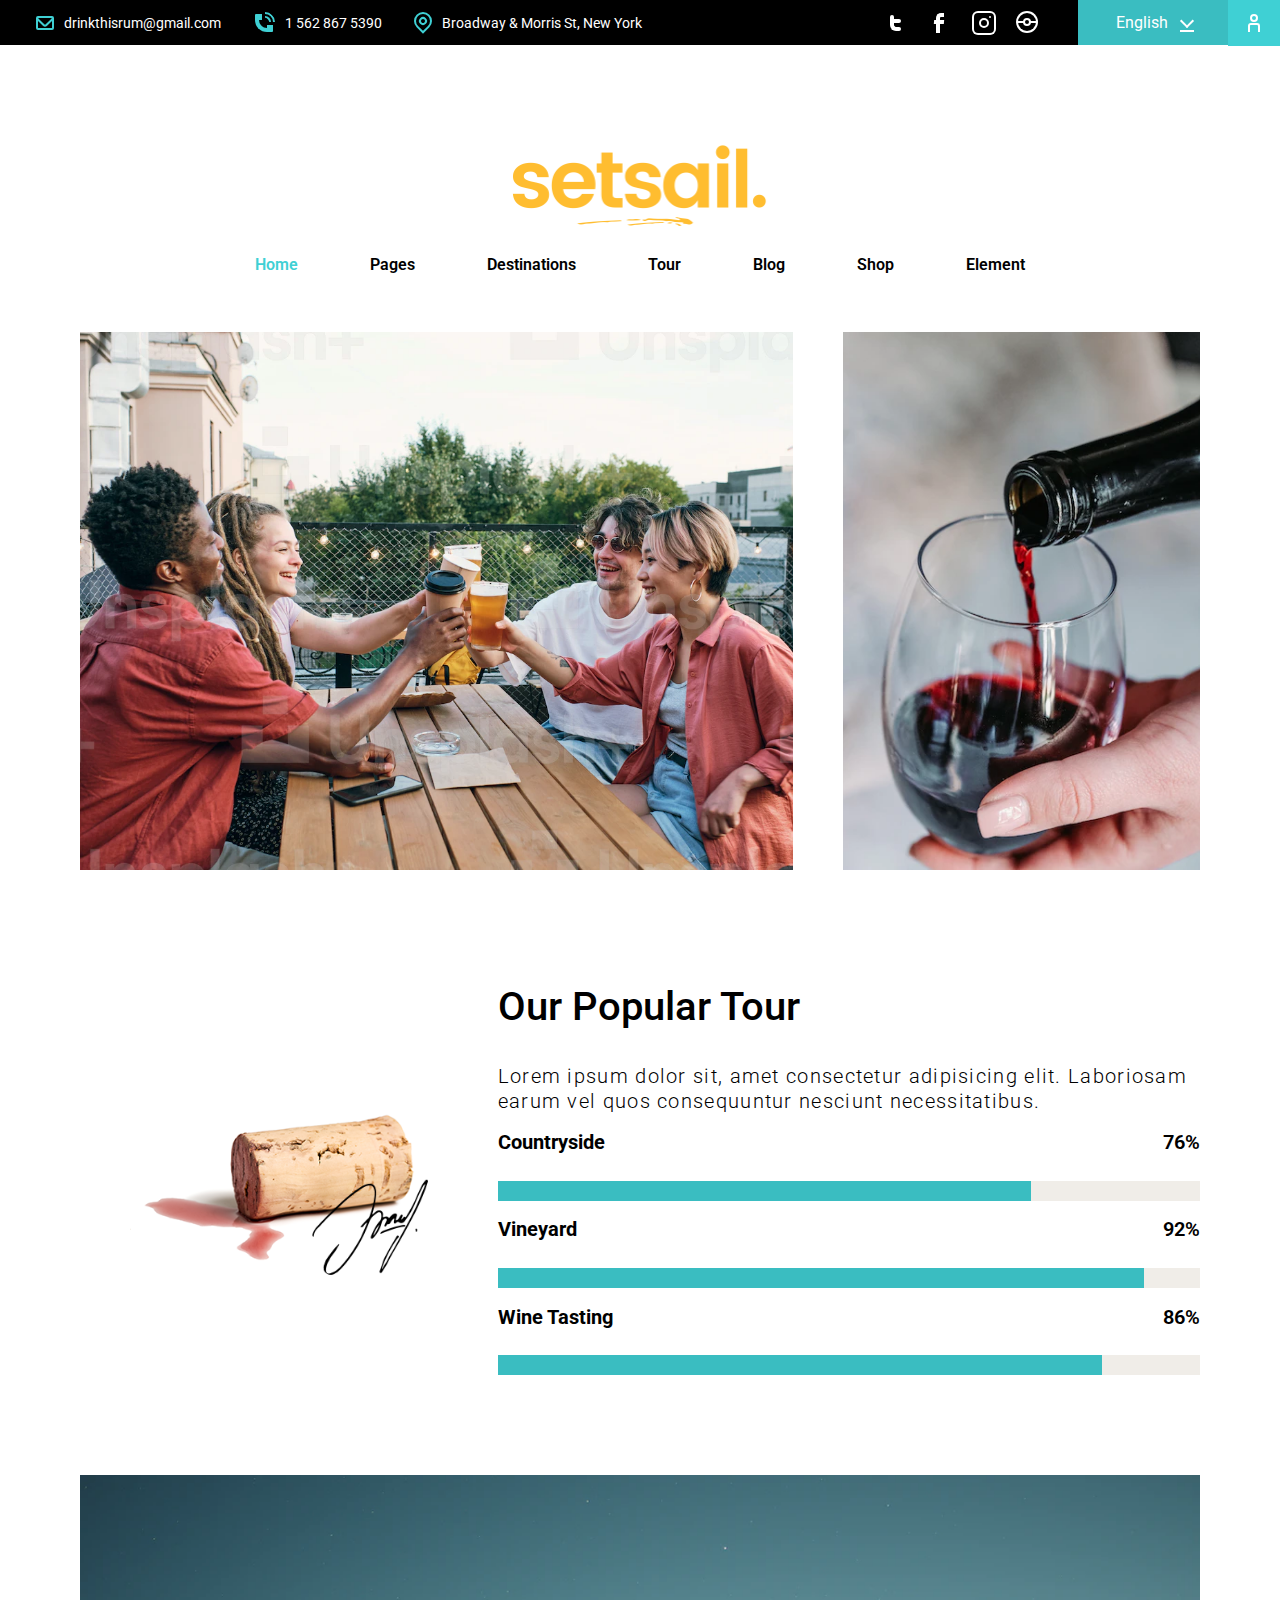
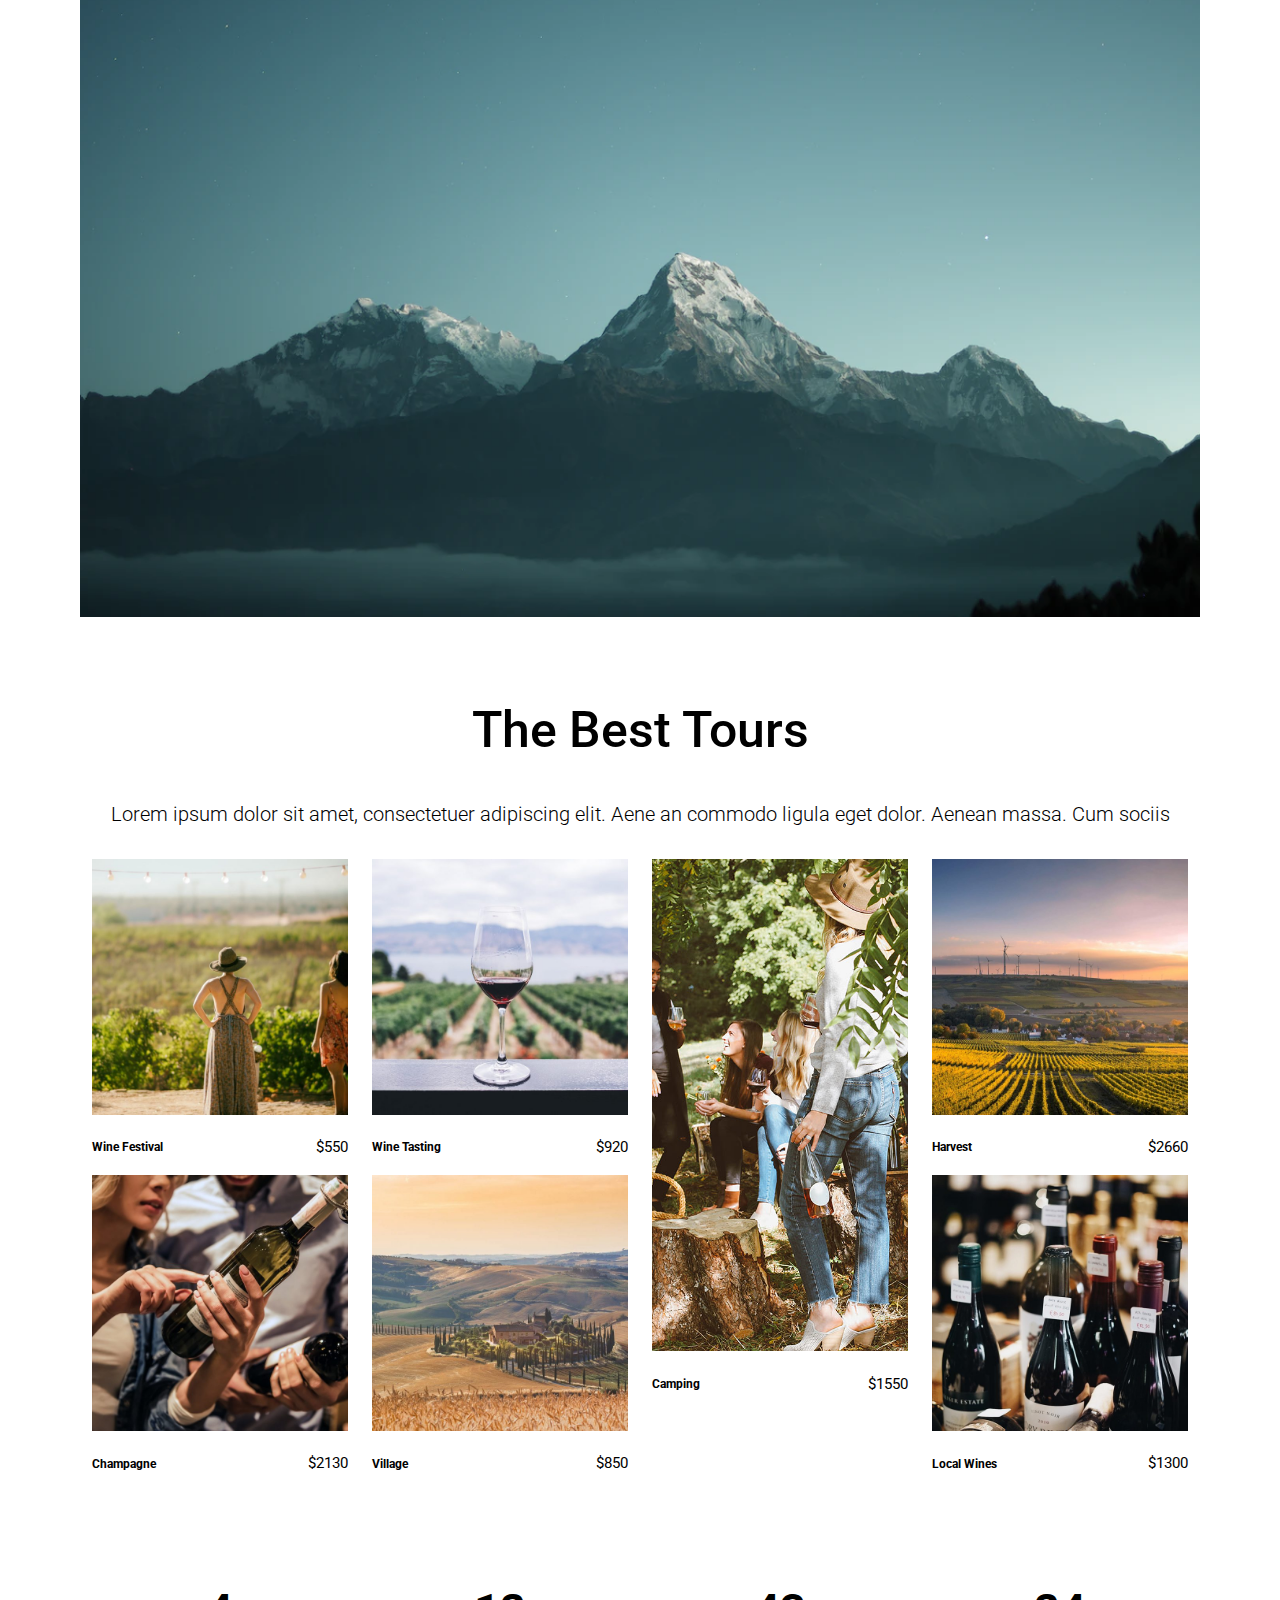
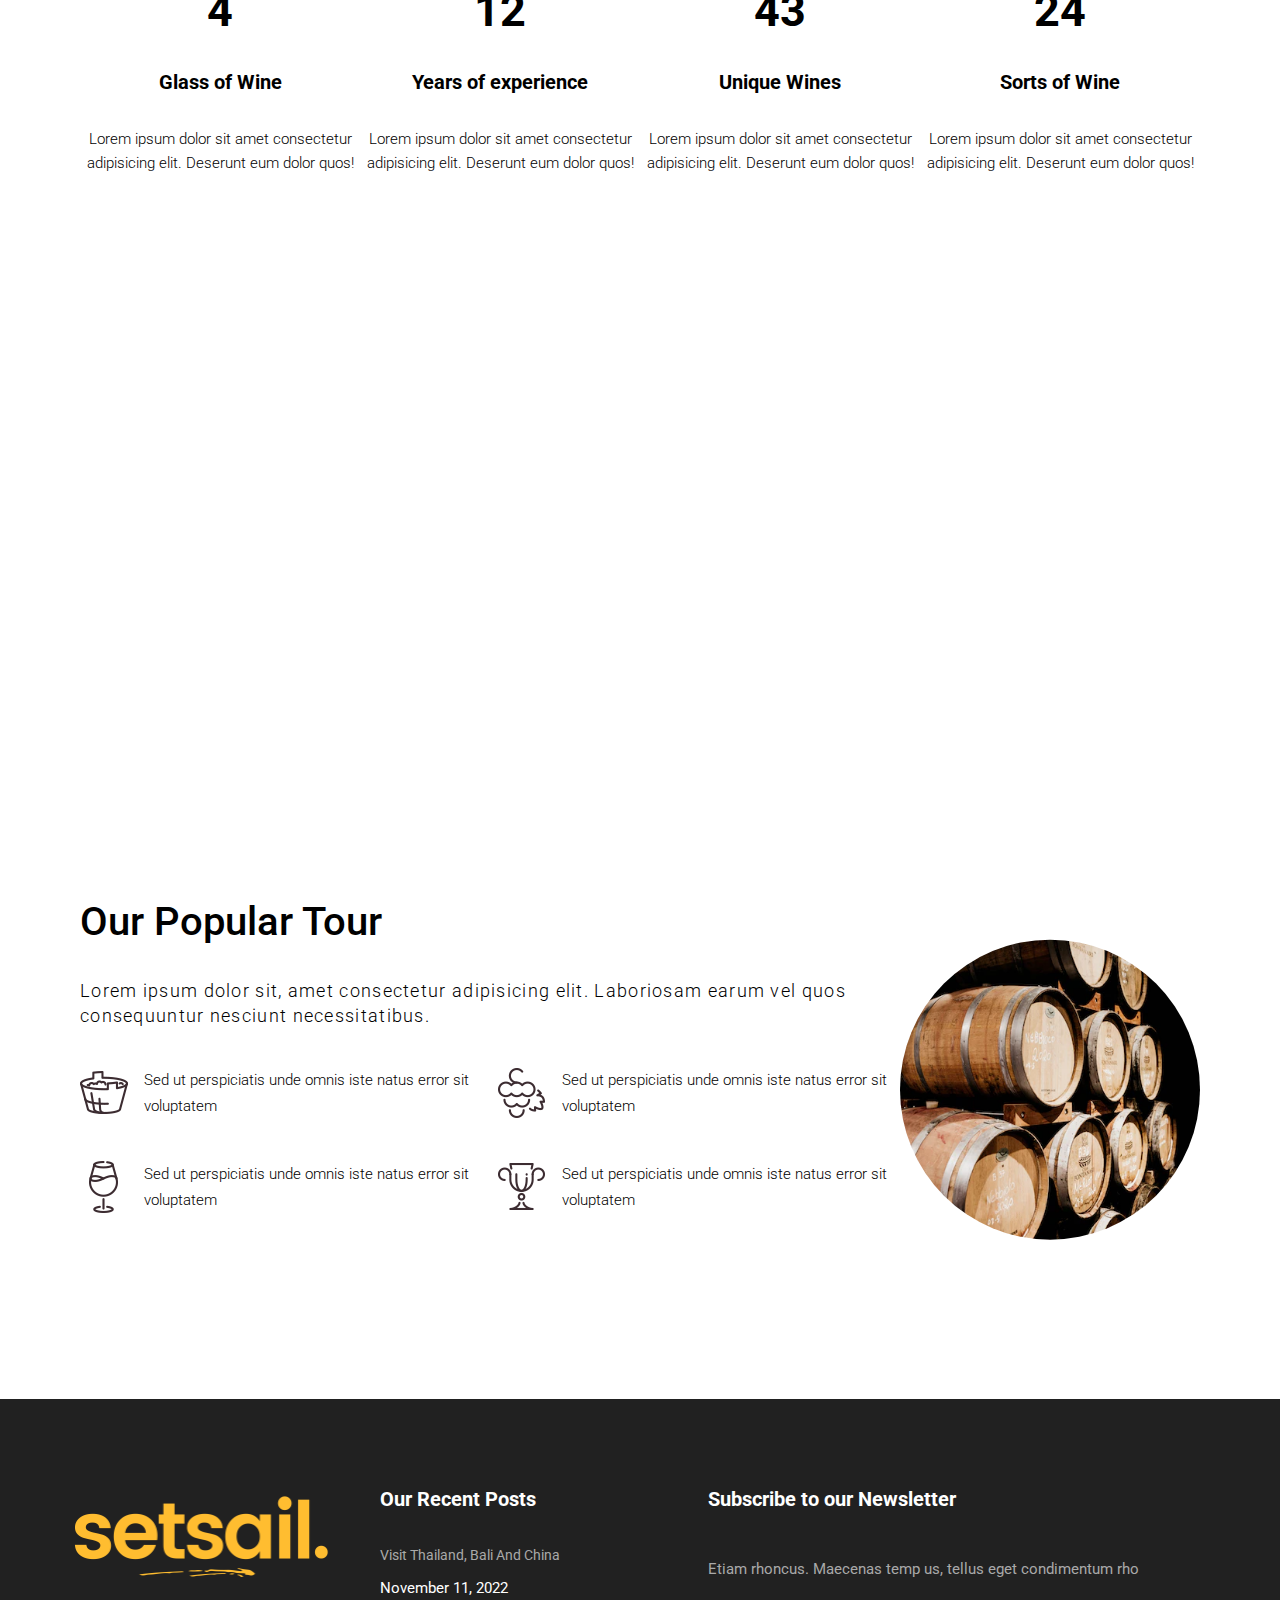
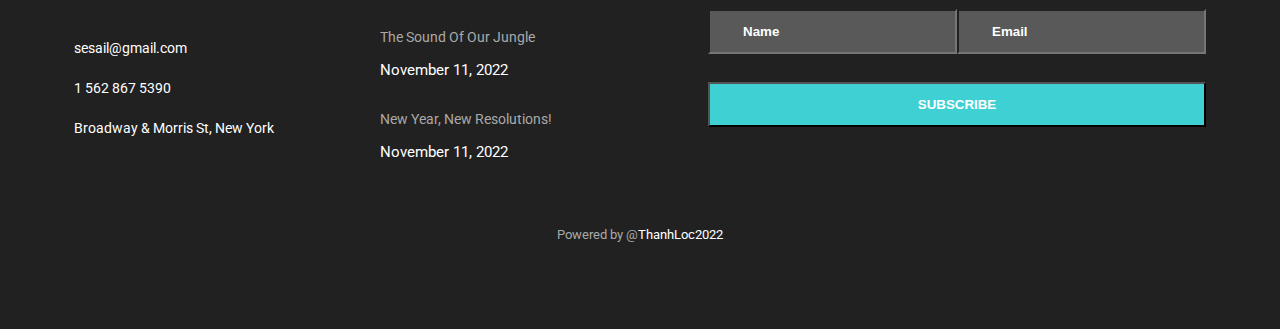
<file: index.html>
<!DOCTYPE html>
<html lang="en">

<head>
    <meta charset="UTF-8">
    <meta http-equiv="X-UA-Compatible" content="IE=edge">
    <meta name="viewport" content="width=device-width, initial-scale=1.0">
    <title>Wine Tour</title>
    <link rel="stylesheet" href="./all.css">
    <link rel="stylesheet" href="./style.css">
    <link rel="preconnect" href="https://fonts.googleapis.com">
    <link rel="preconnect" href="https://fonts.gstatic.com" crossorigin>
    <link
        href="https://fonts.googleapis.com/css2?family=M+PLUS+1p:wght@400;500&family=Roboto:wght@300;500;700&family=Rubik:wght@400;600;800&display=swap"
        rel="stylesheet">
</head>

<body>
    <header>
        <div class="navbar">
            <div class="navbar__left">
                <ul>
                    <li>
                        <i class="gg-mail"></i>
                        <a href="#">drinkthisrum@gmail.com</a>
                    </li>
                    <li>
                        <i class="gg-phone"></i>
                        <a href="#">1 562 867 5390</a>
                    </li>
                    <li>
                        <i class="gg-pin"></i>
                        <a href="#">Broadway & Morris St, New York</a>
                    </li>
                </ul>
            </div>
            <div class="navbar__right">
                <div class="social__item">
                    <ul>
                        <li>
                            <a href="">
                                <i class="gg-twitter"></i>
                            </a>
                        </li>
                        <li>
                            <a href="">
                                <i class="gg-facebook"></i>
                            </a>
                        </li>
                        <li>
                            <a href="">
                                <i class="gg-instagram"></i>
                            </a>
                        </li>
                        <li>
                            <a href="">
                                <i class="gg-pokemon"></i>
                            </a>
                        </li>
                    </ul>
                </div>
                <div class="language__list">
                    <div id="click" class="eng__version">
                        <a href="">English</a> 
                            <i class="gg-push-chevron-down"></i>
                        
                        
                    </div>
                    <ul>
                        <li>
                            <a href="">French</a>
                        </li>
                        <li>
                            <a href="">German</a>
                        </li>
                        <li>
                            <a href="">Italian</a>
                        </li>
                    </ul>
                </div>
                <div class="login">
                    <a href="">
                        <i class="gg-user"></i>
                    </a>
                </div>
            </div>
        </div>
    </header>
    <nav class="container">
        <div class="top__content">
            <img src="./img/logo.png" alt="">
            <div class="navbar__content">
                <ul>
                    <li>
                        <a style="color: #3fd0d4;" href="">Home</a>
                    </li>
                    <li>
                        <a href="">Pages</a>
                    </li>
                    <li>
                        <a href="">Destinations</a>
                    </li>
                    <li>
                        <a href="">Tour</a>
                    </li>
                    <li>
                        <a href="">Blog</a>
                    </li>
                    <li>
                        <a href="">Shop</a>
                    </li>
                    <li>
                        <a href="">Element</a>
                    </li>
                </ul>
            </div>
        </div>
        <section class="content__img">
            <div class="img__left">
                <img src="./img/premium_photo-1664301409849-0e31d944eda3.webp" alt="">
            </div>

            <div class="img__right">
                <img src="./img/photo-1561461056-77634126673a.webp" alt="">
            </div>
        </section>

        <section class="popular__tour">
            <div class="popular__img">
                <img src="./img/travel-img-1.png" alt="">
            </div>
            <div class="popular__content">
                <h2>Our Popular Tour</h2>
                <p>Lorem ipsum dolor sit, amet consectetur adipisicing elit. Laboriosam earum vel quos consequuntur
                    nesciunt necessitatibus.</p>
                <div class="popular__item--countryside pb">
                    <div class="item">
                        <h4>Countryside</h4>
                        <p>76%</p>
                    </div>
                    <div class="father">
                        <div class="child"></div>
                    </div>
                </div>
                <div class="popular__item--vineyard pb">
                    <div class="item">
                        <h4>Vineyard</h4>
                        <p>92%</p>
                    </div>
                    <div class="father">
                        <div class="child"></div>
                    </div>
                </div>
                <div class="popular__item--winetasting pb">
                    <div class="item">
                        <h4>Wine Tasting</h4>
                        <p>86%</p>
                    </div>
                    <div class="father">
                        <div class="child"></div>
                    </div>
                </div>

            </div>

        </section>

        <section class="image__full-screen">
            <img src="./img/mountain.webp" alt="">
        </section>

        <section class="the-best__tour">
            <h2>The Best Tours</h2>
            <p>Lorem ipsum dolor sit amet, consectetuer adipiscing elit. Aene an commodo ligula eget dolor. Aenean
                massa. Cum sociis</p>

            <div class="img__tour">
                <div class="item__img">
                    <div>
                        <img src="./img/1.jpg" alt="">
                        <div class="name__price">
                        <h5>Wine Festival</h5>
                        <span>$550</span>
                    </div>
                    </div>
                    <img src="./img/2.jpg" alt="">
                    <div>
                        <div class="name__price">
                            <h5>Champagne</h5>
                            <span>$2130</span>
                        </div>
                    </div>
                </div>
                <div class="item__img">
                    <div>
                        <img src="./img/3.jpg" alt="">
                    <div class="name__price">
                        <h5>Wine Tasting</h5>
                        <span>$920</span>
                    </div>
                    </div>
                    <div class="div">
                        <img src="./img/4.jpg" alt="">
                    <div class="name__price">
                        <h5>Village</h5>
                        <span>$850</span>
                    </div>
                    </div>
                </div>
                <div class="item__img alone">
                    <div>
                        <img src="./img/5.jpg" alt="">
                    <div class="name__price">
                        <h5>Camping</h5>
                        <span>$1550</span>
                    </div>
                    </div>
                </div>
                <div class="item__img">
                    <div>
                        <img src="./img/6.jpg" alt="">
                    <div class="name__price">
                        <h5>Harvest</h5>
                        <span>$2660</span>
                    </div>
                    </div>
                    <div>
                        <img src="./img/7.jpg" alt="">
                    <div class="name__price">
                        <h5>Local Wines</h5>
                        <span>$1300</span>
                    </div>
                    </div>
                </div>
            </div>
            <div class="content__tour">
                <div class="text__tour">
                    <span class="number__lagre">4</span>
                    <h5>Glass of Wine</h5>
                    <p>Lorem ipsum dolor sit amet consectetur adipisicing elit. Deserunt eum dolor quos!</p>
                </div>
                <div class="text__tour">
                    <span class="number__lagre">12</span>
                    <h5>Years of experience</h5>
                    <p>Lorem ipsum dolor sit amet consectetur adipisicing elit. Deserunt eum dolor quos!</p>
                </div>
                <div class="text__tour">
                    <span class="number__lagre">43</span>
                    <h5>Unique Wines</h5>
                    <p>Lorem ipsum dolor sit amet consectetur adipisicing elit. Deserunt eum dolor quos!</p>
                </div>
                <div class="text__tour">
                    <span class="number__lagre">24</span>
                    <h5>Sorts of Wine</h5>
                    <p>Lorem ipsum dolor sit amet consectetur adipisicing elit. Deserunt eum dolor quos!</p>
                </div>
            </div>
        </section>
        <div class="video__banner">
            <iframe width="100%" height="510px" src="https://www.youtube.com/embed/hw8NZTC5xsQ"
                title="YouTube video player" frameborder="0"
                allow="accelerometer; autoplay; clipboard-write; encrypted-media; gyroscope; picture-in-picture"
                allowfullscreen></iframe>
        </div>

        <div class="popular__tour--second">
            <div class="our__tour">
                <h2>Our Popular Tour</h2>
                <p>Lorem ipsum dolor sit, amet consectetur adipisicing elit. Laboriosam earum vel quos consequuntur
                    nesciunt necessitatibus.</p>
                <div class="content__our-tour">
                    <div class="img__our-tour--left">
                        <div class="icon___content">
                            <img src="./img/travel-custom-img-1.png" alt="">
                            <p>Sed ut perspiciatis unde omnis iste natus error sit voluptatem</p>
                        </div>
                        <div class="icon___content">
                            <img src="./img/travel-custom-img-2.png" alt="">
                            <p>Sed ut perspiciatis unde omnis iste natus error sit voluptatem</p>
                        </div>
                    </div>
                    <div class="img__our-tour--right">
                        <div class="icon___content">
                            <img src="./img/travel-custom-img-3.png" alt="">
                            <p>Sed ut perspiciatis unde omnis iste natus error sit voluptatem</p>
                        </div>
                        <div class="icon___content">
                            <img src="./img/travel-custom-img-4.png" alt="">
                            <p>Sed ut perspiciatis unde omnis iste natus error sit voluptatem</p>
                        </div>
                    </div>

                </div>
            </div>
            <div class="popular__img__second">
                <img src="./img/wine.webp" alt="">
            </div>
        </div>
    </nav>

    <footer>
        <div class="all__footer">
            <div class="infor">
                <div class="contact">
                    <img src="./img/logo.png" alt="">
                    <a href="#">sesail@gmail.com</a>
                    <a href="#">1 562 867 5390</a>
                    <a href="#">
                        Broadway & Morris St, New York
                    </a>
                </div>

                <div class="our__recent__posts">
                    <h5>Our Recent Posts</h5>
                    <a href="#">Visit Thailand, Bali And China</a>
                    <p>November 11, 2022</p>
                    <a href="#">The Sound Of Our Jungle</a>
                    <p>November 11, 2022</p>
                    <a href="#">New Year, New Resolutions!</a>
                    <p>November 11, 2022</p>
                </div>
            </div>

            <div class="subscirbe">
                <h5>Subscribe to our Newsletter</h5>
                <p>Etiam rhoncus. Maecenas temp us, tellus eget
                    condimentum rho</p>
                <form action="">
                    <div class="form">
                        <div class="infor__basic">
                            <input type="text" required placeholder="Name" value="Name">
                            <input type="email" required placeholder="Email" value="Email">
                        </div>
                        <input class="submit" type="submit" value="SUBSCRIBE">
                    </div>
                </form>
            </div>
        </div>
        <div class="powered__by">
            <p>Powered by @<a href="#">ThanhLoc2022</a></p>
        </div>
    </footer>

<!--     <script>

    document.getElementById("myBtn").onclick = function() {myFunction()};
        function myFuncion(){
            document.getElementById("language__list").classList.toggle("show")
        }
    </script> -->
</body>

</html>
</file>
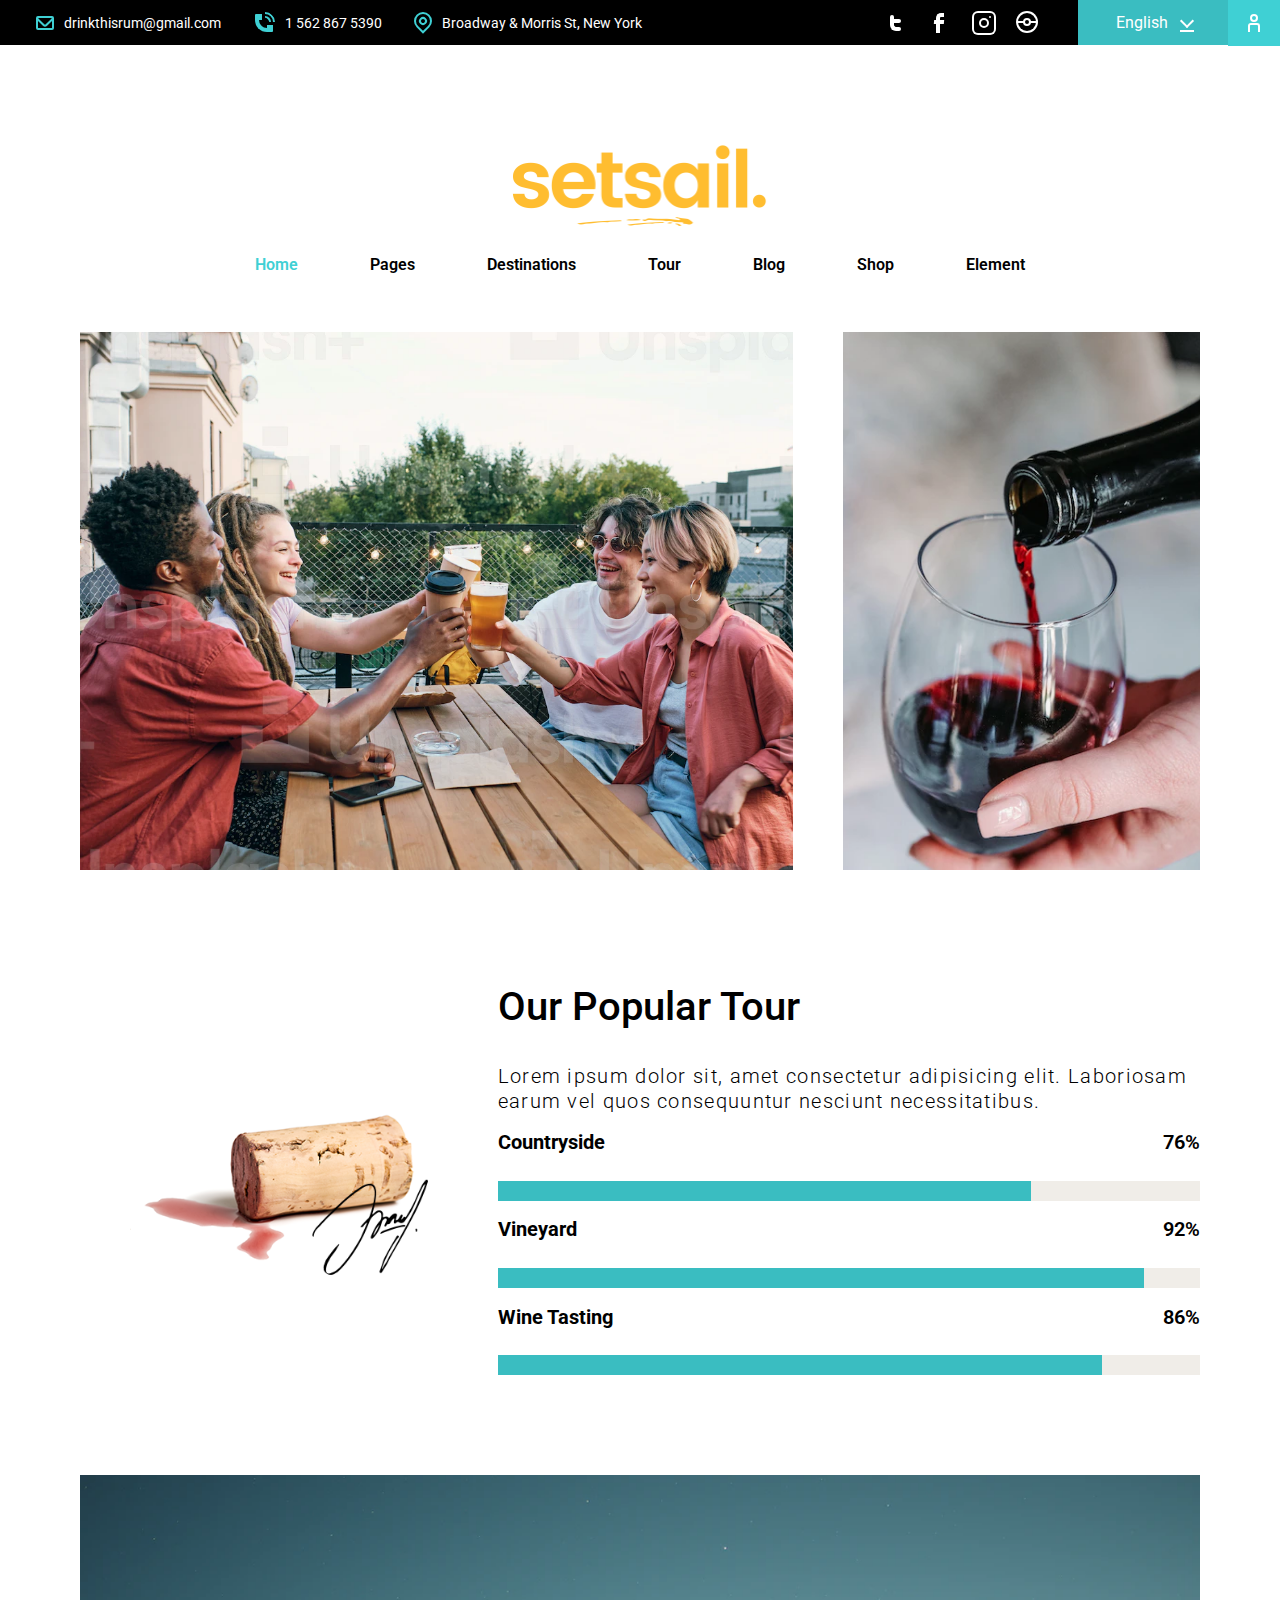
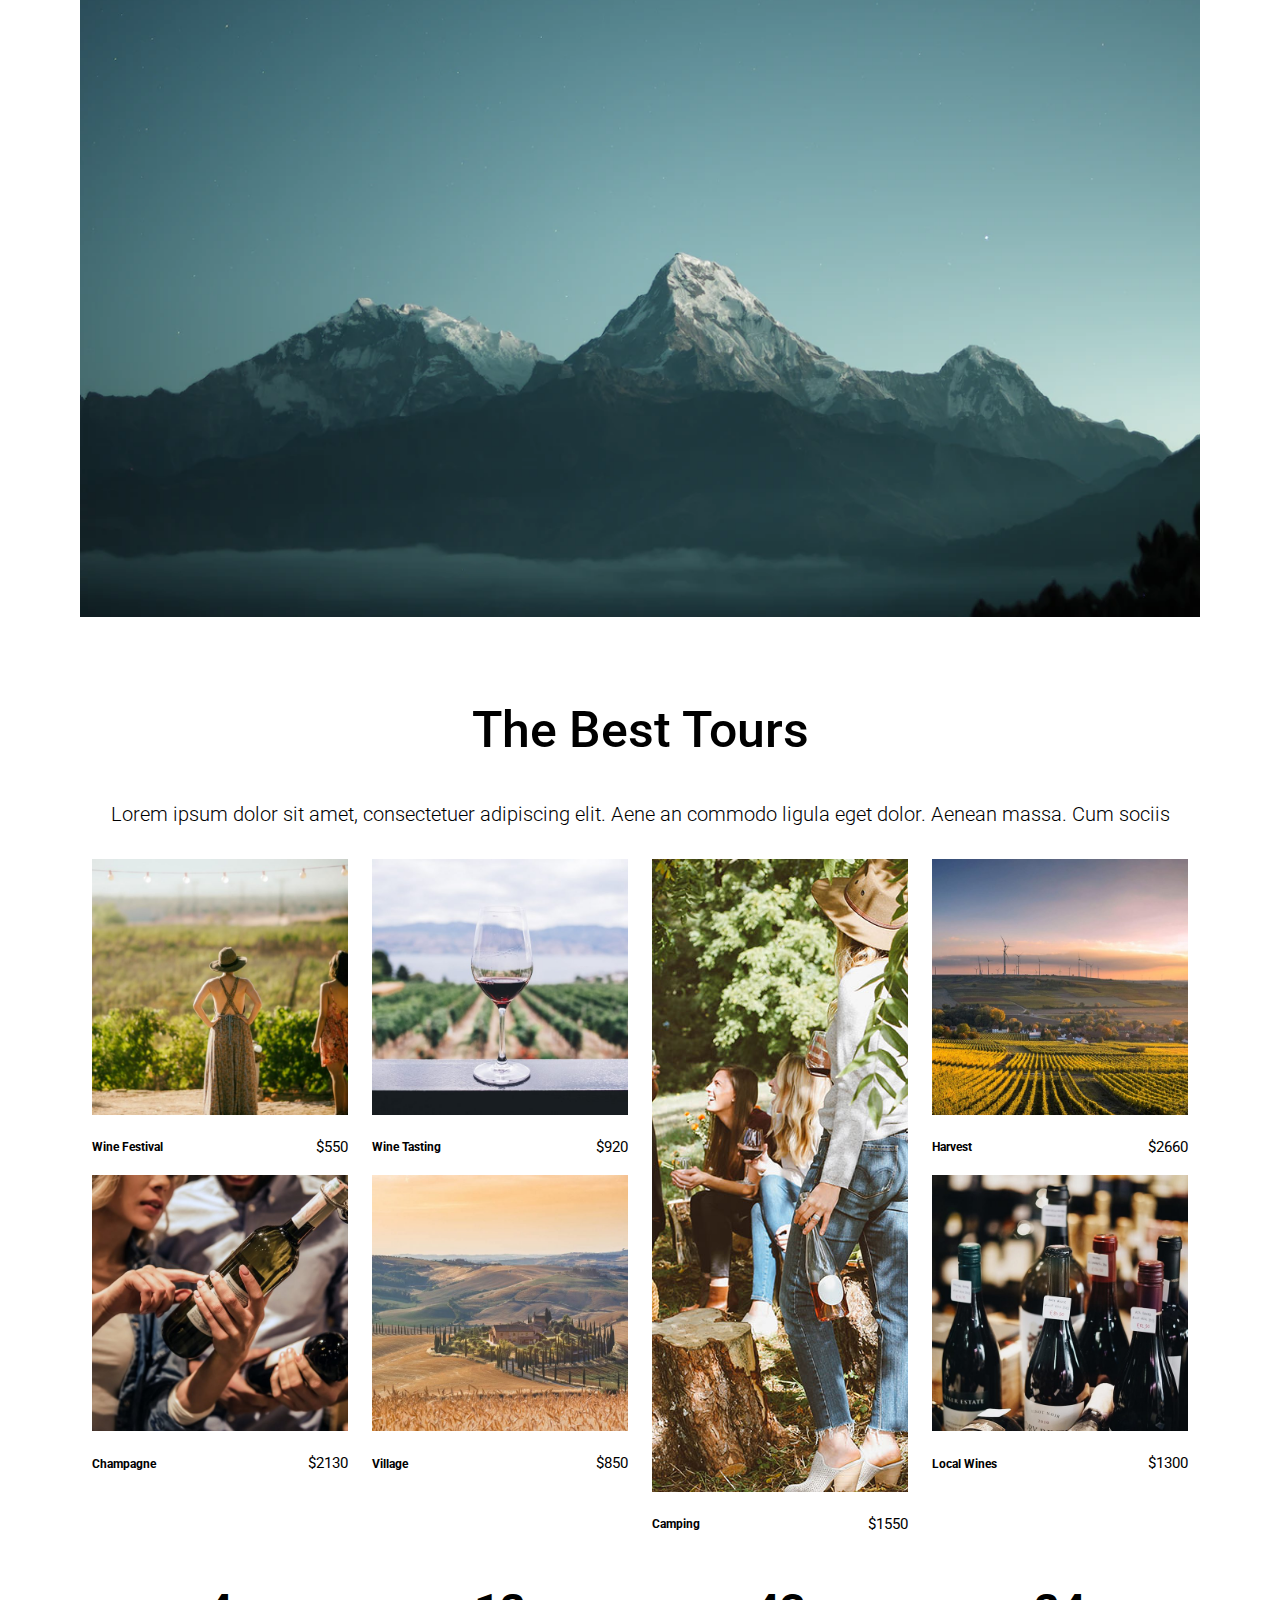
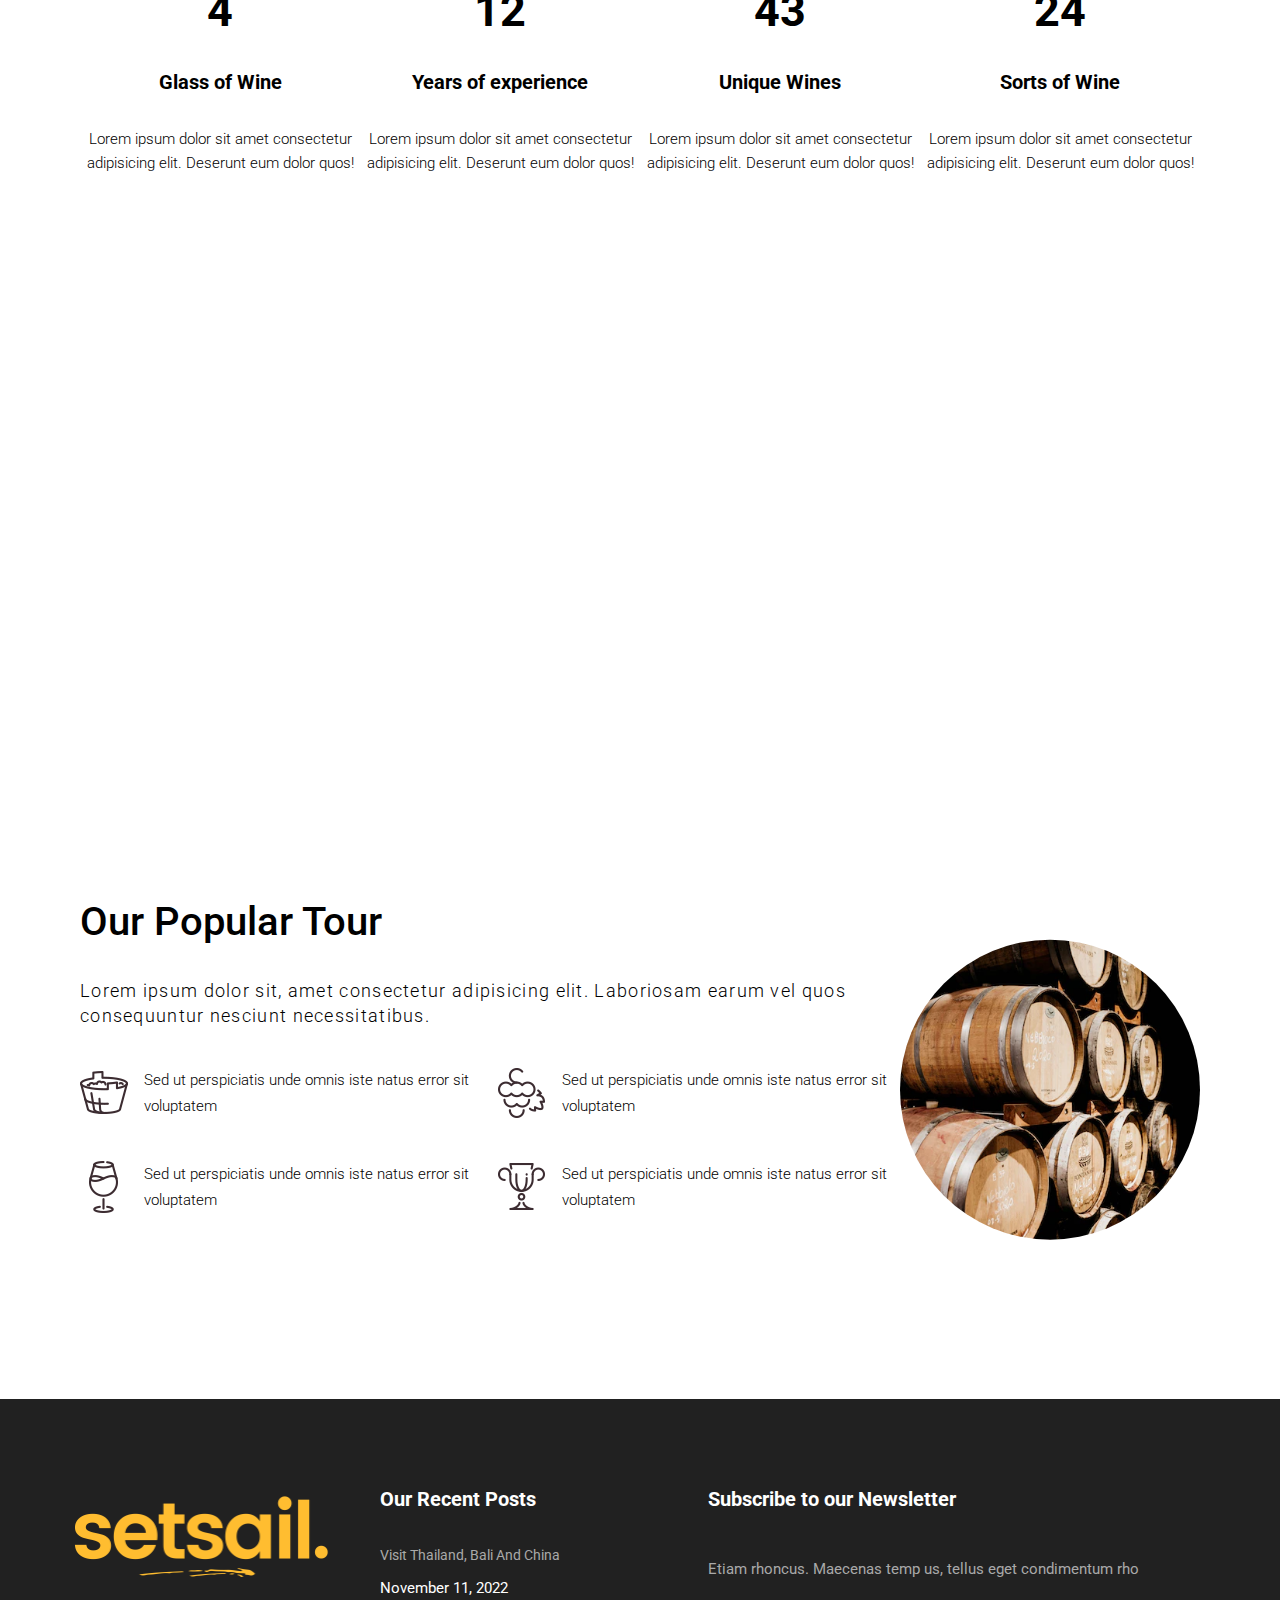
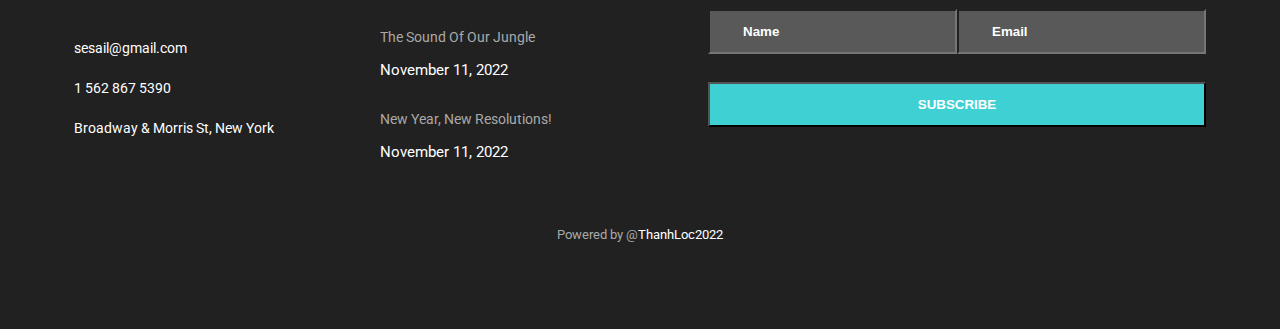
<file: Wine Tour/index.html>
<!DOCTYPE html>
<html lang="en">

<head>
    <meta charset="UTF-8">
    <meta http-equiv="X-UA-Compatible" content="IE=edge">
    <meta name="viewport" content="width=device-width, initial-scale=1.0">
    <title>Wine Tour</title>
    <link rel="stylesheet" href="./all.css">
    <link rel="stylesheet" href="./style.css">
    <link rel="preconnect" href="https://fonts.googleapis.com">
    <link rel="preconnect" href="https://fonts.gstatic.com" crossorigin>
    <link
        href="https://fonts.googleapis.com/css2?family=M+PLUS+1p:wght@400;500&family=Roboto:wght@300;500;700&family=Rubik:wght@400;600;800&display=swap"
        rel="stylesheet">
</head>

<body>
    <header>
        <div class="navbar">
            <div class="navbar__left">
                <ul>
                    <li>
                        <i class="gg-mail"></i>
                        <a href="#">drinkthisrum@gmail.com</a>
                    </li>
                    <li>
                        <i class="gg-phone"></i>
                        <a href="#">1 562 867 5390</a>
                    </li>
                    <li>
                        <i class="gg-pin"></i>
                        <a href="#">Broadway & Morris St, New York</a>
                    </li>
                </ul>
            </div>
            <div class="navbar__right">
                <div class="social__item">
                    <ul>
                        <li>
                            <a href="">
                                <i class="gg-twitter"></i>
                            </a>
                        </li>
                        <li>
                            <a href="">
                                <i class="gg-facebook"></i>
                            </a>
                        </li>
                        <li>
                            <a href="">
                                <i class="gg-instagram"></i>
                            </a>
                        </li>
                        <li>
                            <a href="">
                                <i class="gg-pokemon"></i>
                            </a>
                        </li>
                    </ul>
                </div>
                <div class="language__list">
                    <div id="click" class="eng__version">
                        <a href="">English</a> 
                            <i class="gg-push-chevron-down"></i>
                        
                        
                    </div>
                    <ul>
                        <li>
                            <a href="">French</a>
                        </li>
                        <li>
                            <a href="">German</a>
                        </li>
                        <li>
                            <a href="">Italian</a>
                        </li>
                    </ul>
                </div>
                <div class="login">
                    <a href="">
                        <i class="gg-user"></i>
                    </a>
                </div>
            </div>
        </div>
    </header>
    <nav class="container">
        <div class="top__content">
            <img src="./img/logo.png" alt="">
            <div class="navbar__content">
                <ul>
                    <li>
                        <a style="color: #3fd0d4;" href="">Home</a>
                    </li>
                    <li>
                        <a href="">Pages</a>
                    </li>
                    <li>
                        <a href="">Destinations</a>
                    </li>
                    <li>
                        <a href="">Tour</a>
                    </li>
                    <li>
                        <a href="">Blog</a>
                    </li>
                    <li>
                        <a href="">Shop</a>
                    </li>
                    <li>
                        <a href="">Element</a>
                    </li>
                </ul>
            </div>
        </div>
        <section class="content__img">
            <div class="img__left">
                <img src="./img/premium_photo-1664301409849-0e31d944eda3.webp" alt="">
            </div>

            <div class="img__right">
                <img src="./img/photo-1561461056-77634126673a.webp" alt="">
            </div>
        </section>

        <section class="popular__tour">
            <div class="popular__img">
                <img src="./img/travel-img-1.png" alt="">
            </div>
            <div class="popular__content">
                <h2>Our Popular Tour</h2>
                <p>Lorem ipsum dolor sit, amet consectetur adipisicing elit. Laboriosam earum vel quos consequuntur
                    nesciunt necessitatibus.</p>
                <div class="popular__item--countryside pb">
                    <div class="item">
                        <h4>Countryside</h4>
                        <p>76%</p>
                    </div>
                    <div class="father">
                        <div class="child"></div>
                    </div>
                </div>
                <div class="popular__item--vineyard pb">
                    <div class="item">
                        <h4>Vineyard</h4>
                        <p>92%</p>
                    </div>
                    <div class="father">
                        <div class="child"></div>
                    </div>
                </div>
                <div class="popular__item--winetasting pb">
                    <div class="item">
                        <h4>Wine Tasting</h4>
                        <p>86%</p>
                    </div>
                    <div class="father">
                        <div class="child"></div>
                    </div>
                </div>

            </div>

        </section>

        <section class="image__full-screen">
            <img src="./img/mountain.webp" alt="">
        </section>

        <section class="the-best__tour">
            <h2>The Best Tours</h2>
            <p>Lorem ipsum dolor sit amet, consectetuer adipiscing elit. Aene an commodo ligula eget dolor. Aenean
                massa. Cum sociis</p>

            <div class="img__tour">
                <div class="item__img">
                    <img src="./img/1.jpg" alt="">
                    <div class="name__price">
                        <h5>Wine Festival</h5>
                        <span>$550</span>
                    </div>
                    <img src="./img/2.jpg" alt="">
                    <div class="name__price">
                        <h5>Champagne</h5>
                        <span>$2130</span>
                    </div>
                </div>
                <div class="item__img">
                    <img src="./img/3.jpg" alt="">
                    <div class="name__price">
                        <h5>Wine Tasting</h5>
                        <span>$920</span>
                    </div>
                    <img src="./img/4.jpg" alt="">
                    <div class="name__price">
                        <h5>Village</h5>
                        <span>$850</span>
                    </div>
                </div>
                <div class="item__img alone">
                    <img src="./img/5.jpg" alt="">
                    <div class="name__price">
                        <h5>Camping</h5>
                        <span>$1550</span>
                    </div>
                </div>
                <div class="item__img">
                    <img src="./img/6.jpg" alt="">
                    <div class="name__price">
                        <h5>Harvest</h5>
                        <span>$2660</span>
                    </div>
                    <img src="./img/7.jpg" alt="">
                    <div class="name__price">
                        <h5>Local Wines</h5>
                        <span>$1300</span>
                    </div>
                </div>
            </div>
            <div class="content__tour">
                <div class="text__tour">
                    <span class="number__lagre">4</span>
                    <h5>Glass of Wine</h5>
                    <p>Lorem ipsum dolor sit amet consectetur adipisicing elit. Deserunt eum dolor quos!</p>
                </div>
                <div class="text__tour">
                    <span class="number__lagre">12</span>
                    <h5>Years of experience</h5>
                    <p>Lorem ipsum dolor sit amet consectetur adipisicing elit. Deserunt eum dolor quos!</p>
                </div>
                <div class="text__tour">
                    <span class="number__lagre">43</span>
                    <h5>Unique Wines</h5>
                    <p>Lorem ipsum dolor sit amet consectetur adipisicing elit. Deserunt eum dolor quos!</p>
                </div>
                <div class="text__tour">
                    <span class="number__lagre">24</span>
                    <h5>Sorts of Wine</h5>
                    <p>Lorem ipsum dolor sit amet consectetur adipisicing elit. Deserunt eum dolor quos!</p>
                </div>
            </div>
        </section>
        <div class="video__banner">
            <iframe width="100%" height="510px" src="https://www.youtube.com/embed/hw8NZTC5xsQ"
                title="YouTube video player" frameborder="0"
                allow="accelerometer; autoplay; clipboard-write; encrypted-media; gyroscope; picture-in-picture"
                allowfullscreen></iframe>
        </div>

        <div class="popular__tour--second">
            <div class="our__tour">
                <h2>Our Popular Tour</h2>
                <p>Lorem ipsum dolor sit, amet consectetur adipisicing elit. Laboriosam earum vel quos consequuntur
                    nesciunt necessitatibus.</p>
                <div class="content__our-tour">
                    <div class="img__our-tour--left">
                        <div class="icon___content">
                            <img src="./img/travel-custom-img-1.png" alt="">
                            <p>Sed ut perspiciatis unde omnis iste natus error sit voluptatem</p>
                        </div>
                        <div class="icon___content">
                            <img src="./img/travel-custom-img-2.png" alt="">
                            <p>Sed ut perspiciatis unde omnis iste natus error sit voluptatem</p>
                        </div>
                    </div>
                    <div class="img__our-tour--right">
                        <div class="icon___content">
                            <img src="./img/travel-custom-img-3.png" alt="">
                            <p>Sed ut perspiciatis unde omnis iste natus error sit voluptatem</p>
                        </div>
                        <div class="icon___content">
                            <img src="./img/travel-custom-img-4.png" alt="">
                            <p>Sed ut perspiciatis unde omnis iste natus error sit voluptatem</p>
                        </div>
                    </div>

                </div>
            </div>
            <div class="popular__img__second">
                <img src="./img/wine.webp" alt="">
            </div>
        </div>
    </nav>

    <footer>
        <div class="all__footer">
            <div class="infor">
                <div class="contact">
                    <img src="./img/logo.png" alt="">
                    <a href="#">sesail@gmail.com</a>
                    <a href="#">1 562 867 5390</a>
                    <a href="#">
                        Broadway & Morris St, New York
                    </a>
                </div>

                <div class="our__recent__posts">
                    <h5>Our Recent Posts</h5>
                    <a href="#">Visit Thailand, Bali And China</a>
                    <p>November 11, 2022</p>
                    <a href="#">The Sound Of Our Jungle</a>
                    <p>November 11, 2022</p>
                    <a href="#">New Year, New Resolutions!</a>
                    <p>November 11, 2022</p>
                </div>
            </div>

            <div class="subscirbe">
                <h5>Subscribe to our Newsletter</h5>
                <p>Etiam rhoncus. Maecenas temp us, tellus eget
                    condimentum rho</p>
                <form action="">
                    <div class="form">
                        <div class="infor__basic">
                            <input type="text" required placeholder="Name" value="Name">
                            <input type="email" required placeholder="Email" value="Email">
                        </div>
                        <input class="submit" type="submit" value="SUBSCRIBE">
                    </div>
                </form>
            </div>
        </div>
        <div class="powered__by">
            <p>Powered by @<a href="#">ThanhLoc2022</a></p>
        </div>
    </footer>

<!--     <script>

    document.getElementById("myBtn").onclick = function() {myFunction()};
        function myFuncion(){
            document.getElementById("language__list").classList.toggle("show")
        }
    </script> -->
</body>

</html>
</file>
<file: all.css>
.gg-abstract{box-sizing:border-box;position:relative;display:block;width:14px;height:14px;transform:scale(var(--ggs,1));border-right:3px solid;border-top:3px solid}.gg-abstract::before{content:"";display:block;box-sizing:border-box;position:absolute;width:10px;height:10px;left:0;bottom:0;border:3px solid;border-radius:12px}.gg-add-r{box-sizing:border-box;position:relative;display:block;width:22px;height:22px;border:2px solid;transform:scale(var(--ggs,1));border-radius:4px}.gg-add-r::after,.gg-add-r::before{content:"";display:block;box-sizing:border-box;position:absolute;width:10px;height:2px;background:currentColor;border-radius:5px;top:8px;left:4px}.gg-add-r::after{width:2px;height:10px;top:4px;left:8px}.gg-add{box-sizing:border-box;position:relative;display:block;width:22px;height:22px;border:2px solid;transform:scale(var(--ggs,1));border-radius:22px}.gg-add::after,.gg-add::before{content:"";display:block;box-sizing:border-box;position:absolute;width:10px;height:2px;background:currentColor;border-radius:5px;top:8px;left:4px}.gg-add::after{width:2px;height:10px;top:4px;left:8px}.gg-adidas{position:relative;box-sizing:border-box;display:block;width:23px;height:15px;transform:scale(var(--ggs,1));overflow:hidden}.gg-adidas::before{content:"";position:absolute;box-sizing:border-box;display:block;width:5px;height:18px;background:currentColor;transform:rotate(-30deg);left:4px;bottom:-14px;box-shadow:7px -2px,14px -4px}.gg-airplane{box-sizing:border-box;position:relative;display:block;width:18px;height:18px;transform:scale(var(--ggs,1));background:linear-gradient(to left,currentColor 22px,transparent 0) no-repeat center/16px 2px,radial-gradient(circle,currentColor 60%,transparent 40%) no-repeat right center/2px 2px}.gg-airplane::after,.gg-airplane::before{content:"";display:block;position:absolute;box-sizing:border-box;width:10px;height:8px;border-right:4px solid}.gg-airplane::before{border-top-right-radius:2px;top:0;transform:perspective(10px)rotateX(10deg)skewX(30deg);box-shadow:-4px 3px 0 -2px}.gg-airplane::after{border-bottom-right-radius:2px;bottom:0;transform:perspective(10px)rotateX(-10deg)skewX(-30deg);box-shadow:-4px -3px 0 -2px}.gg-alarm{background:linear-gradient( to left,currentColor 5px,transparent 0)no-repeat 4.5px 6px/5px 2px,linear-gradient( to left,currentColor 7px,transparent 0)no-repeat 4.5px 2px/2px 6px;box-sizing:border-box;position:relative;display:block;width:16px;height:16px;border-radius:100%;border:2px solid transparent;transform:scale(var(--ggs,1));box-shadow:0 0 0 2px}.gg-alarm::after,.gg-alarm::before{content:"";display:block;box-sizing:border-box;position:absolute;width:6px;height:2px;background:currentColor;top:-4px}.gg-alarm::before{left:-5px;transform:rotate(-42deg)}.gg-alarm::after{transform:rotate(42deg);right:-5px}.gg-album{box-sizing:border-box;position:relative;display:block;width:18px;height:18px;transform:scale(var(--ggs,1));border-left:7px solid transparent;border-right:3px solid transparent;border-bottom:8px solid transparent;box-shadow:0 0 0 2px,inset 6px 4px 0 -4px,inset -6px 4px 0 -4px;border-radius:3px}.gg-album::after,.gg-album::before{content:"";display:block;box-sizing:border-box;position:absolute;width:2px;height:5px;background:currentColor;transform:rotate(46deg);top:5px;right:4px}.gg-album::after{transform:rotate(-46deg);right:2px}.gg-align-bottom{box-sizing:border-box;position:relative;display:block;height:12px;width:12px;border-bottom:2px solid;transform:scale(var(--ggs,1));margin-top:4px}.gg-align-bottom::after,.gg-align-bottom::before{content:"";display:block;box-sizing:border-box;position:absolute;width:4px;background:currentColor;bottom:2px}.gg-align-bottom::before{left:1px;height:12px}.gg-align-bottom::after{height:6px;right:1px;opacity:.5}.gg-align-center{box-sizing:border-box;position:relative;display:block;height:12px;width:12px;border-top:2px solid transparent;transform:scale(var(--ggs,1));margin-left:-4px}.gg-align-center::after,.gg-align-center::before{content:"";display:block;box-sizing:border-box;position:absolute;height:4px;background:currentColor}.gg-align-center::before{left:2px;width:12px;top:-2px}.gg-align-center::after{width:6px;right:1px;top:4px;opacity:.5}.gg-align-left{box-sizing:border-box;position:relative;display:block;height:12px;width:12px;border-left:2px solid;transform:scale(var(--ggs,1));margin-left:-4px}.gg-align-left::after,.gg-align-left::before{content:"";display:block;box-sizing:border-box;position:absolute;height:4px;width:12px;background:currentColor;left:2px;top:1px}.gg-align-left::after{width:6px;top:7px;opacity:.5}.gg-align-middle{box-sizing:border-box;position:relative;display:block;height:12px;width:12px;transform:scale(var(--ggs,1));border-top:2px solid transparent;margin-top:-8px}.gg-align-middle::after,.gg-align-middle::before{content:"";display:block;box-sizing:border-box;position:absolute;width:4px;background:currentColor}.gg-align-middle::before{left:1px;height:12px;top:2px}.gg-align-middle::after{height:6px;right:1px;top:5px;opacity:.5}.gg-align-right{box-sizing:border-box;position:relative;display:block;height:12px;width:12px;border-right:2px solid;transform:scale(var(--ggs,1));margin-right:-4px}.gg-align-right::after,.gg-align-right::before{content:"";display:block;box-sizing:border-box;position:absolute;height:4px;width:12px;background:currentColor;right:2px;top:1px}.gg-align-right::after{width:6px;top:7px;opacity:.5}.gg-align-top{box-sizing:border-box;position:relative;display:block;height:12px;width:12px;border-top:2px solid;transform:scale(var(--ggs,1));margin-top:-4px}.gg-align-top::after,.gg-align-top::before{content:"";display:block;box-sizing:border-box;position:absolute;width:4px;background:currentColor;top:2px}.gg-align-top::before{left:1px;height:12px}.gg-align-top::after{height:6px;right:1px;opacity:.5}.gg-anchor{box-sizing:border-box;position:relative;display:block;transform:scale(var(--ggs,1));width:2px;height:14px;background:currentColor;border-radius:8px}.gg-anchor::after,.gg-anchor::before{content:"";display:block;box-sizing:border-box;position:absolute;height:6px;border:2px solid}.gg-anchor::after{width:12px;border-bottom-left-radius:20px;border-bottom-right-radius:20px;border-top-color:transparent;left:-5px;bottom:2px}.gg-anchor::before{width:6px;border-radius:8px;top:-4px;left:-2px}.gg-apple-watch{background:linear-gradient( to left,currentColor 5px,transparent 0)no-repeat 13px 4px/2px 4px;box-sizing:border-box;position:relative;display:block;width:24px;height:24px;border:5px solid transparent;transform:scale(var(--ggs,1));border-radius:9px;box-shadow:inset 0 0 0 2px}.gg-apple-watch::after,.gg-apple-watch::before{content:"";display:block;box-sizing:border-box;position:absolute;border-radius:3px;width:10px;height:5px;border:2px solid;border-bottom:0;border-bottom-left-radius:0;border-bottom-right-radius:0;left:2px}.gg-apple-watch::after{top:-3px}.gg-apple-watch::before{transform:scaleY(-1);top:12px}.gg-arrange-back{box-sizing:border-box;position:relative;transform:scale(var(--ggs,1));display:block;width:18px;height:18px}.gg-arrange-back::after,.gg-arrange-back::before{content:"";display:block;box-sizing:border-box;position:absolute}.gg-arrange-back::after{width:10px;height:10px;border:2px solid;left:4px;top:4px}.gg-arrange-back::before{width:8px;height:8px;background:currentColor;box-shadow:10px 10px 0}.gg-arrange-front{box-sizing:border-box;position:relative;transform:scale(var(--ggs,1));display:block;width:18px;height:18px}.gg-arrange-front::before{content:"";display:block;box-sizing:border-box;position:absolute;width:10px;height:10px;border:2px solid;left:4px;top:4px;box-shadow:-5px -5px 0 -1px,5px 5px 0 -1px}.gg-arrow-align-h{box-sizing:border-box;position:relative;display:block;transform:scale(var(--ggs,1));width:20px;height:10px;background:linear-gradient(to left,currentColor 15px,transparent 0)no-repeat 2px 4px/6px 2px,linear-gradient(to left,currentColor 15px,transparent 0)no-repeat 12px 4px/6px 2px,linear-gradient(to left,currentColor 15px,transparent 0)no-repeat center/2px 10px}.gg-arrow-align-h::after,.gg-arrow-align-h::before{content:"";display:block;box-sizing:border-box;position:absolute;width:6px;height:6px;transform:rotate(45deg);top:2px}.gg-arrow-align-h::after{border-bottom:2px solid;border-left:2px solid;left:1px}.gg-arrow-align-h::before{border-top:2px solid;border-right:2px solid;right:1px}.gg-arrow-align-v{box-sizing:border-box;position:relative;display:block;transform:scale(var(--ggs,1));width:10px;height:20px;background:linear-gradient(to left,currentColor 15px,transparent 0)no-repeat 4px 2px/2px 6px,linear-gradient(to left,currentColor 15px,transparent 0)no-repeat 4px 12px/2px 6px,linear-gradient(to left,currentColor 15px,transparent 0)no-repeat center/10px 2px}.gg-arrow-align-v::after,.gg-arrow-align-v::before{content:"";display:block;box-sizing:border-box;position:absolute;width:6px;height:6px;transform:rotate(-45deg);left:2px}.gg-arrow-align-v::after{border-bottom:2px solid;border-left:2px solid;bottom:1px}.gg-arrow-align-v::before{border-top:2px solid;border-right:2px solid;top:1px}.gg-arrow-bottom-left-o{box-sizing:border-box;position:relative;display:block;width:22px;height:22px;border:2px solid;transform:scale(var(--ggs,1));border-radius:20px}.gg-arrow-bottom-left-o::after,.gg-arrow-bottom-left-o::before{content:"";display:block;box-sizing:border-box;position:absolute;left:4px}.gg-arrow-bottom-left-o::after{width:10px;height:2px;background:currentColor;transform:rotate(-45deg);bottom:8px}.gg-arrow-bottom-left-o::before{width:6px;height:6px;bottom:4px;border-bottom:2px solid;border-left:2px solid}.gg-arrow-bottom-left-r{box-sizing:border-box;position:relative;display:block;width:22px;height:22px;border:2px solid;transform:scale(var(--ggs,1));border-radius:4px}.gg-arrow-bottom-left-r::after,.gg-arrow-bottom-left-r::before{content:"";display:block;box-sizing:border-box;position:absolute;left:4px}.gg-arrow-bottom-left-r::after{width:10px;height:2px;background:currentColor;transform:rotate(-45deg);bottom:8px}.gg-arrow-bottom-left-r::before{width:6px;height:6px;bottom:4px;border-bottom:2px solid;border-left:2px solid}.gg-arrow-bottom-left{box-sizing:border-box;position:relative;display:block;width:8px;height:8px;border-bottom:2px solid;transform:scale(var(--ggs,1));border-left:2px solid}.gg-arrow-bottom-left::after{content:"";display:block;box-sizing:border-box;position:absolute;width:14px;height:2px;background:currentColor;transform:rotate(-45deg);bottom:3px;left:-3px}.gg-arrow-bottom-right-o{box-sizing:border-box;position:relative;display:block;width:22px;height:22px;border:2px solid;transform:scale(var(--ggs,1));border-radius:20px}.gg-arrow-bottom-right-o::after,.gg-arrow-bottom-right-o::before{content:"";display:block;box-sizing:border-box;position:absolute;right:4px}.gg-arrow-bottom-right-o::after{width:10px;height:2px;background:currentColor;transform:rotate(45deg);bottom:8px}.gg-arrow-bottom-right-o::before{width:6px;height:6px;bottom:4px;border-bottom:2px solid;border-right:2px solid}.gg-arrow-bottom-right-r{box-sizing:border-box;position:relative;display:block;width:22px;height:22px;border:2px solid;transform:scale(var(--ggs,1));border-radius:4px}.gg-arrow-bottom-right-r::after,.gg-arrow-bottom-right-r::before{content:"";display:block;box-sizing:border-box;position:absolute;right:4px}.gg-arrow-bottom-right-r::after{width:10px;height:2px;background:currentColor;transform:rotate(45deg);bottom:8px}.gg-arrow-bottom-right-r::before{width:6px;height:6px;bottom:4px;border-bottom:2px solid;border-right:2px solid}.gg-arrow-bottom-right{box-sizing:border-box;position:relative;display:block;width:8px;height:8px;border-bottom:2px solid;transform:scale(var(--ggs,1));border-right:2px solid}.gg-arrow-bottom-right::after{content:"";display:block;box-sizing:border-box;position:absolute;width:14px;height:2px;background:currentColor;transform:rotate(45deg);bottom:3px;right:-3px}.gg-arrow-down-o{box-sizing:border-box;position:relative;display:block;width:22px;height:22px;border:2px solid;transform:scale(var(--ggs,1));border-radius:20px}.gg-arrow-down-o::after,.gg-arrow-down-o::before{content:"";display:block;box-sizing:border-box;position:absolute;bottom:4px}.gg-arrow-down-o::after{width:6px;height:6px;border-bottom:2px solid;border-left:2px solid;transform:rotate(-45deg);left:6px}.gg-arrow-down-o::before{width:2px;height:10px;left:8px;background:currentColor}.gg-arrow-down-r{box-sizing:border-box;position:relative;display:block;width:22px;height:22px;border:2px solid;transform:scale(var(--ggs,1));border-radius:4px}.gg-arrow-down-r::after,.gg-arrow-down-r::before{content:"";display:block;box-sizing:border-box;position:absolute;bottom:4px}.gg-arrow-down-r::after{width:6px;height:6px;border-bottom:2px solid;border-left:2px solid;transform:rotate(-45deg);left:6px}.gg-arrow-down-r::before{width:2px;height:10px;left:8px;background:currentColor}.gg-arrow-down{box-sizing:border-box;position:relative;display:block;transform:scale(var(--ggs,1));width:22px;height:22px}.gg-arrow-down::after,.gg-arrow-down::before{content:"";display:block;box-sizing:border-box;position:absolute;bottom:4px}.gg-arrow-down::after{width:8px;height:8px;border-bottom:2px solid;border-left:2px solid;transform:rotate(-45deg);left:7px}.gg-arrow-down::before{width:2px;height:16px;left:10px;background:currentColor}.gg-arrow-left-o{box-sizing:border-box;position:relative;display:block;width:22px;height:22px;border:2px solid;transform:scale(var(--ggs,1));border-radius:22px}.gg-arrow-left-o::after,.gg-arrow-left-o::before{content:"";display:block;box-sizing:border-box;position:absolute;left:4px}.gg-arrow-left-o::after{width:6px;height:6px;border-bottom:2px solid;border-left:2px solid;transform:rotate(45deg);bottom:6px}.gg-arrow-left-o::before{width:10px;height:2px;bottom:8px;background:currentColor}.gg-arrow-left-r{box-sizing:border-box;position:relative;display:block;width:22px;height:22px;border:2px solid;transform:scale(var(--ggs,1));border-radius:4px}.gg-arrow-left-r::after,.gg-arrow-left-r::before{content:"";display:block;box-sizing:border-box;position:absolute;left:4px}.gg-arrow-left-r::after{width:6px;height:6px;border-bottom:2px solid;border-left:2px solid;transform:rotate(45deg);bottom:6px}.gg-arrow-left-r::before{width:10px;height:2px;bottom:8px;background:currentColor}.gg-arrow-left{box-sizing:border-box;position:relative;display:block;transform:scale(var(--ggs,1));width:22px;height:22px}.gg-arrow-left::after,.gg-arrow-left::before{content:"";display:block;box-sizing:border-box;position:absolute;left:3px}.gg-arrow-left::after{width:8px;height:8px;border-bottom:2px solid;border-left:2px solid;transform:rotate(45deg);bottom:7px}.gg-arrow-left::before{width:16px;height:2px;bottom:10px;background:currentColor}.gg-arrow-long-down-c{box-sizing:border-box;position:relative;display:block;transform:scale(var(--ggs,1));border-right:2px solid transparent;border-left:2px solid transparent;border-top:4px solid transparent;box-shadow:inset 0 0 0 2px;height:24px;width:6px}.gg-arrow-long-down-c::after,.gg-arrow-long-down-c::before{content:"";display:block;box-sizing:border-box;position:absolute}.gg-arrow-long-down-c::after{width:6px;height:6px;border-bottom:2px solid;border-right:2px solid;transform:rotate(45deg);bottom:0;left:-2px}.gg-arrow-long-down-c::before{width:6px;height:6px;border:2px solid;border-radius:8px;top:-4px;left:-2px}.gg-arrow-long-down-e{box-sizing:border-box;position:relative;display:block;transform:scale(var(--ggs,1));border-right:2px solid transparent;border-left:2px solid transparent;border-top:4px solid transparent;box-shadow:inset 0 0 0 2px;height:24px;width:6px}.gg-arrow-long-down-e::after,.gg-arrow-long-down-e::before{content:"";display:block;box-sizing:border-box;position:absolute}.gg-arrow-long-down-e::after{width:6px;height:6px;border-bottom:2px solid;border-right:2px solid;transform:rotate(45deg);bottom:0;left:-2px}.gg-arrow-long-down-e::before{width:6px;height:6px;border:2px solid;top:-5px;left:-2px}.gg-arrow-long-down-l{box-sizing:border-box;position:relative;display:block;transform:scale(var(--ggs,1));border-right:2px solid transparent;border-left:2px solid transparent;box-shadow:inset 0 0 0 2px;height:24px;width:6px}.gg-arrow-long-down-l::after,.gg-arrow-long-down-l::before{content:"";display:block;box-sizing:border-box;position:absolute}.gg-arrow-long-down-l::after{width:6px;height:6px;border-bottom:2px solid;border-right:2px solid;transform:rotate(45deg);bottom:0;left:-2px}.gg-arrow-long-down-l::before{width:6px;height:2px;background:currentColor;top:-1px;left:-2px}.gg-arrow-long-down-r{box-sizing:border-box;position:relative;display:block;transform:scale(var(--ggs,1));border-right:2px solid transparent;border-left:2px solid transparent;border-top:4px solid transparent;box-shadow:inset 0 0 0 2px;height:24px;width:6px}.gg-arrow-long-down-r::after,.gg-arrow-long-down-r::before{content:"";display:block;box-sizing:border-box;position:absolute}.gg-arrow-long-down-r::after{width:6px;height:6px;border-bottom:2px solid;border-right:2px solid;transform:rotate(45deg);bottom:0;left:-2px}.gg-arrow-long-down-r::before{width:6px;height:6px;border:2px solid;transform:rotate(45deg);top:-5px;left:-2px}.gg-arrow-long-down{box-sizing:border-box;position:relative;display:block;transform:scale(var(--ggs,1));border-right:2px solid transparent;border-left:2px solid transparent;box-shadow:inset 0 0 0 2px;height:24px;width:6px}.gg-arrow-long-down::after{content:"";display:block;box-sizing:border-box;position:absolute;width:6px;height:6px;border-bottom:2px solid;border-right:2px solid;transform:rotate(45deg);bottom:0;left:-2px}.gg-arrow-long-left-c{box-sizing:border-box;position:relative;display:block;transform:scale(var(--ggs,1));border-top:2px solid transparent;border-bottom:2px solid transparent;border-right:4px solid transparent;box-shadow:inset 0 0 0 2px;width:24px;height:6px}.gg-arrow-long-left-c::after,.gg-arrow-long-left-c::before{content:"";display:block;box-sizing:border-box;position:absolute}.gg-arrow-long-left-c::after{width:6px;height:6px;border-bottom:2px solid;border-left:2px solid;transform:rotate(45deg);left:0;bottom:-2px}.gg-arrow-long-left-c::before{width:6px;height:6px;border:2px solid;border-radius:8px;right:-4px;bottom:-2px}.gg-arrow-long-left-e{box-sizing:border-box;position:relative;display:block;transform:scale(var(--ggs,1));border-top:2px solid transparent;border-bottom:2px solid transparent;border-right:4px solid transparent;box-shadow:inset 0 0 0 2px;width:24px;height:6px}.gg-arrow-long-left-e::after,.gg-arrow-long-left-e::before{content:"";display:block;box-sizing:border-box;position:absolute}.gg-arrow-long-left-e::after{width:6px;height:6px;border-bottom:2px solid;border-left:2px solid;transform:rotate(45deg);left:0;bottom:-2px}.gg-arrow-long-left-e::before{width:6px;height:6px;border:2px solid;right:-4px;bottom:-2px}.gg-arrow-long-left-l{box-sizing:border-box;position:relative;display:block;transform:scale(var(--ggs,1));border-top:2px solid transparent;border-bottom:2px solid transparent;box-shadow:inset 0 0 0 2px;width:24px;height:6px}.gg-arrow-long-left-l::after,.gg-arrow-long-left-l::before{content:"";display:block;box-sizing:border-box;position:absolute}.gg-arrow-long-left-l::after{width:6px;height:6px;border-bottom:2px solid;border-left:2px solid;transform:rotate(45deg);left:0;bottom:-2px}.gg-arrow-long-left-l::before{width:2px;height:6px;background:currentColor;right:-1px;bottom:-2px}.gg-arrow-long-left-r{box-sizing:border-box;position:relative;display:block;transform:scale(var(--ggs,1));border-top:2px solid transparent;border-bottom:2px solid transparent;border-right:4px solid transparent;box-shadow:inset 0 0 0 2px;width:24px;height:6px}.gg-arrow-long-left-r::after,.gg-arrow-long-left-r::before{content:"";display:block;box-sizing:border-box;position:absolute}.gg-arrow-long-left-r::after{width:6px;height:6px;border-bottom:2px solid;border-left:2px solid;transform:rotate(45deg);left:0;bottom:-2px}.gg-arrow-long-left-r::before{width:6px;height:6px;border:2px solid;transform:rotate(45deg);right:-5px;bottom:-2px}.gg-arrow-long-left{box-sizing:border-box;position:relative;display:block;transform:scale(var(--ggs,1));border-top:2px solid transparent;border-bottom:2px solid transparent;box-shadow:inset 0 0 0 2px;width:24px;height:6px}.gg-arrow-long-left::after{content:"";display:block;box-sizing:border-box;position:absolute;width:6px;height:6px;border-bottom:2px solid;border-left:2px solid;transform:rotate(45deg);left:0;bottom:-2px}.gg-arrow-long-right-c{box-sizing:border-box;position:relative;display:block;transform:scale(var(--ggs,1));border-top:2px solid transparent;border-bottom:2px solid transparent;border-left:4px solid transparent;box-shadow:inset 0 0 0 2px;width:24px;height:6px}.gg-arrow-long-right-c::after,.gg-arrow-long-right-c::before{content:"";display:block;box-sizing:border-box;position:absolute}.gg-arrow-long-right-c::after{width:6px;height:6px;border-top:2px solid;border-right:2px solid;transform:rotate(45deg);right:0;bottom:-2px}.gg-arrow-long-right-c::before{width:6px;height:6px;border:2px solid;border-radius:8px;left:-4px;bottom:-2px}.gg-arrow-long-right-e{box-sizing:border-box;position:relative;display:block;transform:scale(var(--ggs,1));border-top:2px solid transparent;border-bottom:2px solid transparent;border-left:4px solid transparent;box-shadow:inset 0 0 0 2px;width:24px;height:6px}.gg-arrow-long-right-e::after,.gg-arrow-long-right-e::before{content:"";display:block;box-sizing:border-box;position:absolute}.gg-arrow-long-right-e::after{width:6px;height:6px;border-top:2px solid;border-right:2px solid;transform:rotate(45deg);right:0;bottom:-2px}.gg-arrow-long-right-e::before{width:6px;height:6px;border:2px solid;left:-4px;bottom:-2px}.gg-arrow-long-right-l{box-sizing:border-box;position:relative;display:block;transform:scale(var(--ggs,1));border-top:2px solid transparent;border-bottom:2px solid transparent;box-shadow:inset 0 0 0 2px;width:24px;height:6px}.gg-arrow-long-right-l::after,.gg-arrow-long-right-l::before{content:"";display:block;box-sizing:border-box;position:absolute}.gg-arrow-long-right-l::after{width:6px;height:6px;border-top:2px solid;border-right:2px solid;transform:rotate(45deg);right:0;bottom:-2px}.gg-arrow-long-right-l::before{width:2px;height:6px;background:currentColor;left:-1px;bottom:-2px}.gg-arrow-long-right-r{box-sizing:border-box;position:relative;display:block;transform:scale(var(--ggs,1));border-top:2px solid transparent;border-bottom:2px solid transparent;border-left:4px solid transparent;box-shadow:inset 0 0 0 2px;width:24px;height:6px}.gg-arrow-long-right-r::after,.gg-arrow-long-right-r::before{content:"";display:block;box-sizing:border-box;position:absolute}.gg-arrow-long-right-r::after{width:6px;height:6px;border-top:2px solid;border-right:2px solid;transform:rotate(45deg);right:0;bottom:-2px}.gg-arrow-long-right-r::before{width:6px;height:6px;border:2px solid;transform:rotate(45deg);left:-5px;bottom:-2px}.gg-arrow-long-right{box-sizing:border-box;position:relative;display:block;transform:scale(var(--ggs,1));border-top:2px solid transparent;border-bottom:2px solid transparent;box-shadow:inset 0 0 0 2px;width:24px;height:6px}.gg-arrow-long-right::after{content:"";display:block;box-sizing:border-box;position:absolute;width:6px;height:6px;border-top:2px solid;border-right:2px solid;transform:rotate(45deg);right:0;bottom:-2px}.gg-arrow-long-up-c{box-sizing:border-box;position:relative;display:block;transform:scale(var(--ggs,1));border-right:2px solid transparent;border-left:2px solid transparent;border-bottom:4px solid transparent;box-shadow:inset 0 0 0 2px;height:24px;width:6px}.gg-arrow-long-up-c::after,.gg-arrow-long-up-c::before{content:"";display:block;box-sizing:border-box;position:absolute}.gg-arrow-long-up-c::after{width:6px;height:6px;border-top:2px solid;border-left:2px solid;transform:rotate(45deg);top:0;left:-2px}.gg-arrow-long-up-c::before{width:6px;height:6px;border:2px solid;border-radius:8px;bottom:-4px;left:-2px}.gg-arrow-long-up-e{box-sizing:border-box;position:relative;display:block;transform:scale(var(--ggs,1));border-right:2px solid transparent;border-left:2px solid transparent;border-bottom:4px solid transparent;box-shadow:inset 0 0 0 2px;height:24px;width:6px}.gg-arrow-long-up-e::after,.gg-arrow-long-up-e::before{content:"";display:block;box-sizing:border-box;position:absolute}.gg-arrow-long-up-e::after{width:6px;height:6px;border-top:2px solid;border-left:2px solid;transform:rotate(45deg);top:0;left:-2px}.gg-arrow-long-up-e::before{width:6px;height:6px;border:2px solid;bottom:-5px;left:-2px}.gg-arrow-long-up-l{box-sizing:border-box;position:relative;display:block;transform:scale(var(--ggs,1));border-right:2px solid transparent;border-left:2px solid transparent;box-shadow:inset 0 0 0 2px;height:24px;width:6px}.gg-arrow-long-up-l::after,.gg-arrow-long-up-l::before{content:"";display:block;box-sizing:border-box;position:absolute}.gg-arrow-long-up-l::after{width:6px;height:6px;border-top:2px solid;border-left:2px solid;transform:rotate(45deg);top:0;left:-2px}.gg-arrow-long-up-l::before{width:6px;height:2px;background:currentColor;bottom:-1px;left:-2px}.gg-arrow-long-up-r{box-sizing:border-box;position:relative;display:block;transform:scale(var(--ggs,1));border-right:2px solid transparent;border-left:2px solid transparent;border-bottom:4px solid transparent;box-shadow:inset 0 0 0 2px;height:24px;width:6px}.gg-arrow-long-up-r::after,.gg-arrow-long-up-r::before{content:"";display:block;box-sizing:border-box;position:absolute}.gg-arrow-long-up-r::after{width:6px;height:6px;border-top:2px solid;border-left:2px solid;transform:rotate(45deg);top:0;left:-2px}.gg-arrow-long-up-r::before{width:6px;height:6px;border:2px solid;transform:rotate(45deg);bottom:-5px;left:-2px}.gg-arrow-long-up,.gg-arrow-long-up::after{display:block;box-sizing:border-box;width:6px}.gg-arrow-long-up{position:relative;transform:scale(var(--ggs,1));border-right:2px solid transparent;border-left:2px solid transparent;box-shadow:inset 0 0 0 2px;height:24px}.gg-arrow-long-up::after{content:"";position:absolute;height:6px;border-top:2px solid;border-left:2px solid;transform:rotate(45deg);top:0;left:-2px}.gg-arrow-right-o{box-sizing:border-box;position:relative;display:block;width:22px;height:22px;border:2px solid;transform:scale(var(--ggs,1));border-radius:20px}.gg-arrow-right-o::after,.gg-arrow-right-o::before{content:"";display:block;box-sizing:border-box;position:absolute;right:4px}.gg-arrow-right-o::after{width:6px;height:6px;border-top:2px solid;border-right:2px solid;transform:rotate(45deg);bottom:6px}.gg-arrow-right-o::before{width:10px;height:2px;bottom:8px;background:currentColor}.gg-arrow-right-r{box-sizing:border-box;position:relative;display:block;width:22px;height:22px;border:2px solid;transform:scale(var(--ggs,1));border-radius:4px}.gg-arrow-right-r::after,.gg-arrow-right-r::before{content:"";display:block;box-sizing:border-box;position:absolute;right:4px}.gg-arrow-right-r::after{width:6px;height:6px;border-top:2px solid;border-right:2px solid;transform:rotate(45deg);bottom:6px}.gg-arrow-right-r::before{width:10px;height:2px;bottom:8px;background:currentColor}.gg-arrow-right{box-sizing:border-box;position:relative;display:block;transform:scale(var(--ggs,1));width:22px;height:22px}.gg-arrow-right::after,.gg-arrow-right::before{content:"";display:block;box-sizing:border-box;position:absolute;right:3px}.gg-arrow-right::after{width:8px;height:8px;border-top:2px solid;border-right:2px solid;transform:rotate(45deg);bottom:7px}.gg-arrow-right::before{width:16px;height:2px;bottom:10px;background:currentColor}.gg-arrow-top-left-o{box-sizing:border-box;position:relative;display:block;width:22px;height:22px;border:2px solid;transform:scale(var(--ggs,1));border-radius:20px}.gg-arrow-top-left-o::after,.gg-arrow-top-left-o::before{content:"";display:block;box-sizing:border-box;position:absolute}.gg-arrow-top-left-o::after{width:10px;height:2px;background:currentColor;transform:rotate(45deg);bottom:8px;right:4px}.gg-arrow-top-left-o::before{width:6px;height:6px;left:4px;top:4px;border-top:2px solid;border-left:2px solid}.gg-arrow-top-left-r{box-sizing:border-box;position:relative;display:block;width:22px;height:22px;border:2px solid;transform:scale(var(--ggs,1));border-radius:4px}.gg-arrow-top-left-r::after,.gg-arrow-top-left-r::before{content:"";display:block;box-sizing:border-box;position:absolute;left:4px}.gg-arrow-top-left-r::after{width:10px;height:2px;background:currentColor;transform:rotate(45deg);bottom:8px}.gg-arrow-top-left-r::before{width:6px;height:6px;top:4px;border-top:2px solid;border-left:2px solid}.gg-arrow-top-left{box-sizing:border-box;position:relative;display:block;width:8px;height:8px;transform:scale(var(--ggs,1));border-top:2px solid;border-left:2px solid}.gg-arrow-top-left::after{content:"";display:block;box-sizing:border-box;position:absolute;width:14px;height:2px;background:currentColor;transform:rotate(45deg);top:3px;left:-3px}.gg-arrow-top-right-o{box-sizing:border-box;position:relative;display:block;width:22px;height:22px;border:2px solid;transform:scale(var(--ggs,1));border-radius:20px}.gg-arrow-top-right-o::after,.gg-arrow-top-right-o::before{content:"";display:block;box-sizing:border-box;position:absolute;right:4px}.gg-arrow-top-right-o::after{width:10px;height:2px;background:currentColor;transform:rotate(-45deg);bottom:8px}.gg-arrow-top-right-o::before{width:6px;height:6px;top:4px;border-top:2px solid;border-right:2px solid}.gg-arrow-top-right-r{box-sizing:border-box;position:relative;display:block;width:22px;height:22px;border:2px solid;transform:scale(var(--ggs,1));border-radius:4px}.gg-arrow-top-right-r::after,.gg-arrow-top-right-r::before{content:"";display:block;box-sizing:border-box;position:absolute;right:4px}.gg-arrow-top-right-r::after{width:10px;height:2px;background:currentColor;transform:rotate(-45deg);bottom:8px}.gg-arrow-top-right-r::before{width:6px;height:6px;top:4px;border-top:2px solid;border-right:2px solid}.gg-arrow-top-right{box-sizing:border-box;position:relative;display:block;width:8px;height:8px;border-top:2px solid;transform:scale(var(--ggs,1));border-right:2px solid}.gg-arrow-top-right::after{content:"";display:block;box-sizing:border-box;position:absolute;width:14px;height:2px;background:currentColor;transform:rotate(-45deg);top:3px;right:-3px}.gg-arrow-up-o{box-sizing:border-box;position:relative;display:block;width:22px;height:22px;border:2px solid;transform:scale(var(--ggs,1));border-radius:20px}.gg-arrow-up-o::after,.gg-arrow-up-o::before{content:"";display:block;box-sizing:border-box;position:absolute;top:4px}.gg-arrow-up-o::after{width:6px;height:6px;border-top:2px solid;border-left:2px solid;transform:rotate(45deg);left:6px}.gg-arrow-up-o::before{width:2px;height:10px;left:8px;background:currentColor}.gg-arrow-up-r{box-sizing:border-box;position:relative;display:block;width:22px;height:22px;border:2px solid;transform:scale(var(--ggs,1));border-radius:4px}.gg-arrow-up-r::after,.gg-arrow-up-r::before{content:"";display:block;box-sizing:border-box;position:absolute;top:4px}.gg-arrow-up-r::after{width:6px;height:6px;border-top:2px solid;border-left:2px solid;transform:rotate(45deg);left:6px}.gg-arrow-up-r::before{width:2px;height:10px;left:8px;background:currentColor}.gg-arrow-up{box-sizing:border-box;position:relative;display:block;transform:scale(var(--ggs,1));width:22px;height:22px}.gg-arrow-up::after,.gg-arrow-up::before{content:"";display:block;box-sizing:border-box;position:absolute;top:4px}.gg-arrow-up::after{width:8px;height:8px;border-top:2px solid;border-left:2px solid;transform:rotate(45deg);left:7px}.gg-arrow-up::before{width:2px;height:16px;left:10px;background:currentColor}.gg-arrows-breake-h{box-sizing:border-box;position:relative;display:block;transform:scale(var(--ggs,1));width:20px;height:10px;background:linear-gradient(to left,currentColor 10px,transparent 0)no-repeat center left/8px 2px,linear-gradient(to left,currentColor 10px,transparent 0)no-repeat center right/8px 2px,linear-gradient(to left,currentColor 10px,transparent 0)no-repeat 7px center/2px 10px,linear-gradient(to left,currentColor 10px,transparent 0)no-repeat 11px center/2px 10px}.gg-arrows-breake-h::after,.gg-arrows-breake-h::before{content:"";display:block;box-sizing:border-box;position:absolute;width:6px;height:6px;transform:rotate(45deg);top:2px}.gg-arrows-breake-h::after{border-left:2px solid;border-bottom:2px solid}.gg-arrows-breake-h::before{border-right:2px solid;border-top:2px solid;right:0}.gg-arrows-breake-v{box-sizing:border-box;position:relative;display:block;transform:scale(var(--ggs,1));width:10px;height:20px;background:linear-gradient(to left,currentColor 10px,transparent 0)no-repeat center top/2px 8px,linear-gradient(to left,currentColor 10px,transparent 0)no-repeat center bottom/2px 8px,linear-gradient(to left,currentColor 10px,transparent 0)no-repeat center 7px/10px 2px,linear-gradient(to left,currentColor 10px,transparent 0)no-repeat center 11px/10px 2px}.gg-arrows-breake-v::after,.gg-arrows-breake-v::before{content:"";display:block;box-sizing:border-box;position:absolute;width:6px;height:6px;transform:rotate(45deg);left:2px}.gg-arrows-breake-v::after{border-left:2px solid;border-top:2px solid}.gg-arrows-breake-v::before{border-right:2px solid;border-bottom:2px solid;bottom:0}.gg-arrows-exchange-alt-v{box-sizing:border-box;position:relative;display:block;transform:scale(var(--ggs,1));width:14px;height:16px}.gg-arrows-exchange-alt-v::after,.gg-arrows-exchange-alt-v::before{content:"";display:block;box-sizing:border-box;position:absolute;width:2px;background:currentColor;border-radius:4px}.gg-arrows-exchange-alt-v::before{height:6px;transform:rotate(-45deg);box-shadow:13px -2px 0;top:10px;left:2px}.gg-arrows-exchange-alt-v::after{height:12px;box-shadow:-4px 4px 0;right:4px}.gg-arrows-exchange-alt{box-sizing:border-box;position:relative;display:block;transform:scale(var(--ggs,1));width:16px;height:14px}.gg-arrows-exchange-alt::after,.gg-arrows-exchange-alt::before{content:"";display:block;box-sizing:border-box;position:absolute;height:2px;background:currentColor;border-radius:4px}.gg-arrows-exchange-alt::before{width:6px;transform:rotate(-45deg);box-shadow:-2px -13px 0;right:0;top:10px}.gg-arrows-exchange-alt::after{width:12px;box-shadow:4px 4px 0;top:4px}.gg-arrows-exchange-v{box-sizing:border-box;position:relative;display:block;transform:scale(var(--ggs,1));width:14px;height:16px}.gg-arrows-exchange-v::after,.gg-arrows-exchange-v::before{content:"";display:block;box-sizing:border-box;position:absolute;width:2px;background:currentColor;border-radius:4px}.gg-arrows-exchange-v::before{height:6px;transform:rotate(45deg);box-shadow:7px -4px 0;top:4px;left:2px}.gg-arrows-exchange-v::after{height:12px;box-shadow:-4px 4px 0;right:4px;bottom:4px}.gg-arrows-exchange{box-sizing:border-box;position:relative;display:block;transform:scale(var(--ggs,1));width:16px;height:14px}.gg-arrows-exchange::after,.gg-arrows-exchange::before{content:"";display:block;box-sizing:border-box;position:absolute;height:2px;background:currentColor;border-radius:4px}.gg-arrows-exchange::before{width:6px;transform:rotate(45deg);box-shadow:2px -13px 0;top:10px}.gg-arrows-exchange::after{width:12px;box-shadow:-4px 4px 0;left:4px;top:4px}.gg-arrows-expand-down-left{box-sizing:border-box;position:relative;display:block;transform:scale(var(--ggs,1));width:16px;height:16px;box-shadow:-6px 6px 0 -4px}.gg-arrows-expand-down-left::before{content:"";display:block;box-sizing:border-box;position:absolute;width:8px;height:8px;border:2px solid;border-radius:1px;right:0}.gg-arrows-expand-down-left::after{content:"";display:block;box-sizing:border-box;position:absolute;background:currentColor;width:2px;height:10px;transform:rotate(45deg);top:8px;left:2px;border-radius:4px}.gg-arrows-expand-down-right{box-sizing:border-box;position:relative;display:block;transform:scale(var(--ggs,1));width:16px;height:16px;box-shadow:6px 6px 0 -4px}.gg-arrows-expand-down-right::before{content:"";display:block;box-sizing:border-box;position:absolute;width:8px;height:8px;border:2px solid;border-radius:1px;left:0}.gg-arrows-expand-down-right::after{content:"";display:block;box-sizing:border-box;position:absolute;background:currentColor;width:2px;height:10px;transform:rotate(-45deg);top:8px;right:2px;border-radius:4px}.gg-arrows-expand-left-alt{box-sizing:border-box;position:relative;display:block;transform:scale(var(--ggs,1));width:14px;height:14px;margin:2px;box-shadow:6px 6px 0 -4px,-6px -6px 0 -4px}.gg-arrows-expand-left-alt::after,.gg-arrows-expand-left-alt::before{content:"";display:block;box-sizing:border-box;position:absolute;transform:rotate(-45deg)}.gg-arrows-expand-left-alt::before{width:2px;height:22px;top:-4px;left:6px;border-top:9px solid;border-bottom:9px solid}.gg-arrows-expand-left-alt::after{width:8px;height:2px;background:currentColor;top:6px;left:3px}.gg-arrows-expand-left{box-sizing:border-box;position:relative;display:block;transform:scale(var(--ggs,1));width:14px;height:14px;box-shadow:6px 6px 0 -4px,-6px -6px 0 -4px}.gg-arrows-expand-left::before{content:"";display:block;box-sizing:border-box;position:absolute;width:2px;height:22px;top:-4px;left:6px;transform:rotate(-45deg);border-top:9px solid;border-bottom:9px solid}.gg-arrows-expand-right-alt{box-sizing:border-box;position:relative;display:block;transform:scale(var(--ggs,1));width:14px;height:14px;margin:2px;box-shadow:-6px 6px 0 -4px,6px -6px 0 -4px}.gg-arrows-expand-right-alt::after,.gg-arrows-expand-right-alt::before{content:"";display:block;box-sizing:border-box;position:absolute;transform:rotate(45deg)}.gg-arrows-expand-right-alt::before{width:2px;height:22px;top:-4px;left:6px;border-top:9px solid;border-bottom:9px solid}.gg-arrows-expand-right-alt::after{width:8px;height:2px;background:currentColor;top:6px;left:3px}.gg-arrows-expand-right{box-sizing:border-box;position:relative;display:block;transform:scale(var(--ggs,1));width:14px;height:14px;margin:2px;box-shadow:-6px 6px 0 -4px,6px -6px 0 -4px}.gg-arrows-expand-right::before{content:"";display:block;box-sizing:border-box;position:absolute;width:2px;height:22px;top:-4px;left:6px;transform:rotate(45deg);border-top:9px solid;border-bottom:9px solid}.gg-arrows-expand-up-left{box-sizing:border-box;position:relative;display:block;transform:scale(var(--ggs,1));width:16px;height:16px;box-shadow:-6px -6px 0 -4px}.gg-arrows-expand-up-left::before{content:"";display:block;box-sizing:border-box;position:absolute;width:8px;height:8px;border:2px solid;border-radius:1px;right:0;bottom:0}.gg-arrows-expand-up-left::after{content:"";display:block;box-sizing:border-box;position:absolute;background:currentColor;width:2px;height:10px;transform:rotate(-45deg);bottom:8px;left:2px;border-radius:4px}.gg-arrows-expand-up-right{box-sizing:border-box;position:relative;display:block;transform:scale(var(--ggs,1));width:16px;height:16px;box-shadow:6px -6px 0 -4px}.gg-arrows-expand-up-right::before{content:"";display:block;box-sizing:border-box;position:absolute;width:8px;height:8px;border:2px solid;border-radius:1px;left:0;bottom:0}.gg-arrows-expand-up-right::after{content:"";display:block;box-sizing:border-box;position:absolute;background:currentColor;width:2px;height:10px;transform:rotate(45deg);bottom:8px;right:2px;border-radius:4px}.gg-arrows-h-alt{box-sizing:border-box;position:relative;display:block;transform:scale(var(--ggs,1));width:20px;height:10px;background:linear-gradient(to left,currentColor 18px,transparent 0)no-repeat 2px 4px/16px 2px}.gg-arrows-h-alt::after,.gg-arrows-h-alt::before{content:"";display:block;box-sizing:border-box;position:absolute;width:6px;height:6px;transform:rotate(45deg);top:2px}.gg-arrows-h-alt::after{border-bottom:2px solid;border-left:2px solid;left:1px}.gg-arrows-h-alt::before{border-top:2px solid;border-right:2px solid;right:1px}.gg-arrows-h{box-sizing:border-box;position:relative;display:block;transform:scale(var(--ggs,1));width:20px;height:10px;background:linear-gradient(to left,currentColor 15px,transparent 0)no-repeat 2px 4px/6px 2px,linear-gradient(to left,currentColor 15px,transparent 0)no-repeat 12px 4px/6px 2px}.gg-arrows-h::after,.gg-arrows-h::before{content:"";display:block;box-sizing:border-box;position:absolute;width:6px;height:6px;transform:rotate(45deg);top:2px}.gg-arrows-h::after{border-bottom:2px solid;border-left:2px solid;left:1px}.gg-arrows-h::before{border-top:2px solid;border-right:2px solid;right:1px}.gg-arrows-merge-alt-h{box-sizing:border-box;position:relative;display:block;transform:scale(var(--ggs,1));width:22px;height:12px;background:linear-gradient(to left,currentColor 12px,transparent 0)no-repeat center left/8px 2px,linear-gradient(to left,currentColor 12px,transparent 0)no-repeat center right/8px 2px,linear-gradient(to left,currentColor 12px,transparent 0)no-repeat 20px center/2px 12px,linear-gradient(to left,currentColor 12px,transparent 0)no-repeat 0 center/2px 12px}.gg-arrows-merge-alt-h::after,.gg-arrows-merge-alt-h::before{content:"";display:block;box-sizing:border-box;position:absolute;width:6px;height:6px;transform:rotate(45deg);top:3px}.gg-arrows-merge-alt-h::after{border-left:2px solid;border-bottom:2px solid;right:3px}.gg-arrows-merge-alt-h::before{border-right:2px solid;border-top:2px solid;left:3px}.gg-arrows-merge-alt-v{box-sizing:border-box;position:relative;display:block;transform:scale(var(--ggs,1));width:12px;height:22px;background:linear-gradient(to left,currentColor 10px,transparent 0)no-repeat center top/2px 8px,linear-gradient(to left,currentColor 10px,transparent 0)no-repeat center bottom/2px 8px,linear-gradient(to left,currentColor 10px,transparent 0)no-repeat center 20px/10px 2px,linear-gradient(to left,currentColor 10px,transparent 0)no-repeat center 0/10px 2px}.gg-arrows-merge-alt-v::after,.gg-arrows-merge-alt-v::before{content:"";display:block;box-sizing:border-box;position:absolute;width:6px;height:6px;transform:rotate(45deg);left:3px}.gg-arrows-merge-alt-v::after{border-left:2px solid;border-top:2px solid;bottom:3px}.gg-arrows-merge-alt-v::before{border-right:2px solid;border-bottom:2px solid;top:3px}.gg-arrows-scroll-h{box-sizing:border-box;position:relative;display:block;transform:scale(var(--ggs,1));width:16px;height:6px}.gg-arrows-scroll-h::after,.gg-arrows-scroll-h::before{content:"";display:block;box-sizing:border-box;position:absolute;width:6px;height:6px;transform:rotate(45deg)}.gg-arrows-scroll-h::after{border-bottom:2px solid;border-left:2px solid;right:0}.gg-arrows-scroll-h::before{border-top:2px solid;border-right:2px solid;left:0}.gg-arrows-scroll-v{box-sizing:border-box;position:relative;display:block;transform:scale(var(--ggs,1));width:6px;height:16px}.gg-arrows-scroll-v::after,.gg-arrows-scroll-v::before{content:"";display:block;box-sizing:border-box;position:absolute;width:6px;height:6px;transform:rotate(-45deg)}.gg-arrows-scroll-v::after{border-bottom:2px solid;border-left:2px solid}.gg-arrows-scroll-v::before{border-top:2px solid;border-right:2px solid;bottom:0}.gg-arrows-shrink-h{box-sizing:border-box;position:relative;display:block;transform:scale(var(--ggs,1));width:20px;height:10px;background:linear-gradient(to left,currentColor 10px,transparent 0)no-repeat center center/10px 2px,linear-gradient(to left,currentColor 10px,transparent 0)no-repeat 18px center/2px 10px,linear-gradient(to left,currentColor 10px,transparent 0)no-repeat 0px center/2px 10px}.gg-arrows-shrink-h::after,.gg-arrows-shrink-h::before{content:"";display:block;box-sizing:border-box;position:absolute;width:6px;height:6px;transform:rotate(45deg);top:2px}.gg-arrows-shrink-h::after{border-left:2px solid;border-bottom:2px solid;left:4px}.gg-arrows-shrink-h::before{border-right:2px solid;border-top:2px solid;right:4px}.gg-arrows-shrink-v{box-sizing:border-box;position:relative;display:block;transform:scale(var(--ggs,1));width:10px;height:20px;background:linear-gradient(to left,currentColor 10px,transparent 0)no-repeat center center/2px 10px,linear-gradient(to left,currentColor 10px,transparent 0)no-repeat center 18px/10px 2px,linear-gradient(to left,currentColor 10px,transparent 0)no-repeat center 0/10px 2px}.gg-arrows-shrink-v::after,.gg-arrows-shrink-v::before{content:"";display:block;box-sizing:border-box;position:absolute;width:6px;height:6px;transform:rotate(45deg);left:2px}.gg-arrows-shrink-v::after{border-left:2px solid;border-top:2px solid;top:4px}.gg-arrows-shrink-v::before{border-right:2px solid;border-bottom:2px solid;bottom:4px}.gg-arrows-v-alt{box-sizing:border-box;position:relative;display:block;transform:scale(var(--ggs,1));width:10px;height:20px;background:linear-gradient(to left,currentColor 16px,transparent 0)no-repeat 4px 2px/2px 16px}.gg-arrows-v-alt::after,.gg-arrows-v-alt::before{content:"";display:block;box-sizing:border-box;position:absolute;width:6px;height:6px;transform:rotate(-45deg);left:2px}.gg-arrows-v-alt::after{border-bottom:2px solid;border-left:2px solid;bottom:1px}.gg-arrows-v-alt::before{border-top:2px solid;border-right:2px solid;top:1px}.gg-arrows-v{box-sizing:border-box;position:relative;display:block;transform:scale(var(--ggs,1));width:10px;height:20px;background:linear-gradient(to left,currentColor 15px,transparent 0)no-repeat 4px 2px/2px 6px,linear-gradient(to left,currentColor 15px,transparent 0)no-repeat 4px 12px/2px 6px}.gg-arrows-v::after,.gg-arrows-v::before{content:"";display:block;box-sizing:border-box;position:absolute;width:6px;height:6px;transform:rotate(-45deg);left:2px}.gg-arrows-v::after{border-bottom:2px solid;border-left:2px solid;bottom:1px}.gg-arrows-v::before{border-top:2px solid;border-right:2px solid;top:1px}.gg-assign{box-sizing:border-box;position:relative;display:block;width:6px;height:6px;background:currentColor;transform:scale(var(--ggs,1));border-radius:100px}.gg-assign::before{content:"";display:block;box-sizing:border-box;position:absolute;width:12px;height:12px;box-shadow:-5px -5px 0 -3px,5px 5px 0 -3px,5px -5px 0 -3px,-5px 5px 0 -3px;left:-3px;top:-3px}.gg-asterisk{box-sizing:border-box;position:relative;display:block;transform:scale(var(--ggs,1));width:12px;height:12px;border-left:5px solid transparent;border-right:5px solid transparent;box-shadow:inset 0 0 0 2px}.gg-asterisk::after,.gg-asterisk::before{content:"";display:block;position:absolute;box-sizing:border-box;width:2px;height:12px;background:currentColor;transform:rotate(55deg)}.gg-asterisk::after{transform:rotate(-55deg)}.gg-atlasian{position:relative;box-sizing:border-box;display:block;width:22px;height:18px;transform:scale(var(--ggs,1));overflow:hidden}.gg-atlasian::after,.gg-atlasian::before{content:"";display:block;box-sizing:border-box;position:absolute;width:6px;background:currentColor;border-radius:4px}.gg-atlasian::before{height:12px;border-top-right-radius:10px;bottom:-4px;left:3px;transform:rotate(30deg) skewY(35deg);opacity:.8}.gg-atlasian::after{height:24px;border-top-left-radius:10px;bottom:-8px;right:3px;transform:rotate(-30deg) skewY(-35deg)}.gg-attachment{box-sizing:border-box;position:relative;display:block;width:14px;height:14px;border:2px solid;border-top:0;border-bottom-left-radius:100px;border-bottom-right-radius:100px;transform:scale(var(--ggs,1));margin-top:11px}.gg-attachment::after,.gg-attachment::before{content:"";display:block;box-sizing:border-box;position:absolute;border-radius:3px;border:2px solid}.gg-attachment::after{border-bottom:0;border-top-left-radius:100px;border-top-right-radius:100px;right:-2px;width:10px;height:14px;bottom:8px}.gg-attachment::before{width:6px;height:12px;border-top:0;border-bottom-left-radius:100px;border-bottom-right-radius:100px;left:2px;bottom:4px}.gg-attribution{display:block;box-sizing:border-box;transform:scale(var(--ggs,1));width:16px;height:18px;background:linear-gradient(to left,currentColor 14px,transparent 0) no-repeat 1px 2px/8px 2px,linear-gradient(to left,currentColor 14px,transparent 0) no-repeat 6px 14px/6px 2px,radial-gradient(circle,currentColor 60%,transparent 40%) no-repeat 10px 12px/6px 6px,radial-gradient(circle,currentColor 60%,transparent 40%) no-repeat 0 0/6px 6px}.gg-attribution::after,.gg-attribution::before{content:"";display:block;box-sizing:border-box;position:absolute;width:8px;height:8px;border:2px solid}.gg-attribution::before{border-right:0;border-top-left-radius:10px;border-bottom-left-radius:10px;top:8px;left:2px}.gg-attribution::after{border-left:0;border-top-right-radius:10px;border-bottom-right-radius:10px;right:2px;top:2px}.gg-awards{display:block;position:relative;transform:scale(var(--ggs,1));box-sizing:border-box;width:16px;height:20px;border:4px solid transparent;border-top:12px solid transparent;border-bottom:0;box-shadow:inset 4px 0 0 -2px,inset -4px 0 0 -2px}.gg-awards::after,.gg-awards::before{content:"";box-sizing:border-box;position:absolute;display:block;border:2px solid}.gg-awards::before{width:14px;height:14px;border-radius:22px;top:-12px;left:-3px}.gg-awards::after{width:6px;height:6px;border-right-color:transparent;border-bottom-color:transparent;border-bottom-left-radius:1px;border-top-right-radius:1px;transform:rotate(45deg);bottom:-3px;left:1px}.gg-backspace{box-sizing:border-box;position:relative;display:block;width:14px;height:14px;transform:scale(var(--ggs,1));border:2px solid;border-left:0;border-top-right-radius:2px;border-bottom-right-radius:2px}.gg-backspace::after,.gg-backspace::before{content:"";display:block;box-sizing:border-box;position:absolute}.gg-backspace::before{background:linear-gradient( to left,currentColor 18px,transparent 0)no-repeat center center/10px 2px;border-right:3px solid transparent;box-shadow:inset 0 0 0 2px;right:2px;bottom:1px;width:8px;height:8px;border-left:3px solid transparent;transform:rotate(45deg)}.gg-backspace::after{width:10px;height:10px;border-top:2px solid;border-left:2px solid;border-top-left-radius:1px;transform:rotate(-45deg);top:0;left:-5px}.gg-band-aid{box-sizing:border-box;position:relative;display:block;transform:rotate(-25deg)scale(var(--ggs,1));width:24px;height:12px;border:2px solid;border-radius:22px}.gg-band-aid::after,.gg-band-aid::before{content:"";display:block;box-sizing:border-box;position:absolute}.gg-band-aid::before{width:12px;height:10px;top:-2px;left:4px;border-left:2px solid;border-right:2px solid}.gg-band-aid::after{width:2px;height:2px;background:currentColor;box-shadow:0 4px 0,4px 0 0,4px 4px 0;border-radius:22px;left:7px;top:1px}.gg-battery-empty{box-sizing:border-box;position:relative;display:block;width:20px;height:12px;transform:scale(var(--ggs,1));border:2px solid;border-radius:3px;margin-left:-3px}.gg-battery-empty::before{content:"";display:block;box-sizing:border-box;position:absolute;border-radius:3px;width:4px;height:6px;right:-4px;top:1px;background:currentColor}.gg-battery-full{box-sizing:border-box;position:relative;display:block;width:20px;height:12px;transform:scale(var(--ggs,1));border:2px solid;border-radius:3px;margin-left:-3px}.gg-battery-full::after,.gg-battery-full::before{content:"";display:block;box-sizing:border-box;position:absolute;height:6px;background:currentColor;top:1px}.gg-battery-full::before{right:-4px;border-radius:3px;width:4px}.gg-battery-full::after{width:14px;left:1px}.gg-battery{box-sizing:border-box;position:relative;display:block;width:20px;height:12px;transform:scale(var(--ggs,1));border:2px solid;border-radius:3px;margin-left:-3px}.gg-battery::after,.gg-battery::before{content:"";display:block;box-sizing:border-box;position:absolute;height:6px;background:currentColor;top:1px}.gg-battery::before{right:-4px;border-radius:3px;width:4px}.gg-battery::after{width:8px;left:1px}.gg-bee,.gg-bee::after,.gg-bee::before{display:block;box-sizing:border-box;border:2px solid}.gg-bee{position:relative;width:12px;height:20px;transform:scale(var(--ggs,1));border-radius:22px;background:linear-gradient(to left,currentColor 12px,transparent 0) no-repeat center 6px/12px 2px,linear-gradient(to left,currentColor 12px,transparent 0) no-repeat center 10px/12px 2px;box-shadow:0 4px 0 -2px,0 7px 0 -4px}.gg-bee::after,.gg-bee::before{content:"";position:absolute;width:6px;height:10px;border-top:0;border-bottom-left-radius:22px;border-bottom-right-radius:22px;top:4px}.gg-bee::before{left:-6px;transform:rotate(40deg)}.gg-bee::after{right:-6px;transform:rotate(-40deg)}.gg-bell,.gg-bell::before{border-top-left-radius:100px;border-top-right-radius:100px}.gg-bell{box-sizing:border-box;position:relative;display:block;transform:scale(var(--ggs,1));border:2px solid;border-bottom:0;width:14px;height:14px}.gg-bell::after,.gg-bell::before{content:"";display:block;box-sizing:border-box;position:absolute}.gg-bell::before{background:currentColor;width:4px;height:4px;top:-4px;left:3px}.gg-bell::after{border-radius:3px;width:16px;height:10px;border:6px solid transparent;border-top:1px solid transparent;box-shadow:inset 0 0 0 4px,0 -2px 0 0;top:14px;left:-3px;border-bottom-left-radius:100px;border-bottom-right-radius:100px}.gg-bitbucket{position:relative;box-sizing:border-box;display:block;width:15px;height:15px;transform:scale(var(--ggs,1));border-top:5px solid;background:linear-gradient(to left,currentColor 10px,transparent 0)no-repeat center bottom/10px 5px}.gg-bitbucket::after,.gg-bitbucket::before{content:"";display:block;box-sizing:border-box;position:absolute;background:currentColor;width:5px;height:15px;top:-5px;transform:skew(10deg);border-radius:1px}.gg-bitbucket::after{right:0;transform:skew(-10deg)}.gg-block{box-sizing:border-box;position:relative;display:block;transform:scale(var(--ggs,1));width:16px;height:16px;border:2px solid;border-radius:100%}.gg-block::before{content:"";display:block;box-sizing:border-box;position:absolute;width:10px;height:2px;background:currentColor;border-radius:5px;transform:rotate(-45deg);top:5px;left:1px}.gg-bmw{position:relative;box-sizing:border-box;display:block;transform:scale(var(--ggs,1));width:18px;height:18px;border:2px solid;border-radius:18px}.gg-bmw::before{content:"";position:absolute;box-sizing:border-box;display:block;border:9px solid;border-top-color:transparent;border-bottom-color:transparent;border-radius:18px;transform:rotate(45deg);left:-2px;top:-2px}.gg-board{display:block;position:relative;box-sizing:border-box;transform:scale(var(--ggs,1));width:16px;height:12px;border-left:4px solid transparent;border-right:4px solid transparent;box-shadow:0 0 0 2px,inset 2px 0 0,inset -2px 0 0;border-radius:2px}.gg-bolt{box-sizing:border-box;position:relative;display:block;transform:scale(var(--ggs,1));width:6px;height:21px}.gg-bolt::after,.gg-bolt::before{content:"";display:block;box-sizing:border-box;position:absolute;width:0;height:0;border-left:3px solid transparent;border-right:3px solid transparent;transform:rotate(30deg)}.gg-bolt::before{border-bottom:12px solid;left:0;top:0}.gg-bolt::after{border-top:12px solid;right:0;bottom:0}.gg-bookmark,.gg-bookmark::after{display:block;box-sizing:border-box;border-top-right-radius:3px}.gg-bookmark{border:2px solid;border-bottom:0;border-top-left-radius:3px;overflow:hidden;position:relative;transform:scale(var(--ggs,1));width:14px;height:16px}.gg-bookmark::after{content:"";position:absolute;width:12px;height:12px;border-top:2px solid;border-right:2px solid;transform:rotate(-45deg);top:9px;left:-1px}.gg-border-all{transform:scale(var(--ggs,1))}.gg-border-all,.gg-border-all::before{box-sizing:border-box;position:relative;display:block;width:14px;height:14px}.gg-border-all::before{content:"";position:absolute;border:3px solid;bottom:0;left:0}.gg-border-bottom{transform:scale(var(--ggs,1))}.gg-border-bottom,.gg-border-bottom::before{box-sizing:border-box;position:relative;display:block;width:14px;height:14px;border-bottom:3px solid}.gg-border-bottom::before{content:"";position:absolute;height:10px;border:3px solid;border-bottom:0;bottom:2px;left:0;opacity:.3}.gg-border-left{transform:scale(var(--ggs,1))}.gg-border-left,.gg-border-left::before{box-sizing:border-box;position:relative;display:block;width:14px;height:14px;border-left:3px solid}.gg-border-left::before{content:"";position:absolute;width:10px;border:3px solid;border-left:0;bottom:0;left:2px;opacity:.3}.gg-border-right{transform:scale(var(--ggs,1))}.gg-border-right,.gg-border-right::before{box-sizing:border-box;position:relative;display:block;width:14px;height:14px;border-right:3px solid}.gg-border-right::before{content:"";position:absolute;width:10px;border:3px solid;border-right:0;bottom:0;right:2px;opacity:.3}.gg-border-style-dashed{transform:scale(var(--ggs,1))}.gg-border-style-dashed,.gg-border-style-dashed::before{box-sizing:border-box;position:relative;display:block;width:26px;height:17px}.gg-border-style-dashed::before{content:"";position:absolute;height:2px;top:7px;border-top:2px dashed}.gg-border-style-dotted{transform:scale(var(--ggs,1))}.gg-border-style-dotted,.gg-border-style-dotted::before{box-sizing:border-box;position:relative;display:block;width:26px;height:17px}.gg-border-style-dotted::before{content:"";position:absolute;height:2px;top:7px;border-top:2px dotted}.gg-border-style-solid{transform:scale(var(--ggs,1))}.gg-border-style-solid,.gg-border-style-solid::before{box-sizing:border-box;position:relative;display:block;width:26px;height:17px}.gg-border-style-solid::before{content:"";position:absolute;height:2px;top:7px;border-top:2px solid}.gg-border-top{transform:scale(var(--ggs,1))}.gg-border-top,.gg-border-top::before{box-sizing:border-box;position:relative;display:block;width:14px;height:14px;border-top:3px solid}.gg-border-top::before{content:"";position:absolute;height:10px;border:3px solid;border-top:0;top:2px;left:0;opacity:.3}.gg-bot{box-sizing:border-box;position:relative;display:block;transform:scale(var(--ggs,1));width:21px;height:10px;border-right:8px solid transparent;border-left:8px solid transparent;border-bottom:1px solid transparent;border-radius:12px;box-shadow:0 0 0 2px,-4px 0 0 -1px,4px 0 0 -1px,inset 0 -4px 0 -2px}.gg-bot::after,.gg-bot::before{content:"";display:block;box-sizing:border-box;position:absolute;width:2px;height:2px;box-shadow:0 0 0 2px;top:3px}.gg-bot::before{left:-4px;border-radius:3px}.gg-bot::after{border-radius:100px;right:-4px}.gg-bowl{display:block;position:relative;transform:scale(var(--ggs,1));box-sizing:border-box;width:20px;height:18px}.gg-bowl::after,.gg-bowl::before{content:"";display:block;box-sizing:border-box;position:absolute}.gg-bowl::before{width:20px;height:12px;border:2px solid;border-bottom-left-radius:10px;border-bottom-right-radius:10px;bottom:0}.gg-bowl::after{background:currentColor;width:2px;height:10px;border-radius:4px;transform:rotate(45deg);right:4px;top:-1px}.gg-box{box-sizing:border-box;position:relative;display:block;transform:scale(var(--ggs,1));width:22px;height:20px;border:2px solid;border-radius:3px}.gg-box::after,.gg-box::before{content:"";display:block;box-sizing:border-box;position:absolute;border-radius:3px;height:2px;background:currentColor}.gg-box::before{left:6px;width:6px;top:8px}.gg-box::after{width:22px;left:-2px;top:4px}.gg-boy,.gg-boy::after,.gg-boy::before{display:block;box-sizing:border-box;border-radius:42px}.gg-boy{position:relative;width:20px;height:20px;transform:scale(var(--ggs,1));overflow:hidden;box-shadow:inset 0 0 0 2px}.gg-boy::after,.gg-boy::before{content:"";position:absolute;width:2px;height:2px;background:currentColor;box-shadow:6px 0 0;left:6px;top:10px}.gg-boy::after{width:20px;height:20px;top:-13px;right:-12px}.gg-brackets{box-sizing:border-box;position:relative;display:block;transform:scale(var(--ggs,1));width:18px;height:18px;border:2px solid;border-radius:3px}.gg-brackets::after,.gg-brackets::before{content:"";display:block;box-sizing:border-box;position:absolute;border:2px solid;width:4px;height:10px;top:2px}.gg-brackets::before{border-right:0;left:2px}.gg-brackets::after{border-left:0;right:2px}.gg-briefcase{box-sizing:border-box;position:relative;display:block;transform:scale(var(--ggs,1));width:22px;height:16px;border:2px solid;border-radius:2px;margin-top:1px}.gg-briefcase::after,.gg-briefcase::before{content:"";display:block;box-sizing:border-box;position:absolute}.gg-briefcase::before{border:2px solid;border-top-left-radius:1px;border-top-right-radius:1px;left:4px;width:10px;height:4px;border-bottom:0;top:-5px}.gg-briefcase::after{width:18px;height:3px;border-left:7px solid transparent;border-right:7px solid transparent;border-bottom:1px solid transparent;box-shadow:0 2px 0,inset 16px 74px 0;top:4px}.gg-browse{display:block;position:relative;transform:scale(var(--ggs,1));box-sizing:border-box;width:16px;height:22px;border:2px solid;border-radius:3px;background:linear-gradient(to left,currentcolor 10px,transparent 0) no-repeat center 2px/8px 2px,linear-gradient(to left,currentcolor 10px,transparent 0) no-repeat center 6px/8px 2px}.gg-browse::after,.gg-browse::before{content:"";display:block;box-sizing:border-box;position:absolute;border-radius:22px}.gg-browse::before{width:6px;height:6px;border:2px solid;left:3px;top:9px}.gg-browse::after{width:2px;height:4px;background:currentColor;bottom:1px;right:2px;transform:rotate(-45deg)}.gg-browser{box-sizing:border-box;position:relative;display:block;transform:scale(var(--ggs,1));width:24px;height:18px;border:2px solid;border-radius:3px}.gg-browser::after,.gg-browser::before{content:"";display:block;box-sizing:border-box;position:absolute;width:22px;height:2px;background:currentColor;top:4px}.gg-browser::after{border-radius:3px;width:2px;box-shadow:3px 0 0,6px 0 0;top:1px;left:1px}.gg-brush{display:block;position:relative;transform:scale(var(--ggs,1));box-sizing:border-box;width:14px;height:18px;background:linear-gradient(to left,currentColor 10px,transparent 0) no-repeat 4px bottom/2px 5px,linear-gradient(to left,currentColor 10px,transparent 0) no-repeat 8px bottom/2px 5px}.gg-brush::after,.gg-brush::before{content:"";display:block;box-sizing:border-box;position:absolute;border:2px solid}.gg-brush::before{width:6px;height:8px;border-top-left-radius:6px;border-top-right-radius:6px;border-bottom:0;left:4px;top:0}.gg-brush::after{width:14px;height:10px;border-top:0;border-radius:3px;border-top-left-radius:1px;border-top-right-radius:1px;background:linear-gradient(to left,currentColor 10px,transparent 0) no-repeat left top/4px 2px,linear-gradient(to left,currentColor 10px,transparent 0) no-repeat right top/4px 2px;bottom:0}.gg-bulb{box-sizing:border-box;position:relative;display:block;transform:scale(var(--ggs,1));width:16px;height:16px;border:2px solid;border-bottom-color:transparent;border-radius:100px}.gg-bulb::after,.gg-bulb::before{content:"";display:block;box-sizing:border-box;position:absolute}.gg-bulb::before{border-top:0;border-bottom-left-radius:18px;border-bottom-right-radius:18px;top:10px;border-bottom:2px solid transparent;box-shadow:0 5px 0 -2px,inset 2px 0 0 0,inset -2px 0 0 0,inset 0 -4px 0 -2px;width:8px;height:8px;left:2px}.gg-bulb::after{width:12px;height:2px;border-left:3px solid;border-right:3px solid;border-radius:2px;bottom:0;left:0}.gg-c-plus-plus{position:relative;display:block;width:16px;height:16px;transform:scale(var(--ggs,1));border:3px solid currentColor;box-sizing:border-box;border-radius:100px;border-right-color:transparent}.gg-c-plus-plus::after,.gg-c-plus-plus::before{content:"";position:absolute;box-sizing:border-box;display:block;width:9px;height:6px;border-left:2px solid;border-right:2px solid;right:-9px;top:2px}.gg-c-plus-plus::after{width:13px;height:2px;border-left:6px solid;border-right:6px solid;right:-11px;top:4px}.gg-calculator{box-sizing:border-box;position:relative;display:block;transform:scale(var(--ggs,1));width:18px;height:22px;border:2px solid;border-radius:2px}.gg-calculator::after,.gg-calculator::before{content:"";display:block;box-sizing:border-box;position:absolute;width:10px;height:2px;background:currentColor;top:2px;left:2px}.gg-calculator::after{width:2px;box-shadow:4px 0 0,8px 0 0,0 4px 0,4px 4px 0,8px 4px 0,0 8px 0,4px 8px 0,8px 8px 0,8px 6px 0;top:6px}.gg-calendar-dates{box-sizing:border-box;position:relative;display:block;transform:scale(var(--ggs,1));width:18px;height:18px;border:2px solid;border-radius:3px}.gg-calendar-dates::after,.gg-calendar-dates::before{content:"";display:block;box-sizing:border-box;position:absolute;border-radius:3px;height:2px;left:2px}.gg-calendar-dates::before{background:currentColor;width:2px;box-shadow:4px 0 0,8px 0 0,0 4px 0,4px 4px 0,8px 4px 0;top:6px}.gg-calendar-dates::after{width:10px;top:-4px;box-shadow:0 6px 0 0}.gg-calendar-due{box-sizing:border-box;position:relative;display:block;transform:scale(var(--ggs,1));width:18px;height:18px;border:2px solid;border-radius:3px}.gg-calendar-due::after,.gg-calendar-due::before{content:"";display:block;box-sizing:border-box;position:absolute;border-radius:6px;background:currentColor}.gg-calendar-due::before{top:2px;width:10px;height:2px;left:2px}.gg-calendar-due::after{width:4px;height:4px;bottom:3px;left:5px}.gg-calendar-next{box-sizing:border-box;position:relative;display:block;transform:scale(var(--ggs,1));width:14px;height:14px;border:2px solid transparent;border-bottom:4px solid transparent;border-right:4px solid transparent;border-left:3px solid transparent;box-shadow:0 0 0 2px,inset 0 -2px 0;border-radius:1px}.gg-calendar-next::after,.gg-calendar-next::before{content:"";display:block;box-sizing:border-box;position:absolute}.gg-calendar-next::before{background:currentColor;border-radius:2px;top:0;left:-1px;width:10px;height:2px}.gg-calendar-next::after{width:0;height:0;border-top:3px solid transparent;border-bottom:3px solid transparent;border-left:5px solid;bottom:-2px;right:-2px}.gg-calendar-today{box-sizing:border-box;position:relative;display:block;transform:scale(var(--ggs,1));width:18px;height:18px;border:2px solid;border-top:4px solid;border-radius:3px}.gg-calendar-today::before{content:"";display:block;box-sizing:border-box;position:absolute;background:currentColor;height:4px;width:4px;border-radius:2px;right:2px;bottom:2px}.gg-calendar-two{box-sizing:border-box;position:relative;display:block;transform:scale(var(--ggs,1));width:18px;height:18px;border:2px solid;border-radius:3px}.gg-calendar-two::before{content:"";display:block;box-sizing:border-box;position:absolute;width:10px;height:2px;background:currentColor;border-radius:3px;top:2px;left:2px}.gg-calendar,.gg-calendar::before{display:block;box-sizing:border-box}.gg-calendar{position:relative;transform:scale(var(--ggs,1));width:18px;height:18px;border:2px solid;border-top:4px solid;border-radius:3px}.gg-calendar::before{content:"";position:absolute;width:10px;border-radius:3px;left:2px;background:currentColor;height:2px;top:2px}.gg-calibrate{display:block;box-sizing:border-box;position:relative;transform:scale(var(--ggs,1));width:18px;height:18px;overflow:hidden}.gg-calibrate::after,.gg-calibrate::before{content:"";display:block;box-sizing:border-box;position:absolute;border-radius:22px}.gg-calibrate::before{width:6px;height:6px;background:currentColor;top:10px;left:6px}.gg-calibrate::after{width:22px;height:22px;border:6px solid transparent;border-top:6px solid;left:-2px;top:1px}.gg-camera{box-sizing:border-box;position:relative;display:block;transform:scale(var(--ggs,1));border:2px solid;border-radius:3px;width:18px;height:12px;perspective:24px}.gg-camera::after,.gg-camera::before{content:"";display:block;box-sizing:border-box;position:absolute}.gg-camera::before{border:2px solid;border-left-color:transparent;transform:rotateY(-70deg);width:8px;height:8px;right:-7px;top:0}.gg-camera::after{width:10px;height:5px;border-top:2px solid;border-right:2px solid;top:-5px;right:2px;border-top-right-radius:2px}.gg-cap{box-sizing:border-box;position:relative;display:block;transform:scale(var(--ggs,1));width:18px;height:12px;border:2px solid;border-bottom-color:transparent;border-top-left-radius:100px;border-top-right-radius:100px}.gg-cap::after,.gg-cap::before{content:"";display:block;box-sizing:border-box;position:absolute}.gg-cap::after{border-top:2px solid transparent;border-bottom:2px solid transparent;border-left:4px solid transparent;border-right:4px solid transparent;box-shadow:0 0 0 2px,inset 12px 0 0 0;bottom:-8px;width:18px;height:6px;border-radius:1px;left:-2px}.gg-cap::before{width:4px;height:4px;background:currentColor;border-radius:2px;left:5px;top:-4px}.gg-captions{border-radius:1px;transform:scale(var(--ggs,1))}.gg-captions,.gg-captions::after,.gg-captions::before{box-sizing:border-box;position:relative;display:block;width:20px;height:16px;border:2px solid}.gg-captions::after,.gg-captions::before{content:"";position:absolute;width:5px;height:8px;border-right:transparent;top:2px;left:2px}.gg-captions::before{left:9px}.gg-card-clubs{box-sizing:border-box;position:relative;display:block;transform:scale(var(--ggs,1));width:18px;height:22px;border:2px solid;border-radius:3px}.gg-card-clubs::before{content:"";display:block;box-sizing:border-box;position:absolute;background:currentColor;border-radius:4px;width:4px;height:4px;left:5px;top:4px;box-shadow:-2.5px 4px 0,2.5px 4px 0}.gg-card-diamonds{box-sizing:border-box;position:relative;display:block;transform:scale(var(--ggs,1));width:18px;height:22px;border:2px solid;border-radius:3px}.gg-card-diamonds::before{content:"";display:block;box-sizing:border-box;position:absolute;width:6px;height:6px;background:currentColor;transform:rotate(45deg);top:6px;left:4px}.gg-card-hearts{box-sizing:border-box;position:relative;display:block;transform:scale(var(--ggs,1));width:18px;height:22px;border:2px solid;border-radius:3px}.gg-card-hearts::after,.gg-card-hearts::before{content:"";display:block;box-sizing:border-box;position:absolute;width:4px;height:6px;background:currentColor;border-top-left-radius:16px;border-top-right-radius:16px;transform:rotate(45deg);left:6px;top:6px}.gg-card-hearts::after{transform:rotate(-45deg);left:4px}.gg-card-spades{box-sizing:border-box;position:relative;display:block;transform:scale(var(--ggs,1));width:18px;height:22px;border:2px solid;border-radius:3px}.gg-card-spades::after,.gg-card-spades::before{content:"";display:block;box-sizing:border-box;position:absolute;width:4px;height:6px;background:currentColor;border-bottom-left-radius:16px;border-bottom-right-radius:16px;transform:rotate(-45deg);left:6px;top:6px}.gg-card-spades::after{transform:rotate(45deg);left:4px}.gg-carousel{box-sizing:border-box;position:relative;display:block;transform:scale(var(--ggs,1));width:22px;height:18px}.gg-carousel::after,.gg-carousel::before{content:"";display:block;box-sizing:border-box;position:absolute;border-radius:3px}.gg-carousel::before{width:22px;height:10px;border:2px solid}.gg-carousel::after{width:10px;height:2px;background:currentColor;top:16px;left:6px;box-shadow:-3px -4px 0,3px -4px 0}.gg-cast{background:linear-gradient( to left,currentColor 5px,transparent 0)no-repeat bottom right/6px 2px,linear-gradient( to left,currentColor 5px,transparent 0)no-repeat top left/2px 2px;box-sizing:border-box;position:relative;display:block;transform:scale(var(--ggs,1));width:20px;height:16px;border-top:2px solid;border-right:2px solid;border-radius:2px;border-left:0}.gg-cast::after,.gg-cast::before{content:"";display:block;box-sizing:border-box;position:absolute;width:20px;height:20px;border:6px double;border-top-color:transparent;border-bottom-color:transparent;border-left-color:transparent;border-radius:50%;transform:rotate(-45deg);bottom:-10px;left:-10px}.gg-cast::after{width:4px;height:4px;border:2px solid;border-top-color:transparent;border-bottom-color:transparent;border-left-color:transparent;bottom:-2px;left:-2px}.gg-chanel{box-sizing:border-box;position:relative;display:block;transform:scale(var(--ggs,1));width:21px;height:18px}.gg-chanel::after,.gg-chanel::before{content:"";display:block;position:absolute;box-sizing:border-box;border:3px solid;width:18px;height:18px;border-radius:22px}.gg-chanel::before{border-left-color:transparent;left:-3px}.gg-chanel::after{border-right-color:transparent;right:-3px}.gg-chart{box-sizing:border-box;position:relative;display:block;transform:scale(var(--ggs,1));width:10px;height:10px;border-bottom:2px solid;border-left:2px solid}.gg-chart::after,.gg-chart::before{content:"";display:block;position:absolute;border:2px solid;box-sizing:border-box}.gg-chart::before{border-top-right-radius:100px;right:-2px;top:-2px;width:8px;height:8px}.gg-chart::after{width:18px;height:18px;border-radius:100px;border-right-color:transparent;left:-10px;transform:rotate(-45deg)}.gg-check-o{box-sizing:border-box;position:relative;display:block;transform:scale(var(--ggs,1));width:22px;height:22px;border:2px solid;border-radius:100px}.gg-check-o::after{content:"";display:block;box-sizing:border-box;position:absolute;left:3px;top:-1px;width:6px;height:10px;border-color:currentColor;border-width:0 2px 2px 0;border-style:solid;transform-origin:bottom left;transform:rotate(45deg)}.gg-check-r{box-sizing:border-box;position:relative;display:block;width:22px;height:22px;border:2px solid;transform:scale(var(--ggs,1));border-radius:4px}.gg-check-r::after{content:"";display:block;box-sizing:border-box;position:absolute;left:3px;top:-1px;width:6px;height:10px;border-width:0 2px 2px 0;border-style:solid;transform-origin:bottom left;transform:rotate(45deg)}.gg-check{box-sizing:border-box;position:relative;display:block;transform:scale(var(--ggs,1));width:22px;height:22px;border:2px solid transparent;border-radius:100px}.gg-check::after{content:"";display:block;box-sizing:border-box;position:absolute;left:3px;top:-1px;width:6px;height:10px;border-width:0 2px 2px 0;border-style:solid;transform-origin:bottom left;transform:rotate(45deg)}.gg-chevron-double-down-o{box-sizing:border-box;position:relative;display:block;transform:scale(var(--ggs,1));border:2px solid;border-radius:40px;width:22px;height:22px}.gg-chevron-double-down-o::after,.gg-chevron-double-down-o::before{content:"";display:block;box-sizing:border-box;position:absolute;width:6px;height:6px;border-bottom:2px solid;border-right:2px solid;transform:rotate(45deg);left:6px;top:3px}.gg-chevron-double-down-o::after{top:7px}.gg-chevron-double-down-r{box-sizing:border-box;position:relative;display:block;transform:scale(var(--ggs,1));border:2px solid;border-radius:4px;width:22px;height:22px}.gg-chevron-double-down-r::after,.gg-chevron-double-down-r::before{content:"";display:block;box-sizing:border-box;position:absolute;width:6px;height:6px;border-bottom:2px solid;border-right:2px solid;transform:rotate(45deg);left:6px;top:3px}.gg-chevron-double-down-r::after{top:7px}.gg-chevron-double-down{box-sizing:border-box;position:relative;display:block;transform:scale(var(--ggs,1));width:22px;height:22px}.gg-chevron-double-down::after,.gg-chevron-double-down::before{content:"";display:block;box-sizing:border-box;position:absolute;width:8px;height:8px;border-bottom:2px solid;border-right:2px solid;transform:rotate(45deg);left:7px;top:3px}.gg-chevron-double-down::after{top:8px}.gg-chevron-double-left-o{box-sizing:border-box;position:relative;display:block;transform:scale(var(--ggs,1));border:2px solid;border-radius:40px;width:22px;height:22px}.gg-chevron-double-left-o::after,.gg-chevron-double-left-o::before{content:"";display:block;box-sizing:border-box;position:absolute;width:6px;height:6px;border-left:2px solid;border-bottom:2px solid;transform:rotate(45deg);top:6px;left:5px}.gg-chevron-double-left-o::after{left:9px}.gg-chevron-double-left-r{box-sizing:border-box;position:relative;display:block;transform:scale(var(--ggs,1));border:2px solid;border-radius:4px;width:22px;height:22px}.gg-chevron-double-left-r::after,.gg-chevron-double-left-r::before{content:"";display:block;box-sizing:border-box;position:absolute;width:6px;height:6px;border-left:2px solid;border-bottom:2px solid;transform:rotate(45deg);top:6px;left:5px}.gg-chevron-double-left-r::after{left:9px}.gg-chevron-double-left{box-sizing:border-box;position:relative;display:block;transform:scale(var(--ggs,1));width:22px;height:22px}.gg-chevron-double-left::after,.gg-chevron-double-left::before{content:"";display:block;box-sizing:border-box;position:absolute;width:8px;height:8px;border-left:2px solid;border-bottom:2px solid;transform:rotate(45deg);top:7px;left:6px}.gg-chevron-double-left::after{left:11px}.gg-chevron-double-right-o{box-sizing:border-box;position:relative;display:block;transform:scale(var(--ggs,1));border:2px solid;border-radius:40px;width:22px;height:22px}.gg-chevron-double-right-o::after,.gg-chevron-double-right-o::before{content:"";display:block;box-sizing:border-box;position:absolute;width:6px;height:6px;border-right:2px solid;border-top:2px solid;transform:rotate(45deg);top:6px;right:5px}.gg-chevron-double-right-o::after{right:9px}.gg-chevron-double-right-r{box-sizing:border-box;position:relative;display:block;transform:scale(var(--ggs,1));border:2px solid;border-radius:4px;width:22px;height:22px}.gg-chevron-double-right-r::after,.gg-chevron-double-right-r::before{content:"";display:block;box-sizing:border-box;position:absolute;width:6px;height:6px;border-right:2px solid;border-top:2px solid;transform:rotate(45deg);top:6px;right:5px}.gg-chevron-double-right-r::after{right:9px}.gg-chevron-double-right{box-sizing:border-box;position:relative;display:block;transform:scale(var(--ggs,1));width:22px;height:22px}.gg-chevron-double-right::after,.gg-chevron-double-right::before{content:"";display:block;box-sizing:border-box;position:absolute;width:8px;height:8px;border-right:2px solid;border-top:2px solid;transform:rotate(45deg);top:7px;right:6px}.gg-chevron-double-right::after{right:11px}.gg-chevron-double-up-o{box-sizing:border-box;position:relative;display:block;transform:scale(var(--ggs,1));border:2px solid;border-radius:40px;width:22px;height:22px}.gg-chevron-double-up-o::after,.gg-chevron-double-up-o::before{content:"";display:block;box-sizing:border-box;position:absolute;width:6px;height:6px;border-top:2px solid;border-left:2px solid;transform:rotate(45deg);left:6px;bottom:3px}.gg-chevron-double-up-o::after{bottom:7px}.gg-chevron-double-up-r{box-sizing:border-box;position:relative;display:block;transform:scale(var(--ggs,1));border:2px solid;border-radius:4px;width:22px;height:22px}.gg-chevron-double-up-r::after,.gg-chevron-double-up-r::before{content:"";display:block;box-sizing:border-box;position:absolute;width:6px;height:6px;border-top:2px solid;border-left:2px solid;transform:rotate(45deg);left:6px;bottom:3px}.gg-chevron-double-up-r::after{bottom:7px}.gg-chevron-double-up{box-sizing:border-box;position:relative;display:block;transform:scale(var(--ggs,1));width:22px;height:22px}.gg-chevron-double-up::after,.gg-chevron-double-up::before{content:"";display:block;box-sizing:border-box;position:absolute;width:8px;height:8px;border-top:2px solid;border-left:2px solid;transform:rotate(45deg);left:7px;bottom:3px}.gg-chevron-double-up::after{bottom:8px}.gg-chevron-down-o{box-sizing:border-box;position:relative;display:block;transform:scale(var(--ggs,1));width:22px;height:22px;border:2px solid;border-radius:100px}.gg-chevron-down-o::after{content:"";display:block;box-sizing:border-box;position:absolute;width:6px;height:6px;border-bottom:2px solid;border-right:2px solid;transform:rotate(45deg);left:6px;top:5px}.gg-chevron-down-r{box-sizing:border-box;position:relative;display:block;transform:scale(var(--ggs,1));width:22px;height:22px;border:2px solid;border-radius:4px}.gg-chevron-down-r::after{content:"";display:block;box-sizing:border-box;position:absolute;width:6px;height:6px;border-bottom:2px solid;border-right:2px solid;transform:rotate(45deg);left:6px;top:5px}.gg-chevron-down{box-sizing:border-box;position:relative;display:block;transform:scale(var(--ggs,1));width:22px;height:22px;border:2px solid transparent;border-radius:100px}.gg-chevron-down::after{content:"";display:block;box-sizing:border-box;position:absolute;width:10px;height:10px;border-bottom:2px solid;border-right:2px solid;transform:rotate(45deg);left:4px;top:2px}.gg-chevron-left-o{box-sizing:border-box;position:relative;display:block;transform:scale(var(--ggs,1));width:22px;height:22px;border:2px solid;border-radius:100px}.gg-chevron-left-o::after{content:"";display:block;box-sizing:border-box;position:absolute;width:6px;height:6px;border-bottom:2px solid;border-left:2px solid;transform:rotate(45deg);left:7px;top:6px}.gg-chevron-left-r{box-sizing:border-box;position:relative;display:block;transform:scale(var(--ggs,1));width:22px;height:22px;border:2px solid;border-radius:4px}.gg-chevron-left-r::after{content:"";display:block;box-sizing:border-box;position:absolute;width:6px;height:6px;border-bottom:2px solid;border-left:2px solid;transform:rotate(45deg);left:7px;top:6px}.gg-chevron-left{box-sizing:border-box;position:relative;display:block;transform:scale(var(--ggs,1));width:22px;height:22px;border:2px solid transparent;border-radius:100px}.gg-chevron-left::after{content:"";display:block;box-sizing:border-box;position:absolute;width:10px;height:10px;border-bottom:2px solid;border-left:2px solid;transform:rotate(45deg);left:6px;top:4px}.gg-chevron-right-o{box-sizing:border-box;position:relative;display:block;transform:scale(var(--ggs,1));width:22px;height:22px;border:2px solid;border-radius:100px}.gg-chevron-right-o::after{content:"";display:block;box-sizing:border-box;position:absolute;width:6px;height:6px;border-bottom:2px solid;border-right:2px solid;transform:rotate(-45deg);left:5px;top:6px}.gg-chevron-right-r{box-sizing:border-box;position:relative;display:block;transform:scale(var(--ggs,1));width:22px;height:22px;border:2px solid;border-radius:4px}.gg-chevron-right-r::after{content:"";display:block;box-sizing:border-box;position:absolute;width:6px;height:6px;border-bottom:2px solid;border-right:2px solid;transform:rotate(-45deg);left:5px;top:6px}.gg-chevron-right{box-sizing:border-box;position:relative;display:block;transform:scale(var(--ggs,1));width:22px;height:22px;border:2px solid transparent;border-radius:100px}.gg-chevron-right::after{content:"";display:block;box-sizing:border-box;position:absolute;width:10px;height:10px;border-bottom:2px solid;border-right:2px solid;transform:rotate(-45deg);right:6px;top:4px}.gg-chevron-up-o{box-sizing:border-box;position:relative;display:block;transform:scale(var(--ggs,1));width:22px;height:22px;border:2px solid;border-radius:100px}.gg-chevron-up-o::after{content:"";display:block;box-sizing:border-box;position:absolute;width:6px;height:6px;border-top:2px solid;border-right:2px solid;transform:rotate(-45deg);left:6px;bottom:5px}.gg-chevron-up-r{box-sizing:border-box;position:relative;display:block;transform:scale(var(--ggs,1));width:22px;height:22px;border:2px solid;border-radius:4px}.gg-chevron-up-r::after{content:"";display:block;box-sizing:border-box;position:absolute;width:6px;height:6px;border-top:2px solid;border-right:2px solid;transform:rotate(-45deg);left:6px;bottom:5px}.gg-chevron-up{box-sizing:border-box;position:relative;display:block;transform:scale(var(--ggs,1));width:22px;height:22px;border:2px solid transparent;border-radius:100px}.gg-chevron-up::after{content:"";display:block;box-sizing:border-box;position:absolute;width:10px;height:10px;border-top:2px solid;border-right:2px solid;transform:rotate(-45deg);left:4px;bottom:2px}.gg-circleci,.gg-circleci::before{display:block;box-sizing:border-box;border-radius:18px}.gg-circleci{position:relative;transform:scale(var(--ggs,1));width:24px;height:24px;border:4px solid;background:linear-gradient( to left,currentColor 8px,transparent 0)no-repeat -2px center/8px 3px}.gg-circleci::before{content:"";position:absolute;width:10px;height:10px;border:3px solid;top:3px;right:3px}.gg-clapper-board{display:block;position:relative;transform:scale(var(--ggs,1));box-sizing:border-box;width:22px;height:18px;border:2px solid;border-radius:3px}.gg-clapper-board::after,.gg-clapper-board::before{content:"";display:block;box-sizing:border-box;position:absolute}.gg-clapper-board::before{width:10px;height:8px;border-left:2px solid;border-right:2px solid;left:4px;top:-2px;transform:skewX(-40deg)}.gg-clapper-board::after{width:22px;height:2px;background:currentColor;top:4px;left:-2px}.gg-clipboard{box-sizing:border-box;position:relative;display:block;transform:scale(var(--ggs,1));width:18px;height:18px;border:2px solid;border-radius:2px}.gg-clipboard::after,.gg-clipboard::before{content:"";display:block;box-sizing:border-box;position:absolute;border-radius:2px;width:10px;left:2px}.gg-clipboard::before{border:2px solid;border-bottom-left-radius:3px;border-bottom-right-radius:3px;top:-2px;height:6px}.gg-clipboard::after{height:2px;background:currentColor;box-shadow:0 -4px 0 0;bottom:2px}.gg-close-o{box-sizing:border-box;position:relative;display:block;transform:scale(var(--ggs,1));width:22px;height:22px;border:2px solid;border-radius:40px}.gg-close-o::after,.gg-close-o::before{content:"";display:block;box-sizing:border-box;position:absolute;width:12px;height:2px;background:currentColor;transform:rotate(45deg);border-radius:5px;top:8px;left:3px}.gg-close-o::after{transform:rotate(-45deg)}.gg-close-r{box-sizing:border-box;position:relative;display:block;transform:scale(var(--ggs,1));width:22px;height:22px;border:2px solid;border-radius:4px}.gg-close-r::after,.gg-close-r::before{content:"";display:block;box-sizing:border-box;position:absolute;width:12px;height:2px;background:currentColor;transform:rotate(45deg);border-radius:5px;top:8px;left:3px}.gg-close-r::after{transform:rotate(-45deg)}.gg-close{box-sizing:border-box;position:relative;display:block;transform:scale(var(--ggs,1));width:22px;height:22px;border:2px solid transparent;border-radius:40px}.gg-close::after,.gg-close::before{content:"";display:block;box-sizing:border-box;position:absolute;width:16px;height:2px;background:currentColor;transform:rotate(45deg);border-radius:5px;top:8px;left:1px}.gg-close::after{transform:rotate(-45deg)}.gg-cloud{box-sizing:border-box;position:relative;display:block;transform:scale(var(--ggs,1));width:8px;height:2px;background:currentColor;margin-bottom:-20px}.gg-cloud::after,.gg-cloud::before{content:"";display:block;position:absolute;border:2px solid;box-sizing:border-box;bottom:0}.gg-cloud::before{border-top-left-radius:100px;border-bottom-left-radius:100px;border-right:0;left:-6px;width:7px;height:12px}.gg-cloud::after{width:16px;height:16px;border-radius:100px;border-left-color:transparent;right:-8px;transform:rotate(-45deg)}.gg-code-climate{display:block;box-sizing:border-box;position:relative;transform:scale(var(--ggs,1));width:24px;height:16px}.gg-code-climate::after,.gg-code-climate::before{content:"";display:block;position:absolute;box-sizing:border-box;width:12px;border-left:4px solid;border-top:4px solid;transform:rotate(45deg)}.gg-code-climate::before{height:12px;left:2px;bottom:-2px}.gg-code-climate::after{height:6px;right:0;bottom:6px}.gg-code-slash{display:block;position:relative;box-sizing:border-box;transform:rotate(15deg) scale(var(--ggs,1));width:2px;height:16px;background:currentColor}.gg-code-slash::after,.gg-code-slash::before{content:"";display:block;box-sizing:border-box;position:absolute;width:8px;height:8px;transform:rotate(-60deg)}.gg-code-slash::before{border-left:2px solid;border-top:2px solid;left:-8px;top:5px}.gg-code-slash::after{border-right:2px solid;border-bottom:2px solid;right:-8px;top:3px}.gg-code{transform:scale(var(--ggs,1))}.gg-code,.gg-code::after,.gg-code::before{box-sizing:border-box;position:relative;display:block;width:8px;height:20px}.gg-code::after,.gg-code::before{content:"";position:absolute;height:8px;border-left:2px solid;border-bottom:2px solid;transform:rotate(45deg) scaleY(1);left:-4px;top:6px}.gg-code::after{transform:rotate(-45deg) scaleX(-1);left:4px}.gg-coffee{box-sizing:border-box;position:relative;display:block;transform:scale(var(--ggs,1));width:18px;height:14px;border:2px solid;border-radius:6px;border-top-left-radius:0;border-top-right-radius:0;margin-left:-4px;margin-top:3px}.gg-coffee::after,.gg-coffee::before{content:"";display:block;box-sizing:border-box;position:absolute}.gg-coffee::before{left:2px;background:currentColor;box-shadow:4px 0 0,8px 0 0;border-radius:3px;width:2px;height:4px;top:-7px}.gg-coffee::after{width:6px;height:8px;border:2px solid;border-radius:100px;border-top-left-radius:0;border-bottom-left-radius:0;right:-6px;top:-1px}.gg-collage{box-sizing:border-box;position:relative;display:block;transform:scale(var(--ggs,1));width:16px;height:20px;border:2px solid;border-radius:3px}.gg-collage::after,.gg-collage::before{content:"";display:block;box-sizing:border-box;position:absolute;width:2px;height:20px;background:currentColor;left:5px;top:-2px}.gg-collage::after{width:9px;height:2px;left:-2px;top:4px;box-shadow:7px 5px 0 0}.gg-color-bucket{box-sizing:border-box;position:relative;display:block;transform:scale(var(--ggs,1));width:6px;height:10px;border:2px solid;border-bottom:0;border-top-left-radius:100px;border-top-right-radius:100px;margin-top:-18px}.gg-color-bucket::after,.gg-color-bucket::before{content:"";display:block;box-sizing:border-box;position:absolute;transform:rotate(45deg)}.gg-color-bucket::before{border:2px solid;border-bottom-left-radius:4px;border-bottom-right-radius:4px;top:4px;left:-4px;width:14px;height:16px}.gg-color-bucket::after{width:6px;height:6px;border-radius:0 100% 100% 100%;background:currentColor;right:-15px;bottom:-12px}.gg-color-picker{box-sizing:border-box;position:relative;display:block;transform:rotate(-45deg) scale(var(--ggs,1));width:18px;height:10px;border-left:0;border-top-left-radius:100px;border-bottom-left-radius:100px;border-top:2px solid transparent;border-bottom:2px solid transparent;border-right:2px solid transparent;box-shadow:inset 0 0 0 2px}.gg-color-picker::after,.gg-color-picker::before{content:"";display:block;box-sizing:border-box;position:absolute;background:currentColor}.gg-color-picker::before{top:-2px;border-radius:3px;width:2px;height:10px;right:-3px}.gg-color-picker::after{width:8px;height:6px;right:-9px;box-shadow:-21px 0 0 -2px;border-top-right-radius:100px;border-bottom-right-radius:100px}.gg-comedy-central,.gg-comedy-central::before{box-sizing:border-box;display:block;border:3px solid;border-radius:100px}.gg-comedy-central{position:relative;border-left-color:transparent;transform:scale(var(--ggs,1));width:20px;height:20px}.gg-comedy-central::before{content:"";position:absolute;border-right-color:transparent;width:10px;height:10px;bottom:2px;right:2px}.gg-comment{box-sizing:border-box;position:relative;display:block;transform:scale(var(--ggs,1));width:20px;height:16px;border:2px solid;border-bottom:0;box-shadow:-6px 8px 0 -6px,6px 8px 0 -6px}.gg-comment::after,.gg-comment::before{content:"";display:block;box-sizing:border-box;position:absolute;width:8px}.gg-comment::before{border:2px solid;border-top-color:transparent;border-bottom-left-radius:20px;right:4px;bottom:-6px;height:6px}.gg-comment::after{height:2px;background:currentColor;box-shadow:0 4px 0 0;left:4px;top:4px}.gg-community{box-sizing:border-box;position:relative;display:block;transform:scale(var(--ggs,1));width:21px;height:14px}.gg-community::after,.gg-community::before{content:"";display:block;position:absolute;border:2px solid;width:10px;height:10px;border-radius:22px}.gg-community::after{right:0}.gg-components{box-sizing:border-box;position:relative;display:block;transform:rotate(45deg)scale(var(--ggs,1));width:14px;height:14px;background:linear-gradient(to left,currentColor 10px,transparent 0)no-repeat 0 0/2px 6px,linear-gradient(to left,currentColor 10px,transparent 0)no-repeat 4px 0/2px 6px,linear-gradient(to left,currentColor 10px,transparent 0)no-repeat 8px 0/2px 6px,linear-gradient(to left,currentColor 10px,transparent 0)no-repeat 12px 0/2px 6px,linear-gradient(to left,currentColor 10px,transparent 0)no-repeat 0 8px/2px 6px,linear-gradient(to left,currentColor 10px,transparent 0)no-repeat 4px 8px/2px 6px,linear-gradient(to left,currentColor 10px,transparent 0)no-repeat 8px 8px/2px 6px,linear-gradient(to left,currentColor 10px,transparent 0)no-repeat 12px 8px/2px 6px}.gg-components::after,.gg-components::before{content:"";display:block;position:absolute;width:6px;height:2px;border-top:6px double;border-bottom:6px double}.gg-components::after{right:0}.gg-compress-left{box-sizing:border-box;position:relative;display:block;transform:rotate(-45deg) scale(var(--ggs,1));width:2px;height:26px;border-top:10px solid;border-bottom:10px solid}.gg-compress-left::after,.gg-compress-left::before{content:"";display:block;box-sizing:border-box;position:absolute;width:6px;height:6px;transform:rotate(45deg);left:-2px}.gg-compress-left::after{border-bottom:2px solid;border-right:2px solid;top:-5px}.gg-compress-left::before{border-top:2px solid;border-left:2px solid;bottom:-5px}.gg-compress-right{box-sizing:border-box;position:relative;display:block;transform:rotate(45deg) scale(var(--ggs,1));width:2px;height:26px;border-top:10px solid;border-bottom:10px solid}.gg-compress-right::after,.gg-compress-right::before{content:"";display:block;box-sizing:border-box;position:absolute;width:6px;height:6px;transform:rotate(45deg);left:-2px}.gg-compress-right::after{border-bottom:2px solid;border-right:2px solid;top:-5px}.gg-compress-right::before{border-top:2px solid;border-left:2px solid;bottom:-5px}.gg-compress-v{box-sizing:border-box;position:relative;display:block;transform:scale(var(--ggs,1));width:2px;height:26px;border-top:10px solid;border-bottom:10px solid}.gg-compress-v::after,.gg-compress-v::before{content:"";display:block;box-sizing:border-box;position:absolute;width:6px;height:6px;transform:rotate(45deg);left:-2px}.gg-compress-v::after{border-bottom:2px solid;border-right:2px solid;top:-5px}.gg-compress-v::before{border-top:2px solid;border-left:2px solid;bottom:-5px}.gg-compress{box-sizing:border-box;position:relative;display:block;transform:scale(var(--ggs,1));width:26px;height:2px;border-left:10px solid;border-right:10px solid}.gg-compress::after,.gg-compress::before{content:"";display:block;box-sizing:border-box;position:absolute;width:6px;height:6px;border-top:2px solid;top:-2px}.gg-compress::before{border-right:2px solid;left:-5px;transform:rotate(45deg)}.gg-compress::after{border-left:2px solid;right:-5px;transform:rotate(-45deg)}.gg-controller{box-sizing:border-box;position:relative;display:block;transform:scale(var(--ggs,1));width:8px;height:8px;border:2px solid;border-radius:100px}.gg-controller::before{content:"";display:block;box-sizing:border-box;position:absolute;width:14px;height:14px;box-shadow:-6px -6px 0 -4px,6px 6px 0 -4px,6px -6px 0 -4px,-6px 6px 0 -4px;left:-5px;top:-5px;transform:rotate(45deg)}.gg-copy{box-sizing:border-box;position:relative;display:block;transform:scale(var(--ggs,1));width:14px;height:18px;border:2px solid;margin-left:-5px;margin-top:-4px}.gg-copy::after,.gg-copy::before{content:"";display:block;box-sizing:border-box;position:absolute}.gg-copy::before{background:linear-gradient( to left,currentColor 5px,transparent 0)no-repeat right top/5px 2px,linear-gradient( to left,currentColor 5px,transparent 0)no-repeat left bottom/ 2px 5px;box-shadow:inset -4px -4px 0 -2px;bottom:-6px;right:-6px;width:14px;height:18px}.gg-copy::after{width:6px;height:2px;background:currentColor;left:2px;top:2px;box-shadow:0 4px 0,0 8px 0}.gg-copyright,.gg-copyright::after{box-sizing:border-box;position:relative;display:block;transform:scale(var(--ggs,1));width:18px;height:18px;border:2px solid;border-radius:40px}.gg-copyright::after{content:"";position:absolute;border-right-color:transparent;width:8px;height:8px;top:3px;left:3px;transform:none}.gg-corner-double-down-left{box-sizing:border-box;position:relative;display:block;transform:scale(var(--ggs,1));width:12px;height:12px;border-bottom-right-radius:4px;border-bottom:2px solid;border-right:2px solid}.gg-corner-double-down-left::after,.gg-corner-double-down-left::before{content:"";display:block;box-sizing:border-box;position:absolute;width:6px;height:6px;border-left:2px solid;transform:rotate(45deg)}.gg-corner-double-down-left::after{border-bottom:2px solid;bottom:-4px}.gg-corner-double-down-left::before{border-top:2px solid;right:-4px}.gg-corner-double-down-right{box-sizing:border-box;position:relative;display:block;transform:scale(var(--ggs,1));width:12px;height:12px;border-bottom-left-radius:4px;border-bottom:2px solid;border-left:2px solid}.gg-corner-double-down-right::after,.gg-corner-double-down-right::before{content:"";display:block;box-sizing:border-box;position:absolute;width:6px;height:6px;border-top:2px solid;transform:rotate(45deg)}.gg-corner-double-down-right::after{border-right:2px solid;bottom:-4px;right:0}.gg-corner-double-down-right::before{border-left:2px solid;left:-4px}.gg-corner-double-left-down{box-sizing:border-box;position:relative;display:block;transform:scale(var(--ggs,1));width:12px;height:12px;border-top-left-radius:4px;border-top:2px solid;border-left:2px solid}.gg-corner-double-left-down::after,.gg-corner-double-left-down::before{content:"";display:block;box-sizing:border-box;position:absolute;width:6px;height:6px;border-right:2px solid;transform:rotate(45deg)}.gg-corner-double-left-down::after{border-top:2px solid;top:-4px;right:0}.gg-corner-double-left-down::before{border-bottom:2px solid;left:-4px;bottom:0}.gg-corner-double-left-up{box-sizing:border-box;position:relative;display:block;transform:scale(var(--ggs,1));width:8px;height:10px;border-bottom-left-radius:4px;border-bottom:2px solid;border-left:2px solid}.gg-corner-double-left-up::after,.gg-corner-double-left-up::before{content:"";display:block;box-sizing:border-box;position:absolute;width:6px;height:6px;border-top:2px solid;left:-4px;transform:rotate(45deg)}.gg-corner-double-left-up::after{border-left:2px solid;top:-4px}.gg-corner-double-left-up::before{border-left:2px solid;top:0}.gg-corner-double-right-down{box-sizing:border-box;position:relative;display:block;transform:scale(var(--ggs,1));width:12px;height:12px;border-top-right-radius:4px;border-top:2px solid;border-right:2px solid}.gg-corner-double-right-down::after,.gg-corner-double-right-down::before{content:"";display:block;box-sizing:border-box;position:absolute;width:6px;height:6px;border-bottom:2px solid;transform:rotate(45deg)}.gg-corner-double-right-down::after{border-left:2px solid;top:-4px;left:0}.gg-corner-double-right-down::before{border-right:2px solid;right:-4px;bottom:0}.gg-corner-double-right-up{box-sizing:border-box;position:relative;display:block;transform:scale(var(--ggs,1));width:8px;height:10px;border-bottom-right-radius:4px;border-bottom:2px solid;border-right:2px solid}.gg-corner-double-right-up::after,.gg-corner-double-right-up::before{content:"";display:block;box-sizing:border-box;position:absolute;width:6px;height:6px;border-left:2px solid;right:-4px;transform:rotate(45deg)}.gg-corner-double-right-up::after{border-top:2px solid;top:-4px}.gg-corner-double-right-up::before{border-top:2px solid;top:0}.gg-corner-double-up-left{box-sizing:border-box;position:relative;display:block;transform:scale(var(--ggs,1));width:10px;height:8px;border-top-right-radius:4px;border-top:2px solid;border-right:2px solid}.gg-corner-double-up-left::after,.gg-corner-double-up-left::before{content:"";display:block;box-sizing:border-box;position:absolute;width:6px;height:6px;border-bottom:2px solid;top:-4px;transform:rotate(45deg)}.gg-corner-double-up-left::after{border-left:2px solid}.gg-corner-double-up-left::before{border-left:2px solid;left:-4px}.gg-corner-double-up-right{box-sizing:border-box;position:relative;display:block;transform:scale(var(--ggs,1));width:10px;height:8px;border-top-left-radius:4px;border-top:2px solid;border-left:2px solid}.gg-corner-double-up-right::after,.gg-corner-double-up-right::before{content:"";display:block;box-sizing:border-box;position:absolute;width:6px;height:6px;border-right:2px solid;top:-4px;transform:rotate(45deg)}.gg-corner-double-up-right::after{border-top:2px solid;right:0}.gg-corner-double-up-right::before{border-top:2px solid;right:-4px}.gg-corner-down-left{box-sizing:border-box;position:relative;display:block;transform:scale(var(--ggs,1));width:22px;height:22px}.gg-corner-down-left::after,.gg-corner-down-left::before{content:"";display:block;box-sizing:border-box;position:absolute;left:3px}.gg-corner-down-left::after{width:8px;height:8px;border-bottom:2px solid;border-left:2px solid;transform:rotate(45deg);bottom:3px}.gg-corner-down-left::before{width:16px;height:12px;border-bottom-right-radius:4px;border-bottom:2px solid;border-right:2px solid;bottom:6px}.gg-corner-down-right{box-sizing:border-box;position:relative;display:block;transform:scale(var(--ggs,1));width:22px;height:22px}.gg-corner-down-right::after,.gg-corner-down-right::before{content:"";display:block;box-sizing:border-box;position:absolute;right:3px}.gg-corner-down-right::after{width:8px;height:8px;border-top:2px solid;border-right:2px solid;transform:rotate(45deg);bottom:3px}.gg-corner-down-right::before{width:16px;height:12px;border-bottom-left-radius:4px;border-bottom:2px solid;border-left:2px solid;bottom:6px}.gg-corner-left-down{box-sizing:border-box;position:relative;display:block;transform:scale(var(--ggs,1));width:22px;height:22px}.gg-corner-left-down::after,.gg-corner-left-down::before{content:"";display:block;box-sizing:border-box;position:absolute;bottom:3px}.gg-corner-left-down::after{width:8px;height:8px;border-bottom:2px solid;border-right:2px solid;transform:rotate(45deg);left:3px}.gg-corner-left-down::before{width:12px;height:16px;border-top-left-radius:4px;border-top:2px solid;border-left:2px solid;left:6px}.gg-corner-left-up{box-sizing:border-box;position:relative;display:block;transform:scale(var(--ggs,1));width:22px;height:22px}.gg-corner-left-up::after,.gg-corner-left-up::before{content:"";display:block;box-sizing:border-box;position:absolute;top:3px}.gg-corner-left-up::after{width:8px;height:8px;border-top:2px solid;border-left:2px solid;transform:rotate(45deg);left:3px}.gg-corner-left-up::before{width:12px;height:16px;border-bottom-left-radius:4px;border-bottom:2px solid;border-left:2px solid;left:6px}.gg-corner-right-down{box-sizing:border-box;position:relative;display:block;transform:scale(var(--ggs,1));width:22px;height:22px}.gg-corner-right-down::after,.gg-corner-right-down::before{content:"";display:block;box-sizing:border-box;position:absolute;bottom:3px}.gg-corner-right-down::after{width:8px;height:8px;border-bottom:2px solid;border-right:2px solid;transform:rotate(45deg);right:3px}.gg-corner-right-down::before{width:12px;height:16px;border-top-right-radius:4px;border-top:2px solid;border-right:2px solid;right:6px}.gg-corner-right-up{box-sizing:border-box;position:relative;display:block;transform:scale(var(--ggs,1));width:22px;height:22px}.gg-corner-right-up::after,.gg-corner-right-up::before{content:"";display:block;box-sizing:border-box;position:absolute;top:3px}.gg-corner-right-up::after{width:8px;height:8px;border-top:2px solid;border-left:2px solid;transform:rotate(45deg);right:3px}.gg-corner-right-up::before{width:12px;height:16px;border-bottom-right-radius:4px;border-bottom:2px solid;border-right:2px solid;right:6px}.gg-corner-up-left{box-sizing:border-box;position:relative;display:block;transform:scale(var(--ggs,1));width:22px;height:22px}.gg-corner-up-left::after,.gg-corner-up-left::before{content:"";display:block;box-sizing:border-box;position:absolute;left:3px}.gg-corner-up-left::after{width:8px;height:8px;border-bottom:2px solid;border-left:2px solid;transform:rotate(45deg);top:3px}.gg-corner-up-left::before{width:16px;height:12px;border-top-right-radius:4px;border-top:2px solid;border-right:2px solid;top:6px}.gg-corner-up-right{box-sizing:border-box;position:relative;display:block;transform:scale(var(--ggs,1));width:22px;height:22px}.gg-corner-up-right::after,.gg-corner-up-right::before{content:"";display:block;box-sizing:border-box;position:absolute;right:3px}.gg-corner-up-right::after{width:8px;height:8px;border-top:2px solid;border-right:2px solid;transform:rotate(45deg);top:3px}.gg-corner-up-right::before{width:16px;height:12px;border-top-left-radius:4px;border-top:2px solid;border-left:2px solid;top:6px}.gg-credit-card{box-sizing:border-box;position:relative;display:block;transform:scale(var(--ggs,1));width:24px;height:18px;border:2px solid;border-radius:4px}.gg-credit-card::after,.gg-credit-card::before{content:"";display:block;box-sizing:border-box;position:absolute;border-radius:3px;width:24px;left:-2px;height:2px;background:currentColor;top:9px}.gg-credit-card::before{width:6px;left:2px;top:3px}.gg-crop{box-sizing:border-box;position:relative;display:block;transform:scale(var(--ggs,1));width:20px;height:20px}.gg-crop::after,.gg-crop::before{content:"";display:block;box-sizing:border-box;position:absolute;width:14px;height:14px}.gg-crop::before{border-right:2px solid;border-top:2px solid;left:1px;top:5px}.gg-crop::after{border-left:2px solid;border-bottom:2px solid;top:1px;right:1px}.gg-cross{transform:scale(var(--ggs,1))}.gg-cross,.gg-cross::after{box-sizing:border-box;position:relative;display:block;width:10px;height:2px;border-radius:3px;background:currentColor}.gg-cross::after{content:"";position:absolute;width:2px;height:12px;top:-4px;left:4px}.gg-crowdfire{display:block;box-sizing:border-box;position:relative;transform:scale(var(--ggs,1));width:20px;height:20px}.gg-crowdfire::after,.gg-crowdfire::before{content:"";display:block;position:absolute;box-sizing:border-box}.gg-crowdfire::before{width:20px;height:20px;border:4px solid;border-radius:100px;border-right-color:transparent;transform:rotate(-45deg)}.gg-crowdfire::after{width:8px;height:8px;border-top:4px solid;border-right:4px solid;right:2px;top:2px}.gg-crown{box-sizing:border-box;position:relative;display:block;transform:scale(var(--ggs,1));width:19px;height:12px;border:2px solid;border-top-color:transparent;border-bottom-right-radius:3px;border-bottom-left-radius:3px;padding-top:4px}.gg-crown::after,.gg-crown::before{content:"";display:block;position:absolute;box-sizing:border-box;width:8px;height:8px;border-bottom:2px solid;border-left:2px solid;transform:rotate(-45deg);top:-4px}.gg-crown::before{border-top-left-radius:2px;left:-1px}.gg-crown::after{border-bottom-right-radius:2px;right:-1px}.gg-danger{box-sizing:border-box;position:relative;display:block;transform:scale(var(--ggs,1));width:20px;height:20px;border:2px solid;border-radius:40px}.gg-danger::after,.gg-danger::before{content:"";display:block;box-sizing:border-box;position:absolute;border-radius:3px;width:2px;background:currentColor;left:7px}.gg-danger::after{top:2px;height:8px}.gg-danger::before{height:2px;bottom:2px}.gg-dark-mode{box-sizing:border-box;position:relative;display:block;transform:scale(var(--ggs,1));border:2px solid;border-radius:100px;width:20px;height:20px}.gg-dark-mode::after,.gg-dark-mode::before{content:"";box-sizing:border-box;position:absolute;display:block}.gg-dark-mode::before{border:5px solid;border-top-left-radius:100px;border-bottom-left-radius:100px;border-right:0;width:9px;height:18px;top:-1px;left:-1px}.gg-dark-mode::after{border:4px solid;border-top-right-radius:100px;border-bottom-right-radius:100px;border-left:0;width:4px;height:8px;right:4px;top:4px}.gg-data{transform:scale(var(--ggs,1))}.gg-data,.gg-data::after,.gg-data::before{box-sizing:border-box;position:relative;display:block;border:2px solid;border-radius:50%;width:14px;height:14px}.gg-data::after,.gg-data::before{content:"";position:absolute;width:6px;height:6px;top:2px;left:2px}.gg-data::after{background:linear-gradient( to left,currentColor 8px,transparent 0)no-repeat bottom center/2px 8px;width:22px;height:22px;top:-6px;left:-6px}.gg-data,.gg-data::after{border-top-color:transparent;border-bottom-color:transparent}.gg-database{box-sizing:border-box;position:relative;display:block;transform:scale(var(--ggs,1));width:18px;height:14px;border:2px solid transparent;border-top:2px solid transparent;border-bottom:2px solid transparent;border-left:6px solid transparent;box-shadow:0 0 0 2px,inset 0 2px 0 0,inset 0 -2px 0 0;border-radius:1px}.gg-database::after,.gg-database::before{content:"";display:block;box-sizing:border-box;position:absolute}.gg-database::before{background:currentColor;width:20px;height:2px;top:4px;left:-8px}.gg-database::after{width:2px;height:10px;border-bottom:2px solid;border-top:2px solid;top:0;left:-4px}.gg-debug{box-sizing:border-box;position:relative;display:block;transform:scale(var(--ggs,1));width:12px;height:18px;border:2px solid;border-radius:22px}.gg-debug::after,.gg-debug::before{content:"";display:block;box-sizing:border-box;position:absolute}.gg-debug::before{width:8px;height:4px;border:2px solid;top:-4px;border-bottom-left-radius:10px;border-bottom-right-radius:10px;border-top:0}.gg-debug::after{background:currentColor;width:4px;height:2px;border-radius:5px;top:4px;left:2px;box-shadow:0 4px 0,-6px -2px 0,-6px 2px 0,-6px 6px 0,6px -2px 0,6px 2px 0,6px 6px 0}.gg-designmodo{display:block;position:relative;box-sizing:border-box;transform:scale(var(--ggs,1));width:20px;height:16px;background:linear-gradient( to left,currentColor 5px,transparent 0)no-repeat right 3px/8px 3px}.gg-designmodo::after,.gg-designmodo::before{content:"";display:block;position:absolute;box-sizing:border-box;width:10px;height:10px;border:3px solid;border-radius:10px}.gg-designmodo::after{width:14px;height:14px;border:3px solid transparent;border-bottom:3px solid;left:3px;bottom:0}.gg-desktop{display:block;position:relative;box-sizing:border-box;transform:scale(var(--ggs,1));width:22px;height:18px;border:2px solid;border-radius:3px;overflow:hidden}.gg-desktop::before{content:"";display:block;position:absolute;box-sizing:border-box;width:22px;height:2px;background:currentColor;top:2px;left:-2px}.gg-desktop::after{content:"";display:block;position:absolute;box-sizing:border-box;background:currentColor;width:2px;height:2px;border-radius:4px;bottom:2px;left:4px;box-shadow:4px 0 0,8px 0 0}.gg-details-less{box-sizing:border-box;position:relative;display:block;transform:scale(var(--ggs,1));width:20px;height:14px;border:2px solid transparent}.gg-details-less::after,.gg-details-less::before{content:"";display:block;box-sizing:border-box;position:absolute;height:2px;border-radius:3px;background:currentColor}.gg-details-less::before{top:2px;width:16px}.gg-details-less::after{width:10px;bottom:2px}.gg-details-more{box-sizing:border-box;position:relative;display:block;transform:scale(var(--ggs,1));width:20px;height:14px;border:2px solid transparent}.gg-details-more::after,.gg-details-more::before{content:"";display:block;box-sizing:border-box;position:absolute;height:2px;border-radius:3px;background:currentColor}.gg-details-more::before{box-shadow:0 4px 0 0;top:0;width:16px}.gg-details-more::after{width:10px;bottom:0}.gg-dialpad{transform:scale(var(--ggs,1))}.gg-dialpad,.gg-dialpad::before{box-shadow:-5px 0 0,5px 0 0}.gg-dialpad,.gg-dialpad::after,.gg-dialpad::before{box-sizing:border-box;position:relative;display:block;width:3px;height:3px;background:currentColor}.gg-dialpad::after,.gg-dialpad::before{content:"";position:absolute;left:0}.gg-dialpad::before{bottom:5px}.gg-dialpad::after{box-shadow:-5px 0 0,5px 0 0,0 5px 0;top:5px}.gg-dice-1{display:block;transform:scale(var(--ggs,1));position:relative;box-sizing:border-box;width:22px;height:22px;border:2px solid;border-radius:3px}.gg-dice-1::before{content:"";display:block;box-sizing:border-box;background:currentColor;position:absolute;width:4px;height:4px;border-radius:4px;left:7px;top:7px}.gg-dice-2{display:block;transform:scale(var(--ggs,1));position:relative;box-sizing:border-box;width:22px;height:22px;border:2px solid;border-radius:3px}.gg-dice-2::before{content:"";display:block;box-sizing:border-box;background:currentColor;position:absolute;width:4px;height:4px;border-radius:4px;left:2px;top:2px;box-shadow:10px 10px 0}.gg-dice-3{display:block;transform:scale(var(--ggs,1));position:relative;box-sizing:border-box;width:22px;height:22px;border:2px solid;border-radius:3px}.gg-dice-3::before{content:"";display:block;box-sizing:border-box;background:currentColor;position:absolute;width:4px;height:4px;border-radius:4px;left:2px;top:2px;box-shadow:5px 5px 0,10px 10px 0}.gg-dice-4{display:block;transform:scale(var(--ggs,1));position:relative;box-sizing:border-box;width:22px;height:22px;border:2px solid;border-radius:3px}.gg-dice-4::before{content:"";display:block;box-sizing:border-box;background:currentColor;position:absolute;width:4px;height:4px;border-radius:4px;left:2px;top:2px;box-shadow:0 10px 0,10px 0 0,10px 10px 0}.gg-dice-5{display:block;transform:scale(var(--ggs,1));position:relative;box-sizing:border-box;width:22px;height:22px;border:2px solid;border-radius:3px}.gg-dice-5::before{content:"";display:block;box-sizing:border-box;background:currentColor;position:absolute;width:4px;height:4px;border-radius:4px;left:2px;top:2px;box-shadow:0 10px 0,10px 0 0,10px 10px 0,5px 5px 0}.gg-dice-6{display:block;transform:scale(var(--ggs,1));position:relative;box-sizing:border-box;width:22px;height:22px;border:2px solid;border-radius:3px}.gg-dice-6::before{content:"";display:block;box-sizing:border-box;background:currentColor;position:absolute;width:4px;height:4px;border-radius:4px;left:2px;top:2px;box-shadow:0 5px 0,0 10px 0,10px 0 0,10px 5px 0,10px 10px 0}.gg-digitalocean{position:relative;display:block;transform:scale(var(--ggs,1));width:20px;height:20px;background:linear-gradient(to left,currentColor 4px,transparent 0 ) no-repeat 1px 14px/2px 2px,linear-gradient(to left,currentColor 4px,transparent 0 ) no-repeat 3px 16px/3px 3px}.gg-digitalocean::after,.gg-digitalocean::before{content:"";display:block;position:absolute;box-sizing:border-box}.gg-digitalocean::after{width:4px;height:4px;background:currentColor;bottom:4px;left:6px}.gg-digitalocean::before{width:20px;height:20px;border:4px solid;transform:rotate(-45deg);border-radius:100px;border-left-color:transparent}.gg-disc,.gg-disc::after,.gg-disc::before{display:block;box-sizing:border-box;border:2px solid;border-radius:50%}.gg-disc{border-top-color:transparent;border-bottom-color:transparent;transform:rotate(45deg) scale(var(--ggs,1));position:relative;width:14px;height:14px}.gg-disc::after,.gg-disc::before{content:"";position:absolute;width:6px;height:6px;top:2px;left:2px}.gg-disc::after{width:22px;height:22px;border-radius:100%;top:-6px;left:-6px}.gg-display-flex{box-sizing:border-box;position:relative;display:block;transform:scale(var(--ggs,1));height:14px;width:16px;border:2px solid transparent;box-shadow:0 0 0 2px,inset -2px 0 0 0,inset 2px 0 0 0}.gg-display-fullwidth{box-sizing:border-box;position:relative;display:block;transform:scale(var(--ggs,1));height:14px;width:16px;box-shadow:inset 0 0 0 2px,0 2px 0 0,0 -2px 0 0;border-top:2px solid transparent;border-bottom:2px solid transparent}.gg-display-grid{box-sizing:border-box;position:relative;display:block;transform:scale(var(--ggs,1));height:14px;width:14px;border:2px solid transparent;box-shadow:0 0 0 2px}.gg-display-grid::after,.gg-display-grid::before{content:"";display:block;box-sizing:border-box;position:absolute;width:10px;height:4px;border-right:4px solid;border-left:4px solid;top:0;left:0}.gg-display-grid::before{top:6px}.gg-display-spacing{box-sizing:border-box;position:relative;display:block;transform:scale(var(--ggs,1));height:14px;width:14px;box-shadow:inset 0 0 0 2px,2px 0 0 0,-2px 0 0 0;border-left:2px solid transparent;border-right:2px solid transparent}.gg-distribute-horizontal{box-sizing:border-box;position:relative;display:block;transform:scale(var(--ggs,1));height:14px;width:14px;border-left:2px solid;border-right:2px solid}.gg-distribute-horizontal::after{content:"";display:block;box-sizing:border-box;position:absolute;height:8px;width:4px;background:currentColor;right:3px;top:3px;opacity:.5}.gg-distribute-vertical{box-sizing:border-box;position:relative;display:block;transform:scale(var(--ggs,1));height:14px;width:14px;border-top:2px solid;border-bottom:2px solid}.gg-distribute-vertical::after{content:"";display:block;box-sizing:border-box;position:absolute;height:4px;width:8px;background:currentColor;right:3px;top:3px;opacity:.5}.gg-dock-bottom{display:block;transform:scale(var(--ggs,1));position:relative;box-sizing:border-box;width:20px;height:16px;border:2px solid;border-bottom-width:6px}.gg-dock-left{display:block;transform:scale(var(--ggs,1));position:relative;box-sizing:border-box;width:20px;height:16px;border:2px solid;border-left-width:6px}.gg-dock-right{display:block;transform:scale(var(--ggs,1));position:relative;box-sizing:border-box;width:20px;height:16px;border:2px solid;border-right-width:6px}.gg-dock-window{display:block;transform:scale(var(--ggs,1));position:relative;box-sizing:border-box;width:20px;height:16px;border:2px solid;border-left-width:4px;border-bottom-width:4px}.gg-dolby,.gg-dolby::after,.gg-dolby::before{display:block;box-sizing:border-box;height:16px;border:4px solid}.gg-dolby{position:relative;transform:scale(var(--ggs,1));width:24px}.gg-dolby::after,.gg-dolby::before{content:"";position:absolute;width:14px;top:-4px}.gg-dolby::before{border-top-right-radius:10px;border-bottom-right-radius:10px;left:-4px}.gg-dolby::after{border-top-left-radius:10px;border-bottom-left-radius:10px;right:-4px}.gg-dollar{box-sizing:border-box;position:relative;display:block;transform:scale(var(--ggs,1));width:2px;height:20px;background:currentColor}.gg-dollar::after,.gg-dollar::before{content:"";display:block;box-sizing:border-box;position:absolute;width:10px;height:8px;border:2px solid}.gg-dollar::before{border-right:0;border-top-left-radius:100px;border-bottom-left-radius:100px;top:3px;left:-6px;box-shadow:4px -2px 0 -2px}.gg-dollar::after{border-left:0;border-top-right-radius:100px;border-bottom-right-radius:100px;bottom:3px;right:-6px;box-shadow:-4px 2px 0 -2px}.gg-dribbble{background:radial-gradient(circle at 50%,transparent 0,transparent 9px,currentColor 9.2px,currentColor 11px,transparent 11.2px)no-repeat -8px center;box-sizing:border-box;position:relative;display:block;transform:rotate(-25deg)scale(var(--ggs,1));width:22px;height:22px;box-shadow:inset 0 0 0 2px;border-radius:50%;overflow:hidden}.gg-dribbble::after,.gg-dribbble::before{content:"";display:block;box-sizing:border-box;position:absolute;border-radius:50%;border:2px solid;height:26px}.gg-dribbble::before{width:36px;left:-6px;top:-15px}.gg-dribbble::after{top:13px;left:-7px;width:31px}.gg-drive{box-sizing:border-box;position:relative;display:block;transform:scale(var(--ggs,1));width:26px;height:10px;border:2px solid;border-radius:2px}.gg-drive::after,.gg-drive::before{content:"";display:block;box-sizing:border-box;position:absolute;width:2px;height:2px;border-radius:10px;background:currentColor;top:2px;right:2px}.gg-drive::before{right:6px}.gg-drop-invert{box-sizing:border-box;position:relative;display:block;transform:rotate(45deg) scale(var(--ggs,1));width:16px;height:16px;border-radius:0 100% 100% 100%;box-shadow:inset 0 0 0 2px;overflow:hidden}.gg-drop-invert::before{content:"";display:block;position:absolute;box-sizing:border-box;width:24px;height:24px;background:currentColor;transform:rotate(-45deg);right:-15px;top:-10px}.gg-drop-opacity{box-sizing:border-box;position:relative;display:block;transform:rotate(45deg) scale(var(--ggs,1));width:16px;height:16px;border-radius:0 100% 100% 100%;box-shadow:inset 0 0 0 2px;overflow:hidden}.gg-drop-opacity::before{content:"";display:block;position:absolute;box-sizing:border-box;width:24px;height:24px;background:currentColor;transform:rotate(-45deg);right:-10px;bottom:-16px}.gg-drop{box-sizing:border-box;position:relative;display:block;transform:rotate(45deg) scale(var(--ggs,1));width:16px;height:16px;border-radius:0 100% 100% 100%;box-shadow:inset 0 0 0 2px}.gg-duplicate{box-sizing:border-box;position:relative;display:block;transform:scale(var(--ggs,1));width:10px;height:10px;border:2px solid transparent;border-bottom:4px solid transparent;box-shadow:0 0 0 2px,inset 0 -2px 0 0;margin-left:-4px;margin-top:4px}.gg-duplicate::after,.gg-duplicate::before{content:"";display:block;box-sizing:border-box;position:absolute}.gg-duplicate::before{background:currentColor;left:2px;bottom:-2px;width:2px;height:6px}.gg-duplicate::after{width:14px;height:14px;border-right:2px solid;border-top:2px solid;right:-8px;top:-8px}.gg-edit-black-point{box-sizing:border-box;position:relative;display:block;transform:scale(var(--ggs,1));width:16px;height:16px;border:2px solid transparent;box-shadow:0 0 0 2px;border-radius:100px;overflow:hidden}.gg-edit-black-point::before{content:"";display:block;box-sizing:border-box;position:absolute;width:8px;height:8px;border:3px solid;border-radius:6px;left:2px;top:2px}.gg-edit-contrast{box-sizing:border-box;position:relative;display:block;transform:scale(var(--ggs,1));width:16px;height:16px;border:2px solid transparent;box-shadow:0 0 0 2px;border-radius:100px;overflow:hidden}.gg-edit-contrast::before{content:"";display:block;box-sizing:border-box;position:absolute;width:6px;height:12px;background:currentColor}.gg-edit-exposure{box-sizing:border-box;position:relative;display:block;transform:scale(var(--ggs,1));width:16px;height:16px;border:2px solid transparent;box-shadow:0 0 0 2px;border-radius:100px;overflow:hidden}.gg-edit-exposure::before{content:"";display:block;box-sizing:border-box;position:absolute;width:6px;height:8px;border-top:2px solid;border-bottom:2px solid;left:3px;top:3px}.gg-edit-exposure::after{content:"";display:block;box-sizing:border-box;position:absolute;width:2px;height:6px;background:currentColor;left:5px;top:1px}.gg-edit-fade{box-sizing:border-box;position:relative;display:block;transform:scale(var(--ggs,1));width:16px;height:16px;border:2px solid transparent;box-shadow:0 0 0 2px;border-radius:100px;overflow:hidden}.gg-edit-fade::after,.gg-edit-fade::before{content:"";display:block;box-sizing:border-box;position:absolute;width:8px;height:20px;left:-2px;background:currentColor;opacity:.6}.gg-edit-fade::before{left:6px;opacity:.1}.gg-edit-flip-h{box-sizing:border-box;position:relative;display:block;width:18px;height:18px;transform:scale(var(--ggs,1));background:linear-gradient( to left,currentColor 22px,transparent 0) no-repeat center/2px 22px}.gg-edit-flip-h::after,.gg-edit-flip-h::before{content:"";display:block;box-sizing:border-box;position:absolute;width:6px;height:14px;border:2px solid;top:2px}.gg-edit-flip-h::before{border-right:0;border-top-left-radius:3px;border-bottom-left-radius:3px}.gg-edit-flip-h::after{opacity:.5;border-left:0;border-top-right-radius:3px;border-bottom-right-radius:3px;right:0}.gg-edit-flip-v{box-sizing:border-box;position:relative;display:block;width:18px;height:18px;transform:scale(var(--ggs,1));background:linear-gradient( to left,currentColor 22px,transparent 0) no-repeat center/22px 2px}.gg-edit-flip-v::after,.gg-edit-flip-v::before{content:"";display:block;box-sizing:border-box;position:absolute;width:14px;height:6px;border:2px solid;left:2px}.gg-edit-flip-v::before{border-bottom:0;border-top-left-radius:3px;border-top-right-radius:3px}.gg-edit-flip-v::after{opacity:.5;border-top:0;border-bottom-left-radius:3px;border-bottom-right-radius:3px;bottom:0}.gg-edit-highlight{box-sizing:border-box;position:relative;display:block;transform:scale(var(--ggs,1));width:16px;height:16px;border:2px solid transparent;box-shadow:0 0 0 2px;border-radius:100px;overflow:hidden}.gg-edit-highlight::before{content:"";display:block;box-sizing:border-box;position:absolute;width:6px;height:14px;top:-1px;background:repeating-linear-gradient( to bottom,currentColor,currentColor 2px,transparent 0px,transparent 3px)}.gg-edit-highlight::after{content:"";display:block;box-sizing:border-box;position:absolute;width:6px;height:14px;right:0;background:currentColor}.gg-edit-markup{box-sizing:border-box;position:relative;display:block;transform:scale(var(--ggs,1));width:22px;height:22px;border:2px solid;border-radius:22px;overflow:hidden;perspective:20px}.gg-edit-markup::after,.gg-edit-markup::before{content:"";display:block;position:absolute;box-sizing:border-box}.gg-edit-markup::before{width:0;height:6px;border-bottom:6px solid;border-left:3px solid transparent;border-right:3px solid transparent;bottom:9px;left:6px}.gg-edit-markup::after{width:10px;height:12px;border:2px solid;border-top:4px solid;border-bottom:0;bottom:0;left:4px;transform:rotateX(60deg)}.gg-edit-mask,.gg-edit-mask::after{display:block;box-sizing:border-box;border-radius:22px}.gg-edit-mask{position:relative;transform:scale(var(--ggs,1));width:20px;height:20px;border:2px solid;overflow:hidden}.gg-edit-mask::after{content:"";position:absolute;width:4px;height:4px;background:currentColor;top:6px;left:6px;box-shadow:0 7px 0 1px,0 -7px 0 1px,-7px 0 0 1px,7px 0 0 1px}.gg-edit-noise{box-sizing:border-box;position:relative;display:block;transform:scale(var(--ggs,1));width:16px;height:16px;border:2px solid transparent;box-shadow:0 0 0 2px;border-radius:100px;overflow:hidden}.gg-edit-noise::before{content:"";display:block;box-sizing:border-box;position:absolute;width:12px;height:12px;background-image:radial-gradient(circle,currentColor 25%,transparent 25%),radial-gradient(circle,currentColor 25%,transparent 25%);background-position:4px 4px,2px 2px;background-size:4px 4px}.gg-edit-shadows{box-sizing:border-box;position:relative;display:block;transform:scale(var(--ggs,1));width:16px;height:16px;border:2px solid transparent;box-shadow:0 0 0 2px;border-radius:100px;overflow:hidden}.gg-edit-shadows::before{content:"";display:block;box-sizing:border-box;position:absolute;width:6px;height:14px;right:0;top:-1px;background:repeating-linear-gradient( to bottom,currentColor,currentColor 2px,transparent 0px,transparent 3px)}.gg-edit-shadows::after{content:"";display:block;box-sizing:border-box;position:absolute;width:6px;height:14px;left:0;background:currentColor}.gg-edit-straight{box-sizing:border-box;position:relative;display:block;width:22px;height:16px;transform:scale(var(--ggs,1));background:linear-gradient( to left,currentColor 22px,transparent 0) no-repeat left center/4px 2px,linear-gradient( to left,currentColor 22px,transparent 0) no-repeat right center/4px 2px}.gg-edit-straight::after,.gg-edit-straight::before{content:"";display:block;box-sizing:border-box;position:absolute;width:14px;height:7px;background:currentColor;left:4px}.gg-edit-straight::before{border-top-left-radius:10px;border-top-right-radius:10px}.gg-edit-straight::after{border-bottom-left-radius:10px;border-bottom-right-radius:10px;bottom:0}.gg-edit-unmask,.gg-edit-unmask::after{display:block;box-sizing:border-box;border-radius:22px}.gg-edit-unmask{position:relative;transform:scale(var(--ggs,1));width:20px;height:20px;border:2px solid transparent}.gg-edit-unmask::after{content:"";position:absolute;width:4px;height:4px;background:currentColor;top:6px;left:6px;box-shadow:0 7px 0 1px,0 -7px 0 1px,-7px 0 0 1px,7px 0 0 1px}.gg-eject{box-sizing:border-box;position:relative;display:block;transform:scale(var(--ggs,1));width:22px;height:22px;border:2px solid transparent;border-radius:100px}.gg-eject::after,.gg-eject::before{content:"";display:block;box-sizing:border-box;position:absolute}.gg-eject::before{border-bottom:2px solid;width:12px;height:2px;bottom:0;left:3px}.gg-eject::after{width:8px;height:8px;border-top:2px solid;border-left:2px solid;transform:rotate(45deg);left:5px;bottom:1px}.gg-enter{box-sizing:border-box;position:relative;display:block;transform:scale(var(--ggs,1));width:16px;height:18px;border:2px solid;border-left:0;box-shadow:-8px -6px 0 -6px,-8px 6px 0 -6px}.gg-enter::after,.gg-enter::before{content:"";display:block;box-sizing:border-box;position:absolute;right:4px}.gg-enter::before{background:currentColor;width:16px;height:2px;top:6px}.gg-enter::after{width:6px;height:6px;border-right:2px solid;border-top:2px solid;top:4px;transform:rotate(45deg)}.gg-erase{box-sizing:border-box;position:relative;display:block;transform:scale(var(--ggs,1));width:22px;height:18px}.gg-erase::after,.gg-erase::before{content:"";display:block;box-sizing:border-box;position:absolute}.gg-erase::before{width:6px;height:14px;border-bottom:4px solid transparent;border-radius:1px;box-shadow:0 0 0 2px,inset 0 -2px 0 0;left:7px;top:2px;transform:rotate(45deg)}.gg-erase::after{background:currentColor;width:22px;height:2px;bottom:0;border-radius:20px}.gg-ereader{box-sizing:border-box;position:relative;display:block;transform:scale(var(--ggs,1));width:24px;height:18px;border:2px solid;border-radius:3px}.gg-ereader::after,.gg-ereader::before{content:"";display:block;box-sizing:border-box;position:absolute;border-radius:3px;width:2px;height:18px;right:9px;top:-2px;background:currentColor}.gg-ereader::after{width:5px;height:2px;box-shadow:0 4px 0,0 8px 0;top:2px;right:2px}.gg-ericsson,.gg-ericsson::before{display:block;box-sizing:border-box}.gg-ericsson{position:relative;transform:scale(var(--ggs,1));width:14px;height:16px}.gg-ericsson::before{content:"";position:absolute;background:currentColor;transform:rotate(-25deg);width:16px;height:4px;border-radius:4px;box-shadow:3px -6px 0,-3px 6px 0;top:7px;left:2px}.gg-ethernet{box-sizing:border-box;position:relative;display:block;transform:scale(var(--ggs,1));width:16px;height:20px;border:2px solid;box-shadow:0 10px 0 -7px}.gg-ethernet::after,.gg-ethernet::before{content:"";display:block;box-sizing:border-box;position:absolute;top:6px}.gg-ethernet::before{width:8px;height:8px;border:2px solid;border-top:0;left:2px}.gg-ethernet::after{width:16px;height:2px;border-left:6px solid;border-right:6px solid;left:-2px}.gg-euro{position:relative;display:block;transform:scale(var(--ggs,1));width:14px;height:14px;border:2px solid;box-sizing:border-box;border-radius:100px;border-right-color:transparent}.gg-euro::after{content:"";display:block;box-sizing:border-box;position:absolute;width:9px;height:5px;border-top:2px solid;border-bottom:2px solid;transform:skewX(-20deg);left:-4px;top:3px}.gg-eventbrite{display:block;position:relative;box-sizing:border-box;transform:rotate(-25deg) scale(var(--ggs,1));width:20px;height:20px}.gg-eventbrite::before{content:"";display:block;box-sizing:border-box;position:absolute;width:18px;height:11px;border:4px solid;border-top-right-radius:20px;border-top-left-radius:20px}.gg-eventbrite::after{content:"";display:block;box-sizing:border-box;position:absolute;width:18px;height:18px;border:4px solid;border-top-color:transparent;border-right-color:transparent;border-radius:20px}.gg-expand{box-sizing:border-box;position:relative;display:block;transform:scale(var(--ggs,1));width:6px;height:6px;border-bottom:2px solid;border-left:2px solid}.gg-expand::after,.gg-expand::before{content:"";display:block;box-sizing:border-box;position:absolute}.gg-expand::after{background:currentColor;bottom:4px;transform:rotate(-44deg);width:14px;height:2px;left:-2px}.gg-expand::before{width:6px;height:6px;border-top:2px solid;border-right:2px solid;left:5px;top:-7px}.gg-export{box-sizing:border-box;position:relative;display:block;transform:scale(var(--ggs,1));width:18px;height:14px;border:2px solid;border-top:0;box-shadow:-6px -8px 0 -6px,6px -8px 0 -6px}.gg-export::after,.gg-export::before{content:"";display:block;box-sizing:border-box;position:absolute}.gg-export::before{background:currentColor;width:2px;height:14px;right:6px;bottom:5px}.gg-export::after{width:6px;height:6px;border-left:2px solid;border-top:2px solid;right:4px;bottom:14px;transform:rotate(45deg)}.gg-extension-add{box-sizing:border-box;position:relative;display:block;transform:scale(var(--ggs,1));background:linear-gradient(to left,currentColor 10px,transparent 0)no-repeat 10px 2px/6px 2px,linear-gradient(to left,currentColor 10px,transparent 0)no-repeat 12px 0/2px 6px;width:16px;height:16px}.gg-extension-add::after,.gg-extension-add::before{content:"";display:block;position:absolute;box-sizing:border-box;width:8px;height:14px;border:2px solid;bottom:0}.gg-extension-add::after{width:14px;height:8px}.gg-extension-alt{box-sizing:border-box;position:relative;display:block;transform:scale(var(--ggs,1));width:14px;height:14px}.gg-extension-alt::after,.gg-extension-alt::before{content:"";display:block;position:absolute;box-sizing:border-box;width:8px;height:14px;border:2px solid}.gg-extension-alt::after{width:14px;height:8px}.gg-extension-remove{box-sizing:border-box;position:relative;display:block;transform:scale(var(--ggs,1));background:linear-gradient(to left,currentColor 10px,transparent 0)no-repeat 10px 4px/6px 2px;width:16px;height:16px}.gg-extension-remove::after,.gg-extension-remove::before{content:"";display:block;position:absolute;box-sizing:border-box;width:8px;height:14px;border:2px solid;bottom:0}.gg-extension-remove::after{width:14px;height:8px}.gg-extension,.gg-extension::after,.gg-extension::before{box-sizing:border-box;display:block;border:2px solid}.gg-extension{position:relative;transform:translateX(-10px) scale(var(--ggs,1));width:8px;height:14px}.gg-extension::after,.gg-extension::before{content:"";position:absolute;height:8px}.gg-extension::before{bottom:-2px;left:-2px;width:14px}.gg-extension::after{top:-6px;right:-12px;width:8px}.gg-external{box-sizing:border-box;position:relative;display:block;transform:scale(var(--ggs,1));width:12px;height:12px;box-shadow:-2px 2px 0 0,-4px -4px 0 -2px,4px 4px 0 -2px;margin-left:-2px;margin-top:1px}.gg-external::after,.gg-external::before{content:"";display:block;box-sizing:border-box;position:absolute;right:-4px}.gg-external::before{background:currentColor;transform:rotate(-45deg);width:12px;height:2px;top:1px}.gg-external::after{width:8px;height:8px;border-right:2px solid;border-top:2px solid;top:-4px}.gg-eye-alt{position:relative;display:block;transform:scale(var(--ggs,1));width:24px;height:18px;border-bottom-right-radius:100px;border-bottom-left-radius:100px;overflow:hidden;box-sizing:border-box}.gg-eye-alt::after,.gg-eye-alt::before{content:"";display:block;border-radius:100px;position:absolute;box-sizing:border-box}.gg-eye-alt::after{top:2px;box-shadow:inset 0 -8px 0 2px,inset 0 0 0 2px;width:24px;height:24px}.gg-eye-alt::before{width:8px;height:8px;border:2px solid transparent;box-shadow:inset 0 0 0 6px,0 0 0 4px,6px 0 0 0,-6px 0 0 0;bottom:4px;left:8px}.gg-eye{position:relative;display:block;transform:scale(var(--ggs,1));width:24px;height:18px;border-bottom-right-radius:100px;border-bottom-left-radius:100px;overflow:hidden;box-sizing:border-box}.gg-eye::after,.gg-eye::before{content:"";display:block;border-radius:100px;position:absolute;box-sizing:border-box}.gg-eye::after{top:2px;box-shadow:inset 0 -8px 0 2px,inset 0 0 0 2px;width:24px;height:24px}.gg-eye::before{width:8px;height:8px;border:2px solid;bottom:4px;left:8px}.gg-facebook{box-sizing:border-box;position:relative;display:block;transform:scale(var(--ggs,1));width:20px;height:20px}.gg-facebook::after,.gg-facebook::before{content:"";display:block;position:absolute;box-sizing:border-box}.gg-facebook::before{width:8px;height:20px;border-left:4px solid;border-top:4px solid;border-top-left-radius:5px;left:6px}.gg-facebook::after{width:10px;height:4px;background:currentColor;top:7px;left:4px;transform:skew(-5deg)}.gg-feed,.gg-feed::after,.gg-feed::before{display:block;box-sizing:border-box;background:currentColor;box-shadow:0 10px 0 0}.gg-feed{margin-left:-8px;margin-top:-8px;position:relative;transform:scale(var(--ggs,1));width:7px;height:7px;border-radius:1px}.gg-feed::after,.gg-feed::before{content:"";position:absolute;border-radius:3px;width:12px;height:2px;top:1px;left:9px;opacity:.8}.gg-feed::after{width:8px;top:4px;opacity:.5}.gg-figma{box-sizing:border-box;position:relative;display:block;width:14px;height:20px;transform:scale(var(--ggs,1));background:linear-gradient(to left,currentColor 3px,transparent 0) no-repeat 3px 7px/3px 6px,linear-gradient(to left,currentColor 3px,transparent 0) no-repeat 3px 14px/3px 3px}.gg-figma::after,.gg-figma::before{content:"";display:block;box-sizing:border-box;position:absolute;width:13px;height:6px;background:currentColor;border-radius:22px}.gg-figma::after{width:6px;top:7px;box-shadow:7px 0 0,0 7px 0}.gg-file-add{background:linear-gradient(to bottom,currentColor 5px,transparent 0)no-repeat 2px 9px/6px 2px;box-sizing:border-box;position:relative;display:block;transform:scale(var(--ggs,1));width:14px;height:16px;border:2px solid transparent;border-right:0;border-top:0;box-shadow:0 0 0 2px;border-radius:1px;border-top-right-radius:4px;overflow:hidden}.gg-file-add::after,.gg-file-add::before{content:"";display:block;box-sizing:border-box;position:absolute;height:6px}.gg-file-add::before{background:currentColor;left:4px;width:2px;top:7px}.gg-file-add::after{width:6px;border-left:2px solid;border-bottom:2px solid;right:-1px;top:-1px}.gg-file-document{box-sizing:border-box;position:relative;display:block;transform:scale(var(--ggs,1));width:14px;height:16px;border:2px solid transparent;border-right:0;border-top:0;box-shadow:0 0 0 2px;border-radius:1px;border-top-right-radius:4px;overflow:hidden}.gg-file-document::after,.gg-file-document::before{content:"";display:block;box-sizing:border-box;position:absolute}.gg-file-document::before{background:currentColor;box-shadow:0 4px 0,-6px -4px 0;left:0;width:10px;height:2px;top:8px}.gg-file-document::after{width:6px;height:6px;border-left:2px solid;border-bottom:2px solid;right:-1px;top:-1px}.gg-file-remove{box-sizing:border-box;position:relative;display:block;transform:scale(var(--ggs,1));width:14px;height:16px;border:2px solid transparent;border-right:0;border-top:0;box-shadow:0 0 0 2px;border-radius:1px;border-top-right-radius:4px;overflow:hidden}.gg-file-remove::after,.gg-file-remove::before{content:"";display:block;box-sizing:border-box;position:absolute;width:6px}.gg-file-remove::before{background:currentColor;left:2px;height:2px;top:9px}.gg-file-remove::after{height:6px;border-left:2px solid;border-bottom:2px solid;right:-1px;top:-1px}.gg-file{box-sizing:border-box;position:relative;display:block;transform:scale(var(--ggs,1));width:14px;height:16px;border:2px solid transparent;border-right:0;border-top:0;box-shadow:0 0 0 2px;border-radius:1px;border-top-right-radius:4px;overflow:hidden}.gg-file::after{content:"";display:block;box-sizing:border-box;position:absolute;width:6px;height:6px;border-left:2px solid;border-bottom:2px solid;right:-1px;top:-1px}.gg-film,.gg-film::after{display:block;box-sizing:border-box;border-radius:3px}.gg-film{border:2px solid;position:relative;transform:scale(var(--ggs,1));width:22px;height:18px}.gg-film::after{content:"";position:absolute;width:2px;height:2px;background:currentColor;left:2px;top:2px;box-shadow:0 4px 0,0 8px 0,12px 0 0,12px 4px 0,12px 8px 0}.gg-filters{display:block;box-sizing:border-box;position:relative;transform:scale(var(--ggs,1));width:19px;height:19px;background:radial-gradient(circle,currentColor 26%,transparent 26%)}.gg-filters::after,.gg-filters::before{content:"";display:block;box-sizing:border-box;position:absolute;border:2px solid;border-radius:100%;width:14px;height:14px}.gg-filters::after{bottom:0;right:0}.gg-flag-alt{box-sizing:border-box;position:relative;display:block;transform:scale(var(--ggs,1));width:14px;height:20px;border-left:2px solid}.gg-flag-alt::after,.gg-flag-alt::before{content:"";display:block;box-sizing:border-box;position:absolute;border-bottom:2px solid}.gg-flag-alt::before{width:12px;height:10px;border-top:2px solid;border-right:2px solid transparent}.gg-flag-alt::after{width:8px;height:8px;border-left:2px solid;border-top-left-radius:2px;border-bottom-right-radius:2px;transform:rotate(45deg);top:1px;left:6px}.gg-flag{box-sizing:border-box;position:relative;display:block;transform:scale(var(--ggs,1));width:22px;height:18px;border-left:2px solid}.gg-flag::after,.gg-flag::before{content:"";display:block;box-sizing:border-box;position:absolute;width:8px;height:8px}.gg-flag::before{border-top:2px solid;border-bottom:2px solid}.gg-flag::after{border:2px solid;border-left:0;top:2px;left:7px}.gg-folder-add{background:linear-gradient(to left,currentColor 10px,transparent 0)no-repeat center center/2px 6px;box-sizing:border-box;position:relative;display:block;transform:scale(var(--ggs,1));width:22px;height:16px;border:2px solid;border-radius:3px}.gg-folder-add::after,.gg-folder-add::before{content:"";display:block;box-sizing:border-box;position:absolute}.gg-folder-add::before{background:currentColor;left:6px;width:6px;height:2px;top:5px}.gg-folder-add::after{width:10px;height:4px;border:2px solid;border-bottom:0;border-top-left-radius:2px;border-top-right-radius:4px;border-bottom-left-radius:0;border-bottom-right-radius:0;top:-5px}.gg-folder-remove{box-sizing:border-box;position:relative;display:block;transform:scale(var(--ggs,1));width:22px;height:16px;border:2px solid;border-radius:3px}.gg-folder-remove::after,.gg-folder-remove::before{content:"";display:block;box-sizing:border-box;position:absolute;border-radius:3px}.gg-folder-remove::before{background:currentColor;left:5px;width:8px;height:2px;top:5px}.gg-folder-remove::after{width:10px;height:4px;border:2px solid;border-bottom:0;border-top-left-radius:2px;border-top-right-radius:4px;border-bottom-left-radius:0;border-bottom-right-radius:0;top:-5px}.gg-folder{transform:scale(var(--ggs,1))}.gg-folder,.gg-folder::after{box-sizing:border-box;position:relative;display:block;width:22px;height:16px;border:2px solid;border-radius:3px}.gg-folder::after{content:"";position:absolute;width:10px;height:4px;border-bottom:0;border-top-left-radius:2px;border-top-right-radius:4px;border-bottom-left-radius:0;border-bottom-right-radius:0;top:-5px}.gg-font-height{box-sizing:border-box;position:relative;display:block;width:18px;height:18px;transform:scale(var(--ggs,1));border-top:2px solid;border-bottom:2px solid;background:linear-gradient(to left,currentColor 10px,transparent 0) no-repeat center 8px/6px 2px}.gg-font-height::after,.gg-font-height::before{content:"";display:block;box-sizing:border-box;position:absolute;border-radius:3px;width:2px;height:10px;background:currentColor;top:2px}.gg-font-height::before{transform:rotate(25deg);left:6px}.gg-font-height::after{transform:rotate(-25deg);right:6px}.gg-font-spacing{box-sizing:border-box;position:relative;display:block;width:18px;height:16px;transform:scale(var(--ggs,1));border-left:2px solid;border-right:2px solid;background:linear-gradient(to left,currentColor 10px,transparent 0) no-repeat center 8px/6px 2px}.gg-font-spacing::after,.gg-font-spacing::before{content:"";display:block;box-sizing:border-box;position:absolute;border-radius:3px;width:2px;height:10px;background:currentColor;top:2px}.gg-font-spacing::before{transform:rotate(25deg);left:4px}.gg-font-spacing::after{transform:rotate(-25deg);right:4px}.gg-format-bold{transform:scale(var(--ggs,1))}.gg-format-bold,.gg-format-bold::after{box-sizing:border-box;position:relative;display:block;width:8px;height:8px;border:2px solid;border-top-right-radius:100px;border-bottom-right-radius:100px}.gg-format-bold::after{content:"";position:absolute;width:10px;left:-2px;top:4px}.gg-format-center,.gg-format-center::before{display:block;box-sizing:border-box;height:2px;background:currentColor;border-radius:3px;box-shadow:0 8px 0}.gg-format-center{margin-top:-12px;position:relative;transform:scale(var(--ggs,1));width:16px}.gg-format-center::before{content:"";position:absolute;width:10px;top:4px;left:3px}.gg-format-color{box-sizing:border-box;position:relative;display:block;width:9px;height:2px;background:currentColor;transform:scale(var(--ggs,1));border-radius:3px;box-shadow:-2px 8px 0 0,2px 8px 0 0}.gg-format-color::after,.gg-format-color::before{content:"";display:block;box-sizing:border-box;position:absolute;border-radius:3px;width:2px;height:14px;background:currentColor;top:-8px}.gg-format-color::before{transform:rotate(25deg);left:1px}.gg-format-color::after{transform:rotate(-25deg);right:1px}.gg-format-heading{box-sizing:border-box;position:relative;display:block;transform:scale(var(--ggs,1));width:12px;height:14px;border-left:2px solid;border-right:2px solid}.gg-format-heading::after{content:"";display:block;box-sizing:border-box;position:absolute;width:12px;height:2px;background:currentColor;top:6px;left:-2px}.gg-format-indent-decrease{box-sizing:border-box;position:relative;display:block;transform:scale(var(--ggs,1));width:16px;height:14px;border-top:2px solid;border-bottom:2px solid}.gg-format-indent-decrease::after,.gg-format-indent-decrease::before{content:"";display:block;box-sizing:border-box;position:absolute;top:2px}.gg-format-indent-decrease::before{border-right:4px solid;left:1px;width:0;height:0;border-top:3px solid transparent;border-bottom:3px solid transparent}.gg-format-indent-decrease::after{width:8px;height:6px;border-top:2px solid;border-bottom:2px solid;right:0}.gg-format-indent-increase{box-sizing:border-box;position:relative;display:block;transform:scale(var(--ggs,1));width:16px;height:14px;border-top:2px solid;border-bottom:2px solid}.gg-format-indent-increase::after,.gg-format-indent-increase::before{content:"";display:block;box-sizing:border-box;position:absolute;top:2px}.gg-format-indent-increase::before{border-left:4px solid;left:1px;width:0;height:0;border-top:3px solid transparent;border-bottom:3px solid transparent}.gg-format-indent-increase::after{width:8px;height:6px;border-top:2px solid;border-bottom:2px solid;right:0}.gg-format-italic{box-sizing:border-box;position:relative;display:block;transform:skewX(-20deg) scale(var(--ggs,1));width:6px;height:12px;border-top:2px solid;border-bottom:2px solid}.gg-format-italic::before{content:"";display:block;box-sizing:border-box;position:absolute;height:10px;width:2px;background:currentColor;left:2px;top:-2px}.gg-format-justify,.gg-format-justify::before{display:block;box-sizing:border-box;width:16px;height:2px;border-radius:3px;background:currentColor;box-shadow:0 8px 0}.gg-format-justify{margin-top:-11px;transform:scale(var(--ggs,1));position:relative}.gg-format-justify::before{content:"";position:absolute;top:4px;left:0}.gg-format-left,.gg-format-left::before{display:block;box-sizing:border-box;height:2px;background:currentColor;border-radius:3px;box-shadow:0 8px 0}.gg-format-left{margin-top:-11px;position:relative;transform:scale(var(--ggs,1));width:16px}.gg-format-left::before{content:"";position:absolute;width:10px;top:4px;left:0}.gg-format-line-height{box-sizing:border-box;position:relative;display:block;transform:scale(var(--ggs,1));width:14px;height:10px;border-top:2px solid transparent;border-bottom:2px solid transparent;border-left:4px solid transparent;box-shadow:-2px 0 0 0,2px -4px 0 -2px,2px 4px 0 -2px,inset 0 2px 0 0,inset 0 -2px 0 0}.gg-format-line-height::after,.gg-format-line-height::before{content:"";display:block;box-sizing:border-box;position:absolute;width:0;height:0;border-right:3px solid transparent;border-left:3px solid transparent;left:-8px}.gg-format-line-height::before{border-top:4px solid;bottom:-5px}.gg-format-line-height::after{border-bottom:4px solid;top:-5px}.gg-format-right,.gg-format-right::before{display:block;box-sizing:border-box;height:2px;background:currentColor;border-radius:3px;box-shadow:0 8px 0}.gg-format-right{margin-top:-11px;position:relative;transform:scale(var(--ggs,1));width:16px}.gg-format-right::before{content:"";position:absolute;width:10px;top:4px;left:6px}.gg-format-separator{transform:scale(var(--ggs,1))}.gg-format-separator,.gg-format-separator::after{box-sizing:border-box;position:relative;display:block;width:18px;height:2px;border-radius:3px;background:currentColor}.gg-format-separator::after{content:"";position:absolute;top:-12px;left:3px;opacity:.5;width:12px;box-shadow:0 4px 0 0,0 8px 0 0,0 16px 0 0}.gg-format-slash{box-sizing:border-box;position:relative;display:block;transform:rotate(25deg) scale(var(--ggs,1));width:2px;height:14px;background:currentColor;border-radius:3px}.gg-format-strike{box-sizing:border-box;position:relative;display:block;transform:scale(var(--ggs,1));width:10px;height:3px;border-left:4px solid transparent;border-right:4px solid transparent;box-shadow:0 -2px 0 0,inset 0 0 0 2px}.gg-format-strike::after,.gg-format-strike::before{content:"";display:block;box-sizing:border-box;position:absolute;width:14px;height:2px;background:currentColor;left:-6px;top:4px}.gg-format-strike::after{width:2px;height:4px;left:0;top:7px}.gg-format-text{box-sizing:border-box;position:relative;display:block;transform:scale(var(--ggs,1));width:10px;height:8px;border-left:4px solid transparent;border-right:4px solid transparent;box-shadow:0 -2px 0 0,inset 0 0 0 2px}.gg-format-text::after{content:"";display:block;box-sizing:border-box;position:absolute;width:18px;height:18px;border:1px dashed;top:-6px;left:-8px}.gg-format-underline{box-sizing:border-box;position:relative;display:block;transform:scale(var(--ggs,1));width:12px;height:12px;border:2px solid;border-top:0;border-bottom-left-radius:100px;border-bottom-right-radius:100px}.gg-format-underline::after{content:"";display:block;box-sizing:border-box;position:absolute;border-radius:3px;width:12px;height:2px;background:currentColor;left:-2px;bottom:-6px}.gg-format-uppercase{transform:scale(var(--ggs,1))}.gg-format-uppercase,.gg-format-uppercase::after{box-sizing:border-box;position:relative;display:block;width:8px;height:8px;border-left:3px solid transparent;border-right:3px solid transparent;box-shadow:0 -2px 0 0,inset 0 0 0 2px}.gg-format-uppercase::after{content:"";position:absolute;width:6px;height:4px;border-left:2px solid transparent;border-right:2px solid transparent;bottom:0;right:-8px}.gg-framer{box-sizing:border-box;position:relative;display:block;transform:scale(var(--ggs,1));width:12px;height:20px;overflow:hidden}.gg-framer::after,.gg-framer::before{content:"";display:block;box-sizing:border-box;position:absolute;background:currentColor}.gg-framer::before{width:20px;height:6px;transform:skewX(45deg);top:6px;left:-11px;box-shadow:20px -6px 0}.gg-framer::after{width:6px;height:8px;transform:skewY(45deg);bottom:4px;border-top-left-radius:4px;opacity:.5}.gg-games{box-sizing:border-box;position:relative;display:block;transform:scale(var(--ggs,1));width:24px;height:12px;border:3px solid transparent;border-left:6px solid transparent;box-shadow:0 0 0 2px,inset 2px 0 0;border-radius:40px}.gg-games::after,.gg-games::before{content:"";display:block;box-sizing:border-box;position:absolute;height:2px;background:currentColor}.gg-games::before{left:-2px;width:6px;top:2px}.gg-games::after{border-radius:3px;width:2px;box-shadow:0 4px 0,-2px 2px 0,2px 2px 0;top:0;right:2px}.gg-gender-female{box-sizing:border-box;position:relative;display:block;transform:scale(var(--ggs,1));width:10px;height:10px;border:2px solid;border-radius:100%;margin-top:-4px}.gg-gender-female::after,.gg-gender-female::before{content:"";display:block;box-sizing:border-box;position:absolute;width:8px;height:2px;background:currentColor;bottom:-6px;left:-1px}.gg-gender-female::before{width:2px;height:9px;bottom:-9px;left:2px}.gg-gender-male{box-sizing:border-box;position:relative;display:block;transform:scale(var(--ggs,1));width:10px;height:10px;border:2px solid;border-radius:100%;margin-left:-4px;margin-top:4px}.gg-gender-male::after,.gg-gender-male::before{content:"";display:block;box-sizing:border-box;position:absolute;height:8px;top:-6px}.gg-gender-male::after{border-right:2px solid;border-top:2px solid;width:7px;height:7px;left:5px}.gg-gender-male::before{width:2px;background:currentColor;left:7px;transform:rotate(45deg)}.gg-ghost-character{box-sizing:border-box;position:relative;display:block;transform:scale(var(--ggs,1));width:14px;height:18px;border:2px solid;border-bottom:0;border-top-left-radius:22px;border-top-right-radius:22px;overflow:hidden;background:radial-gradient(circle,currentColor 60%,transparent 40%)no-repeat 2px 4px/2px 2px,radial-gradient(circle,currentColor 60%,transparent 40%)no-repeat 6px 4px/2px 2px}.gg-ghost-character::after,.gg-ghost-character::before{content:"";display:block;box-sizing:border-box;position:absolute;width:6px;height:6px;border-top:2px solid;border-right:2px solid;bottom:-3px;transform:rotate(-45deg)}.gg-ghost-character::before{left:-1px}.gg-ghost-character::after{right:-1px}.gg-ghost{box-sizing:border-box;position:relative;display:block;transform:scale(var(--ggs,1));width:18px;height:16px;background:linear-gradient(to left,currentColor 40px,transparent 0)no-repeat -6px center/40px 4px;overflow:hidden}.gg-ghost::after,.gg-ghost::before{content:"";background:currentColor;box-sizing:border-box;position:absolute;display:block;height:4px;width:12px;box-shadow:14px 0 0}.gg-ghost::after{width:20px;left:-12px;box-shadow:22px 0 0;bottom:0}.gg-gift{box-sizing:border-box;position:relative;display:block;transform:scale(var(--ggs,1));width:22px;height:14px;margin-top:8px;border:2px solid transparent;box-shadow:inset 2px 0 0,inset -2px 0 0,0 -2px 0,inset 0 2px 0,inset 0 -2px 0;background:linear-gradient(to left,currentColor 10px,transparent 0),linear-gradient(to left,currentColor 10px,transparent 0),linear-gradient(to left,currentColor 10px,transparent 0);background-repeat:no-repeat;background-size:2px 10px,2px 10px,2px 10px;background-position:8px 0,18px -8px,-2px -8px}.gg-gift::after,.gg-gift::before{content:"";display:block;box-sizing:border-box;position:absolute;border-radius:3px;width:6px;height:8px;border:2px solid;top:-10px}.gg-gift::after{left:3px;transform:rotate(-45deg)}.gg-gift::before{right:3px;transform:rotate(45deg)}.gg-girl,.gg-girl::after,.gg-girl::before{display:block;box-sizing:border-box;border-radius:42px}.gg-girl{position:relative;transform:scale(var(--ggs,1));width:20px;height:20px;overflow:hidden;box-shadow:inset 0 0 0 2px}.gg-girl::after,.gg-girl::before{content:"";position:absolute;width:2px;height:2px;background:currentColor;box-shadow:6px 0 0;left:6px;top:10px}.gg-girl::after{width:20px;height:20px;top:-11px;left:-12px;box-shadow:17px -4px 0 3px}.gg-git-branch{box-sizing:border-box;position:relative;display:block;transform:scale(var(--ggs,1));width:2px;height:14px;background:currentColor}.gg-git-branch::after,.gg-git-branch::before{content:"";display:block;box-sizing:border-box;position:absolute}.gg-git-branch::before{border-right:2px solid;border-bottom:2px solid;border-bottom-right-radius:4px;bottom:0;width:8px;height:6px;left:0}.gg-git-branch::after{width:4px;height:4px;background:currentColor;box-shadow:0 12px 0 0,6px 6px 0 0;border-radius:100%;left:-1px;top:-1px}.gg-git-commit{box-sizing:border-box;position:relative;display:block;transform:scale(var(--ggs,1));width:2px;height:16px;border-radius:3px;border-top:6px solid;border-bottom:6px solid}.gg-git-commit::after{content:"";display:block;box-sizing:border-box;position:absolute;width:2px;height:2px;box-shadow:0 0 0 2px;border-radius:100%;left:0;top:1px}.gg-git-fork{box-sizing:border-box;position:relative;display:block;transform:scale(var(--ggs,1));width:2px;height:14px;background:currentColor}.gg-git-fork::after,.gg-git-fork::before{content:"";display:block;box-sizing:border-box;position:absolute}.gg-git-fork::before{border-right:2px solid;border-bottom:2px solid;border-bottom-right-radius:4px;bottom:4px;width:8px;height:6px;left:0}.gg-git-fork::after{width:4px;height:4px;background:currentColor;box-shadow:0 12px 0 0,6px 2px 0 0;border-radius:100%;left:-1px;top:-1px}.gg-git-pull{box-sizing:border-box;position:relative;display:block;transform:scale(var(--ggs,1));width:2px;height:14px;background:currentColor}.gg-git-pull::after,.gg-git-pull::before{content:"";display:block;box-sizing:border-box;position:absolute}.gg-git-pull::before{border-right:2px solid;border-top:2px solid;border-top-right-radius:4px;width:8px;height:6px;left:0;top:2px}.gg-git-pull::after{width:4px;height:4px;background:currentColor;box-shadow:0 12px 0 0,6px 8px 0 0;border-radius:100%;left:-1px;top:-1px}.gg-gitter{box-sizing:border-box;position:relative;display:block;transform:scale(var(--ggs,1));width:14px;height:18px;border-left:4px solid transparent;border-right:4px solid transparent;box-shadow:inset 2px 0 0,inset -2px 0 0}.gg-gitter::after,.gg-gitter::before{content:"";position:absolute;box-sizing:border-box;display:block;width:2px;background:currentColor}.gg-gitter::before{height:13px;top:-3px;left:-4px}.gg-gitter::after{height:10px;left:8px}.gg-glass-alt,.gg-glass-alt::before{display:block;box-sizing:border-box;height:20px}.gg-glass-alt{position:relative;transform:scale(var(--ggs,1));width:14px}.gg-glass-alt::before{content:"";position:absolute;width:10px;border:2px solid;border-bottom:3px solid;transform:perspective(20px)rotateX(-20deg);top:2px;left:2px;border-bottom-left-radius:4px;border-bottom-right-radius:4px;background:linear-gradient(to left,currentColor 10px,transparent 0) no-repeat center 2px/6px 2px}.gg-glass{box-sizing:border-box;position:relative;display:block;transform:scale(var(--ggs,1));width:6px;height:13px;border-top:8px solid transparent;border-left:2px solid transparent;border-right:2px solid transparent;box-shadow:inset 0 0 0 2px,0 2px 0 0}.gg-glass::before{content:"";display:block;box-sizing:border-box;position:absolute;width:10px;height:10px;border:2px solid;border-bottom-left-radius:100px;border-bottom-right-radius:100px;left:-4px;bottom:3px}.gg-globe-alt,.gg-globe-alt::after,.gg-globe-alt::before{display:block;box-sizing:border-box;height:18px;border:2px solid}.gg-globe-alt{position:relative;transform:scale(var(--ggs,1));width:18px;border-radius:22px}.gg-globe-alt::after,.gg-globe-alt::before{content:"";position:absolute;width:8px;border-radius:100%;top:-2px;left:3px}.gg-globe-alt::after{width:24px;height:20px;border:2px solid transparent;border-bottom:2px solid;top:-11px;left:-5px}.gg-globe{box-sizing:border-box;position:relative;display:block;transform:scale(var(--ggs,1));width:10px;height:10px;border:2px solid;border-radius:100px;margin-left:-3px;margin-top:-7px}.gg-globe::after,.gg-globe::before{content:"";display:block;box-sizing:border-box;position:absolute}.gg-globe::before{top:11px;border-right:2px solid transparent;box-shadow:0 2px 0,inset -2px 0 0;left:1px;width:6px;height:2px}.gg-globe::after{width:16px;height:10px;border-radius:50px;border-top-left-radius:0;border-top-right-radius:0;border:2px solid;border-top-color:transparent;right:-7px;bottom:-5px;transform:rotate(-35deg)}.gg-google-tasks{box-sizing:border-box;position:relative;display:block;transform:scale(var(--ggs,1));width:18px;height:18px}.gg-google-tasks::after,.gg-google-tasks::before{content:"";position:absolute;display:block;background:currentColor}.gg-google-tasks::before{width:6px;height:6px;border-radius:10px;bottom:6px;left:2px}.gg-google-tasks::after{height:18px;width:4px;border-radius:20px;transform:rotate(40deg);right:2px;bottom:0}.gg-google,.gg-google::before{box-sizing:border-box;display:block}.gg-google{position:relative;transform:scale(var(--ggs,1));width:20px;height:20px;border:4px solid;border-right-color:transparent;border-radius:22px}.gg-google::before{content:"";position:absolute;border-top:4px solid;border-right:4px solid;border-bottom:4px solid;border-radius:0 0 10px 0;width:10px;height:12px;right:-4px;bottom:-4px}.gg-gym{box-sizing:border-box;position:relative;display:block;transform:rotate(-35deg) scale(var(--ggs,1));width:8px;height:20px;border-top:9px solid transparent;border-bottom:9px solid transparent;box-shadow:inset 0 0 0 2px}.gg-gym::after,.gg-gym::before{content:"";display:block;box-sizing:border-box;position:absolute}.gg-gym::before{box-shadow:-3px 0 0 -1px,3px 0 0 -1px,inset 2px 0 0 0,inset -2px 0 0 0;width:14px;height:8px;border-left:1px solid transparent;border-right:1px solid transparent;top:-3px;left:-3px}.gg-gym::after{width:22px;height:2px;border-left:2px solid;border-right:2px solid;top:0;left:-7px}.gg-hashtag{box-sizing:border-box;position:relative;display:block;transform:scale(var(--ggs,1));width:8px;height:16px;border-left:2px solid;border-right:2px solid}.gg-hashtag::before{content:"";display:block;box-sizing:border-box;position:absolute;width:16px;height:8px;border-top:2px solid;border-bottom:2px solid;left:-6px;top:4px}.gg-headset{box-sizing:border-box;position:relative;display:block;transform:scale(var(--ggs,1));width:18px;height:18px;border-top-left-radius:120px;border-top-right-radius:120px;border:2px solid;border-bottom:0}.gg-headset::after,.gg-headset::before{content:"";display:block;box-sizing:border-box;position:absolute;border:2px solid;width:6px;height:8px;top:8px}.gg-headset::before{border-top-right-radius:2px;border-bottom-right-radius:2px;left:-2px}.gg-headset::after{border-top-left-radius:2px;border-bottom-left-radius:2px;left:10px}.gg-heart,.gg-heart::after{border:2px solid;border-top-left-radius:100px;border-top-right-radius:100px;width:10px;height:8px;border-bottom:0}.gg-heart{box-sizing:border-box;position:relative;transform:translate(calc(-10px / 2 * var(--ggs,1)),calc(-6px / 2 * var(--ggs,1)))rotate(-45deg)scale(var(--ggs,1));display:block}.gg-heart::after,.gg-heart::before{content:"";display:block;box-sizing:border-box;position:absolute}.gg-heart::after{right:-9px;transform:rotate(90deg);top:5px}.gg-heart::before{width:11px;height:11px;border-left:2px solid;border-bottom:2px solid;left:-2px;top:3px}.gg-hello{display:block;position:relative;box-sizing:border-box;transform:scale(var(--ggs,1));overflow:hidden;width:20px;height:20px;border-radius:6px;border-bottom-left-radius:0}.gg-hello::after,.gg-hello::before{content:"";display:block;position:absolute;box-sizing:border-box}.gg-hello::before{width:30px;height:30px;border:8px solid;left:-5px;top:-5px;border-radius:30px}.gg-hello::after{width:10px;height:5px;background:currentColor;border-bottom-left-radius:30px;border-bottom-right-radius:30px;bottom:5px;left:5px}.gg-home-alt{box-sizing:border-box;position:relative;display:block;transform:scale(var(--ggs,1));width:18px;height:14px;border:2px solid;border-top:0;border-radius:2px;border-bottom-left-radius:3px;border-bottom-right-radius:3px;margin-bottom:-2px}.gg-home-alt::after,.gg-home-alt::before{content:"";display:block;box-sizing:border-box;position:absolute}.gg-home-alt::before{border-top:2px solid;border-left:2px solid;border-top-left-radius:4px;transform:rotate(45deg);top:-5px;border-radius:3px;width:14px;height:14px;left:0}.gg-home-alt::after{width:6px;height:10px;background:currentColor;border-top-left-radius:100px;border-top-right-radius:100px;left:4px;bottom:-2px}.gg-home-screen{display:block;position:relative;box-sizing:border-box;transform:scale(var(--ggs,1));width:14px;height:22px;border-radius:3px;border:2px solid}.gg-home-screen::after,.gg-home-screen::before{content:"";display:block;position:absolute;box-sizing:border-box;border-radius:2px;width:2px;height:2px;left:1px;background:currentColor}.gg-home-screen::after{top:1px;box-shadow:3px 0,6px 0,0 3px,3px 3px,6px 3px,0 6px}.gg-home-screen::before{bottom:1px;box-shadow:3px 0 0,6px 0 0}.gg-home{background:linear-gradient(to left,currentColor 5px,transparent 0)no-repeat 0 bottom/4px 2px,linear-gradient(to left,currentColor 5px,transparent 0)no-repeat right bottom/4px 2px;box-sizing:border-box;position:relative;display:block;transform:scale(var(--ggs,1));width:18px;height:14px;border:2px solid;border-top:0;border-bottom:0;border-top-right-radius:3px;border-top-left-radius:3px;border-bottom-right-radius:0;border-bottom-left-radius:0;margin-bottom:-2px}.gg-home::after,.gg-home::before{content:"";display:block;box-sizing:border-box;position:absolute}.gg-home::before{border-top:2px solid;border-left:2px solid;border-top-left-radius:4px;transform:rotate(45deg);top:-5px;border-radius:3px;width:14px;height:14px;left:0}.gg-home::after{width:8px;height:10px;border:2px solid;border-radius:100px;border-bottom-left-radius:0;border-bottom-right-radius:0;border-bottom:0;left:3px;bottom:0}.gg-icecream{box-sizing:border-box;position:relative;display:block;transform:scale(var(--ggs,1));width:14px;height:16px;border:2px solid;border-top-left-radius:12px;border-top-right-radius:12px;margin-top:-8px;border-bottom:0}.gg-icecream::after,.gg-icecream::before{content:"";display:block;box-sizing:border-box;position:absolute}.gg-icecream::before{border-left:4px solid;border-right:4px solid;width:12px;height:2px;bottom:0;left:-2px}.gg-icecream::after{width:6px;height:8px;border:2px solid;bottom:-6px;left:2px;border-bottom-left-radius:100px;border-bottom-right-radius:100px;border-top:0}.gg-if-design{box-sizing:border-box;position:relative;display:block;transform:scale(var(--ggs,1));width:14px;height:14px;background:linear-gradient(to left,currentColor 18px,transparent 0)no-repeat center center/4px 18px,linear-gradient(to left,currentColor 5px,transparent 0)no-repeat 10px top/4px 4px,linear-gradient(to left,currentColor 5px,transparent 0)no-repeat 10px 5px/4px 4px,linear-gradient(to left,currentColor 14px,transparent 0)no-repeat 0 5px/4px 14px}.gg-if-design::before{content:"";display:block;position:absolute;width:4px;height:4px;border-radius:10px;background-color:currentColor}.gg-image{box-sizing:border-box;position:relative;display:block;transform:scale(var(--ggs,1));width:20px;height:16px;overflow:hidden;box-shadow:0 0 0 2px;border-radius:2px}.gg-image::after,.gg-image::before{content:"";display:block;box-sizing:border-box;position:absolute;border:2px solid}.gg-image::after{transform:rotate(45deg);border-radius:3px;width:16px;height:16px;top:9px;left:6px}.gg-image::before{width:6px;height:6px;border-radius:100%;top:2px;left:2px}.gg-import{box-sizing:border-box;position:relative;display:block;transform:scale(var(--ggs,1));width:18px;height:14px;border:2px solid;border-top:0;box-shadow:-6px -8px 0 -6px,6px -8px 0 -6px}.gg-import::after,.gg-import::before{content:"";display:block;box-sizing:border-box;position:absolute}.gg-import::before{background:currentColor;width:2px;height:14px;right:6px;bottom:5px}.gg-import::after{width:6px;height:6px;border-right:2px solid;border-bottom:2px solid;right:4px;bottom:4px;transform:rotate(45deg)}.gg-inbox{box-sizing:border-box;position:relative;display:block;transform:scale(var(--ggs,1));width:18px;height:18px;border:2px solid;box-shadow:inset 0 -2px 0 0;border-radius:3px}.gg-inbox::after,.gg-inbox::before{content:"";display:block;box-sizing:border-box;position:absolute;background:currentColor;height:7px;width:7px;border-radius:2px;bottom:-2px}.gg-inbox::before{left:-2px}.gg-inbox::after{right:-2px}.gg-indie-hackers{box-sizing:border-box;position:relative;display:block;transform:scale(var(--ggs,1));width:16px;height:12px}.gg-indie-hackers::after,.gg-indie-hackers::before{content:"";position:absolute;box-sizing:border-box;display:block;height:12px}.gg-indie-hackers::before{width:3px;background:currentColor}.gg-indie-hackers::after{width:10px;right:0;border-left:3px solid;border-right:3px solid;background:linear-gradient(to left,currentColor 14px,transparent 0)no-repeat 0 center/14px 3px}.gg-infinity{background:linear-gradient(to left,currentColor 5px,transparent 0)no-repeat -4px 4px/2px 2px,linear-gradient(to left,currentColor 5px,transparent 0)no-repeat 4px 4px/2px 2px;box-sizing:border-box;position:relative;display:block;transform:rotate(-45deg) scale(var(--ggs,1));width:10px;height:18px;border:4px solid transparent;box-shadow:inset 0 0 0 2px}.gg-infinity::after,.gg-infinity::before{content:"";display:block;box-sizing:border-box;position:absolute;width:10px;height:10px;border:2px solid;border-radius:200px;transform:rotate(45deg)}.gg-infinity::after{border-right-color:transparent;left:-8px;top:-4px}.gg-infinity::before{border-left-color:transparent;right:-8px;top:4px}.gg-info{box-sizing:border-box;position:relative;display:block;transform:scale(var(--ggs,1));width:20px;height:20px;border:2px solid;border-radius:40px}.gg-info::after,.gg-info::before{content:"";display:block;box-sizing:border-box;position:absolute;border-radius:3px;width:2px;background:currentColor;left:7px}.gg-info::after{bottom:2px;height:8px}.gg-info::before{height:2px;top:2px}.gg-inpicture{box-sizing:border-box;position:relative;display:block;transform:scale(var(--ggs,1));width:22px;height:16px;border:2px solid;border-radius:2px}.gg-inpicture::after{content:"";display:block;box-sizing:border-box;position:absolute;width:6px;height:5px;background:currentColor;right:2px;bottom:2px}.gg-insert-after-o{box-sizing:border-box;position:relative;display:block;transform:scale(var(--ggs,1));width:16px;height:16px;border:2px solid;border-radius:20px}.gg-insert-after-o::before{box-shadow:-2px 12px 0,2px 12px 0}.gg-insert-after-o::after,.gg-insert-after-o::before{content:"";display:block;box-sizing:border-box;position:absolute;width:8px;height:2px;background:currentColor;border-radius:5px;top:5px;left:2px}.gg-insert-after-o::after{width:2px;height:8px;top:2px;left:5px}.gg-insert-after-r{box-sizing:border-box;position:relative;display:block;transform:scale(var(--ggs,1));width:16px;height:16px;border:2px solid;border-radius:4px}.gg-insert-after-r::before{box-shadow:-2px 12px 0,2px 12px 0}.gg-insert-after-r::after,.gg-insert-after-r::before{content:"";display:block;box-sizing:border-box;position:absolute;width:8px;height:2px;background:currentColor;border-radius:5px;top:5px;left:2px}.gg-insert-after-r::after{width:2px;height:8px;top:2px;left:5px}.gg-insert-after{box-sizing:border-box;position:relative;display:block;transform:scale(var(--ggs,1));width:18px;height:18px}.gg-insert-after::before{box-shadow:-2px 10px 0,2px 10px 0}.gg-insert-after::after,.gg-insert-after::before{content:"";display:block;box-sizing:border-box;position:absolute;width:10px;height:2px;background:currentColor;border-radius:5px;top:8px;left:4px}.gg-insert-after::after{width:2px;height:10px;top:4px;left:8px}.gg-insert-before-o{box-sizing:border-box;position:relative;display:block;transform:scale(var(--ggs,1));width:16px;height:16px;border:2px solid;border-radius:20px}.gg-insert-before-o::before{box-shadow:-2px -12px 0,2px -12px 0}.gg-insert-before-o::after,.gg-insert-before-o::before{content:"";display:block;box-sizing:border-box;position:absolute;width:8px;height:2px;background:currentColor;border-radius:5px;top:5px;left:2px}.gg-insert-before-o::after{width:2px;height:8px;top:2px;left:5px}.gg-insert-before-r{box-sizing:border-box;position:relative;display:block;transform:scale(var(--ggs,1));width:16px;height:16px;border:2px solid;border-radius:4px}.gg-insert-before-r::before{box-shadow:-2px -12px 0,2px -12px 0}.gg-insert-before-r::after,.gg-insert-before-r::before{content:"";display:block;box-sizing:border-box;position:absolute;width:8px;height:2px;background:currentColor;border-radius:5px;top:5px;left:2px}.gg-insert-before-r::after{width:2px;height:8px;top:2px;left:5px}.gg-insert-before{box-sizing:border-box;position:relative;display:block;transform:scale(var(--ggs,1));width:18px;height:18px}.gg-insert-before::before{box-shadow:-2px -10px 0,2px -10px 0}.gg-insert-before::after,.gg-insert-before::before{content:"";display:block;box-sizing:border-box;position:absolute;width:10px;height:2px;background:currentColor;border-radius:5px;top:8px;left:4px}.gg-insert-before::after{width:2px;height:10px;top:4px;left:8px}.gg-insights{box-sizing:border-box;position:relative;display:block;width:14px;height:16px;transform:scale(var(--ggs,1));border-left:8px solid transparent;border-top:4px solid transparent;box-shadow:inset 0 0 0 2px}.gg-insights::after,.gg-insights::before{content:"";display:block;box-sizing:border-box;position:absolute;width:6px;height:16px;border:2px solid;right:4px;bottom:0}.gg-insights::before{height:8px;right:8px}.gg-instagram{box-sizing:border-box;position:relative;display:block;transform:scale(var(--ggs,1));border:2px solid transparent;box-shadow:0 0 0 2px;border-radius:4px;width:20px;height:20px}.gg-instagram::after,.gg-instagram::before{content:"";display:block;box-sizing:border-box;position:absolute}.gg-instagram::after{border:2px solid;left:3px;width:10px;height:10px;border-radius:100%;top:3px}.gg-instagram::before{border-radius:3px;width:2px;height:2px;background:currentColor;right:1px;top:1px}.gg-internal{box-sizing:border-box;position:relative;display:block;transform:scale(var(--ggs,1));width:12px;height:12px;box-shadow:-2px 2px 0 0,-4px -4px 0 -2px,4px 4px 0 -2px;margin-left:-2px;margin-top:1px}.gg-internal::after,.gg-internal::before{content:"";display:block;box-sizing:border-box;position:absolute;left:2px}.gg-internal::before{background:currentColor;transform:rotate(-45deg);width:14px;height:2px;bottom:8px}.gg-internal::after{width:7px;height:7px;border-left:2px solid;border-bottom:2px solid;bottom:2px}.gg-key{box-sizing:border-box;position:relative;display:block;transform:scale(var(--ggs,1));width:6px;height:8px;border:2px solid;border-radius:100px;margin-left:-12px}.gg-key::after,.gg-key::before{content:"";display:block;box-sizing:border-box;position:absolute;right:-12px}.gg-key::before{background:currentColor;width:12px;height:2px;top:1px}.gg-key::after{width:5px;height:3px;top:2px;border-left:2px solid;border-right:2px solid}.gg-keyboard{box-sizing:border-box;position:relative;display:block;transform:scale(var(--ggs,1));width:18px;height:18px;border:2px solid;border-radius:3px}.gg-keyboard::after,.gg-keyboard::before{content:"";display:block;box-sizing:border-box;position:absolute;height:2px;border-radius:4px;background:currentColor}.gg-keyboard::before{top:2px;box-shadow:4px 0 0,8px 0 0,0 4px 0,4px 4px 0,8px 4px 0;width:2px;left:2px}.gg-keyboard::after{width:8px;bottom:2px;left:3px}.gg-keyhole,.gg-keyhole::after,.gg-keyhole::before{display:block;box-sizing:border-box;border-radius:20px}.gg-keyhole{position:relative;transform:scale(var(--ggs,1));width:20px;height:20px;border:2px solid}.gg-keyhole::after,.gg-keyhole::before{content:"";position:absolute}.gg-keyhole::before{width:6px;height:6px;border:2px solid;left:5px;top:3px}.gg-keyhole::after{background:currentColor;width:2px;height:5px;left:7px;bottom:3px}.gg-laptop{box-sizing:border-box;position:relative;display:block;transform:scale(var(--ggs,1));width:18px;height:12px;border:2px solid;border-radius:2px}.gg-laptop::after{content:"";display:block;box-sizing:border-box;position:absolute;width:22px;height:2px;background:currentColor;left:-4px;bottom:-5px;border-radius:100px}.gg-lastpass{box-sizing:border-box;position:relative;display:block;transform:scale(var(--ggs,1));width:20px;height:12px}.gg-lastpass::after,.gg-lastpass::before{content:"";display:block;box-sizing:border-box;position:absolute;background:currentColor;border-radius:22px}.gg-lastpass::before{width:4px;height:4px;box-shadow:6px 0 0,12px 0 0;top:4px}.gg-lastpass::after{width:2px;height:12px;right:0}.gg-layout-grid-small{transform:scale(var(--ggs,1))}.gg-layout-grid-small,.gg-layout-grid-small::after,.gg-layout-grid-small::before{box-sizing:border-box;position:relative;display:block;width:10px;height:2px;border-left:6px double;border-right:2px solid}.gg-layout-grid-small::after,.gg-layout-grid-small::before{content:"";position:absolute;left:-6px}.gg-layout-grid-small::after{bottom:4px}.gg-layout-grid-small::before{top:4px}.gg-layout-grid{transform:scale(var(--ggs,1))}.gg-layout-grid,.gg-layout-grid::after,.gg-layout-grid::before{box-sizing:border-box;position:relative;display:block;width:10px;height:10px}.gg-layout-grid::after,.gg-layout-grid::before{content:"";position:absolute;height:4px;border-left:4px solid;border-right:4px solid}.gg-layout-grid::before{top:0}.gg-layout-grid::after{bottom:0}.gg-layout-list{transform:scale(var(--ggs,1))}.gg-layout-list,.gg-layout-list::after,.gg-layout-list::before{box-sizing:border-box;position:relative;display:block;width:10px;height:2px;border-left:6px double;border-right:4px solid}.gg-layout-list::after,.gg-layout-list::before{content:"";position:absolute;left:-6px}.gg-layout-list::after{bottom:4px}.gg-layout-list::before{top:4px}.gg-layout-pin{box-sizing:border-box;position:relative;display:block;transform:scale(var(--ggs,1));width:16px;height:16px;border:2px solid;border-radius:3px}.gg-layout-pin::after{content:"";display:block;box-sizing:border-box;position:absolute;width:6px;height:6px;border-radius:4px;top:3px;left:3px;box-shadow:-7px 0 0,7px 0 0,0 -7px 0,0 7px 0}.gg-linear{display:block;position:relative;box-sizing:border-box;transform:scale(var(--ggs,1));width:18px;height:18px;overflow:hidden;border-radius:100px}.gg-linear::after,.gg-linear::before{content:"";display:block;box-sizing:border-box;position:absolute;width:25px;height:25px;transform:rotate(-45deg);background:currentColor;top:-14px;left:4px}.gg-linear::after{width:2px;box-shadow:-3px 4px 0 0,-6px -2px 0 0;top:-3px;left:6px}.gg-link{box-sizing:border-box;position:relative;display:block;transform:rotate(-45deg) scale(var(--ggs,1));width:8px;height:2px;background:currentColor;border-radius:4px}.gg-link::after,.gg-link::before{content:"";display:block;box-sizing:border-box;position:absolute;border-radius:3px;width:8px;height:10px;border:2px solid;top:-4px}.gg-link::before{border-right:0;border-top-left-radius:40px;border-bottom-left-radius:40px;left:-6px}.gg-link::after{border-left:0;border-top-right-radius:40px;border-bottom-right-radius:40px;right:-6px}.gg-list-tree{box-sizing:border-box;position:relative;display:block;width:22px;height:22px;transform:scale(var(--ggs,1));background:linear-gradient(to left,currentcolor 8px,transparent 0) no-repeat left top/8px 8px,linear-gradient(to left,currentcolor 8px,transparent 0) no-repeat center 3px/8px 2px,linear-gradient(to left,currentcolor 8px,transparent 0) no-repeat 10px 17px/6px 2px,linear-gradient(to left,currentcolor 8px,transparent 0) no-repeat 10px 3px/2px 16px}.gg-list-tree::after,.gg-list-tree::before{content:"";display:block;box-sizing:border-box;position:absolute;width:8px;height:8px;border:2px solid;right:0}.gg-list-tree::after{bottom:0}.gg-list{box-sizing:border-box;position:relative;display:block;transform:scale(var(--ggs,1));width:22px;height:20px;border:2px solid;border-radius:3px}.gg-list::after,.gg-list::before{content:"";display:block;box-sizing:border-box;position:absolute;width:2px;height:2px;background:currentColor;top:3px;left:3px;box-shadow:0 4px 0,0 8px 0}.gg-list::after{border-radius:3px;width:8px;left:7px}.gg-live-photo{transform:scale(var(--ggs,1))}.gg-live-photo,.gg-live-photo::after{box-sizing:border-box;position:relative;display:block;width:20px;height:20px;border-radius:100px;border:2px dotted currentColor}.gg-live-photo::after{content:"";position:absolute;width:8px;height:8px;border:1px solid transparent;top:4px;left:4px;box-shadow:0 0 0 2px,inset 0 0 0 2px currentColor}@keyframes loadbaralt{0%,to{left:0;right:80%}25%,75%{left:0;right:0}50%{left:80%;right:0}}.gg-loadbar-alt,.gg-loadbar-alt::before,.gg-loadbar-alt::after{display:block;box-sizing:border-box;height:4px;border-radius:4px}.gg-loadbar-alt{position:relative;transform:scale(var(--ggs,1));width:18px}.gg-loadbar-alt::after,.gg-loadbar-alt::before{background:currentColor;content:"";position:absolute}.gg-loadbar-alt::before{animation:loadbaralt 2s cubic-bezier(0,0,.58,1) infinite}.gg-loadbar-alt::after{width:18px;opacity:.3}@keyframes gg-doc{0%{left:-16px}60%,to{left:0}}.gg-loadbar-doc{display:block;position:relative;box-sizing:border-box;transform:scale(var(--ggs,1));border:2px solid transparent;box-shadow:0 0 0 2px;border-radius:1px;width:12px;height:14px;overflow:hidden}.gg-loadbar-doc::after,.gg-loadbar-doc::before{content:"";display:block;position:absolute;box-sizing:border-box;height:2px;background:currentColor;animation:gg-doc 1s linear infinite alternate}.gg-loadbar-doc::before{width:14px;box-shadow:-4px 4px 0}.gg-loadbar-doc::after{width:5px;top:8px}@keyframes gg-bar{10%{box-shadow:inset 0 -4px 0}30%{box-shadow:inset 0 -10px 0}60%{box-shadow:inset 0 -6px 0}80%{box-shadow:inset 0 -8px 0}to{box-shadow:inset 0 -2px 0}}.gg-loadbar-sound,.gg-loadbar-sound::after,.gg-loadbar-sound::before{display:block;box-sizing:border-box;width:2px;height:12px;box-shadow:inset 0 -12px 0;animation:gg-bar 1.3s ease infinite alternate}.gg-loadbar-sound{position:relative;transform:scale(var(--ggs,1))}.gg-loadbar-sound::after,.gg-loadbar-sound::before{content:"";position:absolute;bottom:0}.gg-loadbar-sound::before{left:-4px;animation-delay:-2.4s}.gg-loadbar-sound::after{right:-4px;animation-delay:-3.7s}@keyframes loadbar{0%,to{left:0;right:80%}25%,75%{left:0;right:0}50%{left:80%;right:0}}.gg-loadbar,.gg-loadbar::before{display:block;box-sizing:border-box;height:4px}.gg-loadbar{position:relative;transform:scale(var(--ggs,1));width:18px}.gg-loadbar::before{content:"";position:absolute;border-radius:4px;background:currentColor;animation:loadbar 2s cubic-bezier(0,0,.58,1) infinite}.gg-lock-unlock{box-sizing:border-box;position:relative;display:block;transform:scale(var(--ggs,1));width:12px;height:6px;border:2px solid;border-top-right-radius:100px;border-top-left-radius:100px;border-bottom:transparent;margin-top:-18px;margin-left:-2px}.gg-lock-unlock::after,.gg-lock-unlock::before{content:"";display:block;box-sizing:border-box;position:absolute}.gg-lock-unlock::after{border:2px solid transparent;box-shadow:0 0 0 2px;width:16px;height:10px;border-radius:2px;left:-4px;top:10px}.gg-lock-unlock::before{width:2px;height:6px;background:currentColor;left:-2px;top:4px}.gg-lock{box-sizing:border-box;position:relative;display:block;transform:scale(var(--ggs,1));width:12px;height:11px;border:2px solid;border-top-right-radius:50%;border-top-left-radius:50%;border-bottom:transparent;margin-top:-12px}.gg-lock::after{content:"";display:block;box-sizing:border-box;position:absolute;width:16px;height:10px;border-radius:2px;border:2px solid transparent;box-shadow:0 0 0 2px;left:-4px;top:9px}.gg-log-in{box-sizing:border-box;position:relative;display:block;transform:scale(var(--ggs,1));width:6px;height:16px;border:2px solid;border-left:0;border-top-right-radius:2px;border-bottom-right-radius:2px;margin-right:-10px}.gg-log-in::after,.gg-log-in::before{content:"";display:block;box-sizing:border-box;position:absolute}.gg-log-in::after{border-top:2px solid;border-right:2px solid;transform:rotate(45deg);width:8px;height:8px;left:-8px;bottom:2px}.gg-log-in::before{border-radius:3px;width:10px;height:2px;background:currentColor;left:-11px;bottom:5px}.gg-log-off{box-sizing:border-box;position:relative;display:block;border-radius:16px;border:2px solid;transform:scale(var(--ggs,1));width:16px;height:16px;border-top:2px solid transparent}.gg-log-off::before{content:"";display:block;box-sizing:border-box;position:absolute;border-radius:3px;height:8px;width:2px;background:currentColor;left:5px;bottom:6px}.gg-log-out{box-sizing:border-box;position:relative;display:block;width:6px;height:16px;border:2px solid;transform:scale(var(--ggs,1));border-right:0;border-top-left-radius:2px;border-bottom-left-radius:2px;margin-left:-10px}.gg-log-out::after,.gg-log-out::before{content:"";display:block;box-sizing:border-box;position:absolute}.gg-log-out::after{border-top:2px solid;border-left:2px solid;transform:rotate(-45deg);width:8px;height:8px;left:4px;bottom:2px}.gg-log-out::before{border-radius:3px;width:10px;height:2px;background:currentColor;left:5px;bottom:5px}.gg-loupe,.gg-loupe::after{display:block;box-sizing:border-box}.gg-loupe{position:relative;transform:scale(var(--ggs,1));width:18px;height:18px;border:2px solid;border-radius:22px;border-bottom-right-radius:6px;overflow:hidden;background:linear-gradient(to left,currentColor 8px,transparent 0) no-repeat center/8px 2px,linear-gradient(to left,currentColor 8px,transparent 0) no-repeat center/2px 8px}.gg-loupe::after{content:"";position:absolute;width:14px;height:14px;border-radius:100%;box-shadow:0 0 0 6px}.gg-magnet,.gg-magnet::before{display:block;box-sizing:border-box;width:14px}.gg-magnet{border:4px solid;transform:scale(var(--ggs,1));border-bottom-left-radius:100px;border-bottom-right-radius:100px;border-top:0;position:relative;height:12px}.gg-magnet::before{content:"";position:absolute;height:3px;border-left:4px solid;border-right:4px solid;top:-5px;left:-4px;opacity:.5}.gg-mail-forward,.gg-mail-forward::before{display:block;box-sizing:border-box;height:6px;border-top:2px solid}.gg-mail-forward{border-left:2px solid;transform:scale(var(--ggs,1));border-top-left-radius:4px;position:relative;width:14px}.gg-mail-forward::before{content:"";position:absolute;width:6px;border-right:2px solid;top:-4px;right:-1px;transform:rotate(45deg)}.gg-mail-open,.gg-mail-open::after{display:block;box-sizing:border-box;height:14px;border:2px solid}.gg-mail-open{border-top:0;transform:scale(var(--ggs,1));position:relative;width:18px;border-radius:2px}.gg-mail-open::after{content:"";position:absolute;border-radius:3px;width:14px;transform:rotate(-45deg);bottom:3px;left:0}.gg-mail-reply,.gg-mail-reply::before{display:block;box-sizing:border-box;height:6px;border-top:2px solid}.gg-mail-reply{border-right:2px solid;transform:scale(var(--ggs,1));border-top-right-radius:4px;position:relative;width:14px}.gg-mail-reply::before{content:"";position:absolute;width:6px;border-left:2px solid;top:-4px;left:-1px;transform:rotate(-45deg)}.gg-mail,.gg-mail::after{display:block;box-sizing:border-box;height:14px;border:2px solid}.gg-mail{overflow:hidden;transform:scale(var(--ggs,1));position:relative;width:18px;border-radius:2px}.gg-mail::after{content:"";position:absolute;border-radius:3px;width:14px;transform:rotate(-45deg);bottom:3px;left:0}.gg-math-divide{transform:scale(var(--ggs,1))}.gg-math-divide,.gg-math-divide::after,.gg-math-divide::before{box-sizing:border-box;position:relative;display:block;width:16px;height:2px;background:currentColor;border-radius:20px}.gg-math-divide::after,.gg-math-divide::before{content:"";position:absolute;width:4px;height:4px;top:-6px;left:6px}.gg-math-divide::after{top:4px}.gg-math-equal{box-sizing:border-box;position:relative;display:block;transform:scale(var(--ggs,1));width:16px;height:2px;background:currentColor;border-radius:10px;margin-top:-6px;box-shadow:0 6px 0}.gg-math-minus{box-sizing:border-box;position:relative;display:block;transform:scale(var(--ggs,1));width:16px;height:2px;background:currentColor;border-radius:10px}.gg-math-percent{box-sizing:border-box;position:relative;display:block;transform:rotate(-45deg) scale(var(--ggs,1));width:16px;height:2px;background:currentColor;border-radius:20px}.gg-math-percent::after,.gg-math-percent::before{content:"";display:block;box-sizing:border-box;position:absolute;width:4px;height:4px;background:currentColor;border-radius:20px;top:-7px;left:6px}.gg-math-percent::after{top:5px}.gg-math-plus,.gg-math-plus::after{display:block;box-sizing:border-box;background:currentColor;border-radius:10px}.gg-math-plus{margin-top:-2px;position:relative;transform:scale(var(--ggs,1));width:16px;height:2px}.gg-math-plus::after{content:"";position:absolute;width:2px;height:16px;top:-7px;left:7px}.gg-maximize-alt{box-sizing:border-box;position:relative;display:block;transform:scale(var(--ggs,1));width:14px;height:14px;box-shadow:-6px -6px 0 -4px,6px 6px 0 -4px,6px -6px 0 -4px,-6px 6px 0 -4px}.gg-maximize-alt::after,.gg-maximize-alt::before{content:"";display:block;box-sizing:border-box;position:absolute;border-radius:3px;width:22px;height:2px;border-left:8px solid;border-right:8px solid;transform:rotate(-45deg);bottom:6px;left:-4px}.gg-maximize-alt::before{transform:rotate(45deg)}.gg-maximize{box-sizing:border-box;position:relative;display:block;transform:scale(var(--ggs,1));width:14px;height:14px;box-shadow:-6px -6px 0 -4px,6px 6px 0 -4px,6px -6px 0 -4px,-6px 6px 0 -4px}.gg-maze{display:block;box-sizing:border-box;position:relative;transform:scale(var(--ggs,1));width:24px;height:14px}.gg-maze::after,.gg-maze::before{content:"";display:block;position:absolute;box-sizing:border-box;height:12px;transform:rotate(45deg)}.gg-maze::before{width:12px;right:2px;bottom:-2px;border-left:4px solid;border-top:4px solid}.gg-maze::after{width:4px;background:currentColor;left:3px;bottom:1px}.gg-media-live{transform:scale(var(--ggs,1))}.gg-media-live,.gg-media-live::after{border-top-color:transparent;border-bottom-color:transparent}.gg-media-live,.gg-media-live::after,.gg-media-live::before{box-sizing:border-box;position:relative;display:block;border:2px solid;border-radius:50%;width:14px;height:14px}.gg-media-live::after,.gg-media-live::before{content:"";position:absolute;width:6px;height:6px;top:2px;left:2px}.gg-media-live::after{width:22px;height:22px;top:-6px;left:-6px}.gg-media-podcast{transform:scale(var(--ggs,1))}.gg-media-podcast,.gg-media-podcast::after,.gg-media-podcast::before{box-sizing:border-box;position:relative;display:block;width:14px;height:14px;border:2px solid;border-bottom-color:transparent;border-radius:50%}.gg-media-podcast::after,.gg-media-podcast::before{content:"";position:absolute;width:6px;height:6px;top:2px;left:2px}.gg-media-podcast::after{width:22px;height:22px;top:-6px;left:-6px}.gg-menu-boxed{box-sizing:border-box;position:relative;display:block;transform:scale(var(--ggs,1));width:18px;height:18px;border-radius:3px;border:2px solid}.gg-menu-boxed::before{content:"";display:block;box-sizing:border-box;position:absolute;width:10px;height:2px;background:currentColor;border-radius:3px;top:2px;left:2px;box-shadow:0 4px 0,0 8px 0}.gg-menu-cake{box-sizing:border-box;position:relative;display:block;transform:scale(var(--ggs,1));width:16px;height:18px}.gg-menu-cake::after,.gg-menu-cake::before{content:"";display:block;box-sizing:border-box;position:absolute;height:2px;background:currentColor;border-radius:22px}.gg-menu-cake::before{width:18px;box-shadow:0 -4px 0,0 -8px 0;left:1px;bottom:2px}.gg-menu-cake::after{width:4px;height:4px;left:8px}.gg-menu-cheese{box-sizing:border-box;position:relative;display:block;transform:scale(var(--ggs,1));width:18px;height:10px}.gg-menu-cheese::after,.gg-menu-cheese::before{content:"";display:block;box-sizing:border-box;position:absolute;height:2px}.gg-menu-cheese::before{width:18px;background:currentColor;border-radius:22px;box-shadow:0 -6px 0,0 -12px 0;bottom:0}.gg-menu-cheese::after{width:2px;left:2px;bottom:3px;border-top:3px solid;border-left:4px solid transparent;border-right:4px solid transparent}.gg-menu-grid-o{box-sizing:border-box;position:relative;display:block;transform:scale(var(--ggs,1));width:16px;height:16px}.gg-menu-grid-o::before{content:"";display:block;box-sizing:border-box;position:absolute;width:4px;height:4px;background:currentColor;box-shadow:0 6px 0,6px 6px 0,12px 6px 0,6px 12px 0,12px 12px 0,6px 0 0,12px 0 0,0 12px 0;border-radius:22px}.gg-menu-grid-r{box-sizing:border-box;position:relative;display:block;transform:scale(var(--ggs,1));width:16px;height:16px}.gg-menu-grid-r::before{content:"";display:block;box-sizing:border-box;position:absolute;width:4px;height:4px;background:currentColor;box-shadow:0 6px 0,6px 6px 0,12px 6px 0,6px 12px 0,12px 12px 0,6px 0 0,12px 0 0,0 12px 0}.gg-menu-hotdog{box-sizing:border-box;position:relative;display:block;transform:scale(var(--ggs,1));width:16px;height:12px;border-top:3px solid;border-bottom:3px solid;border-radius:3px}.gg-menu-hotdog::before{content:"";display:block;box-sizing:border-box;position:absolute;width:20px;height:2px;background:currentColor;border-radius:4px;top:2px;left:-2px}.gg-menu-left-alt{box-sizing:border-box;position:relative;display:block;width:16px;height:14px;transform:scale(var(--ggs,1))}.gg-menu-left-alt::after,.gg-menu-left-alt::before{content:"";position:absolute;box-sizing:border-box;display:block;height:2px;border-radius:4px;background:currentColor}.gg-menu-left-alt::before{width:16px;box-shadow:0 12px 0}.gg-menu-left-alt::after{width:10px;top:6px}.gg-menu-left{transform:scale(var(--ggs,1))}.gg-menu-left,.gg-menu-left::after,.gg-menu-left::before{box-sizing:border-box;position:relative;display:block;width:20px;height:2px;border-radius:3px;background:currentColor}.gg-menu-left::after,.gg-menu-left::before{content:"";position:absolute;top:-6px;width:10px}.gg-menu-left::after{top:6px;width:14px}.gg-menu-motion{box-sizing:border-box;position:relative;display:block;width:18px;height:14px;transform:scale(var(--ggs,1))}.gg-menu-motion::before{content:"";position:absolute;box-sizing:border-box;display:block;width:10px;height:2px;bottom:0;box-shadow:4px -6px 0,8px -12px 0;border-radius:4px;background:currentColor}.gg-menu-oreos{box-sizing:border-box;position:relative;display:block;width:16px;height:18px;transform:scale(var(--ggs,1))}.gg-menu-oreos::after,.gg-menu-oreos::before{content:"";position:absolute;box-sizing:border-box;display:block;width:16px;height:8px;border-top:3px solid;border-bottom:3px solid;border-radius:3px}.gg-menu-oreos::after{bottom:0}.gg-menu-right-alt{box-sizing:border-box;position:relative;display:block;width:16px;height:14px;transform:scale(var(--ggs,1))}.gg-menu-right-alt::after,.gg-menu-right-alt::before{content:"";position:absolute;box-sizing:border-box;display:block;height:2px;border-radius:4px;background:currentColor}.gg-menu-right-alt::before{width:16px;box-shadow:0 12px 0}.gg-menu-right-alt::after{width:10px;right:0;top:6px}.gg-menu-right{transform:scale(var(--ggs,1))}.gg-menu-right,.gg-menu-right::after,.gg-menu-right::before{box-sizing:border-box;position:relative;display:block;width:20px;height:2px;border-radius:3px;background:currentColor}.gg-menu-right::after,.gg-menu-right::before{content:"";position:absolute;top:-6px;right:0;width:10px}.gg-menu-right::after{top:6px;width:14px}.gg-menu-round{box-sizing:border-box;position:relative;display:block;transform:scale(var(--ggs,1));width:22px;height:22px;border-radius:24px;border:2px solid}.gg-menu-round::before{content:"";display:block;box-sizing:border-box;position:absolute;width:10px;height:2px;background:currentColor;border-radius:3px;top:4px;left:4px;box-shadow:0 4px 0,0 8px 0}.gg-menu{transform:scale(var(--ggs,1))}.gg-menu,.gg-menu::after,.gg-menu::before{box-sizing:border-box;position:relative;display:block;width:20px;height:2px;border-radius:3px;background:currentColor}.gg-menu::after,.gg-menu::before{content:"";position:absolute;top:-6px}.gg-menu::after{top:6px}.gg-merge-horizontal{box-sizing:border-box;position:relative;display:block;transform:scale(var(--ggs,1));width:14px;height:2px;border-radius:3px;background:currentColor}.gg-merge-horizontal::after,.gg-merge-horizontal::before{content:"";display:block;box-sizing:border-box;position:absolute;width:6px;height:6px;transform:rotate(-45deg)}.gg-merge-horizontal::after{border-bottom:2px solid;border-left:2px solid;left:4px;bottom:5px}.gg-merge-horizontal::before{border-top:2px solid;border-right:2px solid;right:4px;top:5px}.gg-merge-vertical{box-sizing:border-box;position:relative;display:block;transform:scale(var(--ggs,1));width:2px;height:14px;border-radius:3px;background:currentColor}.gg-merge-vertical::after,.gg-merge-vertical::before{content:"";display:block;box-sizing:border-box;position:absolute;width:6px;height:6px;border-bottom:2px solid;top:4px}.gg-merge-vertical::after{border-left:2px solid;left:5px;transform:rotate(45deg)}.gg-merge-vertical::before{border-right:2px solid;transform:rotate(-45deg);right:5px}.gg-mic{box-sizing:border-box;position:relative;display:block;transform:scale(var(--ggs,1));width:16px;height:12px;border-bottom-left-radius:120px;border-bottom-right-radius:120px;border:2px solid;border-top:0;margin-top:3px}.gg-mic::after,.gg-mic::before{content:"";display:block;box-sizing:border-box;position:absolute}.gg-mic::after{border:2px solid;width:8px;height:18px;left:2px;top:-10px;border-radius:4px}.gg-mic::before{width:10px;height:4px;top:12px;left:1px;border-right:4px solid transparent;box-shadow:0 2px 0,inset -2px 0 0}.gg-microbit,.gg-microbit::before{display:block;box-sizing:border-box;border-radius:20px}.gg-microbit{position:relative;transform:scale(var(--ggs,1));width:24px;height:14px;border:3px solid}.gg-microbit::before{content:"";position:absolute;width:4px;height:4px;background:currentColor;top:2px;left:2px;box-shadow:10px 0 0 0}.gg-microsoft{transform:scale(var(--ggs,1))}.gg-microsoft,.gg-microsoft::after,.gg-microsoft::before{box-sizing:border-box;position:relative;display:block;width:18px;height:18px}.gg-microsoft::after,.gg-microsoft::before{content:"";position:absolute;width:8px;border-top:8px solid;border-bottom:8px solid}.gg-microsoft::after{right:0}.gg-mini-player{box-sizing:border-box;position:relative;display:block;transform:scale(var(--ggs,1));width:18px;height:18px;border:2px solid;border-radius:3px}.gg-mini-player::before{content:"";display:block;box-sizing:border-box;position:absolute;width:8px;height:8px;background:currentColor;border-top-left-radius:3px;border-bottom-right-radius:3px;bottom:-1px;right:-1px}.gg-minimize-alt{box-sizing:border-box;position:relative;display:block;transform:rotate(-45deg) scale(var(--ggs,1));width:26px;height:2px;border-left:10px solid;border-right:10px solid}.gg-minimize-alt::after,.gg-minimize-alt::before{content:"";display:block;box-sizing:border-box;position:absolute;width:6px;height:6px;border-top:2px solid;top:-2px}.gg-minimize-alt::before{border-right:2px solid;left:-5px;transform:rotate(45deg)}.gg-minimize-alt::after{border-left:2px solid;right:-5px;transform:rotate(-45deg)}.gg-minimize{box-sizing:border-box;position:relative;display:block;transform:scale(var(--ggs,1));width:4px;height:4px;box-shadow:-8px -4px 0 -1px,-6px -4px 0 -1px,8px 4px 0 -1px,6px 4px 0 -1px,8px -4px 0 -1px,6px -4px 0 -1px,-8px 4px 0 -1px,-6px 4px 0 -1px}.gg-minimize::after,.gg-minimize::before{content:"";display:block;box-sizing:border-box;position:absolute;width:2px;height:18px;border-top:6px solid;border-bottom:6px solid;box-shadow:18px 0 0 -2px;top:-7px}.gg-minimize::after{left:-3px}.gg-minimize::before{right:-3px}.gg-modem{position:relative;display:block;box-sizing:border-box;transform:scale(var(--ggs,1));width:20px;height:20px;border-radius:4px;border-top:12px solid transparent;box-shadow:inset 0 0 0 2px}.gg-modem::after,.gg-modem::before{content:"";display:block;box-sizing:border-box;position:absolute;background:currentColor;right:4px;bottom:3px;width:2px;height:2px;border-radius:22px}.gg-modem::after{right:-1px;bottom:11px;width:20px;transform:rotate(30deg)}.gg-monday{display:block;box-sizing:border-box;position:relative;transform:scale(var(--ggs,1));width:21px;height:16px}.gg-monday::after,.gg-monday::before{background:currentColor;content:"";display:block;box-sizing:border-box;position:absolute;width:6px;border-radius:22px}.gg-monday::before{height:16px;transform:rotate(35deg);box-shadow:7px -5px 0 0}.gg-monday::after{height:6px;bottom:1px;right:0}.gg-moon,.gg-moon::after{display:block;box-sizing:border-box;border-radius:50%}.gg-moon{overflow:hidden;position:relative;transform:rotate(-135deg) scale(var(--ggs,1));width:20px;height:20px;border:2px solid;border-bottom-color:transparent}.gg-moon::after{content:"";position:absolute;width:12px;height:18px;border:2px solid transparent;box-shadow:0 0 0 2px;top:8px;left:2px}.gg-more-alt{transform:scale(var(--ggs,1))}.gg-more-alt,.gg-more-alt::after,.gg-more-alt::before{box-sizing:border-box;position:relative;display:block;width:4px;height:4px;background:currentColor;border-radius:100%}.gg-more-alt::after,.gg-more-alt::before{content:"";position:absolute;top:0}.gg-more-alt::after{left:-6px}.gg-more-alt::before{right:-6px}.gg-more-o{box-sizing:border-box;position:relative;display:block;transform:scale(var(--ggs,1));width:24px;height:24px;border:2px solid;border-radius:24px}.gg-more-o::before{content:"";position:absolute;box-sizing:border-box;display:block;width:4px;height:4px;background-color:currentColor;border-radius:20px;top:8px;left:8px;box-shadow:-5px 0 0,5px 0 0}.gg-more-r{box-sizing:border-box;position:relative;display:block;transform:scale(var(--ggs,1));width:24px;height:20px;border:2px solid;border-radius:3px}.gg-more-r::before{content:"";position:absolute;box-sizing:border-box;display:block;width:4px;height:4px;background-color:currentColor;border-radius:20px;top:6px;left:8px;box-shadow:-5px 0 0,5px 0 0}.gg-more-vertical-alt{transform:scale(var(--ggs,1))}.gg-more-vertical-alt,.gg-more-vertical-alt::after,.gg-more-vertical-alt::before{box-sizing:border-box;position:relative;display:block;width:4px;height:4px;background:currentColor;border-radius:100%}.gg-more-vertical-alt::after,.gg-more-vertical-alt::before{content:"";position:absolute}.gg-more-vertical-alt::after{left:0;top:6px}.gg-more-vertical-alt::before{top:-6px;right:0}.gg-more-vertical-o{box-sizing:border-box;position:relative;display:block;transform:scale(var(--ggs,1));width:24px;height:24px;border:2px solid;border-radius:24px}.gg-more-vertical-o::before{content:"";position:absolute;box-sizing:border-box;display:block;width:4px;height:4px;background-color:currentColor;border-radius:20px;top:8px;left:8px;box-shadow:0 -5px 0,0 5px 0}.gg-more-vertical-r{box-sizing:border-box;position:relative;display:block;transform:scale(var(--ggs,1));width:20px;height:24px;border:2px solid;border-radius:3px}.gg-more-vertical-r::before{content:"";position:absolute;box-sizing:border-box;display:block;width:4px;height:4px;background-color:currentColor;border-radius:20px;top:8px;left:6px;box-shadow:0 -5px 0,0 5px 0}.gg-more-vertical{transform:scale(var(--ggs,1))}.gg-more-vertical,.gg-more-vertical::after,.gg-more-vertical::before{box-sizing:border-box;position:relative;display:block;width:6px;height:6px;border:2px solid;border-radius:100%}.gg-more-vertical::after,.gg-more-vertical::before{content:"";position:absolute;top:6px;left:-2px}.gg-more-vertical::before{top:-10px}.gg-more{transform:scale(var(--ggs,1))}.gg-more,.gg-more::after,.gg-more::before{box-sizing:border-box;position:relative;display:block;width:6px;height:6px;border:2px solid;border-radius:100%}.gg-more::after,.gg-more::before{content:"";position:absolute;top:-2px}.gg-more::after{left:-9px}.gg-more::before{right:-9px}.gg-mouse{box-sizing:border-box;position:relative;display:block;transform:scale(var(--ggs,1));width:16px;height:24px;border:2px solid;border-radius:10px}.gg-mouse::after{content:"";display:block;box-sizing:border-box;position:absolute;border-radius:3px;width:2px;height:6px;background:currentColor;top:3px;left:5px}.gg-move-down{box-sizing:border-box;position:relative;display:block;transform:scale(var(--ggs,1));width:10px;height:8px;border-left:2px solid;border-right:2px solid}.gg-move-down::after,.gg-move-down::before{content:"";display:block;box-sizing:border-box;position:absolute}.gg-move-down::before{background:currentColor;left:2px;top:0;width:2px;height:12px}.gg-move-down::after{width:0;height:0;border-left:3px solid transparent;border-right:3px solid transparent;border-top:5px solid;bottom:-7px}.gg-move-left{box-sizing:border-box;position:relative;display:block;transform:scale(var(--ggs,1));width:8px;height:10px;border-top:2px solid;border-bottom:2px solid}.gg-move-left::after,.gg-move-left::before{content:"";display:block;box-sizing:border-box;position:absolute}.gg-move-left::before{background:currentColor;right:0;top:2px;width:12px;height:2px}.gg-move-left::after{width:0;height:0;border-top:3px solid transparent;border-bottom:3px solid transparent;border-right:5px solid;left:-7px}.gg-move-right{box-sizing:border-box;position:relative;display:block;transform:scale(var(--ggs,1));width:8px;height:10px;border-top:2px solid;border-bottom:2px solid}.gg-move-right::after,.gg-move-right::before{content:"";display:block;box-sizing:border-box;position:absolute}.gg-move-right::before{background:currentColor;left:0;top:2px;width:12px;height:2px}.gg-move-right::after{width:0;height:0;border-top:3px solid transparent;border-bottom:3px solid transparent;border-left:5px solid;right:-7px}.gg-move-task{box-sizing:border-box;position:relative;display:block;transform:scale(var(--ggs,1));width:8px;height:10px;border-top:2px solid;border-bottom:2px solid}.gg-move-task::after,.gg-move-task::before{content:"";display:block;box-sizing:border-box;position:absolute}.gg-move-task::before{background:currentColor;top:2px;width:8px;height:2px;left:0}.gg-move-task::after{width:0;height:0;border-top:3px solid transparent;border-bottom:3px solid transparent;border-left:5px solid;left:-6px}.gg-move-up{box-sizing:border-box;position:relative;display:block;transform:scale(var(--ggs,1));width:10px;height:8px;border-left:2px solid;border-right:2px solid}.gg-move-up::after,.gg-move-up::before{content:"";display:block;box-sizing:border-box;position:absolute}.gg-move-up::before{background:currentColor;left:2px;bottom:0;width:2px;height:12px}.gg-move-up::after{width:0;height:0;border-left:3px solid transparent;border-right:3px solid transparent;border-bottom:5px solid;top:-7px}.gg-music-note{box-sizing:border-box;position:relative;display:block;transform:scale(var(--ggs,1));width:2px;height:14px;background:currentColor}.gg-music-note::after,.gg-music-note::before{content:"";display:block;box-sizing:border-box;position:absolute;border:2px solid}.gg-music-note::before{bottom:-4px;width:8px;height:8px;left:-6px;border-radius:10px}.gg-music-note::after{width:10px;height:6px;top:-4px;left:0;border-radius:2px;transform:skewY(-15deg)}.gg-music-speaker{box-sizing:border-box;position:relative;display:block;transform:scale(var(--ggs,1));width:16px;height:22px;border:2px solid;border-radius:3px}.gg-music-speaker::after,.gg-music-speaker::before{content:"";display:block;box-sizing:border-box;position:absolute;border:2px solid;border-radius:100px}.gg-music-speaker::before{bottom:2px;width:8px;height:8px;left:2px}.gg-music-speaker::after{width:4px;height:4px;left:4px;top:2px}.gg-music,.gg-music::after,.gg-music::before{display:block;box-sizing:border-box;border:2px solid}.gg-music{border-top-left-radius:4px;border-top-right-radius:4px;border-bottom:0;margin-top:-4px;position:relative;transform:skewY(-15deg) scale(var(--ggs,1));width:14px;height:16px}.gg-music::after,.gg-music::before{content:"";position:absolute;width:7px;height:7px;top:9px;left:-7px;transform:skewY(15deg);border-radius:10px}.gg-music::after{left:5px}.gg-nametag{box-sizing:border-box;position:relative;display:block;width:6px;height:6px;border:2px solid;transform:scale(var(--ggs,1))}.gg-nametag::before{content:"";display:block;box-sizing:border-box;position:absolute;width:12px;height:12px;box-shadow:-5px -5px 0 -3px,5px 5px 0 -3px,5px -5px 0 -3px,-5px 5px 0 -3px;left:-5px;top:-5px}.gg-notes{box-sizing:border-box;position:relative;display:block;transform:scale(var(--ggs,1));width:20px;height:22px;border:2px solid;border-radius:3px}.gg-notes::after,.gg-notes::before{content:"";display:block;box-sizing:border-box;position:absolute;border-radius:3px;height:2px;background:currentColor;left:2px}.gg-notes::before{box-shadow:0 4px 0,0 8px 0;width:12px;top:2px}.gg-notes::after{width:6px;top:14px}.gg-notifications{box-sizing:border-box;position:relative;display:block;transform:scale(var(--ggs,1));width:14px;height:14px;background:linear-gradient(to left,currentColor 10px,transparent 0)no-repeat right bottom/2px 8px,linear-gradient(to left,currentColor 10px,transparent 0)no-repeat left top/8px 2px}.gg-notifications::after,.gg-notifications::before{content:"";position:absolute;display:block;box-sizing:border-box}.gg-notifications::before{width:14px;height:14px;border-left:2px solid;border-bottom:2px solid}.gg-notifications::after{width:6px;height:6px;border-radius:4px;background:currentColor;top:-2px;right:-2px}.gg-npm,.gg-npm::before{box-sizing:border-box;display:block}.gg-npm{position:relative;width:18px;height:18px;transform:scale(var(--ggs,1));border:3px solid;border-radius:2px}.gg-npm::before{content:"";position:absolute;width:3px;height:12px;background:currentColor;bottom:-3px;right:3px}.gg-oculus{display:block;position:relative;box-sizing:border-box;transform:scale(var(--ggs,1));width:20px;height:12px;border:4px solid;border-radius:22px}.gg-open-collective,.gg-open-collective::before{display:block;box-sizing:border-box;border-radius:22px}.gg-open-collective{position:relative;transform:scale(var(--ggs,1));width:18px;height:18px;border:3px solid;border-right-color:transparent}.gg-open-collective::before{content:"";position:absolute;width:14px;height:14px;border:3px solid transparent;border-right:3px solid;top:-1px;right:-3px;opacity:.5}.gg-options{box-sizing:border-box;position:relative;display:block;transform:scale(var(--ggs,1));width:10px;height:2px;box-shadow:-3px 4px 0 0,3px -4px 0 0}.gg-options::after,.gg-options::before{content:"";display:block;box-sizing:border-box;position:absolute;width:8px;height:8px;border:2px solid;border-radius:100%}.gg-options::before{top:-7px;left:-4px}.gg-options::after{bottom:-7px;right:-4px}.gg-organisation{background:linear-gradient(to bottom,currentColor 5px,transparent 0)no-repeat center 2px/12px 2px,linear-gradient(to bottom,currentColor 5px,transparent 0)no-repeat center 6px/12px 2px,linear-gradient(to bottom,currentColor 5px,transparent 0)no-repeat center 10px/12px 2px,linear-gradient(to bottom,currentColor 18px,transparent 0)no-repeat center/2px 18px;box-sizing:border-box;position:relative;display:block;transform:scale(var(--ggs,1));width:12px;height:18px;border:2px solid}.gg-organisation::after,.gg-organisation::before{content:"";display:block;box-sizing:border-box;position:absolute}.gg-organisation::before{background:currentColor;right:-8px;top:6px;box-shadow:0 4px 0,-4px 4px 0,-4px 0 0;width:2px;height:2px}.gg-organisation::after{width:12px;height:14px;border:2px solid;left:8px;bottom:-2px}.gg-overflow{box-sizing:border-box;position:relative;display:block;transform:scale(var(--ggs,1));width:16px;height:16px;border-radius:20px;border-bottom:8px solid}.gg-overflow::after,.gg-overflow::before{content:"";box-sizing:border-box;position:absolute;display:block;border-radius:20px}.gg-overflow::before{width:20px;height:20px;border-bottom:10px solid;opacity:.6;left:-2px;top:-2px}.gg-overflow::after{width:16px;height:16px;border-top:8px solid;opacity:.2;left:0;top:0}.gg-pacman{box-sizing:border-box;position:relative;display:block;transform:rotate(45deg) scale(var(--ggs,1));width:10px;height:10px;border-bottom:2px solid;border-left:2px solid}.gg-pacman::after,.gg-pacman::before{content:"";display:block;position:absolute;box-sizing:border-box}.gg-pacman::before{background:currentColor;top:5px;border-radius:3px;width:2px;height:2px;left:-5px}.gg-pacman::after{width:18px;height:18px;border:2px solid;border-radius:100px;border-right-color:transparent;left:-10px;transform:rotate(-45deg)}.gg-password{box-sizing:border-box;position:relative;display:block;transform:scale(var(--ggs,1));width:30px;height:12px;border:2px solid;border-radius:3px}.gg-password::after,.gg-password::before{content:"";display:block;box-sizing:border-box;position:absolute;width:4px;background:currentColor}.gg-password::before{left:2px;top:2px;box-shadow:6px 0 0,12px 0 0;height:4px;border-radius:100%}.gg-password::after{height:2px;right:2px;bottom:2px}.gg-path-back{display:block;position:relative;box-sizing:border-box;transform:scale(var(--ggs,1));width:14px;height:14px}.gg-path-back::after,.gg-path-back::before{content:"";position:absolute;display:block;box-sizing:border-box;width:10px;height:10px}.gg-path-back::after{border:2px solid}.gg-path-back::before{border-right:5px solid;border-bottom:5px solid;bottom:0;right:0}.gg-path-crop{display:block;position:relative;box-sizing:border-box;transform:scale(var(--ggs,1));width:14px;height:14px}.gg-path-crop::after,.gg-path-crop::before{content:"";position:absolute;display:block;box-sizing:border-box;border:2px solid;width:10px;height:10px}.gg-path-crop::after{opacity:.5}.gg-path-crop::before{background:linear-gradient(to left,currentColor 4px,transparent 0)no-repeat top left/4px 4px;bottom:0;right:0}.gg-path-divide{display:block;position:relative;box-sizing:border-box;transform:scale(var(--ggs,1));width:14px;height:14px}.gg-path-divide::after,.gg-path-divide::before{content:"";position:absolute;display:block;box-sizing:border-box;width:10px;height:10px}.gg-path-divide::after{border-top:4px solid;border-left:4px solid}.gg-path-divide::before{background:linear-gradient(to left,currentColor 4px,transparent 0)no-repeat 1px 1px/4px 4px;border-right:4px solid;border-bottom:4px solid;bottom:0;right:0}.gg-path-exclude{display:block;position:relative;box-sizing:border-box;transform:scale(var(--ggs,1));width:14px;height:14px}.gg-path-exclude::after,.gg-path-exclude::before{content:"";position:absolute;display:block;box-sizing:border-box;width:10px;height:10px}.gg-path-exclude::after{border-top:4px solid;border-left:4px solid}.gg-path-exclude::before{border-right:4px solid;border-bottom:4px solid;bottom:0;right:0}.gg-path-front{display:block;position:relative;box-sizing:border-box;transform:scale(var(--ggs,1));width:14px;height:14px}.gg-path-front::after,.gg-path-front::before{content:"";position:absolute;display:block;box-sizing:border-box;width:10px;height:10px}.gg-path-front::after{border-left:5px solid;border-top:5px solid}.gg-path-front::before{border:2px solid;bottom:0;right:0}.gg-path-intersect{display:block;position:relative;box-sizing:border-box;transform:scale(var(--ggs,1));width:14px;height:14px}.gg-path-intersect::after,.gg-path-intersect::before{content:"";position:absolute;display:block;box-sizing:border-box;border:2px solid;width:10px;height:10px}.gg-path-intersect::before{background:linear-gradient(to left,currentColor 4px,transparent 0)no-repeat top left/4px 4px;bottom:0;right:0}.gg-path-outline{display:block;position:relative;box-sizing:border-box;transform:scale(var(--ggs,1));width:14px;height:14px}.gg-path-outline::after,.gg-path-outline::before{content:"";position:absolute;display:block;box-sizing:border-box;border:2px solid;width:10px;height:10px}.gg-path-outline::before{bottom:0;right:0}.gg-path-trim{display:block;position:relative;box-sizing:border-box;transform:scale(var(--ggs,1));width:14px;height:14px}.gg-path-trim::after,.gg-path-trim::before{content:"";position:absolute;display:block;box-sizing:border-box;width:10px;height:10px}.gg-path-trim::after{border-left:3px solid;border-top:3px solid}.gg-path-trim::before{background:currentColor;bottom:0;right:0}.gg-path-unite{display:block;position:relative;box-sizing:border-box;transform:scale(var(--ggs,1));width:14px;height:14px}.gg-path-unite::after,.gg-path-unite::before{content:"";position:absolute;display:block;box-sizing:border-box;background:currentColor;width:10px;height:10px}.gg-path-unite::before{bottom:0;right:0}.gg-patreon{transform:scale(var(--ggs,1))}.gg-patreon,.gg-patreon::after{box-sizing:border-box;position:relative;display:block;width:4px;height:16px;background:currentColor;left:-6px}.gg-patreon::after{content:"";position:absolute;width:12px;height:12px;opacity:.5;border-radius:100px;left:6px}.gg-paypal{position:relative;box-sizing:border-box;display:block;width:16px;height:18px;transform:skew(-10deg)scale(var(--ggs,1));background:linear-gradient(to left,currentColor 20px,transparent 0)no-repeat 3px bottom/4px 2px,linear-gradient(to left,currentColor 20px,transparent 0)no-repeat 5px bottom/3px 10px}.gg-paypal::after,.gg-paypal::before{content:"";box-sizing:border-box;display:block;position:absolute;border:2px solid}.gg-paypal::before{width:8px;height:10px;border-top-right-radius:10px;border-bottom-right-radius:10px;border-left:0;left:5px;box-shadow:2px 2px 0}.gg-paypal::after{width:6px;height:16px;border-right:0}.gg-pen{box-sizing:border-box;position:relative;display:block;transform:rotate(-45deg) scale(var(--ggs,1));width:14px;height:4px;border-right:2px solid transparent;box-shadow:0 0 0 2px,inset -2px 0 0;border-top-right-radius:1px;border-bottom-right-radius:1px;margin-right:-2px}.gg-pen::after,.gg-pen::before{content:"";display:block;box-sizing:border-box;position:absolute}.gg-pen::before{background:currentColor;border-left:0;right:-6px;width:3px;height:4px;border-radius:1px;top:0}.gg-pen::after{width:8px;height:7px;border-top:4px solid transparent;border-bottom:4px solid transparent;border-right:7px solid;left:-11px;top:-2px}.gg-pentagon-bottom-left{box-sizing:border-box;position:relative;display:block;transform:rotate(45deg) scale(var(--ggs,1));width:10px;height:10px}.gg-pentagon-bottom-left:before{width:51%}.gg-pentagon-bottom-left:after,.gg-pentagon-bottom-left:before{content:' ';position:absolute;top:0;height:100%}.gg-pentagon-bottom-left:before{left:-2px;border-top:2px solid;border-left:2px solid;border-bottom:2px solid;transform:skew(0deg,30deg)}.gg-pentagon-bottom-left:after{right:-2px;width:50%;border-right:2px solid;border-bottom:2px solid;border-top:2px solid;transform:skew(0deg,-30deg)}.gg-pentagon-bottom-right{box-sizing:border-box;position:relative;display:block;transform:rotate(-45deg) scale(var(--ggs,1));width:10px;height:10px}.gg-pentagon-bottom-right:before{width:51%}.gg-pentagon-bottom-right:after,.gg-pentagon-bottom-right:before{content:' ';position:absolute;top:0;height:100%}.gg-pentagon-bottom-right:before{left:-2px;border-top:2px solid;border-left:2px solid;border-bottom:2px solid;transform:skew(0deg,30deg)}.gg-pentagon-bottom-right:after{right:-2px;width:50%;border-right:2px solid;border-bottom:2px solid;border-top:2px solid;transform:skew(0deg,-30deg)}.gg-pentagon-down{box-sizing:border-box;position:relative;display:block;transform:scale(var(--ggs,1));width:10px;height:10px}.gg-pentagon-down:before{width:51%}.gg-pentagon-down:after,.gg-pentagon-down:before{content:' ';position:absolute;top:0;height:100%}.gg-pentagon-down:before{left:-2px;border-top:2px solid;border-left:2px solid;border-bottom:2px solid;transform:skew(0deg,30deg)}.gg-pentagon-down:after{right:-2px;width:50%;border-right:2px solid;border-bottom:2px solid;border-top:2px solid;transform:skew(0deg,-30deg)}.gg-pentagon-left{box-sizing:border-box;position:relative;display:block;transform:scale(var(--ggs,1));width:10px;height:8px}.gg-pentagon-left:before{height:51%}.gg-pentagon-left:after,.gg-pentagon-left:before{content:' ';position:absolute;left:0;width:100%}.gg-pentagon-left:before{top:-2px;border-top:2px solid;border-right:2px solid;border-left:2px solid;transform:skewX(-30deg)}.gg-pentagon-left:after{bottom:-2px;height:50%;border-right:2px solid;border-bottom:2px solid;border-left:2px solid;transform:skewX(30deg)}.gg-pentagon-right{box-sizing:border-box;position:relative;display:block;transform:scale(var(--ggs,1));width:10px;height:8px}.gg-pentagon-right:before{height:51%}.gg-pentagon-right:after,.gg-pentagon-right:before{content:' ';position:absolute;left:0;width:100%}.gg-pentagon-right:before{top:-2px;border-top:2px solid;border-right:2px solid;border-left:2px solid;transform:skewX(30deg)}.gg-pentagon-right:after{bottom:-2px;height:50%;border-right:2px solid;border-bottom:2px solid;border-left:2px solid;transform:skewX(-30deg)}.gg-pentagon-top-left{box-sizing:border-box;position:relative;display:block;transform:rotate(45deg) scale(var(--ggs,1));width:10px;height:8px}.gg-pentagon-top-left:before{height:51%}.gg-pentagon-top-left:after,.gg-pentagon-top-left:before{content:' ';position:absolute;left:0;width:100%}.gg-pentagon-top-left:before{top:-2px;border-top:2px solid;border-right:2px solid;border-left:2px solid;transform:skewX(-30deg)}.gg-pentagon-top-left:after{bottom:-2px;height:50%;border-right:2px solid;border-bottom:2px solid;border-left:2px solid;transform:skewX(30deg)}.gg-pentagon-top-right{box-sizing:border-box;position:relative;display:block;transform:rotate(-45deg) scale(var(--ggs,1));width:10px;height:8px}.gg-pentagon-top-right:before{height:51%}.gg-pentagon-top-right:after,.gg-pentagon-top-right:before{content:' ';position:absolute;left:0;width:100%}.gg-pentagon-top-right:before{top:-2px;border-top:2px solid;border-right:2px solid;border-left:2px solid;transform:skewX(30deg)}.gg-pentagon-top-right:after{bottom:-2px;height:50%;border-right:2px solid;border-bottom:2px solid;border-left:2px solid;transform:skewX(-30deg)}.gg-pentagon-up{box-sizing:border-box;position:relative;display:block;transform:scale(var(--ggs,1));width:10px;height:10px}.gg-pentagon-up:before{width:51%}.gg-pentagon-up:after,.gg-pentagon-up:before{content:' ';position:absolute;top:0;height:100%}.gg-pentagon-up:before{left:-2px;border-top:2px solid;border-left:2px solid;border-bottom:2px solid;transform:skew(0deg,-30deg)}.gg-pentagon-up:after{right:-2px;width:50%;border-right:2px solid;border-bottom:2px solid;border-top:2px solid;transform:skew(0deg,30deg)}.gg-performance{background:linear-gradient(to left,currentColor 8px,transparent 0)no-repeat center/2px 6px;box-sizing:border-box;position:relative;display:block;transform:scale(var(--ggs,1));width:22px;height:22px;border:2px solid;border-radius:100px}.gg-performance::after,.gg-performance::before{content:"";display:block;position:absolute;border:2px solid}.gg-performance::before{bottom:2px;width:2px;height:2px;box-sizing:content-box;border-radius:100px;left:6px}.gg-performance::after{box-sizing:border-box;border-radius:3px;width:14px;height:8px;border-top-left-radius:100px;border-top-right-radius:100px;border-bottom:0;top:2px;left:2px}.gg-pexels{box-sizing:border-box;position:relative;display:block;transform:scale(var(--ggs,1));width:6px;height:14px;border:2px solid;border-right:0}.gg-pexels::after,.gg-pexels::before{content:"";display:block;box-sizing:border-box;position:absolute}.gg-pexels::before{width:5px;height:10px;border:2px solid;border-top-right-radius:100px;border-bottom-right-radius:100px;border-left:0;right:-5px;top:-2px}.gg-pexels::after{background:currentColor;width:2px;height:6px;bottom:-2px;right:-1px}.gg-phone{box-sizing:border-box;position:relative;display:block;width:22px;height:22px;transform:scale(var(--ggs,1))}.gg-phone::after,.gg-phone::before{content:"";display:block;box-sizing:border-box;position:absolute}.gg-phone::after{width:18px;height:18px;border-top-left-radius:1px;border-bottom-right-radius:1px;border-bottom-left-radius:12px;border-left:4px solid;border-bottom:4px solid;left:2px;bottom:2px;background:linear-gradient(to left,currentColor 10px,transparent 0) no-repeat right 11px/6px 4px,linear-gradient(to left,currentColor 10px,transparent 0) no-repeat -1px 0/4px 6px}.gg-phone::before{width:20px;height:20px;border:6px double;border-top-color:transparent;border-bottom-color:transparent;border-left-color:transparent;border-radius:50%;transform:rotate(-45deg);bottom:2px;left:2px}.gg-photoscan{box-sizing:border-box;display:block;position:relative;transform:scale(var(--ggs,1));border-radius:2px;width:14px;height:18px;border:2px solid;border-bottom:4px solid}.gg-photoscan::before{content:"";position:absolute;box-sizing:border-box;display:block;width:4px;height:4px;border-radius:20px;box-shadow:0 0 0 2px,inset 0 0 0 2px;border:1px solid transparent}.gg-piano{box-sizing:border-box;position:relative;display:block;transform:scale(var(--ggs,1));width:23px;height:18px;border:2px solid;border-radius:2px}.gg-piano::after,.gg-piano::before{content:"";display:block;box-sizing:border-box;position:absolute;height:10px;background:currentColor;box-shadow:5px 0 0,10px 0 0}.gg-piano::before{top:-2px;width:3px;left:3px}.gg-piano::after{width:1px;bottom:-2px;left:4px}.gg-pill,.gg-pill::after{display:block;box-sizing:border-box;width:12px}.gg-pill{border-top-left-radius:140px;border-top-right-radius:140px;border:2px solid;transform:rotate(45deg) scale(var(--ggs,1));position:relative;height:14px}.gg-pill::after{content:"";position:absolute;height:12px;background:currentColor;left:-2px;bottom:-12px;border-bottom-left-radius:140px;border-bottom-right-radius:140px}.gg-pin-alt{box-sizing:border-box;position:relative;display:block;width:2px;height:8px;border-radius:3px;transform:scale(var(--ggs,1));background:currentColor}.gg-pin-alt::after{content:"";display:block;box-sizing:border-box;position:absolute;width:12px;height:12px;border:6px double;border-radius:100px;top:-10px;left:-5px}.gg-pin-bottom{box-sizing:border-box;position:relative;display:block;transform:scale(var(--ggs,1));width:2px;height:8px;background:currentColor}.gg-pin-bottom::after,.gg-pin-bottom::before{content:"";display:block;box-sizing:border-box;position:absolute}.gg-pin-bottom::after{background:currentColor;bottom:-2px;border-radius:3px;width:10px;height:2px;left:-4px}.gg-pin-bottom::before{width:8px;height:8px;border:6px double;border-radius:100px;top:-10px;left:-5px}.gg-pin-top{box-sizing:border-box;position:relative;display:block;transform:scale(var(--ggs,1));width:2px;height:8px;background:currentColor;margin-top:-8px}.gg-pin-top::after,.gg-pin-top::before{content:"";display:block;box-sizing:border-box;position:absolute}.gg-pin-top::after{background:currentColor;top:-2px;border-radius:3px;width:10px;height:2px;left:-4px}.gg-pin-top::before{width:8px;height:8px;border:6px double;border-radius:100px;bottom:-10px;left:-5px}.gg-pin{box-sizing:border-box;position:relative;display:block;transform:rotate(45deg) scale(var(--ggs,1));width:18px;height:18px;border-radius:100% 100% 0 100%;border:2px solid;margin-top:-4px}.gg-pin::before{content:"";display:block;box-sizing:border-box;position:absolute;width:8px;height:8px;border:2px solid;top:3px;left:3px;border-radius:40px}.gg-play-backwards{box-sizing:border-box;position:relative;display:block;transform:scale(var(--ggs,1));width:3px;height:10px;background:currentColor}.gg-play-backwards::after,.gg-play-backwards::before{content:"";display:block;box-sizing:border-box;position:absolute;width:0;height:10px;border-top:5px solid transparent;border-bottom:5px solid transparent;border-right:6px solid;right:-7px}.gg-play-backwards::before{right:-14px}.gg-play-button-o{box-sizing:border-box;position:relative;display:block;transform:scale(var(--ggs,1));width:22px;height:22px;border:2px solid;border-radius:20px}.gg-play-button-o::before{content:"";display:block;box-sizing:border-box;position:absolute;width:0;height:10px;border-top:5px solid transparent;border-bottom:5px solid transparent;border-left:6px solid;top:4px;left:7px}.gg-play-button-r{box-sizing:border-box;position:relative;display:block;transform:scale(var(--ggs,1));width:22px;height:22px;border:2px solid;border-radius:4px}.gg-play-button-r::before{content:"";display:block;box-sizing:border-box;position:absolute;width:0;height:10px;border-top:5px solid transparent;border-bottom:5px solid transparent;border-left:6px solid;top:4px;left:7px}.gg-play-button{box-sizing:border-box;position:relative;display:block;transform:scale(var(--ggs,1));width:22px;height:22px}.gg-play-button::before{content:"";display:block;box-sizing:border-box;position:absolute;width:0;height:10px;border-top:5px solid transparent;border-bottom:5px solid transparent;border-left:6px solid;top:6px;left:9px}.gg-play-forwards{box-sizing:border-box;position:relative;display:block;transform:scale(var(--ggs,1));width:3px;height:10px;background:currentColor}.gg-play-forwards::after,.gg-play-forwards::before{content:"";display:block;box-sizing:border-box;position:absolute;width:0;height:10px;border-top:5px solid transparent;border-bottom:5px solid transparent;border-left:6px solid;left:-7px}.gg-play-forwards::before{left:-14px}.gg-play-list-add{box-sizing:border-box;position:relative;display:block;transform:scale(var(--ggs,1));width:12px;height:6px;border-top:0 solid transparent;border-bottom:2px solid transparent;box-shadow:inset 0 -2px 0,-2px 4px 0 -2px,0 -2px 0 0}.gg-play-list-add::after,.gg-play-list-add::before{content:"";display:block;box-sizing:border-box;position:absolute;width:10px;height:2px;background:currentColor;top:6px;right:-8px}.gg-play-list-add::before{width:2px;height:10px;top:2px;right:-4px}.gg-play-list-check{box-sizing:border-box;position:relative;display:block;transform:scale(var(--ggs,1));width:12px;height:6px;border-top:0 solid transparent;border-bottom:2px solid transparent;box-shadow:inset 0 -2px 0,-2px 4px 0 -2px,0 -2px 0 0}.gg-play-list-check::after{content:"";display:block;box-sizing:border-box;position:absolute;width:5px;height:8px;border-right:2px solid;border-bottom:2px solid;transform:rotate(45deg);top:2px;right:-4px}.gg-play-list-remove{box-sizing:border-box;position:relative;display:block;transform:scale(var(--ggs,1));width:12px;height:6px;border-top:0 solid transparent;border-bottom:2px solid transparent;box-shadow:inset 0 -2px 0,-2px 4px 0 -2px,0 -2px 0 0}.gg-play-list-remove::after,.gg-play-list-remove::before{content:"";display:block;box-sizing:border-box;position:absolute;width:8px;height:2px;background:currentColor;transform:rotate(-45deg);top:8px;right:-4px}.gg-play-list-remove::before{width:2px;height:8px;top:5px;right:-1px}.gg-play-list-search{box-sizing:border-box;position:relative;display:block;transform:scale(var(--ggs,1));width:12px;height:6px;border-top:0 solid transparent;border-bottom:2px solid transparent;box-shadow:inset 0 -2px 0,-2px 4px 0 -2px,0 -2px 0 0}.gg-play-list-search::after,.gg-play-list-search::before{content:"";display:block;box-sizing:border-box;position:absolute;bottom:-7px}.gg-play-list-search::after{width:3px;height:2px;background:currentColor;transform:rotate(45deg);right:-4px}.gg-play-list-search::before{width:6px;height:6px;border-radius:4px;border:2px solid;right:-3px}.gg-play-list{box-sizing:border-box;position:relative;display:block;transform:scale(var(--ggs,1));width:12px;height:6px;border-top:0 solid transparent;border-bottom:2px solid transparent;box-shadow:inset 0 -2px 0,-2px 4px 0 -2px,0 -2px 0 0}.gg-play-list::after{content:"";display:block;box-sizing:border-box;position:absolute;width:0;height:0;border-top:3px solid transparent;border-bottom:3px solid transparent;border-left:5px solid;top:6px;right:-3px}.gg-play-pause-o{box-sizing:border-box;position:relative;display:block;transform:scale(var(--ggs,1));width:22px;height:22px;border:2px solid;border-radius:22px}.gg-play-pause-o::before{content:"";display:block;box-sizing:border-box;position:absolute;width:6px;height:6px;left:6px;top:6px;border-left:2px solid;border-right:2px solid}.gg-play-pause-r{box-sizing:border-box;position:relative;display:block;transform:scale(var(--ggs,1));width:22px;height:22px;border:2px solid;border-radius:4px}.gg-play-pause-r::before{content:"";display:block;box-sizing:border-box;position:absolute;width:6px;height:6px;left:6px;top:6px;border-left:2px solid;border-right:2px solid}.gg-play-pause{box-sizing:border-box;position:relative;display:block;transform:scale(var(--ggs,1));width:8px;height:10px;border-left:3px solid;border-right:3px solid}.gg-play-stop-o{box-sizing:border-box;position:relative;display:block;transform:scale(var(--ggs,1));width:22px;height:22px;border:2px solid;border-radius:20px}.gg-play-stop-o::before{content:"";display:block;box-sizing:border-box;position:absolute;width:6px;height:6px;top:6px;left:6px;background:currentColor}.gg-play-stop-r{box-sizing:border-box;position:relative;display:block;transform:scale(var(--ggs,1));width:22px;height:22px;border:2px solid;border-radius:4px}.gg-play-stop-r::before{content:"";display:block;box-sizing:border-box;position:absolute;width:6px;height:6px;top:6px;left:6px;background:currentColor}.gg-play-stop{box-sizing:border-box;position:relative;display:block;transform:scale(var(--ggs,1));width:10px;height:10px;background:currentColor}.gg-play-track-next-o{box-sizing:border-box;position:relative;display:block;transform:scale(var(--ggs,1));width:22px;height:22px;border:2px solid;border-radius:20px}.gg-play-track-next-o::after,.gg-play-track-next-o::before{content:"";display:block;box-sizing:border-box;position:absolute;height:8px;top:5px}.gg-play-track-next-o::before{width:2px;border-radius:2px;left:11px;background:currentColor}.gg-play-track-next-o::after{width:0;border-top:4px solid transparent;border-bottom:4px solid transparent;border-left:5px solid;left:5px}.gg-play-track-next-r{box-sizing:border-box;position:relative;display:block;transform:scale(var(--ggs,1));width:22px;height:22px;border:2px solid;border-radius:4px}.gg-play-track-next-r::after,.gg-play-track-next-r::before{content:"";display:block;box-sizing:border-box;position:absolute;height:8px;top:5px}.gg-play-track-next-r::before{width:2px;border-radius:2px;left:11px;background:currentColor}.gg-play-track-next-r::after{width:0;border-top:4px solid transparent;border-bottom:4px solid transparent;border-left:5px solid;left:5px}.gg-play-track-next{box-sizing:border-box;position:relative;display:block;transform:scale(var(--ggs,1));width:3px;height:10px;background:currentColor}.gg-play-track-next::after{content:"";display:block;box-sizing:border-box;position:absolute;width:0;height:10px;border-top:5px solid transparent;border-bottom:5px solid transparent;border-left:6px solid;left:-7px}.gg-play-track-prev-o{box-sizing:border-box;position:relative;display:block;transform:scale(var(--ggs,1));width:22px;height:22px;border:2px solid;border-radius:20px}.gg-play-track-prev-o::after,.gg-play-track-prev-o::before{content:"";display:block;box-sizing:border-box;position:absolute;height:8px;top:5px}.gg-play-track-prev-o::before{width:2px;border-radius:2px;right:11px;background:currentColor}.gg-play-track-prev-o::after{width:0;border-top:4px solid transparent;border-bottom:4px solid transparent;border-right:5px solid;right:5px}.gg-play-track-prev-r{box-sizing:border-box;position:relative;display:block;transform:scale(var(--ggs,1));width:22px;height:22px;border:2px solid;border-radius:4px}.gg-play-track-prev-r::after,.gg-play-track-prev-r::before{content:"";display:block;box-sizing:border-box;position:absolute;height:8px;top:5px}.gg-play-track-prev-r::before{width:2px;border-radius:2px;right:11px;background:currentColor}.gg-play-track-prev-r::after{width:0;border-top:4px solid transparent;border-bottom:4px solid transparent;border-right:5px solid;right:5px}.gg-play-track-prev{box-sizing:border-box;position:relative;display:block;transform:scale(var(--ggs,1));width:3px;height:10px;background:currentColor}.gg-play-track-prev::after{content:"";display:block;box-sizing:border-box;position:absolute;width:0;height:10px;border-top:5px solid transparent;border-bottom:5px solid transparent;border-right:6px solid;right:-7px}.gg-plug{position:relative;display:block;box-sizing:border-box;transform:scale(var(--ggs,1));width:12px;height:20px}.gg-plug::after,.gg-plug::before{content:"";display:block;box-sizing:border-box;position:absolute}.gg-plug::before{width:12px;height:10px;border:2px solid;border-bottom-left-radius:8px;border-bottom-right-radius:8px;top:5px}.gg-plug::after{width:2px;height:4px;background:currentColor;left:2px;border-radius:22px;box-shadow:6px 0 0,3px 14px 0,3px 16px 0}.gg-pocket{box-sizing:border-box;position:relative;display:block;transform:scale(var(--ggs,1));width:22px;height:20px;border:2px solid;border-radius:6px;border-bottom-left-radius:22px;border-bottom-right-radius:22px}.gg-pocket::after,.gg-pocket::before{content:"";display:block;box-sizing:border-box;position:absolute;border-radius:22px;width:8px;height:2px;background:currentColor;bottom:7px}.gg-pocket::before{transform:rotate(-48deg);right:3px}.gg-pocket::after{transform:rotate(48deg);left:3px}.gg-pokemon{box-sizing:border-box;position:relative;display:block;transform:scale(var(--ggs,1));width:18px;height:18px;border:5px solid transparent;box-shadow:0 0 0 2px,inset 0 0 0 2px;border-radius:100%}.gg-pokemon::before{content:"";display:block;box-sizing:border-box;position:absolute;width:20px;height:2px;border-left:8px solid;border-right:8px solid;left:-6px;top:3px}.gg-polaroid{box-sizing:border-box;position:relative;display:block;transform:scale(var(--ggs,1));width:18px;height:20px;border:2px solid;border-radius:2px;box-shadow:inset 0 -5px 0}.gg-poll{box-sizing:border-box;position:relative;display:block;transform:scale(var(--ggs,1));width:16px;height:16px;border:3px solid transparent;border-top:6px solid transparent;box-shadow:0 0 0 2px,inset 2px 0 0;border-radius:1px}.gg-poll::after,.gg-poll::before{content:"";display:block;box-sizing:border-box;position:absolute;width:2px;height:10px;background:currentColor;top:-3px;left:4px}.gg-poll::after{height:4px;top:3px;left:8px}.gg-presentation{box-sizing:border-box;position:relative;display:block;transform:scale(var(--ggs,1));width:20px;height:20px;border:2px solid;border-radius:22px}.gg-presentation::after,.gg-presentation::before{content:"";display:block;box-sizing:border-box;position:absolute}.gg-presentation::before{width:12px;height:6px;border:2px solid;border-top-left-radius:100px;border-top-right-radius:100px;top:2px;left:2px;border-bottom:0}.gg-presentation::after{width:18px;height:2px;background:currentColor;left:-1px;top:8px}.gg-printer{background:linear-gradient(to left,currentColor 5px,transparent 0)no-repeat 0 10px/6px 2px,linear-gradient(to left,currentColor 5px,transparent 0)no-repeat 14px 10px/6px 2px,linear-gradient(to left,currentColor 5px,transparent 0)no-repeat 4px 4px/2px 2px;box-sizing:border-box;position:relative;display:block;transform:scale(var(--ggs,1));width:24px;height:14px;border:2px solid transparent;border-bottom:0;box-shadow:inset 0 2px 0,inset 2px 2px 0,inset -2px 2px 0,inset -2px 2px 0}.gg-printer::after,.gg-printer::before{content:"";display:block;box-sizing:border-box;position:absolute;width:12px;border:2px solid;left:4px}.gg-printer::before{height:6px;top:-4px}.gg-printer::after{height:8px;top:8px}.gg-product-hunt{box-sizing:border-box;position:relative;display:block;transform:scale(var(--ggs,1));width:18px;height:18px;border:2px solid;border-radius:100px}.gg-product-hunt::after,.gg-product-hunt::before{content:"";display:block;box-sizing:border-box;position:absolute;top:3px}.gg-product-hunt::before{border:2px solid;border-left:0;border-top-right-radius:40px;border-bottom-right-radius:40px;width:6px;height:6px;left:5px}.gg-product-hunt::after{width:2px;height:8px;background:currentColor;left:4px}.gg-profile,.gg-profile::after,.gg-profile::before{display:block;box-sizing:border-box;border:2px solid;border-radius:100px}.gg-profile{overflow:hidden;transform:scale(var(--ggs,1));width:22px;height:22px;position:relative}.gg-profile::after,.gg-profile::before{content:"";position:absolute;top:2px;left:5px;width:8px;height:8px}.gg-profile::after{border-radius:200px;top:11px;left:0px;width:18px;height:18px}.gg-pull-clear{box-sizing:border-box;position:relative;display:block;transform:scale(var(--ggs,1));width:20px;height:12px;border:2px solid;border-top:0;border-bottom-left-radius:2px;border-bottom-right-radius:2px}.gg-pull-clear::after{content:"";display:block;box-sizing:border-box;position:absolute;width:12px;height:2px;bottom:2px;left:2px;background:currentColor;box-shadow:0 -4px 0 0}.gg-push-chevron-down-o{box-sizing:border-box;position:relative;display:block;transform:scale(var(--ggs,1));width:22px;height:22px;border:2px solid;border-radius:100px}.gg-push-chevron-down-o::after,.gg-push-chevron-down-o::before{content:"";display:block;box-sizing:border-box;position:absolute;border-bottom:2px solid}.gg-push-chevron-down-o::before{bottom:5px;width:8px;height:2px;left:5px}.gg-push-chevron-down-o::after{width:6px;height:6px;border-right:2px solid;transform:rotate(45deg);left:6px;top:3px}.gg-push-chevron-down-r{box-sizing:border-box;position:relative;display:block;transform:scale(var(--ggs,1));width:22px;height:22px;border:2px solid;border-radius:4px}.gg-push-chevron-down-r::after,.gg-push-chevron-down-r::before{content:"";display:block;box-sizing:border-box;position:absolute;border-bottom:2px solid}.gg-push-chevron-down-r::before{bottom:5px;width:8px;height:2px;left:5px}.gg-push-chevron-down-r::after{width:6px;height:6px;border-right:2px solid;transform:rotate(45deg);left:6px;top:3px}.gg-push-chevron-down{box-sizing:border-box;position:relative;display:block;transform:scale(var(--ggs,1));width:22px;height:22px;border:2px solid transparent;border-radius:100px}.gg-push-chevron-down::after,.gg-push-chevron-down::before{content:"";display:block;box-sizing:border-box;position:absolute;border-bottom:2px solid}.gg-push-chevron-down::before{bottom:0;width:14px;height:2px;left:2px}.gg-push-chevron-down::after{width:10px;height:10px;border-right:2px solid;transform:rotate(45deg);left:4px;top:2px}.gg-push-chevron-left-o{box-sizing:border-box;position:relative;display:block;transform:scale(var(--ggs,1));width:22px;height:22px;border:2px solid;border-radius:100px}.gg-push-chevron-left-o::after,.gg-push-chevron-left-o::before{content:"";display:block;box-sizing:border-box;position:absolute;width:2px;height:8px;border-left:2px solid;top:5px;left:5px}.gg-push-chevron-left-o::after{width:6px;height:6px;border-bottom:2px solid;transform:rotate(45deg);left:9px;top:6px}.gg-push-chevron-left-r{box-sizing:border-box;position:relative;display:block;transform:scale(var(--ggs,1));width:22px;height:22px;border:2px solid;border-radius:4px}.gg-push-chevron-left-r::after,.gg-push-chevron-left-r::before{content:"";display:block;box-sizing:border-box;position:absolute;width:2px;height:8px;border-left:2px solid;top:5px;left:5px}.gg-push-chevron-left-r::after{width:6px;height:6px;border-bottom:2px solid;transform:rotate(45deg);left:9px;top:6px}.gg-push-chevron-left{box-sizing:border-box;position:relative;display:block;transform:scale(var(--ggs,1));width:22px;height:22px;border:2px solid transparent;border-radius:100px}.gg-push-chevron-left::after,.gg-push-chevron-left::before{content:"";display:block;box-sizing:border-box;position:absolute;width:2px;height:14px;border-left:2px solid;top:2px;left:0}.gg-push-chevron-left::after{width:10px;height:10px;border-bottom:2px solid;transform:rotate(45deg);left:6px;top:4px}.gg-push-chevron-right-o{box-sizing:border-box;position:relative;display:block;transform:scale(var(--ggs,1));width:22px;height:22px;border:2px solid;border-radius:100px}.gg-push-chevron-right-o::after,.gg-push-chevron-right-o::before{content:"";display:block;box-sizing:border-box;position:absolute;width:2px;height:8px;border-right:2px solid;top:5px;right:5px}.gg-push-chevron-right-o::after{width:6px;height:6px;border-bottom:2px solid;transform:rotate(-45deg);right:9px;top:6px}.gg-push-chevron-right-r{box-sizing:border-box;position:relative;display:block;transform:scale(var(--ggs,1));width:22px;height:22px;border:2px solid;border-radius:4px}.gg-push-chevron-right-r::after,.gg-push-chevron-right-r::before{content:"";display:block;box-sizing:border-box;position:absolute;width:2px;height:8px;border-right:2px solid;top:5px;right:5px}.gg-push-chevron-right-r::after{width:6px;height:6px;border-bottom:2px solid;transform:rotate(-45deg);right:9px;top:6px}.gg-push-chevron-right{box-sizing:border-box;position:relative;display:block;transform:scale(var(--ggs,1));width:22px;height:22px;border:2px solid transparent;border-radius:100px}.gg-push-chevron-right::after,.gg-push-chevron-right::before{content:"";display:block;box-sizing:border-box;position:absolute;width:2px;height:14px;border-right:2px solid;top:2px;right:0}.gg-push-chevron-right::after{width:10px;height:10px;border-bottom:2px solid;transform:rotate(-45deg);right:6px;top:4px}.gg-push-chevron-up-o{box-sizing:border-box;position:relative;display:block;transform:scale(var(--ggs,1));width:22px;height:22px;border:2px solid;border-radius:100px}.gg-push-chevron-up-o::after,.gg-push-chevron-up-o::before{content:"";display:block;box-sizing:border-box;position:absolute;border-top:2px solid}.gg-push-chevron-up-o::before{top:5px;width:8px;height:2px;left:5px}.gg-push-chevron-up-o::after{width:6px;height:6px;border-right:2px solid;transform:rotate(-45deg);left:6px;bottom:3px}.gg-push-chevron-up-r{box-sizing:border-box;position:relative;display:block;transform:scale(var(--ggs,1));width:22px;height:22px;border:2px solid;border-radius:4px}.gg-push-chevron-up-r::after,.gg-push-chevron-up-r::before{content:"";display:block;box-sizing:border-box;position:absolute;border-top:2px solid}.gg-push-chevron-up-r::before{top:5px;width:8px;height:2px;left:5px}.gg-push-chevron-up-r::after{width:6px;height:6px;border-right:2px solid;transform:rotate(-45deg);left:6px;bottom:3px}.gg-push-chevron-up{box-sizing:border-box;position:relative;display:block;transform:scale(var(--ggs,1));width:22px;height:22px;border:2px solid transparent;border-radius:100px}.gg-push-chevron-up::after,.gg-push-chevron-up::before{content:"";display:block;box-sizing:border-box;position:absolute;border-top:2px solid}.gg-push-chevron-up::before{top:0;width:14px;height:2px;left:2px}.gg-push-chevron-up::after{width:10px;height:10px;border-right:2px solid;transform:rotate(-45deg);left:4px;bottom:2px}.gg-push-down{box-sizing:border-box;position:relative;display:block;transform:scale(var(--ggs,1));width:2px;height:16px;background:currentColor}.gg-push-down::after,.gg-push-down::before{content:"";display:block;box-sizing:border-box;position:absolute;width:12px;height:2px;border-bottom:2px solid;bottom:-5px;left:-5px}.gg-push-down::after{width:8px;height:8px;border-right:2px solid;transform:rotate(45deg);left:-3px;bottom:0}.gg-push-left{box-sizing:border-box;position:relative;display:block;transform:scale(var(--ggs,1));width:16px;height:2px;background:currentColor}.gg-push-left::after,.gg-push-left::before{content:"";display:block;box-sizing:border-box;position:absolute;width:2px;height:12px;border-left:2px solid;left:-5px;top:-5px}.gg-push-left::after{width:8px;height:8px;border-bottom:2px solid;transform:rotate(45deg);top:-3px;left:0}.gg-push-right{box-sizing:border-box;position:relative;display:block;transform:scale(var(--ggs,1));width:16px;height:2px;background:currentColor}.gg-push-right::after,.gg-push-right::before{content:"";display:block;box-sizing:border-box;position:absolute;width:2px;height:12px;border-right:2px solid;right:-5px;top:-5px}.gg-push-right::after{width:8px;height:8px;border-top:2px solid;transform:rotate(45deg);top:-3px;right:0}.gg-push-up{box-sizing:border-box;position:relative;display:block;transform:scale(var(--ggs,1));width:2px;height:16px;background:currentColor}.gg-push-up::after,.gg-push-up::before{content:"";display:block;box-sizing:border-box;position:absolute;width:12px;height:2px;border-top:2px solid;top:-5px;left:-5px}.gg-push-up::after{width:8px;height:8px;border-left:2px solid;transform:rotate(45deg);left:-3px;top:0}.gg-qr{transform:scale(var(--ggs,1))}.gg-qr,.gg-qr::after{box-sizing:border-box;position:relative;display:block;width:14px;height:14px;box-shadow:-6px -6px 0 -4px,6px 6px 0 -4px,6px -6px 0 -4px,-6px 6px 0 -4px}.gg-qr::after{content:"";position:absolute;width:4px;height:4px;background:currentColor;box-shadow:0 6px 0,6px 6px 0,6px 0 0;top:2px;left:2px}.gg-quote-o{box-sizing:border-box;position:relative;display:block;transform:scale(var(--ggs,1));width:20px;height:18px;border:2px solid;border-radius:2px}.gg-quote-o::before{content:"";display:block;box-sizing:border-box;position:absolute;width:8px;height:6px;border-left:3px solid;border-right:3px solid;left:4px;top:4px;transform:skewX(-20deg)}.gg-quote{box-sizing:border-box;position:relative;display:block;transform:scale(var(--ggs,1));width:20px;height:18px;border:2px solid transparent;border-radius:2px}.gg-quote::before{content:"";display:block;box-sizing:border-box;position:absolute;width:8px;height:6px;border-left:3px solid;border-right:3px solid;left:4px;top:4px;transform:skewX(-20deg)}.gg-radio-check{box-sizing:border-box;position:relative;display:block;transform:scale(var(--ggs,1));width:20px;height:20px;border:2px solid;border-radius:100px}.gg-radio-checked,.gg-radio-checked::after{display:block;box-sizing:border-box;border-radius:100px}.gg-radio-checked{border:2px solid;position:relative;transform:scale(var(--ggs,1));width:20px;height:20px}.gg-radio-checked::after{content:"";position:absolute;width:8px;height:8px;background:currentColor;top:4px;left:4px}.gg-ratio{box-sizing:border-box;position:relative;display:block;transform:scale(var(--ggs,1));width:24px;height:20px;border:2px solid;border-radius:4px}.gg-ratio::after,.gg-ratio::before{content:"";display:block;box-sizing:border-box;position:absolute;width:6px;height:6px}.gg-ratio::before{border-bottom:2px solid;border-right:2px solid;top:8px;left:12px}.gg-ratio::after{border-top:2px solid;border-left:2px solid;top:2px;left:2px}.gg-read,.gg-read::after,.gg-read::before{display:block;box-sizing:border-box;border:2px solid}.gg-read{border-bottom-left-radius:0;border-bottom-right-radius:0;border-bottom-color:transparent;margin-left:-1px;position:relative;transform:scale(var(--ggs,1));width:6px;height:5px;border-radius:50px}.gg-read::after,.gg-read::before{content:"";position:absolute;width:10px;height:10px;border-radius:10px;left:-10px;top:-5px;box-shadow:-6px 0 0 -4px currentColor}.gg-read::after{left:2px;box-shadow:6px 0 0 -4px currentColor}.gg-readme{display:block;position:relative;box-sizing:border-box;transform:scale(var(--ggs,1));width:2px;height:17px;border-bottom:4px solid;border-radius:4px}.gg-readme::after,.gg-readme::before{content:"";display:block;position:absolute;box-sizing:border-box;width:8px;height:12px;box-shadow:0 0 0 2px;border-radius:1px;bottom:-1px;background:linear-gradient(to left,currentColor 4px,transparent 0)no-repeat center 5px/4px 2px,linear-gradient(to left,currentColor 4px,transparent 0)no-repeat center 2px/4px 2px,linear-gradient(to left,currentColor 4px,transparent 0)no-repeat center 8px/4px 2px}.gg-readme::before{border-top-right-radius:3px;left:-8px}.gg-readme::after{border-top-left-radius:3px;right:-8px}.gg-record{box-sizing:border-box;position:relative;display:block;transform:scale(var(--ggs,1));width:20px;height:20px;border:6px solid transparent;box-shadow:0 0 0 2px,inset 0 0 0 10px;border-radius:100px}.gg-redo{box-sizing:border-box;position:relative;display:block;transform:scale(var(--ggs,1));width:14px;height:14px;border:2px solid;border-right-color:transparent;border-radius:100px}.gg-redo::before{content:"";display:block;box-sizing:border-box;position:absolute;width:6px;height:6px;border-top:2px solid;border-right:2px solid;top:-3px;right:-1px;transform:rotate(68deg)}.gg-remote{transform:scale(var(--ggs,1))}.gg-remote,.gg-remote::after,.gg-remote::before{box-sizing:border-box;position:relative;display:block;width:8px;height:8px}.gg-remote::after,.gg-remote::before{content:"";position:absolute;border-left:2px solid;border-bottom:2px solid;transform:rotate(45deg) scaleY(1)}.gg-remote::before{left:5px;top:-2px}.gg-remote::after{transform:rotate(-45deg) scaleX(-1);left:-5px;top:2px}.gg-remove-r{box-sizing:border-box;position:relative;display:block;transform:scale(var(--ggs,1));width:22px;height:22px;border:2px solid;border-radius:4px}.gg-remove-r::before{content:"";display:block;box-sizing:border-box;position:absolute;width:10px;height:2px;background:currentColor;border-radius:5px;top:8px;left:4px}.gg-remove{box-sizing:border-box;position:relative;display:block;transform:scale(var(--ggs,1));width:22px;height:22px;border:2px solid;border-radius:22px}.gg-remove::before{content:"";display:block;box-sizing:border-box;position:absolute;width:10px;height:2px;background:currentColor;border-radius:5px;top:8px;left:4px}.gg-rename{box-sizing:border-box;position:relative;display:block;width:20px;height:16px;transform:scale(var(--ggs,1));background:linear-gradient( to left,currentColor 22px,transparent 0) no-repeat 6px center/2px 22px}.gg-rename::after,.gg-rename::before{content:"";display:block;box-sizing:border-box;position:absolute;width:6px;height:12px;border:2px solid;top:2px}.gg-rename::before{border-right:0;border-top-left-radius:3px;border-bottom-left-radius:3px}.gg-rename::after{width:10px;border-left:0;border-top-right-radius:3px;border-bottom-right-radius:3px;right:0}.gg-reorder{box-sizing:border-box;position:relative;display:block;transform:scale(var(--ggs,1));width:14px;height:2px;border-radius:3px;background:currentColor}.gg-reorder::after,.gg-reorder::before{content:"";display:block;box-sizing:border-box;position:absolute;border-radius:3px}.gg-reorder::before{border:2px solid;width:6px;height:6px;left:12px;top:-2px}.gg-reorder::after{top:-4px;left:0;width:10px;height:2px;opacity:.5;background:currentColor;box-shadow:0 8px 0 0,0 12px 0 0,0 16px 0 0}.gg-repeat{box-sizing:border-box;position:relative;display:block;transform:scale(var(--ggs,1));box-shadow:-2px -2px 0 0,2px 2px 0 0;width:14px;height:6px}.gg-repeat::after,.gg-repeat::before{content:"";display:block;box-sizing:border-box;position:absolute;width:0;height:0;border-top:3px solid transparent;border-bottom:3px solid transparent}.gg-repeat::before{border-left:5px solid;top:-4px;right:0}.gg-repeat::after{border-right:5px solid;bottom:-4px;left:0}.gg-ring{box-sizing:border-box;position:relative;display:block;transform:scale(var(--ggs,1));width:20px;height:20px}.gg-ring::after,.gg-ring::before{content:"";display:block;position:absolute;border:2px solid;box-sizing:border-box}.gg-ring::before{border-top-right-radius:100px;transform:rotate(-45deg);width:8px;height:8px;left:6px;top:-1px}.gg-ring::after{width:18px;height:18px;border-radius:100px;border-top-color:transparent;left:1px;top:2px}.gg-row-first{box-sizing:border-box;position:relative;display:block;transform:scale(var(--ggs,1));width:14px;height:10px}.gg-row-first::after,.gg-row-first::before{content:"";display:block;box-sizing:border-box;position:absolute;border-radius:3px;height:2px;background:currentColor}.gg-row-first::before{width:10px;top:4px;opacity:.5;box-shadow:0 4px 0}.gg-row-first::after{width:14px}.gg-row-last{box-sizing:border-box;position:relative;display:block;transform:scale(var(--ggs,1));width:14px;height:10px}.gg-row-last::after,.gg-row-last::before{content:"";display:block;box-sizing:border-box;position:absolute;border-radius:3px;height:2px;background:currentColor}.gg-row-last::before{width:10px;opacity:.5;box-shadow:0 4px 0}.gg-row-last::after{width:14px;bottom:0}.gg-ruler{box-sizing:border-box;position:relative;display:block;transform:scale(var(--ggs,1));width:24px;height:13px;border:2px solid;border-radius:3px}.gg-ruler::after,.gg-ruler::before{content:"";display:block;box-sizing:border-box;position:absolute;border-radius:3px;width:2px;height:5px;background:currentColor;left:7px;top:-1px;box-shadow:8px 0 0}.gg-ruler::before{height:7px;left:3px}.gg-sand-clock{box-sizing:border-box;position:relative;display:block;transform:scale(var(--ggs,1));width:12px;height:20px;border-top:2px solid;border-bottom:2px solid}.gg-sand-clock::after,.gg-sand-clock::before{content:"";display:block;box-sizing:border-box;position:absolute}.gg-sand-clock::before{border-top-left-radius:14px;border-top-right-radius:14px;bottom:-2px;width:10px;height:10px;border:2px solid;left:1px}.gg-sand-clock::after{width:6px;height:6px;border:2px solid transparent;border-bottom-left-radius:14px;border-bottom-right-radius:14px;top:0;left:3px;box-shadow:0 0 0 2px,inset 2px 0 0}.gg-scan{box-sizing:border-box;position:relative;display:block;width:18px;height:18px;transform:scale(var(--ggs,1));background:linear-gradient(to left,currentColor 22px,transparent 0)no-repeat center/2px 22px}.gg-scan::after,.gg-scan::before{content:"";display:block;box-sizing:border-box;position:absolute;width:6px;height:14px;border:2px solid;top:2px}.gg-scan::before{border-right:0;border-top-left-radius:3px;border-bottom-left-radius:3px}.gg-scan::after{border-left:0;border-top-right-radius:3px;border-bottom-right-radius:3px;right:0}.gg-screen-mirror{box-sizing:border-box;position:relative;display:block;transform:scale(var(--ggs,1));width:18px;height:10px;border:2px solid;border-bottom:0}.gg-screen-mirror::after,.gg-screen-mirror::before{content:"";display:block;box-sizing:border-box;position:absolute}.gg-screen-mirror::after{border-bottom:5px solid;width:0;height:0;border-left:4px solid transparent;border-right:4px solid transparent;bottom:-2px;left:3px}.gg-screen-mirror::before{width:18px;height:2px;left:-2px;bottom:0;border-left:5px solid;border-right:5px solid}.gg-screen-shot{box-sizing:border-box;position:relative;display:block;transform:scale(var(--ggs,1));width:16px;height:20px;border:2px solid;border-radius:1px}.gg-screen-shot::after,.gg-screen-shot::before{content:"";display:block;box-sizing:border-box;position:absolute;width:4px;height:4px}.gg-screen-shot::before{border-bottom:2px solid;border-right:2px solid;bottom:2px;right:2px}.gg-screen-shot::after{border-top:2px solid;border-left:2px solid;top:2px;left:2px}.gg-screen-wide{box-sizing:border-box;position:relative;display:block;transform:scale(var(--ggs,1));width:24px;height:11px;border:2px solid;border-radius:3px;margin-top:-4px}.gg-screen-wide::after,.gg-screen-wide::before{content:"";display:block;box-sizing:border-box;position:absolute;border-radius:3px;width:8px;height:2px;background:currentColor;top:10px;left:6px}.gg-screen-wide::before{width:2px;height:4px;top:8px;left:9px}.gg-screen{box-sizing:border-box;position:relative;display:block;transform:scale(var(--ggs,1));width:22px;height:14px;border:2px solid;border-radius:3px;margin-top:-4px}.gg-screen::after,.gg-screen::before{content:"";display:block;box-sizing:border-box;position:absolute;border-radius:3px;width:10px;height:2px;background:currentColor;top:14px;left:4px}.gg-screen::before{width:2px;height:6px;top:10px;left:8px}.gg-scroll-h,.gg-scroll-h::after,.gg-scroll-h::before{display:block;box-sizing:border-box;width:6px;height:6px}.gg-scroll-h{position:relative;transform:scale(var(--ggs,1));border:2px solid;border-radius:10px}.gg-scroll-h::after,.gg-scroll-h::before{content:"";position:absolute;transform:rotate(45deg);top:-2px}.gg-scroll-h::after{border-top:2px solid;border-right:2px solid;right:-8px}.gg-scroll-h::before{border-bottom:2px solid;border-left:2px solid;left:-8px}.gg-scroll-v,.gg-scroll-v::after,.gg-scroll-v::before{display:block;box-sizing:border-box;width:6px;height:6px}.gg-scroll-v{position:relative;transform:scale(var(--ggs,1));border:2px solid;border-radius:10px}.gg-scroll-v::after,.gg-scroll-v::before{content:"";position:absolute;transform:rotate(-45deg);left:-2px}.gg-scroll-v::after{border-bottom:2px solid;border-left:2px solid;bottom:-8px}.gg-scroll-v::before{border-top:2px solid;border-right:2px solid;top:-8px}.gg-search-found{box-sizing:border-box;position:relative;display:block;transform:scale(var(--ggs,1));width:16px;height:16px;border:2px solid;border-radius:100%;margin-left:-4px;margin-top:-4px}.gg-search-found::after,.gg-search-found::before{content:"";display:block;box-sizing:border-box;position:absolute}.gg-search-found::after{border-radius:3px;width:2px;height:8px;background:currentColor;transform:rotate(-45deg);top:10px;left:12px}.gg-search-found::before{width:6px;height:4px;border-left:2px solid;border-bottom:2px solid;transform:rotate(-40deg);top:3px;left:3px}.gg-search-loading{box-sizing:border-box;position:relative;display:block;transform:scale(var(--ggs,1));width:16px;height:16px;border:2px solid;border-radius:100%;margin-left:-4px;margin-top:-4px}.gg-search-loading::after,.gg-search-loading::before{content:"";display:block;box-sizing:border-box;position:absolute;width:2px;background:currentColor}.gg-search-loading::after{border-radius:3px;height:8px;transform:rotate(-45deg);top:10px;left:12px}.gg-search-loading::before{height:2px;border-radius:100%;top:5px;left:5px;box-shadow:-3px 0 0,3px 0 0}.gg-search{box-sizing:border-box;position:relative;display:block;transform:scale(var(--ggs,1));width:16px;height:16px;border:2px solid;border-radius:100%;margin-left:-4px;margin-top:-4px}.gg-search::after{content:"";display:block;box-sizing:border-box;position:absolute;border-radius:3px;width:2px;height:8px;background:currentColor;transform:rotate(-45deg);top:10px;left:12px}.gg-select-o{box-sizing:border-box;position:relative;display:block;transform:scale(var(--ggs,1));width:22px;height:22px;border:2px solid;border-radius:20px}.gg-select-o::after,.gg-select-o::before{content:"";display:block;box-sizing:border-box;position:absolute;width:6px;height:6px;left:6px;transform:rotate(-45deg)}.gg-select-o::before{border-left:2px solid;border-bottom:2px solid;bottom:4px}.gg-select-o::after{border-right:2px solid;border-top:2px solid;top:4px}.gg-select-r{box-sizing:border-box;position:relative;display:block;transform:scale(var(--ggs,1));width:22px;height:22px;border:2px solid;border-radius:4px}.gg-select-r::after,.gg-select-r::before{content:"";display:block;box-sizing:border-box;position:absolute;width:6px;height:6px;left:6px;transform:rotate(-45deg)}.gg-select-r::before{border-left:2px solid;border-bottom:2px solid;bottom:4px}.gg-select-r::after{border-right:2px solid;border-top:2px solid;top:4px}.gg-select{box-sizing:border-box;position:relative;display:block;transform:scale(var(--ggs,1));width:22px;height:22px}.gg-select::after,.gg-select::before{content:"";display:block;box-sizing:border-box;position:absolute;width:8px;height:8px;left:7px;transform:rotate(-45deg)}.gg-select::before{border-left:2px solid;border-bottom:2px solid;bottom:4px}.gg-select::after{border-right:2px solid;border-top:2px solid;top:4px}.gg-server{box-sizing:border-box;position:relative;display:block;transform:scale(var(--ggs,1));width:16px;height:20px;border:2px solid;border-radius:3px}.gg-server::after,.gg-server::before{content:"";display:block;box-sizing:border-box;position:absolute;height:2px;background:currentColor}.gg-server::before{top:2px;box-shadow:0 4px 0;border-radius:3px;width:8px;left:2px}.gg-server::after{width:2px;border-radius:10px;left:5px;bottom:2px}.gg-serverless{box-sizing:border-box;position:relative;display:block;transform:scale(var(--ggs,1));width:15px;height:13px;overflow:hidden}.gg-serverless::after,.gg-serverless::before{background:currentColor;content:"";box-sizing:border-box;position:absolute;display:block;height:3px;box-shadow:0 5px 0,0 10px 0;transform:skew(-20deg)}.gg-serverless::before{width:8px;left:-2px}.gg-serverless::after{width:12px;right:-5px}.gg-shape-circle{box-sizing:border-box;position:relative;display:block;transform:scale(var(--ggs,1));width:16px;height:16px;border:3px solid;border-radius:100px}.gg-shape-half-circle{box-sizing:border-box;position:relative;display:block;transform:scale(var(--ggs,1));width:8px;height:16px;border:3px solid;border-top-left-radius:100px;border-bottom-left-radius:100px;border-right:0}.gg-shape-hexagon,.gg-shape-hexagon::after,.gg-shape-hexagon::before{display:block;box-sizing:border-box;width:18px;height:10px;border-left:3px solid currentColor;border-right:3px solid currentColor}.gg-shape-hexagon{position:relative;transform:scale(var(--ggs,1))}.gg-shape-hexagon::after,.gg-shape-hexagon::before{content:"";position:absolute;left:-3px}.gg-shape-hexagon::before{transform:rotate(60deg)}.gg-shape-hexagon::after{transform:rotate(-60deg)}.gg-shape-rhombus{box-sizing:border-box;position:relative;display:block;transform:rotate(45deg) scale(var(--ggs,1));width:14px;height:14px;border:3px solid}.gg-shape-square{box-sizing:border-box;position:relative;display:block;transform:scale(var(--ggs,1));width:16px;height:16px;border:3px solid}.gg-shape-triangle{position:relative;transform:scale(var(--ggs,1));width:22px;height:17px;border-left:3px solid transparent;border-bottom:3px solid}.gg-shape-triangle,.gg-shape-triangle::before{display:block;box-sizing:border-box;border-right:3px solid transparent}.gg-shape-triangle::before{content:"";position:absolute;width:20px;height:20px;border-left:3px solid;border-top:3px solid;border-bottom:3px solid transparent;transform:rotate(45deg) skew(10deg,10deg);left:-2px;bottom:-13px}.gg-shape-zigzag,.gg-shape-zigzag::after,.gg-shape-zigzag::before{display:block;box-sizing:border-box;width:5px;height:7px;border-left:2px solid;border-bottom:2px solid}.gg-shape-zigzag{margin-left:-18px;transform:rotate(-49deg) scale(var(--ggs,1));position:relative}.gg-shape-zigzag::after,.gg-shape-zigzag::before{content:"";position:absolute;left:2px;top:5px}.gg-shape-zigzag::before{left:7px;top:10px}.gg-share{box-sizing:border-box;position:relative;display:block;transform:scale(var(--ggs,1));width:6px;height:6px;background:currentColor;border-radius:100px;box-shadow:10px -6px 0,10px 6px 0}.gg-share::after,.gg-share::before{content:"";display:block;box-sizing:border-box;position:absolute;border-radius:3px;width:10px;height:2px;background:currentColor;left:2px}.gg-share::before{top:0;transform:rotate(-35deg)}.gg-share::after{bottom:0;transform:rotate(35deg)}.gg-shield{box-sizing:border-box;position:relative;display:block;transform:scale(var(--ggs,1));width:14px;height:4px;background:currentColor;border-radius:100px;margin-top:-6px}.gg-shield::after,.gg-shield::before{content:"";display:block;box-sizing:border-box;position:absolute;border-radius:3px;width:8px;height:16px;border:2px solid}.gg-shield::before{border-bottom-left-radius:40px;border-right:0;left:0}.gg-shield::after{border-bottom-right-radius:40px;border-left:0;right:0}.gg-shopping-bag{transform:scale(var(--ggs,1))}.gg-shopping-bag,.gg-shopping-bag::after{box-sizing:border-box;position:relative;display:block;width:20px;height:20px;border:2px solid;border-radius:3px}.gg-shopping-bag::after{content:"";position:absolute;width:10px;height:6px;border-bottom-left-radius:120px;border-bottom-right-radius:120px;border-top:0;top:2px;left:3px}.gg-shopping-cart{display:block;box-sizing:border-box;position:relative;transform:scale(var(--ggs,1));width:20px;height:21px;background:linear-gradient(to left,currentColor 12px,transparent 0)no-repeat -1px 6px/18px 2px,linear-gradient(to left,currentColor 12px,transparent 0)no-repeat 6px 14px/11px 2px,linear-gradient(to left,currentColor 12px,transparent 0)no-repeat 0 2px/4px 2px,radial-gradient(circle,currentColor 60%,transparent 40%)no-repeat 12px 17px/4px 4px,radial-gradient(circle,currentColor 60%,transparent 40%)no-repeat 6px 17px/4px 4px}.gg-shopping-cart::after,.gg-shopping-cart::before{content:"";display:block;position:absolute;box-sizing:border-box;width:2px;height:14px;background:currentColor;top:2px;left:4px;transform:skew(12deg)}.gg-shopping-cart::after{height:10px;top:6px;left:16px;transform:skew(-12deg)}.gg-shortcut,.gg-shortcut::after{display:block;box-sizing:border-box;border-radius:3px}.gg-shortcut{border:2px solid;position:relative;transform:scale(var(--ggs,1));width:18px;height:18px}.gg-shortcut::after{content:"";position:absolute;width:2px;height:12px;background:currentColor;left:6px;top:1px;transform:rotate(45deg)}.gg-shutterstock{box-sizing:border-box;position:relative;display:block;transform:scale(var(--ggs,1));width:20px;height:20px;border:2px solid;border-radius:3px}.gg-shutterstock::after,.gg-shutterstock::before{content:"";display:block;box-sizing:border-box;position:absolute;width:6px;height:6px;border-radius:1px}.gg-shutterstock::before{border-bottom:2px solid;border-right:2px solid;bottom:2px;right:2px}.gg-shutterstock::after{border-top:2px solid;border-left:2px solid;top:2px;left:2px}.gg-sidebar-open{box-sizing:border-box;position:relative;display:block;transform:scale(var(--ggs,1));width:18px;height:16px;border:2px solid}.gg-sidebar-open::before{content:"";display:block;box-sizing:border-box;position:absolute;width:4px;height:12px;background:currentColor;top:0;left:0}.gg-sidebar-right{box-sizing:border-box;position:relative;display:block;transform:scale(var(--ggs,1));width:18px;height:16px;border-right:2px solid}.gg-sidebar-right::before{content:"";display:block;box-sizing:border-box;position:absolute;width:14px;height:16px;border:2px solid;top:0;right:2px}.gg-sidebar,.gg-sidebar::before{display:block;box-sizing:border-box;height:16px}.gg-sidebar{border-left:2px solid;position:relative;transform:scale(var(--ggs,1));width:18px}.gg-sidebar::before{content:"";position:absolute;width:14px;border:2px solid;top:0;left:2px}.gg-signal,.gg-signal::after,.gg-signal::before{display:block;box-sizing:border-box;width:2px;border-radius:4px;background:currentColor}.gg-signal{position:relative;transform:scale(var(--ggs,1));height:8px}.gg-signal::after,.gg-signal::before{content:"";position:absolute}.gg-signal::before{height:12px;left:4px;bottom:0}.gg-signal::after{height:4px;left:-4px;bottom:0}.gg-size{box-sizing:border-box;position:relative;display:block;width:16px;height:16px;transform:scale(var(--ggs,1));border-left:8px solid transparent;box-shadow:inset 0 0 0 2px}.gg-size::after,.gg-size::before{content:"";display:block;box-sizing:border-box;position:absolute;width:6px;height:12px;border:2px solid;border-right:0;right:6px;top:2px}.gg-size::before{width:4px;height:8px;right:12px;top:4px}.gg-sketch{display:block;position:relative;box-sizing:border-box;transform:scale(var(--ggs,1));width:22px;height:18px;background:linear-gradient(to left,currentColor 16px,transparent 0) no-repeat center 6px/6px 2px}.gg-sketch::after,.gg-sketch::before{content:"";display:block;box-sizing:border-box;position:absolute;width:14px;border:2px solid;left:4px}.gg-sketch::before{height:14px;border-top-color:transparent;border-right-color:transparent;transform:rotate(-45deg)skew(-8deg,-8deg);bottom:4px}.gg-sketch::after{height:7px;border-bottom:0;transform:perspective(12px)rotateX(35deg)}.gg-slack{position:relative;box-sizing:border-box;transform:scale(var(--ggs,1));display:block;width:20px;height:20px;background:linear-gradient(to left,currentColor 5px,transparent 0) no-repeat 7px 2px/2px 2px,linear-gradient(to left,currentColor 5px,transparent 0) no-repeat 15px 7px/2px 2px,linear-gradient(to left,currentColor 5px,transparent 0) no-repeat 2px 10px/2px 2px,linear-gradient(to left,currentColor 5px,transparent 0) no-repeat 10px 15px/2px 2px,linear-gradient(to left,currentColor 5px,transparent 0) no-repeat 10px 2px/4px 5px,linear-gradient(to left,currentColor 5px,transparent 0) no-repeat 5px 12px/4px 5px}.gg-slack::after,.gg-slack::before{background:currentColor;content:"";position:absolute;box-sizing:border-box;display:block;height:4px;border-radius:22px}.gg-slack::before{width:9px;top:5px;box-shadow:10px 5px 0}.gg-slack::after{width:4px;left:5px;box-shadow:-5px 10px 0,0 10px 0,0 15px 0,5px 15px 0,5px 5px 0,5px 0 0,10px 5px 0}.gg-sleep,.gg-sleep::after{display:block;box-sizing:border-box}.gg-sleep{transform:scale(var(--ggs,1));position:relative;width:18px;height:18px;border:2px solid;border-radius:22px}.gg-sleep::after{content:"";position:absolute;width:14px;height:2px;background:currentColor;bottom:2px}.gg-smart-home-boiler{display:block;position:relative;box-sizing:border-box;transform:scale(var(--ggs,1));width:14px;height:20px;border:2px solid;border-radius:2px;border-top-left-radius:4px;border-top-right-radius:4px;background:linear-gradient(to left,currentColor 14px,transparent 0)no-repeat center 4px/14px 2px}.gg-smart-home-boiler::before{content:"";position:absolute;display:block;box-sizing:border-box;width:6px;height:3px;border-left:2px solid;border-right:2px solid;transform:skewX(20deg);bottom:-4px;left:2px}.gg-smart-home-cooker{display:block;position:relative;box-sizing:border-box;transform:scale(var(--ggs,1));width:18px;height:18px;border:2px solid;border-radius:4px;background:linear-gradient(to left,currentColor 18px,transparent 0) no-repeat center 2px/18px 2px}.gg-smart-home-cooker::after,.gg-smart-home-cooker::before{content:"";position:absolute;display:block;box-sizing:border-box;width:6px;left:4px}.gg-smart-home-cooker::before{height:6px;border:2px solid;border-radius:4px;bottom:2px}.gg-smart-home-cooker::after{height:3px;box-shadow:0 -2px 0,inset 0 0 0 2px;border-left:2px solid transparent;border-right:2px solid transparent;top:-4px}.gg-smart-home-heat{display:block;position:relative;box-sizing:border-box;transform:scale(var(--ggs,1));width:24px;height:14px;border:2px solid;border-radius:22px;background:linear-gradient(to left,currentColor 24px,transparent 0) no-repeat center 2px/10px 2px}.gg-smart-home-heat::after,.gg-smart-home-heat::before{content:"";position:absolute;display:block;box-sizing:border-box;width:6px;height:6px;border:2px solid;top:2px}.gg-smart-home-heat::before{border-right:0;border-top-left-radius:22px;border-bottom-left-radius:22px;left:2px}.gg-smart-home-heat::after{border-left:0;border-top-right-radius:22px;border-bottom-right-radius:22px;right:2px}.gg-smart-home-light{display:block;position:relative;box-sizing:border-box;transform:scale(var(--ggs,1));width:10px;height:14px;border:2px solid;border-radius:14px;box-shadow:0 11px 0 -4px}.gg-smart-home-light::after,.gg-smart-home-light::before{content:"";position:absolute;display:block;box-sizing:border-box;background:currentColor;width:2px;height:6px;border-radius:6px;bottom:-8px}.gg-smart-home-light::before{transform:rotate(20deg);left:-2px}.gg-smart-home-light::after{transform:rotate(-20deg);right:-2px}.gg-smart-home-refrigerator{display:block;position:relative;box-sizing:border-box;transform:scale(var(--ggs,1));width:14px;height:22px;border:2px solid;border-radius:3px}.gg-smart-home-refrigerator::after,.gg-smart-home-refrigerator::before{content:"";position:absolute;display:block;box-sizing:border-box;background:currentColor}.gg-smart-home-refrigerator::before{width:2px;height:4px;border-radius:2px;top:2px;left:2px;box-shadow:0 8px 0}.gg-smart-home-refrigerator::after{width:14px;height:2px;top:7px;left:-2px}.gg-smart-home-wash-machine{display:block;position:relative;box-sizing:border-box;transform:scale(var(--ggs,1));width:18px;height:20px;border:2px solid;background:linear-gradient(to left,currentColor 18px,transparent 0) no-repeat center 4px/18px 2px;border-radius:3px}.gg-smart-home-wash-machine::after,.gg-smart-home-wash-machine::before{content:"";position:absolute;display:block;box-sizing:border-box;border-radius:22px}.gg-smart-home-wash-machine::before{bottom:1px;left:3px;width:8px;height:8px;border:2px solid;box-shadow:5px -9px 0 -3px,2px -9px 0 -3px}.gg-smart-home-wash-machine::after{top:1px;left:1px;width:4px;height:2px;background:currentColor}.gg-smartphone-chip{box-sizing:border-box;position:relative;display:block;transform:scale(var(--ggs,1));width:16px;height:16px;border:6px double;border-radius:3px}.gg-smartphone-chip::after{content:"";display:block;box-sizing:border-box;position:absolute;border-radius:3px;width:2px;height:2px;left:-3px;top:-9px;background:currentColor;box-shadow:4px 0 0,8px 0 0,0 20px 0,4px 20px 0,-6px 6px 0,14px 6px 0,14px 10px 0,14px 14px 0,-6px 10px 0,-6px 14px 0,8px 20px 0}.gg-smartphone-ram{box-sizing:border-box;position:relative;display:block;transform:scale(var(--ggs,1));width:26px;height:14px;border:2px solid;border-radius:3px}.gg-smartphone-ram::after,.gg-smartphone-ram::before{content:"";display:block;box-sizing:border-box;position:absolute;border-radius:3px;width:2px;height:2px;background:currentColor;box-shadow:16px 4px 0;top:2px;left:2px}.gg-smartphone-ram::after{box-shadow:4px 0 0,8px 0 0,12px 0 0,16px 0 0,0 18px 0,4px 18px 0,8px 18px 0,12px 18px 0,16px 18px 0;top:-5px}.gg-smartphone-shake{background:linear-gradient(to left,currentColor 5px,transparent 0)no-repeat 4px 12px/2px 2px;box-sizing:border-box;position:relative;transform:scale(var(--ggs,1));display:block;width:14px;height:20px;border:2px solid;border-radius:2px}.gg-smartphone-shake::after,.gg-smartphone-shake::before{content:"";display:block;box-sizing:border-box;position:absolute;height:10px;width:6px;border:2px solid transparent;overflow:hidden;box-shadow:2px 0 0,inset -2px 0 0;top:3px;left:-12px}.gg-smartphone-shake::after{transform:scaleX(-1);left:16px}.gg-smartphone{background:linear-gradient(to left,currentColor 5px,transparent 0)no-repeat 4px 12px/2px 2px;box-sizing:border-box;position:relative;display:block;transform:scale(var(--ggs,1));width:14px;height:20px;border:2px solid;border-radius:2px}.gg-smile-mouth-open{box-sizing:border-box;position:relative;display:block;transform:scale(var(--ggs,1));width:20px;height:20px;border:2px solid;border-radius:100px}.gg-smile-mouth-open::after,.gg-smile-mouth-open::before{content:"";display:block;box-sizing:border-box;position:absolute;left:4px}.gg-smile-mouth-open::before{background:currentColor;box-shadow:6px 0 0;width:2px;height:2px;border-radius:50%;top:5px}.gg-smile-mouth-open::after{width:8px;height:4px;border-radius:150px;border-top-left-radius:0;border-top-right-radius:0;border:2px solid;top:9px}.gg-smile-neutral{box-sizing:border-box;position:relative;display:block;transform:scale(var(--ggs,1));width:20px;height:20px;border:2px solid;border-radius:100px}.gg-smile-neutral::after,.gg-smile-neutral::before{content:"";display:block;box-sizing:border-box;position:absolute;height:2px;background:currentColor;left:4px}.gg-smile-neutral::before{box-shadow:6px 0 0;width:2px;border-radius:10px;top:5px}.gg-smile-neutral::after{border-radius:3px;width:8px;top:10px}.gg-smile-no-mouth{box-sizing:border-box;position:relative;display:block;transform:scale(var(--ggs,1));width:20px;height:20px;border:2px solid;border-radius:100px}.gg-smile-no-mouth::before{content:"";display:block;box-sizing:border-box;position:absolute;height:2px;background:currentColor;left:4px;box-shadow:6px 0 0;width:2px;border-radius:10px;top:5px}.gg-smile-none{box-sizing:border-box;position:relative;display:block;transform:scale(var(--ggs,1));width:20px;height:20px;border:2px solid;border-radius:100px}.gg-smile-none::after,.gg-smile-none::before{content:"";display:block;box-sizing:border-box;position:absolute;height:2px;background:currentColor;left:4px}.gg-smile-none::before{box-shadow:5px 0 0;width:3px;border-radius:10px;top:5px}.gg-smile-none::after{border-radius:3px;width:8px;top:10px}.gg-smile-sad{box-sizing:border-box;position:relative;display:block;transform:scale(var(--ggs,1));width:20px;height:20px;border:2px solid;border-radius:100px}.gg-smile-sad::after,.gg-smile-sad::before{content:"";display:block;box-sizing:border-box;position:absolute;left:4px}.gg-smile-sad::before{background:currentColor;box-shadow:6px 0 0;width:2px;height:2px;border-radius:50%;top:5px}.gg-smile-sad::after{width:8px;height:4px;border-radius:150px;border-top-left-radius:0;border-top-right-radius:0;border:2px solid;border-top-color:transparent;top:9px;transform:scaleY(-1)}.gg-smile-upside{box-sizing:border-box;position:relative;display:block;transform:scale(var(--ggs,1));width:20px;height:20px;border:2px solid;border-radius:100px}.gg-smile-upside::after,.gg-smile-upside::before{content:"";display:block;box-sizing:border-box;position:absolute;left:4px}.gg-smile-upside::before{background:currentColor;box-shadow:6px 0 0;width:2px;height:2px;border-radius:50%;bottom:5px}.gg-smile-upside::after{width:8px;height:4px;border-radius:150px;border-bottom-left-radius:0;border-bottom-right-radius:0;border:2px solid;border-bottom-color:transparent;bottom:9px}.gg-smile{box-sizing:border-box;position:relative;display:block;transform:scale(var(--ggs,1));width:20px;height:20px;border:2px solid;border-radius:100px}.gg-smile::after,.gg-smile::before{content:"";display:block;box-sizing:border-box;position:absolute;left:4px}.gg-smile::before{background:currentColor;box-shadow:6px 0 0;width:2px;height:2px;border-radius:50%;top:5px}.gg-smile::after{width:8px;height:4px;border-radius:150px;border-top-left-radius:0;border-top-right-radius:0;border:2px solid;border-top-color:transparent;top:9px}.gg-software-download{box-sizing:border-box;position:relative;display:block;transform:scale(var(--ggs,1));width:16px;height:6px;border:2px solid;border-top:0;border-bottom-left-radius:2px;border-bottom-right-radius:2px;margin-top:8px}.gg-software-download::after{content:"";display:block;box-sizing:border-box;position:absolute;width:8px;height:8px;border-left:2px solid;border-bottom:2px solid;transform:rotate(-45deg);left:2px;bottom:4px}.gg-software-download::before{content:"";display:block;box-sizing:border-box;position:absolute;border-radius:3px;width:2px;height:10px;background:currentColor;left:5px;bottom:5px}.gg-software-upload{box-sizing:border-box;position:relative;display:block;transform:scale(var(--ggs,1));width:16px;height:6px;border:2px solid;border-top:0;border-bottom-left-radius:2px;border-bottom-right-radius:2px;margin-top:8px}.gg-software-upload::after{content:"";display:block;box-sizing:border-box;position:absolute;width:8px;height:8px;border-left:2px solid;border-top:2px solid;transform:rotate(45deg);left:2px;bottom:4px}.gg-software-upload::before{content:"";display:block;box-sizing:border-box;position:absolute;border-radius:3px;width:2px;height:10px;background:currentColor;left:5px;bottom:3px}.gg-sort-az,.gg-sort-az::after,.gg-sort-az::before{display:block;box-sizing:border-box;height:2px;border-radius:4px;background:currentColor}.gg-sort-az{position:relative;transform:scale(var(--ggs,1));width:8px}.gg-sort-az::after,.gg-sort-az::before{content:"";position:absolute}.gg-sort-az::before{width:12px;top:-4px;left:-2px}.gg-sort-az::after{width:4px;top:4px;left:2px}.gg-sort-za,.gg-sort-za::after,.gg-sort-za::before{display:block;box-sizing:border-box;height:2px;border-radius:4px;background:currentColor}.gg-sort-za{position:relative;transform:scale(var(--ggs,1));width:8px}.gg-sort-za::after,.gg-sort-za::before{content:"";position:absolute}.gg-sort-za::before{width:12px;top:4px;left:-2px}.gg-sort-za::after{width:4px;top:-4px;left:2px}.gg-space-between-v{display:block;box-sizing:border-box;transform:scale(var(--ggs,1));width:8px;height:14px;border-top:6px solid transparent;border-bottom:6px solid transparent;box-shadow:inset 0 0 0 2px}.gg-space-between-v::after,.gg-space-between-v::before{content:"";display:block;box-sizing:border-box;position:absolute;width:12px;height:4px;border:2px solid;left:-2px}.gg-space-between-v::before{top:-6px;border-top:0}.gg-space-between-v::after{bottom:-6px;border-bottom:0}.gg-space-between{display:block;box-sizing:border-box;transform:scale(var(--ggs,1));width:14px;height:8px;border-left:6px solid transparent;border-right:6px solid transparent;box-shadow:inset 0 0 0 2px}.gg-space-between::after,.gg-space-between::before{content:"";display:block;box-sizing:border-box;position:absolute;height:12px;width:4px;border:2px solid;top:-2px}.gg-space-between::before{left:-6px;border-left:0}.gg-space-between::after{right:-6px;border-right:0}.gg-spectrum{box-sizing:border-box;position:relative;display:block;transform:scale(var(--ggs,1));width:16px;height:16px;overflow:hidden}.gg-spectrum::before{content:"";display:block;box-sizing:border-box;position:absolute;width:30px;height:30px;left:-15px;bottom:-15px;border:8px solid;border-radius:18px}@keyframes spinneralt{0%{transform:rotate(0deg)}to{transform:rotate(359deg)}}.gg-spinner-alt{transform:scale(var(--ggs,1))}.gg-spinner-alt,.gg-spinner-alt::before{box-sizing:border-box;position:relative;display:block;width:20px;height:20px}.gg-spinner-alt::before{content:"";position:absolute;border-radius:100px;animation:spinneralt 1s cubic-bezier(.6,0,.4,1) infinite;border:3px solid transparent;border-top-color:currentColor}@keyframes spinner-two-alt{0%{transform:rotate(0deg)}to{transform:rotate(359deg)}}.gg-spinner-two-alt,.gg-spinner-two-alt::before{box-sizing:border-box;display:block;width:20px;height:20px}.gg-spinner-two-alt{transform:scale(var(--ggs,1));position:relative}.gg-spinner-two-alt::before{content:"";position:absolute;border-radius:100px;animation:spinner-two-alt 1s cubic-bezier(.6,0,.4,1) infinite;border:3px solid transparent;border-bottom-color:currentColor;border-top-color:currentColor}@keyframes spinner-two{0%{transform:rotate(0deg)}to{transform:rotate(359deg)}}.gg-spinner-two{transform:scale(var(--ggs,1));box-sizing:border-box;position:relative;display:block;width:20px;height:20px}.gg-spinner-two::after,.gg-spinner-two::before{box-sizing:border-box;display:block;width:20px;height:20px;content:"";position:absolute;border-radius:100px}.gg-spinner-two::before{animation:spinner-two 1s cubic-bezier(.6,0,.4,1) infinite;border:3px solid transparent;border-bottom-color:currentColor;border-top-color:currentColor}.gg-spinner-two::after{border:3px solid;opacity:.2}.gg-spinner{transform:scale(var(--ggs,1))}.gg-spinner,.gg-spinner::after,.gg-spinner::before{box-sizing:border-box;position:relative;display:block;width:20px;height:20px}.gg-spinner::after,.gg-spinner::before{content:"";position:absolute;border-radius:100px}.gg-spinner::before{animation:spinner 1s cubic-bezier(.6,0,.4,1) infinite;border:3px solid transparent;border-top-color:currentColor}.gg-spinner::after{border:3px solid;opacity:.2}@keyframes spinner{0%{transform:rotate(0deg)}to{transform:rotate(359deg)}}.gg-square{box-sizing:border-box;position:relative;display:block;transform:scale(var(--ggs,1));width:12px;height:12px;border-radius:1px;border:3px solid transparent;box-shadow:0 0 0 3px,inset 0 0 0 3px}.gg-stack,.gg-stack::after,.gg-stack::before{display:block;box-sizing:border-box;width:14px;height:14px;border:2px solid}.gg-stack{margin-right:8px;margin-top:8px;transform:scale(var(--ggs,1));position:relative}.gg-stack::after,.gg-stack::before{content:"";position:absolute;border-left:0;border-bottom:0;right:-5px;top:-5px}.gg-stack::before{right:-8px;top:-8px}.gg-stark{background:currentColor;box-sizing:border-box;position:relative;display:block;transform:rotate(45deg) scale(var(--ggs,1));width:3px;height:16px}.gg-stark::after,.gg-stark::before{content:"";display:block;box-sizing:border-box;position:absolute;width:8px;height:16px;border:3px solid}.gg-stark::before{border-top-left-radius:100px;border-bottom-left-radius:100px;border-right:0;border-top-color:transparent;left:-7px;bottom:0}.gg-stark::after{border-top-right-radius:100px;border-bottom-right-radius:100px;border-left:0;border-bottom-color:transparent;right:-7px;top:0}.gg-stopwatch{background:linear-gradient(to left,currentColor 7px,transparent 0)no-repeat 6px 2px/2px 6px;box-sizing:border-box;position:relative;display:block;transform:scale(var(--ggs,1));width:18px;height:18px;border-radius:100%;border:2px solid transparent;box-shadow:0 0 0 2px}.gg-stopwatch::after{content:"";display:block;box-sizing:border-box;position:absolute;width:4px;height:2px;background:currentColor;transform:rotate(45deg);right:-4px;top:-3px}.gg-stories,.gg-stories::after,.gg-stories::before{display:block;box-sizing:border-box;border-radius:3px}.gg-stories{position:relative;transform:scale(var(--ggs,1));width:12px;height:16px;border:2px solid}.gg-stories::after,.gg-stories::before{content:"";position:absolute;background:currentColor;width:2px;height:14px;top:-1px}.gg-stories::before{left:-6px}.gg-stories::after{right:-6px}.gg-studio{box-sizing:border-box;position:relative;display:block;transform:scale(var(--ggs,1));width:18px;height:18px;border:2px solid}.gg-studio::after{content:"";display:block;box-sizing:border-box;position:absolute;width:4px;height:4px;background:currentColor;right:2px;bottom:2px}.gg-style,.gg-style::after,.gg-style::before{display:block;box-sizing:border-box;width:8px;height:8px}.gg-style{position:relative;transform:scale(var(--ggs,1));box-shadow:-3px 3px 0 -1px,3px -3px 0 -1px}.gg-style::after,.gg-style::before{content:"";position:absolute;border:2px solid}.gg-style::before{top:-5px;left:-5px}.gg-style::after{bottom:-5px;right:-5px}.gg-sun{box-sizing:border-box;position:relative;display:block;transform:scale(var(--ggs,1));width:24px;height:24px;background:linear-gradient(to bottom,currentColor 4px,transparent 0)no-repeat 5px -6px/2px 6px,linear-gradient(to bottom,currentColor 4px,transparent 0)no-repeat 5px 14px/2px 6px,linear-gradient(to bottom,currentColor 4px,transparent 0)no-repeat -8px 5px/6px 2px,linear-gradient(to bottom,currentColor 4px,transparent 0)no-repeat 14px 5px/6px 2px;border-radius:100px;box-shadow:inset 0 0 0 2px;border:6px solid transparent}.gg-sun::after,.gg-sun::before{content:"";display:block;box-sizing:border-box;position:absolute;width:24px;height:2px;border-right:4px solid;border-left:4px solid;left:-6px;top:5px}.gg-sun::before{transform:rotate(-45deg)}.gg-sun::after{transform:rotate(45deg)}.gg-support{box-sizing:border-box;position:relative;display:block;width:20px;height:20px;transform:rotate(45deg) scale(var(--ggs,1));border:5px solid transparent;box-shadow:0 0 0 2px,inset 0 0 0 2px;border-radius:40px}.gg-support::after,.gg-support::before{content:"";display:block;box-sizing:border-box;position:absolute}.gg-support::before{border-left:9px solid;border-right:9px solid;width:24px;height:2px;left:-7px;top:4px}.gg-support::after{width:2px;height:24px;border-top:9px solid;border-bottom:9px solid;left:4px;top:-7px}.gg-swap-vertical{box-sizing:border-box;position:relative;display:block;transform:rotate(90deg) scale(var(--ggs,1));box-shadow:-2px 2px 0,2px -2px 0;width:6px;height:2px}.gg-swap-vertical::after,.gg-swap-vertical::before{content:"";display:block;box-sizing:border-box;position:absolute;width:0;height:0;border-top:3px solid transparent;border-bottom:3px solid transparent}.gg-swap-vertical::before{border-left:3px solid;top:-4px;right:-4px}.gg-swap-vertical::after{border-right:3px solid;bottom:-4px;left:-4px}.gg-swap{box-sizing:border-box;position:relative;display:block;transform:scale(var(--ggs,1));box-shadow:-2px 2px 0,2px -2px 0;width:6px;height:2px}.gg-swap::after,.gg-swap::before{content:"";display:block;box-sizing:border-box;position:absolute;width:0;height:0;border-top:3px solid transparent;border-bottom:3px solid transparent}.gg-swap::before{border-left:3px solid;top:-4px;right:-4px}.gg-swap::after{border-right:3px solid;bottom:-4px;left:-4px}.gg-sweden{box-sizing:border-box;position:relative;display:block;transform:scale(var(--ggs,1));width:21px;height:16px}.gg-sweden::after,.gg-sweden::before{content:"";display:block;box-sizing:border-box;position:absolute;height:6px;background:currentColor;box-shadow:0 8px 0;top:0}.gg-sweden::before{left:0;width:7px}.gg-sweden::after{width:12px;right:0}.gg-swiss{box-sizing:border-box;position:relative;display:block;transform:scale(var(--ggs,1));width:18px;height:18px;border:4px solid}.gg-swiss::after,.gg-swiss::before{content:"";display:block;box-sizing:border-box;position:absolute;width:5px;height:5px;background:currentColor;box-shadow:0 9px 0;top:-2px}.gg-swiss::after{left:-2px}.gg-swiss::before{right:-2px}.gg-sync{box-sizing:border-box;position:relative;display:block;transform:scale(var(--ggs,1));border-radius:40px;border:2px solid;margin:1px;border-left-color:transparent;border-right-color:transparent;width:18px;height:18px}.gg-sync::after,.gg-sync::before{content:"";display:block;box-sizing:border-box;position:absolute;width:0;height:0;border-top:4px solid transparent;border-bottom:4px solid transparent;transform:rotate(-45deg)}.gg-sync::before{border-left:6px solid;bottom:-1px;right:-3px}.gg-sync::after{border-right:6px solid;top:-1px;left:-3px}.gg-tab,.gg-tab::before{display:block;box-sizing:border-box}.gg-tab{position:relative;transform:scale(var(--ggs,1));width:20px;height:16px;border:2px solid;border-radius:3px}.gg-tab::before{content:"";position:absolute;width:10px;height:6px;background:currentColor;border-radius:1px;transform:skewX(20deg);top:-2px;right:-1px}.gg-tag,.gg-tag::before{display:block;border:2px solid}.gg-tag{border-right:0;border-top-left-radius:3px;border-bottom-left-radius:3px;box-sizing:border-box;transform:scale(var(--ggs,1));position:relative;width:19px;height:14px}.gg-tag::before{content:"";position:absolute;width:2px;height:2px;box-sizing:content-box;border-radius:100px;right:0;top:2px}.gg-tag::after{content:"";display:block;box-sizing:border-box;position:absolute;width:10px;height:10px;border-bottom:2px solid;border-right:2px solid;border-bottom-right-radius:4px;transform:rotate(-45deg);top:0;right:-5px}.gg-tally{box-sizing:border-box;position:relative;display:block;transform:skew(-10deg) scale(var(--ggs,1));width:18px;height:20px}.gg-tally::after,.gg-tally::before{content:"";position:absolute;box-sizing:border-box;display:block;width:3px;background:currentColor;border-radius:.5px}.gg-tally::before{height:20px;box-shadow:5px 0 0;left:5px}.gg-tally::after{height:8px;box-shadow:15px 0 0}.gg-tap-double{display:block;position:relative;box-sizing:border-box;transform:scale(var(--ggs,1));width:20px;height:22px}.gg-tap-double::after,.gg-tap-double::before{content:"";display:block;box-sizing:border-box;position:absolute;border-radius:22px}.gg-tap-double::before{width:20px;height:20px;border:6px double transparent;border-top:6px double}.gg-tap-double::after{width:6px;height:10px;border:2px solid transparent;border-bottom-width:5px;box-shadow:0 0 0 2px,inset 0 0 0 2px;left:7px;bottom:2px}.gg-tap-single{display:block;position:relative;box-sizing:border-box;transform:scale(var(--ggs,1));width:16px;height:22px}.gg-tap-single::after,.gg-tap-single::before{content:"";display:block;box-sizing:border-box;position:absolute;border:2px solid transparent;border-radius:22px}.gg-tap-single::before{width:16px;height:16px;border-top:2px solid;top:2px}.gg-tap-single::after{width:6px;height:10px;border-bottom-width:5px;box-shadow:0 0 0 2px,inset 0 0 0 2px;left:5px;top:8px}.gg-template{box-sizing:border-box;position:relative;display:block;transform:scale(var(--ggs,1));width:18px;height:6px;border:2px solid;margin-top:-14px}.gg-template::after,.gg-template::before{content:"";display:block;box-sizing:border-box;position:absolute;width:8px;height:10px;top:6px}.gg-template::after{border:2px solid;left:-2px}.gg-template::before{border-top:6px double;border-bottom:2px solid;right:-2px}.gg-tennis,.gg-tennis::after,.gg-tennis::before{display:block;box-sizing:border-box;border:2px solid;width:20px;height:20px;border-radius:20px}.gg-tennis{position:relative;transform:scale(var(--ggs,1));overflow:hidden}.gg-tennis::after,.gg-tennis::before{content:"";position:absolute}.gg-tennis::before{left:-11px;top:-11px}.gg-tennis::after{right:-11px;bottom:-11px}.gg-terminal{box-sizing:border-box;position:relative;display:block;transform:scale(var(--ggs,1));width:24px;height:20px;border:2px solid;border-radius:2px}.gg-terminal::after,.gg-terminal::before{content:"";display:block;box-sizing:border-box;position:absolute}.gg-terminal::before{border-right:2px solid;border-bottom:2px solid;transform:rotate(-45deg);width:6px;height:6px;top:5px;left:3px}.gg-terminal::after{width:4px;height:2px;background:currentColor;top:10px;left:11px}.gg-terrain{display:block;position:relative;box-sizing:border-box;transform:scale(var(--ggs,1));width:22px;height:14px;overflow:hidden}.gg-terrain::after,.gg-terrain::before{content:"";display:block;box-sizing:border-box;position:absolute}.gg-terrain::before{width:0;height:10px;border-left:6px solid transparent;border-right:6px solid transparent;border-bottom:10px solid;top:4px}.gg-terrain::after{width:6px;height:22px;background:currentColor;transform:rotate(-32deg) skewY(-35deg);left:14px;top:3px}.gg-thermometer{position:relative;display:block;transform:scale(var(--ggs,1));width:22px;height:22px}.gg-thermometer::after,.gg-thermometer::before{content:"";display:block;position:absolute;width:2px;border-radius:22px;transform:rotate(45deg)}.gg-thermometer::before{height:12px;border:2px solid transparent;box-shadow:0 0 0 2px,inset 0 0 0 6px;right:6px;top:1px}.gg-thermometer::after{height:8px;background:currentColor;bottom:0;left:3px}.gg-thermostat{position:relative;display:block;box-sizing:border-box;transform:scale(var(--ggs,1));width:10px;height:24px}.gg-thermostat::after,.gg-thermostat::before{content:"";display:block;box-sizing:border-box;position:absolute;border:2px solid}.gg-thermostat::after{width:12px;height:12px;border-top-color:transparent;bottom:0;border-radius:100px;background:radial-gradient(circle,currentColor 20%,transparent 20%) no-repeat center}.gg-thermostat::before{width:8px;height:16px;border-bottom-color:transparent;left:2px;border-top-left-radius:100px;border-top-right-radius:100px}.gg-tikcode{box-sizing:border-box;position:relative;display:block;transform:scale(var(--ggs,1));width:18px;height:18px;background:linear-gradient(to left,currentColor 10px,transparent 0) no-repeat 10px 0/8px 2px,linear-gradient(to left,currentColor 10px,transparent 0) no-repeat 10px 6px/8px 2px,linear-gradient(to left,currentColor 10px,transparent 0) no-repeat 10px 10px/2px 8px,linear-gradient(to left,currentColor 10px,transparent 0) no-repeat 13px 10px/2px 8px,linear-gradient(to left,currentColor 10px,transparent 0) no-repeat 16px 10px/2px 8px,linear-gradient(to left,currentColor 10px,transparent 0) no-repeat 16px 0/2px 8px,linear-gradient(to left,currentColor 10px,transparent 0) no-repeat 10px 0/2px 8px}.gg-tikcode::after,.gg-tikcode::before{content:"";position:absolute;display:block;box-sizing:border-box;width:8px;height:8px;border:2px solid}.gg-tikcode::after{bottom:0}.gg-time{box-sizing:border-box;position:relative;display:block;transform:scale(var(--ggs,1));width:18px;height:18px;border-radius:100%;border:2px solid transparent;box-shadow:0 0 0 2px currentColor}.gg-time::after{content:"";display:block;box-sizing:border-box;position:absolute;width:7px;height:7px;border-left:2px solid;border-bottom:2px solid;top:1px;left:5px}.gg-timelapse{box-sizing:border-box;transform:scale(var(--ggs,1));position:relative;display:block;width:22px;height:22px;border:2px solid;border-radius:22px}.gg-timelapse::after,.gg-timelapse::before{content:"";display:block;box-sizing:border-box;position:absolute;width:5px;height:4px;border:7px solid;border-left-color:transparent;border-bottom-color:transparent;border-radius:22px;top:2px;right:2px}.gg-timelapse::before{transform:rotate(45deg)}.gg-timelapse::after{border-top-color:transparent;transform:rotate(85deg)}.gg-timer,.gg-timer::before{border:2px solid;width:18px;height:18px;border-radius:40px}.gg-timer{background:linear-gradient(to left,currentColor 10px,transparent 0)no-repeat 6px -2px/2px 6px;box-sizing:border-box;transform:scale(var(--ggs,1));position:relative;display:block;border-top-color:transparent}.gg-timer::after,.gg-timer::before{content:"";display:block;box-sizing:border-box;position:absolute}.gg-timer::before{border-right-color:transparent;border-left-color:transparent;border-bottom-color:transparent;right:-2px;top:-2px;transform:rotate(45deg)}.gg-timer::after{width:2px;height:6px;background:currentColor;transform:rotate(-50deg);left:4px;bottom:5px;border-radius:100px}.gg-today{display:block;position:relative;box-sizing:border-box;transform:scale(var(--ggs,1));width:18px;height:22px;border:2px solid;border-radius:3px}.gg-today::after,.gg-today::before{content:"";display:block;box-sizing:border-box;position:absolute;left:2px;background:currentColor;border-radius:1px}.gg-today::before{bottom:2px;width:10px;height:10px;opacity:.5}.gg-today::after{top:2px;width:6px;height:2px}.gg-toggle-off,.gg-toggle-off::before{display:block;box-sizing:border-box;border-radius:20px}.gg-toggle-off{border:2px solid;position:relative;transform:scale(var(--ggs,1));width:24px;height:14px}.gg-toggle-off::before{content:"";position:absolute;width:6px;height:6px;background:currentColor;top:2px;left:12px}.gg-toggle-on,.gg-toggle-on::before{display:block;box-sizing:border-box;border-radius:20px}.gg-toggle-on{border:2px solid;position:relative;transform:scale(var(--ggs,1));width:24px;height:14px}.gg-toggle-on::before{content:"";position:absolute;width:6px;height:6px;background:currentColor;top:2px;left:2px}.gg-toggle-square-off{box-sizing:border-box;position:relative;display:block;transform:scale(var(--ggs,1));width:24px;height:14px;border:2px solid;border-radius:2px}.gg-toggle-square-off::before{content:"";display:block;box-sizing:border-box;position:absolute;width:6px;height:6px;background:currentColor;top:2px;left:12px;border-radius:1px}.gg-toggle-square{box-sizing:border-box;position:relative;display:block;transform:scale(var(--ggs,1));width:24px;height:14px;border:2px solid;border-radius:2px}.gg-toggle-square::before{content:"";display:block;box-sizing:border-box;position:absolute;width:6px;height:6px;background:currentColor;top:2px;left:2px;border-radius:1px}.gg-toolbar-bottom{box-sizing:border-box;position:relative;display:block;transform:scale(var(--ggs,1));width:18px;height:12px;box-shadow:0 0 0 2px,inset 0 -2px 0;border:2px solid transparent;border-radius:1px}.gg-toolbar-left{box-sizing:border-box;position:relative;display:block;transform:scale(var(--ggs,1));width:18px;height:12px;box-shadow:0 0 0 2px,inset 2px 0 0;border:2px solid transparent;border-radius:1px}.gg-toolbar-right{box-sizing:border-box;position:relative;display:block;transform:scale(var(--ggs,1));width:18px;height:12px;box-shadow:0 0 0 2px,inset -2px 0 0;border:2px solid transparent;border-radius:1px}.gg-toolbar-top{box-sizing:border-box;position:relative;display:block;transform:scale(var(--ggs,1));width:18px;height:12px;box-shadow:0 0 0 2px,inset 0 2px 0;border:2px solid transparent;border-radius:1px}.gg-toolbox{box-sizing:border-box;position:relative;display:block;transform:scale(var(--ggs,1));width:22px;height:16px;border:2px solid;border-radius:2px}.gg-toolbox::after,.gg-toolbox::before{content:"";display:block;box-sizing:border-box;position:absolute}.gg-toolbox::before{border:2px solid;border-bottom:0;border-top-left-radius:3px;border-top-right-radius:3px;left:4px;width:10px;height:4px;top:-5px}.gg-toolbox::after{width:18px;height:2px;border-left:4px solid transparent;border-right:4px solid transparent;box-shadow:0 -2px 0,inset 4px 0 0,inset -4px 0 0;top:4px}.gg-touchpad{box-sizing:border-box;position:relative;display:block;transform:scale(var(--ggs,1));border:2px solid;border-radius:3px;width:22px;height:18px}.gg-touchpad::after{content:"";display:block;box-sizing:border-box;position:absolute;width:2px;height:6px;bottom:-2px;left:8px;background:currentColor}.gg-touchpad::before{content:"";display:block;box-sizing:border-box;position:absolute;width:20px;height:2px;left:-2px;bottom:3px;background:currentColor}.gg-track{box-sizing:border-box;position:relative;display:block;transform:scale(var(--ggs,1));width:10px;height:10px;border:2px solid transparent;box-shadow:0 0 0 2px,inset 0 0 0 10px;border-radius:100px}.gg-track::after,.gg-track::before{content:"";display:block;box-sizing:border-box;position:absolute;border-radius:3px}.gg-track::before{border-left:4px solid;border-right:4px solid;width:18px;height:2px;left:-6px;top:2px}.gg-track::after{width:2px;height:18px;border-top:4px solid;border-bottom:4px solid;left:2px;top:-6px}.gg-transcript{box-sizing:border-box;position:relative;display:block;transform:scale(var(--ggs,1));border:2px solid;border-radius:3px;width:22px;height:18px}.gg-transcript::after,.gg-transcript::before{content:"";display:block;box-sizing:border-box;position:absolute;height:2px;border-radius:3px;background:currentColor;bottom:2px}.gg-transcript::before{width:10px;left:2px;box-shadow:4px -4px 0}.gg-transcript::after{width:3px;right:2px;box-shadow:-11px -4px 0}.gg-trash-empty{box-sizing:border-box;position:relative;display:block;transform:scale(var(--ggs,1));width:10px;height:12px;border:2px solid transparent;box-shadow:0 0 0 2px;border-bottom-left-radius:1px;border-bottom-right-radius:1px;margin-top:4px}.gg-trash-empty::after,.gg-trash-empty::before{content:"";display:block;box-sizing:border-box;position:absolute}.gg-trash-empty::after{background:currentColor;border-radius:3px;width:16px;height:2px;top:-4px;left:-5px}.gg-trash-empty::before{width:10px;height:4px;border:2px solid;border-bottom:transparent;border-top-left-radius:2px;border-top-right-radius:2px;top:-7px;left:-2px}.gg-trash{box-sizing:border-box;position:relative;display:block;transform:scale(var(--ggs,1));width:10px;height:12px;border:2px solid transparent;box-shadow:0 0 0 2px,inset -2px 0 0,inset 2px 0 0;border-bottom-left-radius:1px;border-bottom-right-radius:1px;margin-top:4px}.gg-trash::after,.gg-trash::before{content:"";display:block;box-sizing:border-box;position:absolute}.gg-trash::after{background:currentColor;border-radius:3px;width:16px;height:2px;top:-4px;left:-5px}.gg-trash::before{width:10px;height:4px;border:2px solid;border-bottom:transparent;border-top-left-radius:2px;border-top-right-radius:2px;top:-7px;left:-2px}.gg-tree{box-sizing:border-box;position:relative;display:block;transform:scale(var(--ggs,1));width:10px;height:20px}.gg-tree::after,.gg-tree::before{content:"";display:block;box-sizing:border-box;position:absolute;border-radius:8px}.gg-tree::before{width:10px;height:16px;border:2px solid}.gg-tree::after{width:2px;height:12px;background:currentColor;left:4px;bottom:0}.gg-trees{box-sizing:border-box;position:relative;display:block;transform:scale(var(--ggs,1));width:16px;height:20px;border-left:4px solid transparent;border-right:3px solid transparent;border-top:10px solid transparent;box-shadow:inset 2px 0 0,inset -2px 0 0}.gg-trees::after,.gg-trees::before{content:"";display:block;position:absolute;box-sizing:border-box;width:10px;height:16px;border:2px solid;border-radius:8px;left:-4px;top:-10px}.gg-trees::after{width:8px;height:12px;top:-6px;left:4px}.gg-trello{box-sizing:border-box;position:relative;display:block;transform:scale(var(--ggs,1));width:20px;height:20px;border:2px solid;border-radius:2px}.gg-trello::after,.gg-trello::before{content:"";display:block;box-sizing:border-box;position:absolute;width:5px;background:currentColor;border-radius:1px;top:2px}.gg-trello::before{left:2px;height:12px}.gg-trello::after{height:8px;right:2px}.gg-trending-down{box-sizing:border-box;position:relative;display:block;transform:rotate(45deg) scale(var(--ggs,1));width:10px;height:8px;border-bottom:2px solid;border-right:2px solid}.gg-trending-down::after,.gg-trending-down::before{content:"";display:block;box-sizing:border-box;position:absolute}.gg-trending-down::before{background:currentColor;left:8px;width:10px;height:2px;top:0}.gg-trending-down::after{width:0;height:0;border-top:4px solid transparent;border-bottom:4px solid transparent;border-left:6px solid;top:-3px;right:-14px}.gg-trending{box-sizing:border-box;position:relative;display:block;transform:rotate(-45deg) scale(var(--ggs,1));width:10px;height:8px;border-top:2px solid;border-right:2px solid}.gg-trending::after,.gg-trending::before{content:"";display:block;box-sizing:border-box;position:absolute}.gg-trending::before{background:currentColor;left:8px;width:10px;height:2px;bottom:0}.gg-trending::after{width:0;height:0;border-top:4px solid transparent;border-bottom:4px solid transparent;border-left:6px solid;bottom:-3px;right:-14px}.gg-trophy{box-sizing:border-box;position:relative;display:block;transform:scale(var(--ggs,1));width:10px;height:12px;border:2px solid;border-bottom-left-radius:100px;border-bottom-right-radius:100px}.gg-trophy::after,.gg-trophy::before{content:"";display:block;box-sizing:border-box;position:absolute}.gg-trophy::before{box-shadow:inset 0 0 0 2px,0 2px 0 0;bottom:-4px;width:6px;height:4px;border-left:2px solid transparent;border-right:2px solid transparent;left:0}.gg-trophy::after{width:16px;height:6px;border-left:2px solid;border-right:2px solid;left:-5px;top:0}.gg-tv{box-sizing:border-box;position:relative;display:block;transform:scale(var(--ggs,1));width:16px;height:11px;border:2px solid;border-radius:2px}.gg-tv::after,.gg-tv::before{content:"";display:block;box-sizing:border-box;position:absolute}.gg-tv::before{border-left:2px solid;border-bottom:2px solid;border-bottom-left-radius:2px;top:-6px;left:3px;transform:rotate(-45deg);width:6px;height:5px}.gg-tv::after{width:8px;height:1px;background:currentColor;border-radius:10px;bottom:-4px;right:2px}.gg-twilio{display:block;position:relative;box-sizing:border-box;transform:scale(var(--ggs,1));width:24px;height:24px;border-radius:22px;box-shadow:inset 0 0 0 3px}.gg-twilio::after,.gg-twilio::before{content:"";display:block;position:absolute;box-sizing:border-box;background:currentColor;border-radius:6px;width:4px;height:4px;top:7px;box-shadow:0 6px 0}.gg-twilio::before{left:7px}.gg-twilio::after{right:7px}.gg-twitter{box-sizing:border-box;position:relative;display:block;transform:scale(var(--ggs,1));width:20px;height:20px}.gg-twitter::after,.gg-twitter::before{content:"";display:block;position:absolute;box-sizing:border-box;left:4px}.gg-twitter::before{width:9px;height:14px;border-left:4px solid;border-bottom:4px solid;border-bottom-left-radius:6px;background:linear-gradient(to left,currentColor 12px,transparent 0)no-repeat center 2px/10px 4px;top:4px}.gg-twitter::after{width:4px;height:4px;background:currentColor;border-radius:20px;top:2px;box-shadow:7px 4px 0,7px 12px 0}.gg-ui-kit,.gg-ui-kit::after,.gg-ui-kit::before{display:block;box-sizing:border-box}.gg-ui-kit{position:relative;transform:scale(var(--ggs,1));width:10px;height:16px;border-radius:3px;border:2px solid}.gg-ui-kit::after,.gg-ui-kit::before{content:"";position:absolute;border:2px solid;width:6px;height:12px}.gg-ui-kit::before{border-right:0;border-top-left-radius:3px;border-bottom-left-radius:3px;transform:perspective(10px)rotateY(30deg);left:-8px}.gg-ui-kit::after{border-top-right-radius:3px;border-bottom-right-radius:3px;transform:perspective(10px)rotateY(-30deg);border-left:0;right:-8px}.gg-umbrella{display:block;box-sizing:border-box;transform:scale(var(--ggs,1));position:relative;width:22px;height:22px;background:linear-gradient(to bottom,currentColor 20px,transparent 0)no-repeat center 10px/2px 8px}.gg-umbrella::after,.gg-umbrella::before{content:"";display:block;box-sizing:border-box;position:absolute;border:2px solid}.gg-umbrella::before{width:16px;height:10px;left:3px;border-top-left-radius:12px;border-top-right-radius:12px}.gg-umbrella::after{width:6px;height:5px;border-top:0;border-bottom-left-radius:12px;border-bottom-right-radius:12px;bottom:0;left:6px}.gg-unavailable{box-sizing:border-box;position:relative;display:block;transform:rotate(-45deg) scale(var(--ggs,1));width:18px;height:18px;border:2px solid;border-radius:100px}.gg-unavailable::after{content:"";display:block;box-sizing:border-box;position:absolute;border-radius:3px;width:2px;height:18px;background:currentColor;top:-2px;left:6px}.gg-unblock{box-sizing:border-box;position:relative;display:block;transform:rotate(45deg) scale(var(--ggs,1));width:18px;height:18px;border:2px solid;border-radius:100%}.gg-unblock::after,.gg-unblock::before{content:"";display:block;box-sizing:border-box;position:absolute;width:2px;height:7px;background:currentColor;border-radius:5px;left:6px}.gg-unblock::before{top:-2px}.gg-unblock::after{bottom:-2px}.gg-undo{box-sizing:border-box;position:relative;display:block;transform:scale(var(--ggs,1));width:14px;height:14px;border:2px solid;border-left-color:transparent;border-radius:100px}.gg-undo::before{content:"";display:block;box-sizing:border-box;position:absolute;width:6px;height:6px;border-top:2px solid;border-left:2px solid;top:-3px;left:-1px;transform:rotate(-68deg)}.gg-unfold{box-sizing:border-box;position:relative;display:block;transform:scale(var(--ggs,1));width:20px;height:20px;border-radius:100%;border-bottom:10px solid}.gg-unsplash{box-sizing:border-box;position:relative;display:block;transform:scale(var(--ggs,1));width:16px;height:15px}.gg-unsplash::after,.gg-unsplash::before{content:"";display:block;box-sizing:border-box;position:absolute}.gg-unsplash::before{width:16px;height:9px;border:5px solid;border-top:0;bottom:0}.gg-unsplash::after{width:6px;height:4px;background:currentColor;top:0;left:5px}.gg-usb-c{box-sizing:border-box;position:relative;display:block;transform:scale(var(--ggs,1));width:16px;height:6px;border:2px solid transparent;border-radius:100px;box-shadow:0 0 0 2px,inset 0 0 0 10px}.gg-usb,.gg-usb::before{display:block;box-sizing:border-box}.gg-usb{position:relative;width:14px;height:14px;border:2px solid;transform:scale(var(--ggs,1));margin-bottom:-6px;border-bottom-left-radius:3px;border-bottom-right-radius:3px}.gg-usb::before{content:"";position:absolute;width:6px;height:5px;border-left:1px solid transparent;border-right:1px solid transparent;border-top:1px solid transparent;border-bottom:2px solid transparent;box-shadow:0 0 0 2px,inset 5px 4px 0 -4px,inset -5px 4px 0 -4px;top:-7px;left:2px}.gg-user-add{display:block;transform:scale(var(--ggs,1));box-sizing:border-box;width:20px;height:18px;background:linear-gradient(to left,currentColor 8px,transparent 0)no-repeat 14px 6px/6px 2px,linear-gradient(to left,currentColor 8px,transparent 0)no-repeat 16px 4px/2px 6px}.gg-user-add::after,.gg-user-add::before{content:"";display:block;box-sizing:border-box;position:absolute;border:2px solid}.gg-user-add::before{width:8px;height:8px;border-radius:30px;top:0;left:2px}.gg-user-add::after{width:12px;height:9px;border-bottom:0;border-top-left-radius:3px;border-top-right-radius:3px;top:9px}.gg-user-list{display:block;transform:scale(var(--ggs,1));box-sizing:border-box;width:20px;height:18px;background:linear-gradient(to left,currentColor 8px,transparent 0)no-repeat 14px 4px/6px 2px,linear-gradient(to left,currentColor 8px,transparent 0)no-repeat 14px 8px/6px 2px,linear-gradient(to left,currentColor 8px,transparent 0)no-repeat 14px 12px/6px 2px}.gg-user-list::after,.gg-user-list::before{content:"";display:block;box-sizing:border-box;position:absolute;border:2px solid}.gg-user-list::before{width:8px;height:8px;border-radius:30px;top:0;left:2px}.gg-user-list::after{width:12px;height:9px;border-bottom:0;border-top-left-radius:3px;border-top-right-radius:3px;top:9px}.gg-user-remove{display:block;transform:scale(var(--ggs,1));box-sizing:border-box;width:20px;height:18px;background:linear-gradient(to left,currentColor 8px,transparent 0)no-repeat 14px 6px/6px 2px}.gg-user-remove::after,.gg-user-remove::before{content:"";display:block;box-sizing:border-box;position:absolute;border:2px solid}.gg-user-remove::before{width:8px;height:8px;border-radius:30px;top:0;left:2px}.gg-user-remove::after{width:12px;height:9px;border-bottom:0;border-top-left-radius:3px;border-top-right-radius:3px;top:9px}.gg-user{display:block;transform:scale(var(--ggs,1));box-sizing:border-box;width:12px;height:18px}.gg-user::after,.gg-user::before{content:"";display:block;box-sizing:border-box;position:absolute;border:2px solid}.gg-user::before{width:8px;height:8px;border-radius:30px;top:0;left:2px}.gg-user::after{width:12px;height:9px;border-bottom:0;border-top-left-radius:3px;border-top-right-radius:3px;top:9px}.gg-userlane{box-sizing:border-box;position:relative;display:block;transform:scale(var(--ggs,1));width:16px;height:8px;border-radius:20px;border-top-left-radius:0;border-top-right-radius:0;border:4px solid;border-top-color:transparent}.gg-userlane::after,.gg-userlane::before{content:"";display:block;box-sizing:border-box;position:absolute;width:6px;height:6px;background:currentColor;top:-12px}.gg-userlane::before{border-radius:20px;left:-4px}.gg-userlane::after{right:-4px}.gg-view-cols{box-sizing:border-box;position:relative;display:block;transform:scale(var(--ggs,1));border:2px solid;border-radius:3px;width:20px;height:14px}.gg-view-cols::after{content:"";display:block;box-sizing:border-box;position:absolute;width:2px;height:12px;top:-2px;left:4px;background:currentColor;box-shadow:6px 0 0}.gg-view-comfortable{box-sizing:border-box;position:relative;display:block;transform:scale(var(--ggs,1));border:2px solid;border-radius:3px;width:20px;height:14px}.gg-view-comfortable::after,.gg-view-comfortable::before{content:"";display:block;box-sizing:border-box;position:absolute;background:currentColor}.gg-view-comfortable::after{width:2px;height:8px;bottom:-2px;left:4px}.gg-view-comfortable::before{width:20px;height:2px;left:-2px;top:4px}.gg-view-day{box-sizing:border-box;position:relative;display:block;transform:scale(var(--ggs,1));border:2px solid;border-radius:3px;width:20px;height:14px}.gg-view-day::after,.gg-view-day::before{content:"";display:block;box-sizing:border-box;position:absolute;width:2px;height:12px;top:-2px;left:7px;background:currentColor}.gg-view-day::before{width:20px;height:2px;left:-2px;top:4px}.gg-view-grid{box-sizing:border-box;position:relative;display:block;transform:scale(var(--ggs,1));border:2px solid;border-radius:3px;width:20px;height:14px}.gg-view-grid::after,.gg-view-grid::before{content:"";display:block;box-sizing:border-box;position:absolute;width:2px;height:14px;top:-2px;left:4px;background:currentColor;box-shadow:6px 0 0}.gg-view-grid::before{width:20px;height:2px;left:-2px;top:2px;box-shadow:0 4px 0}.gg-view-list{box-sizing:border-box;position:relative;display:block;transform:scale(var(--ggs,1));border:2px solid;border-radius:3px;width:20px;height:14px}.gg-view-list::after,.gg-view-list::before{content:"";display:block;box-sizing:border-box;position:absolute;width:2px;height:14px;top:-2px;left:3px;background:currentColor}.gg-view-list::before{width:20px;height:2px;left:-2px;top:2px;box-shadow:0 4px 0}.gg-view-month{box-sizing:border-box;position:relative;display:block;transform:scale(var(--ggs,1));border:2px solid;border-radius:3px;width:20px;height:14px}.gg-view-month::after,.gg-view-month::before{content:"";display:block;box-sizing:border-box;position:absolute;width:2px;height:14px;top:-2px;left:3px;background:currentColor;box-shadow:4px 0 0,8px 0 0}.gg-view-month::before{width:20px;height:2px;left:-2px;top:2px;box-shadow:0 4px 0}.gg-view-split{box-sizing:border-box;position:relative;display:block;transform:scale(var(--ggs,1));border:2px solid;border-radius:3px;width:20px;height:14px}.gg-view-split::after{content:"";display:block;box-sizing:border-box;position:absolute;width:2px;height:12px;top:-2px;left:7px;background:currentColor}.gg-vinyl{box-sizing:border-box;position:relative;display:block;transform:scale(var(--ggs,1));width:8px;height:8px;border:3px solid transparent;box-shadow:0 0 0 6px,inset 0 0 0 2px;border-radius:22px}.gg-voicemail-o{box-sizing:border-box;position:relative;display:block;transform:scale(var(--ggs,1));width:22px;height:22px;background:linear-gradient(to left,currentColor 10px,transparent 0)no-repeat 5px 10px/8px 2px;border-radius:30px;border:2px solid}.gg-voicemail-o::after,.gg-voicemail-o::before{content:"";display:block;box-sizing:border-box;position:absolute;width:6px;height:6px;border:2px solid;border-radius:10px;top:6px}.gg-voicemail-o::before{left:2px}.gg-voicemail-o::after{right:2px}.gg-voicemail-r{box-sizing:border-box;position:relative;display:block;transform:scale(var(--ggs,1));width:21px;height:14px;background:linear-gradient(to left,currentColor 10px,transparent 0)no-repeat 5px 6px/7px 2px;border-radius:3px;border:2px solid}.gg-voicemail-r::after,.gg-voicemail-r::before{content:"";display:block;box-sizing:border-box;position:absolute;width:6px;height:6px;border:2px solid;border-radius:10px;top:2px}.gg-voicemail-r::before{left:2px}.gg-voicemail-r::after{right:2px}.gg-voicemail{box-sizing:border-box;position:relative;display:block;transform:scale(var(--ggs,1));width:12px;height:10px;border-bottom:2px solid}.gg-voicemail::after,.gg-voicemail::before{content:"";display:block;box-sizing:border-box;position:absolute;width:10px;height:10px;border:2px solid;border-radius:10px;top:0;left:-5px}.gg-voicemail::after{left:7px}.gg-volume{box-sizing:border-box;position:relative;display:block;transform:scale(var(--ggs,1));width:8px;height:8px;border:2px solid;border-right:0;-webkit-perspective:12px;perspective:12px;border-top-left-radius:4px;border-bottom-left-radius:4px}.gg-volume::after,.gg-volume::before{content:"";display:block;box-sizing:border-box;position:absolute}.gg-volume::before{left:2px;transform:rotateY(-90deg);width:10px;height:10px;border:2px solid;border-left:0;top:-3px}.gg-volume::after{width:8px;height:16px;border:6px double;border-left:0;border-top-right-radius:100px;border-bottom-right-radius:100px;right:-14px;top:-6px}.gg-webcam{box-sizing:border-box;position:relative;display:block;transform:scale(var(--ggs,1));width:8px;height:8px;border:2px solid transparent;box-shadow:0 0 0 2px,inset 0 0 0 2px;border-radius:100px;margin-top:-4px}.gg-webcam::after{content:"";display:block;box-sizing:border-box;position:absolute;width:10px;height:4px;border-right:4px solid transparent;box-shadow:0 2px 0,inset -2px 0 0;bottom:-6px;left:-3px}.gg-website{box-sizing:border-box;position:relative;display:block;transform:scale(var(--ggs,1));width:22px;height:18px;border:2px solid;border-radius:3px;box-shadow:0 -1px 0}.gg-website::after,.gg-website::before{content:"";display:block;box-sizing:border-box;position:absolute;width:6px;top:2px}.gg-website::before{background:currentColor;left:2px;box-shadow:0 4px 0,0 8px 0;border-radius:3px;height:2px}.gg-website::after{height:10px;border:2px solid;right:2px;border-radius:1px}.gg-windows{transform:scale(var(--ggs,1))}.gg-windows,.gg-windows::before{display:block;position:relative;box-sizing:border-box;width:17px;height:15px}.gg-windows::before{content:"";position:absolute;width:7px;height:6px;background:currentColor;box-shadow:8px 0 0,8px 7px 0,0 7px 0;transform:perspective(30px) rotateY(-30deg)}.gg-work-alt,.gg-work-alt::after{display:block;box-sizing:border-box;box-shadow:0 0 0 2px}.gg-work-alt{position:relative;transform:scale(var(--ggs,1));width:14px;height:10px;border-radius:1px}.gg-work-alt::after{content:"";position:absolute;width:6px;height:1px;border-top-left-radius:1px;border-top-right-radius:1px;left:4px;top:-3px}.gg-yinyang{box-sizing:border-box;position:relative;display:block;transform:rotate(95deg) scale(var(--ggs,1));width:20px;height:20px;border:2px solid;border-radius:22px}.gg-yinyang::after,.gg-yinyang::before{content:"";display:block;box-sizing:border-box;position:absolute;width:8px;height:8px;border-radius:10px;top:4px}.gg-yinyang::before{border:2px solid;left:0}.gg-yinyang::after{border:2px solid transparent;right:0;box-shadow:inset 0 0 0 4px,0 -3px 0 1px,-2px -4px 0 1px,-8px -5px 0 -1px,-11px -3px 0 -2px,-12px -1px 0 -3px,-6px -6px 0 -1px}.gg-youtube{box-sizing:border-box;position:relative;display:block;transform:scale(var(--ggs,1));width:16px;height:10px;box-shadow:0 0 0 2px;border-radius:15px 15px 15px 15px /45px 45px 45px 45px}.gg-youtube::before{content:"";display:block;box-sizing:border-box;position:absolute;left:7px;top:2px;border-left:4px solid currentColor;border-top:3px solid transparent;border-bottom:3px solid transparent}.gg-zeit{box-sizing:border-box;position:relative;display:block;transform:scale(var(--ggs,1));width:0px;height:0px;border-left:9px solid transparent;border-right:9px solid transparent;border-bottom:18px solid currentColor}.gg-zoom-in{box-sizing:border-box;position:relative;display:block;transform:scale(var(--ggs,1));width:16px;height:16px;border:2px solid;border-radius:100%;background:linear-gradient(to bottom,currentColor 5px,transparent 0)no-repeat 2px 5px/8px 2px;margin-top:-4px}.gg-zoom-in::after,.gg-zoom-in::before{content:"";display:block;box-sizing:border-box;position:absolute;width:2px;height:8px;background:currentColor}.gg-zoom-in::after{transform:rotate(-45deg);border-radius:3px;top:10px;left:12px}.gg-zoom-in::before{top:2px;left:5px}.gg-zoom-out{box-sizing:border-box;position:relative;display:block;transform:scale(var(--ggs,1));width:16px;height:16px;border:2px solid;border-radius:100%;margin-top:-4px}.gg-zoom-out::after,.gg-zoom-out::before{content:"";display:block;box-sizing:border-box;position:absolute;background:currentColor}.gg-zoom-out::after{transform:rotate(-45deg);border-radius:3px;width:2px;height:8px;top:10px;left:12px}.gg-zoom-out::before{width:8px;height:2px;top:5px;left:2px}
</file>
<file: style.css>
body{
    margin: 0;
    padding: 0;
    font-family: 'Roboto', sans-serif;
}

.show{
    display: block;
}

.navbar{
    display: flex;
    justify-content: space-between;
    align-items: center;
    height: 45px;
    background-color: black;
}

.navbar__left{
    margin-left: -20px;
}

.navbar__left > ul{
    display: flex;
    align-items: center;
}

.navbar__left li{
    display: flex;
    align-items: center;
    font-size: 14px;
    padding: 0 16px 0 16px;
}

.navbar__left li i{
    color: #3fd0d4;
}

.navbar__left li a{
    margin-left: 10px;
    color: #fff;
    text-decoration: none;
}

.navbar__left li a:hover{
    color: #3fd0d4;
}

.navbar__right{
    display: flex;
    align-items: center;
}

.social__item{
    margin-right: 30px;
}

.social__item ul{
    display: flex;
}

.social__item li {
    padding: 12px;
    list-style: none;
    font-size: 14px;
}

.social__item a:hover{
    color: #3abdc1;
}

.social__item li a{
    color: #fff;
}

.language__list{
    position: relative;
    display: inline-block;
}

.language__list:hover{
    cursor: pointer;
}

.eng__version{
    display: flex;
    align-items: center;
    justify-content: center;
    background-color: #3abdc1;
    width: 150px;
    height: 45px;
}

.eng__version a{
    text-decoration: none;
    color: #fff;
    padding: 0 8px;
}

.eng__version i{
    color: #fff;
}

.language__list ul{
    position: absolute  ;
    display: none
    
}

.login{
    padding: 14px 20px;
    background-color: #3fd0d4;
}

.login:hover{
    cursor: pointer;
}

.login a{
    color: #fff;
}

.container{
    margin: 100px 80px 0 80px;
    
}

.navbar__content{
    margin-bottom: 50px;
}

.top__content{
    text-align: center;
}

.top__content img{
    width: 256px;
    height: auto;
}

.top__content ul{
    display:  flex;
    justify-content: center;
    padding: 0;
}

.top__content li{
    padding: 8px 16px;
    list-style: none;
    margin: 0 20px;
}

.top__content a{
    text-decoration: none;
    color: #000;
    font-weight: 600;
}

.top__content a:hover{
    color: #3fd0d4;
}

.content__img{
    display: flex;
    justify-content: space-between;
    margin-bottom: 80px;
}

.content__img .img__left{
    width: 66.66666%;
    margin-right: 25px;
}

.content__img .img__right{
    width: 33.33333%;
    margin-left: 25px;
}


.img__left img{
    width: 100%;
    height: 100%;
    object-fit: cover;
}

.img__right img{
   width: 100%;
   height: 100%;
   object-fit: cover;
}

.popular__tour{
    display: flex;
    margin-bottom: 80px;
}

.popular__tour .popular__img{
    padding: 50px;
    width: 50%;
}

.popular__tour img{
    width: 100%;
    height: 100%;
    object-fit: contain;

}

.popular__tour h2{
    font-weight: 500;
    font-size: 40px;
}

.popular__tour .popular__content > p{
    font-size: 20px;
    font-weight: 300;
    letter-spacing: 1.3px;
    line-height: 25px;
}

.popular__img .popular__item--countryside{
    width: 50%;
}

.item{
    display: flex;
    align-items: center;
    position: relative;
    margin-top: -30px;
}

.item h4{
    font-size: 20px;
}

.item p{
    font-size: 20px;
    font-weight: 600;
    position: absolute;
    right: 0;
}

.popular__item--countryside .father{
    background: #f0ede8;
    height: 20px;
    width: 100%;
}

.popular__item--countryside .child{
    background: #3abdc1 ; 
    width: 76%;
    height: 20px;
}

.popular__item--vineyard .father{
    background: #f0ede8;
    height: 20px;
    width: 100%;
}

.popular__item--vineyard .child{
    background: #3abdc1 ; 
    width: 92%;
    height: 20px;
}

.popular__item--winetasting .father{
    background: #f0ede8;
    height: 20px;
    width: 100%;
}

.popular__item--winetasting .child{
    background: #3abdc1 ; 
    width: 86%;
    height: 20px;
}

.pb{
    padding-bottom: 20px;
}

.image__full-screen{
    margin-bottom: 80px;
}

.image__full-screen img{
    width: 100%;
    height: auto;
}

.the-best__tour{

}

.the-best__tour h2{
    font-size: 50px;
    text-align: center;
    font-weight: 500;
}

.the-best__tour p{
   text-align: center;
   font-size: 20px;
   line-height: 1.3;
   font-weight: 300;
}

.img__tour{
    display: flex;
    margin-bottom: 80px !important;
}

.item__img{
    width: 25%;
    padding: 12px;
}

.item__img .name__price {
    display: flex;
    align-items: center;
    justify-content: space-between;
    /* color: #fff; */
    font-size: 15px;
}

.item__img img{
    width: 100%;
    height: auto;
    position: relative;
}

.alone img{
    width: 100%;
    height: 90.5%;
    object-fit: cover;
}

.content__tour{
    display: flex;
    margin-bottom: 80px;
}

.text__tour{
    width: 25%;
    text-align: center;
    align-items: center;
}

.text__tour .number__lagre{
    font-size: 45px;
    font-weight: 700;
    margin: 0 0 12px;
}

.text__tour h5{
    font-size: 20px; 
}

.text__tour p{
    font-size: 15px;
    line-height: 1.6;
}

.video__banner{
    margin-bottom: 80px;
}

.popular__tour--second{
    display: flex;
    margin-bottom: 80px;
}

.popular__tour--second h2{
    font-weight: 500;
    font-size: 40px;
}

.popular__tour--second .our__tour > p{
    font-size: 18px;
    font-weight: 300;
    letter-spacing: 1.3px;
    line-height: 25px;
}

.out__tour{
    margin-right: 16px;
}

.content__our-tour{
    display: flex;

}

.img__our-tour--left{
    margin-right: 16px;
}

.icon___content{
    display: flex;
    align-items: center;
    padding: 6px 6px 6px 0;
}

.icon__content img{
    width: 50px;
    height: 50px;
    margin-right: 16px;
}

.icon___content p{
    line-height: 26px;
    font-weight: 300;
    font-size: 15px;
    margin-left: 16px;
}

.popular__img__second img{
    width: 300px;
    height: auto;
    clip-path: circle(150px at 50% 50%);
}

footer{
    height: 530px;
    background-color: #212121;
    /* align-items: center; */
}

.all__footer{
    display: flex;
    justify-content: space-around;
    padding-top: 55px;
}

.all__footer a{
    color: #fff;
    text-decoration: none;
    font-size: 14px;
    padding: 12px 0;
}

.all__footer a:hover{
    cursor: pointer;
    color: #3fd0d4;
}

.all__footer h5{
    font-size: 20px;
    color: #fff;
}

.infor{
    /* width: 50%; */
    display: flex;
}

.contact{
    display: flex;
    flex-direction: column;
    margin-right: 50px;   
    justify-content: center;
}

.contact img{
    width: 256px;
    height: auto;
    margin-bottom: 50px;
}

.our__recent__posts a{
    color: #A9A9A9;
}

.our__recent__posts p{
    color: #fff;
    font-size: 15px;
    margin-bottom: 30px;
}

.subscirbe{
    /* width: 50%; */
    display: flex;
    flex-direction: column;
}

.subscirbe p{
    color: #A9A9A9;
    font-size: 15px;
}

.form{
    display: flex;
    flex-direction: column;
}

.form input{
    padding: 13px 33px;
    font-weight: 600;
}

.form .submit{
    background-color: #3fd0d4;
    font-weight: 600;
    color: #fff;
}

.submit:hover{
    cursor: pointer;
    background-color: #fff;
    color: #000;
}

.infor__basic{
    display: flex;
    justify-content: space-between;
    margin: 16px 0 28px 0;
}

.infor__basic input{
    color: #fff;
    background-color: #595959;
}

.powered__by{
    text-align: center;
    margin-top: 36px;
}

.powered__by p{
    color: #A9A9A9;
    font-size: 13px;
}

.powered__by a{
    color: #fff;
    text-decoration: none;
}

.powered__by a:hover{
    color: #3fd0d4;
}
</file>
